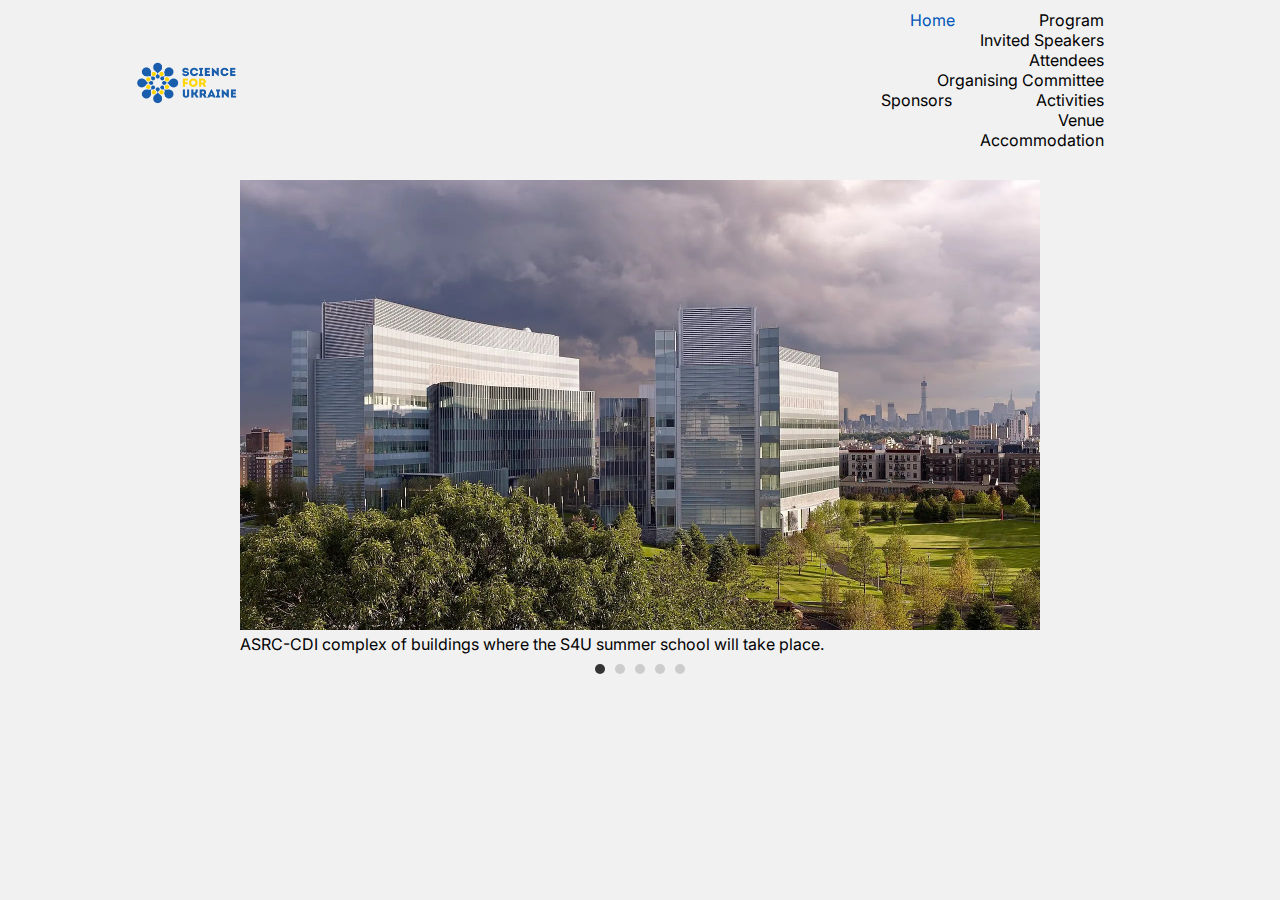
<file: index.html>
<!DOCTYPE html>
<html lang="en">
<head>
    <meta charset="UTF-8">
    <meta name="viewport" content="width=device-width, initial-scale=1.0">
    <title>Home Page</title>
    <link rel="stylesheet" href="style.css">
    <style>
        @import url('https://fonts.googleapis.com/css2?family=Inter:wght@300&display=swap');
    </style>
    <link rel="icon" type="image/x-icon" href="favicon.png">
</head>
<body>
    <header class="header">
        <nav>
            <div class="logo">
                <a href="#"><img src="logo_transparent.png"></a>
            </div>
            <div class="nav-links">
                <ul>
                    <li><a style="color:#0056B9;" href="index.html">Home</a></li>
                    <li><a href="about.html">Program</a></li>
                    <li><a href="#">Invited Speakers</a></li>
                    <li><a href="#">Attendees</a></li>
                    <li><a href="#">Organising Committee</a></li>
                    <li><a href="#">Sponsors</a></li>
                    <li><a href="#">Activities</a></li>
                    <li><a href="#">Venue</a></li>
                    <li><a href="#">Accommodation</a></li>
                </ul>
            </div>
        </nav>
    </header>
    

    <div class="carousel-container">
        <div class="carousel-slide active">
            <img src="asrc&cdi.jpg" alt="Image 1">
            <div class="caption">
                <p>ASRC-CDI complex of buildings where the S4U summer school will take place.</p>
            </div>
        </div>
        <div class="carousel-slide">
            <img src="cafe.jpg" alt="Image 2">
            <div class="caption">
                <p>A shared space and cafeteria at the ASRC and CDI.</p>
            </div>
        </div>
        <div class="carousel-slide">
            <img src="labphoto.jpg" alt="Image 3">
            <div class="caption">
                <p>Typical laboratory where students will carry out their research projects.</p>
            </div>
        </div>
        <div class="carousel-slide">
            <img src="lechalls.jpg" alt="Image 4">
            <div class="caption">
                <p>ASRC auditorium where the lectures and guest talks will be delivered to participants of the S4U summer school.</p>
            </div>
        </div>
        <div class="carousel-slide">
            <img src="towers-ccny.jpg" alt="Image 5">
            <div class="caption">
                <p>The Towers – CCNY dormitory adjacent to the ASRC-CDI complex of buildings where the S4U conference will take place.</p>
            </div>
        </div>

        <ul class="carousel-indicators">
            <li class="active" onclick="changeSlide(0)"></li>
            <li onclick="changeSlide(1)"></li>
            <li onclick="changeSlide(2)"></li>
            <li onclick="changeSlide(3)"></li>
            <li onclick="changeSlide(4)"></li>
        </ul>
    </div>

    <script src="script.js"></script>
</body>
</html>
</file>
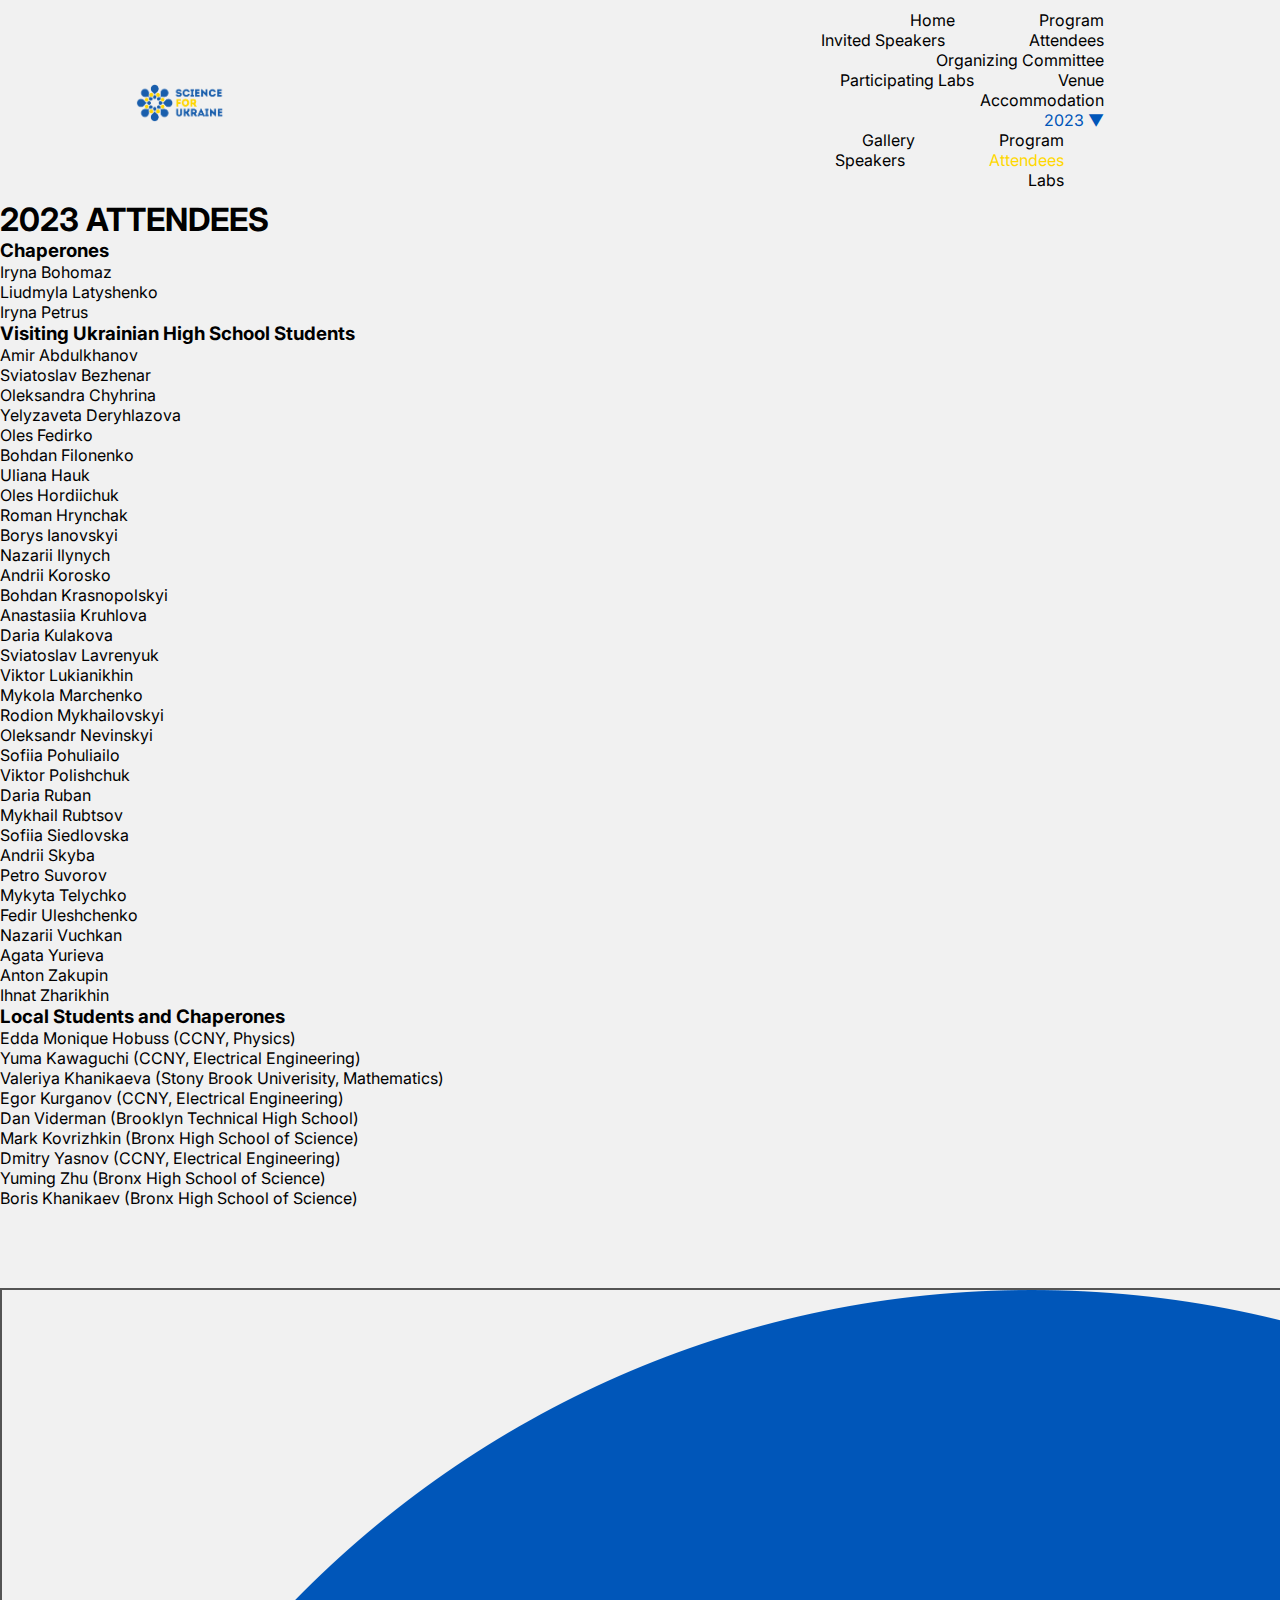
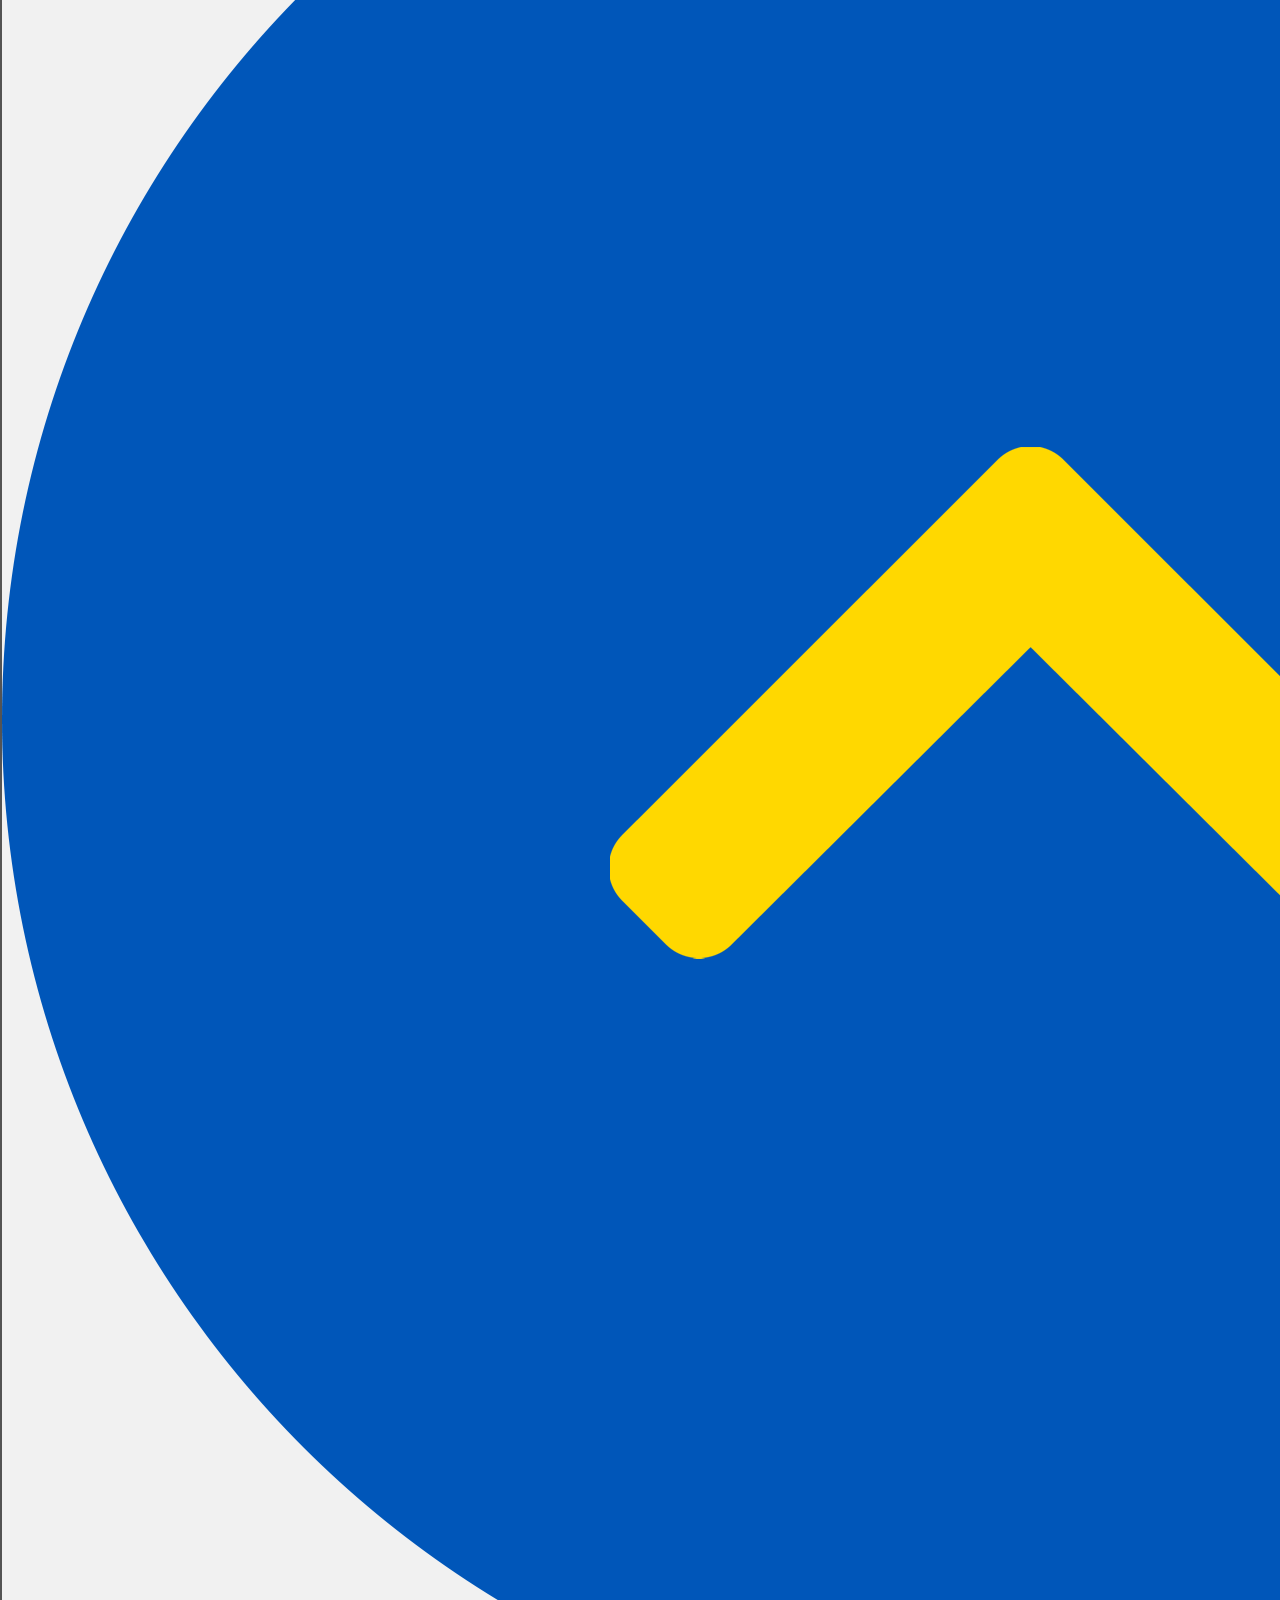
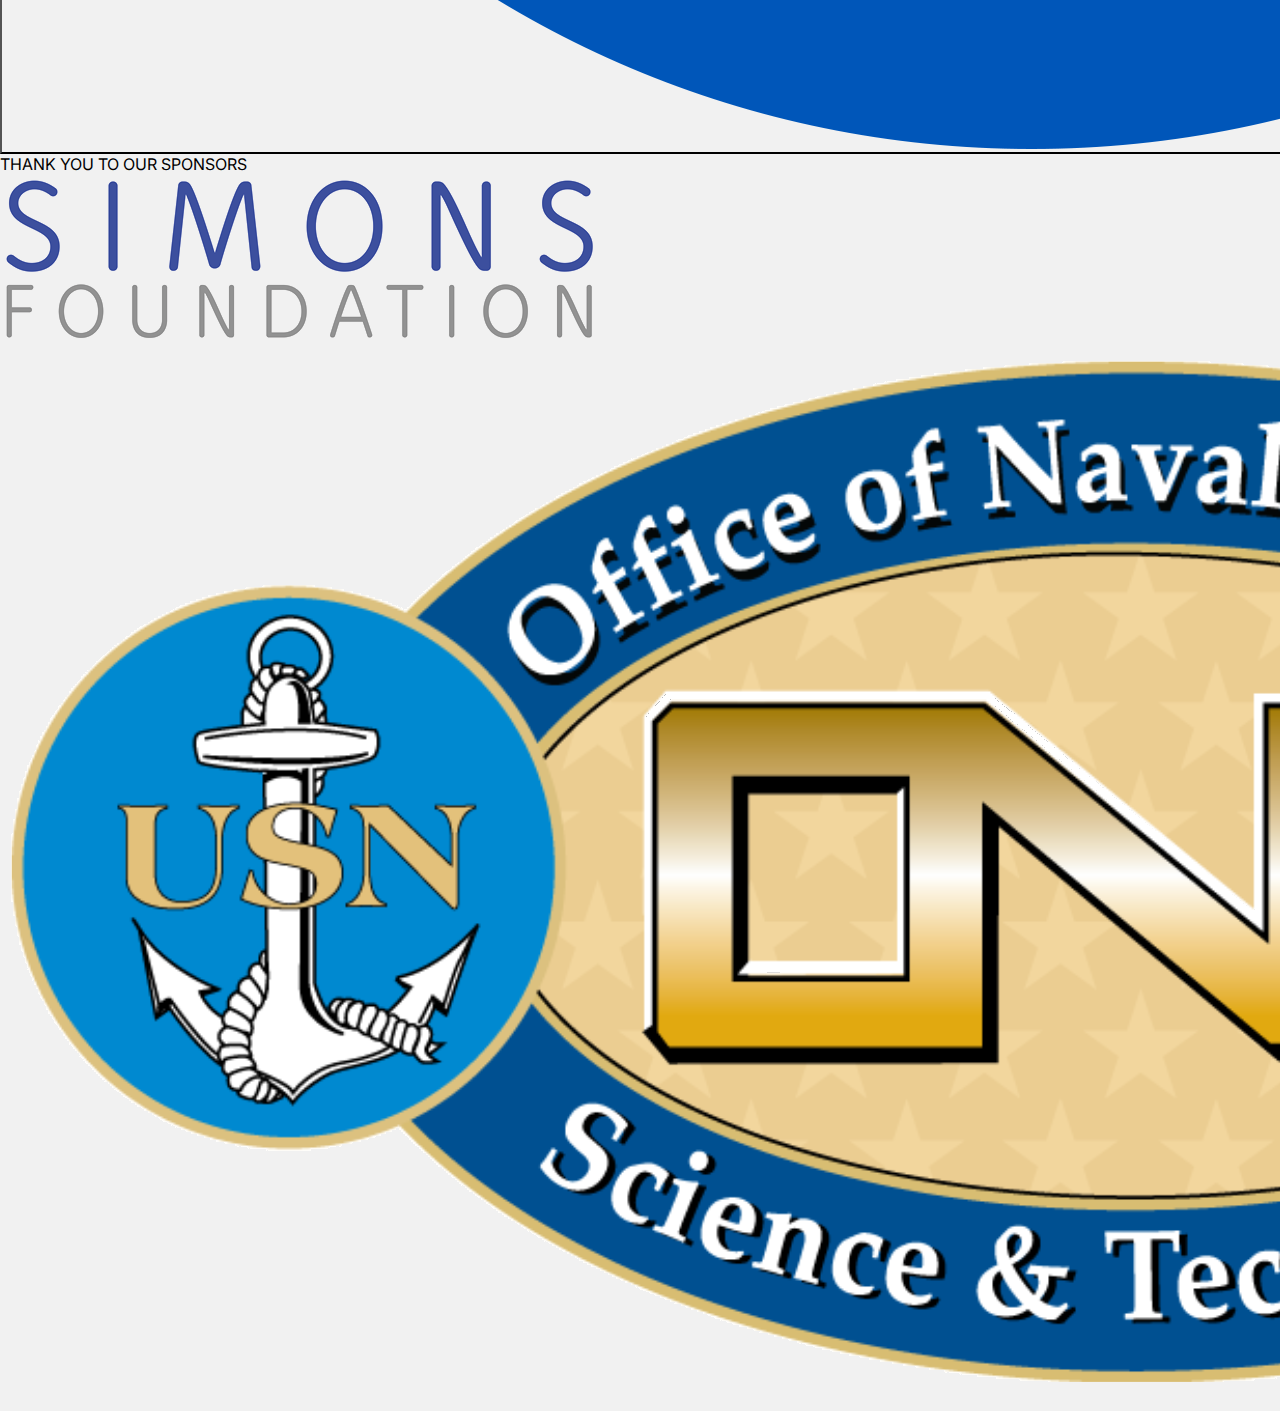
<file: 2023_attendees.html>
<!DOCTYPE html>
<html lang="en">
<head>
    <meta charset="UTF-8">
    <meta name="viewport" content="width=device-width, initial-scale=1.0">
    <title>Invited Speakers</title>
    <link rel="stylesheet" href="style.css">
    <style>
        @import url('https://fonts.googleapis.com/css2?family=Inter:wght@300&display=swap');
    </style>
    <link rel="icon" href="favicon.ico" type="image/x-icon">
</head>
<body>
    <header class="header">
        <nav>
            <div class="logo">
                <a href="index.html"><img src="images/logo_transparent.png"></a>
            </div>
            <div class="nav-links">
                <ul>
                    <li><a href="index.html">Home</a></li>
                    <li><a href="program.html">Program</a></li>
                    <li><a href="invited-speakers.html">Invited Speakers</a></li>
                    <li><a href="attendees.html">Attendees</a></li>
                    <li><a href="organising-committee.html">Organizing Committee</a></li>
                    <li><a href="participating-labs.html">Participating Labs</a></li>
                    <li><a href="venue.html">Venue</a></li>
                    <li><a href="accommodation.html">Accommodation</a></li>
                    <li class="dropdown">
                        <a href="#" class="dropbtn" style="color:#0056B9;">2023 &#x25BC;</a>
                        <ul class="dropdown-content">
                            <li><a href="2023version.html">Gallery</a></li>
                            <li><a href="2023_program.html">Program</a></li>
                            <li><a href="2023_invited-speakers.html">Speakers</a></li>
                            <li><a href="2023_attendees.html"  style="color:#FFD800;">Attendees</a></li>
                            <li><a href="2023_participating-labs.html">Labs</a></li>
                        </ul>
                    </li>
                </ul>
            </div>
        </nav>
    </header>

    <div class="main">
        
        <h1 class="title">2023 ATTENDEES</h1>
        
        <h3 class="position">Chaperones</h3>
        <ul class="attendeeslist">
            <li class="uname">
                <span>Iryna Bohomaz</span>
            </li>
            <li class="uname">
                <span>Liudmyla Latyshenko</span>
            </li>
            <li class="uname">
                <span>Iryna Petrus</span>
            </li>
        </ul>

        <h3 class="position">Visiting Ukrainian High School Students</h3>
        <ul class="attendeeslist">
            <li class="uname">
                <span>Amir Abdulkhanov</span>
            </li>
            <li class="uname">
                <span>Sviatoslav Bezhenar</span>
            </li>
            <li class="uname">
                <span>Oleksandra Chyhrina</span>
            </li>
            <li class="uname">
                <span>Yelyzaveta Deryhlazova</span>
            </li>
            <li class="uname">
                <span>Oles Fedirko</span>
            </li>
            <li class="uname">
                <span>Bohdan Filonenko</span>
            </li>
            <li class="uname">
                <span>Uliana Hauk</span>
            </li>
            <li class="uname">
                <span>Oles Hordiichuk</span>
            </li>
            <li class="uname">
                <span>Roman Hrynchak</span>
            </li>
            <li class="uname">
                <span>Borys Ianovskyi</span>
            </li>
            <li class="uname">
                <span>Nazarii Ilynych</span>
            </li>
            <li class="uname">
                <span>Andrii Korosko</span>
            </li>
            <li class="uname">
                <span>Bohdan Krasnopolskyi</span>
            </li>
            <li class="uname">
                <span>Anastasiia Kruhlova</span>
            </li>
            <li class="uname">
                <span>Daria Kulakova</span>
            </li>
            <li class="uname">
                <span>Sviatoslav Lavrenyuk</span>
            </li>
            <li class="uname">
                <span>Viktor Lukianikhin</span>
            </li>
            <li class="uname">
                <span>Mykola Marchenko</span>
            </li>
            <li class="uname">
                <span>Rodion Mykhailovskyi</span>
            </li>
            <li class="uname">
                <span>Oleksandr Nevinskyi</span>
            </li>
            <li class="uname">
                <span>Sofiia Pohuliailo</span>
            </li>
            <li class="uname">
                <span>Viktor Polishchuk</span>
            </li>
            <li class="uname">
                <span>Daria Ruban</span>
            </li>
            <li class="uname">
                <span>Mykhail Rubtsov</span>
            </li>
            <li class="uname">
                <span>Sofiia Siedlovska</span>
            </li>
            <li class="uname">
                <span>Andrii Skyba</span>
            </li>
            <li class="uname">
                <span>Petro Suvorov</span>
            </li>
            <li class="uname">
                <span>Mykyta Telychko</span>
            </li>
            <li class="uname">
                <span>Fedir Uleshchenko</span>
            </li>
            <li class="uname">
                <span>Nazarii Vuchkan</span>
            </li>
            <li class="uname">
                <span>Agata Yurieva</span>
            </li>
            <li class="uname">
                <span>Anton Zakupin</span>
            </li>
            <li class="uname">
                <span>Ihnat Zharikhin</span>
            </li>
        </ul>

        <h3 class="position">Local Students and Chaperones</h3>
        <ul class="attendeeslist">
            <li class="uname">
                <span>Edda Monique Hobuss (CCNY, Physics)</span>
            </li>
            <li class="uname">
                <span>Yuma Kawaguchi (CCNY, Electrical Engineering) </span>
            </li>
            <li class="uname">
                <span>Valeriya Khanikaeva (Stony Brook Univerisity, Mathematics)</span>
            </li>
            <li class="uname">
                <span>Egor Kurganov (CCNY, Electrical Engineering)</span>
            </li>
            <li class="uname">
                <span>Dan Viderman (Brooklyn Technical High School)</span>
            </li>
            <li class="uname">
                <span>Mark Kovrizhkin (Bronx High School of Science)</span>
            </li>
            <li class="uname">
                <span>Dmitry Yasnov (CCNY, Electrical Engineering)</span>
            </li>
            <li class="uname">
                <span>Yuming Zhu (Bronx High School of Science)</span>
            </li>
            <li class="uname">
                <span>Boris Khanikaev (Bronx High School of Science)</span>
            </li>
        </ul> <br><br><br><br>

    </div>
    
    
<button id="scrollToTop" onclick="scrollToTop()"><img src="images/chevronbg.png" alt="Scroll Up"></button>
        <script>
        window.addEventListener('scroll', function () {
    const scrollToTopBtn = document.getElementById('scrollToTop');
    if (window.scrollY > 300) {
        scrollToTopBtn.style.opacity = '1';
    } else {
        scrollToTopBtn.style.opacity = '0';
    }
});

function scrollToTop() {
    window.scrollTo({ top: 0, behavior: 'smooth' });
}
        </script>

        <footer class="footer">
        <div class="footer-container">
        <p class="ty">THANK YOU TO OUR SPONSORS</p>
        <div class="sponsor-logos">
            <a target="_blank" href="https://www.simonsfoundation.org/"><img src="images/simons.webp" alt="Simons Foundation"></a>
            <a target="_blank" href="https://www.nre.navy.mil/"><img src="images/ONR.png" alt="ONR"></a>
        </div>
        </div>
    </footer>
</body>
</html>
</file>
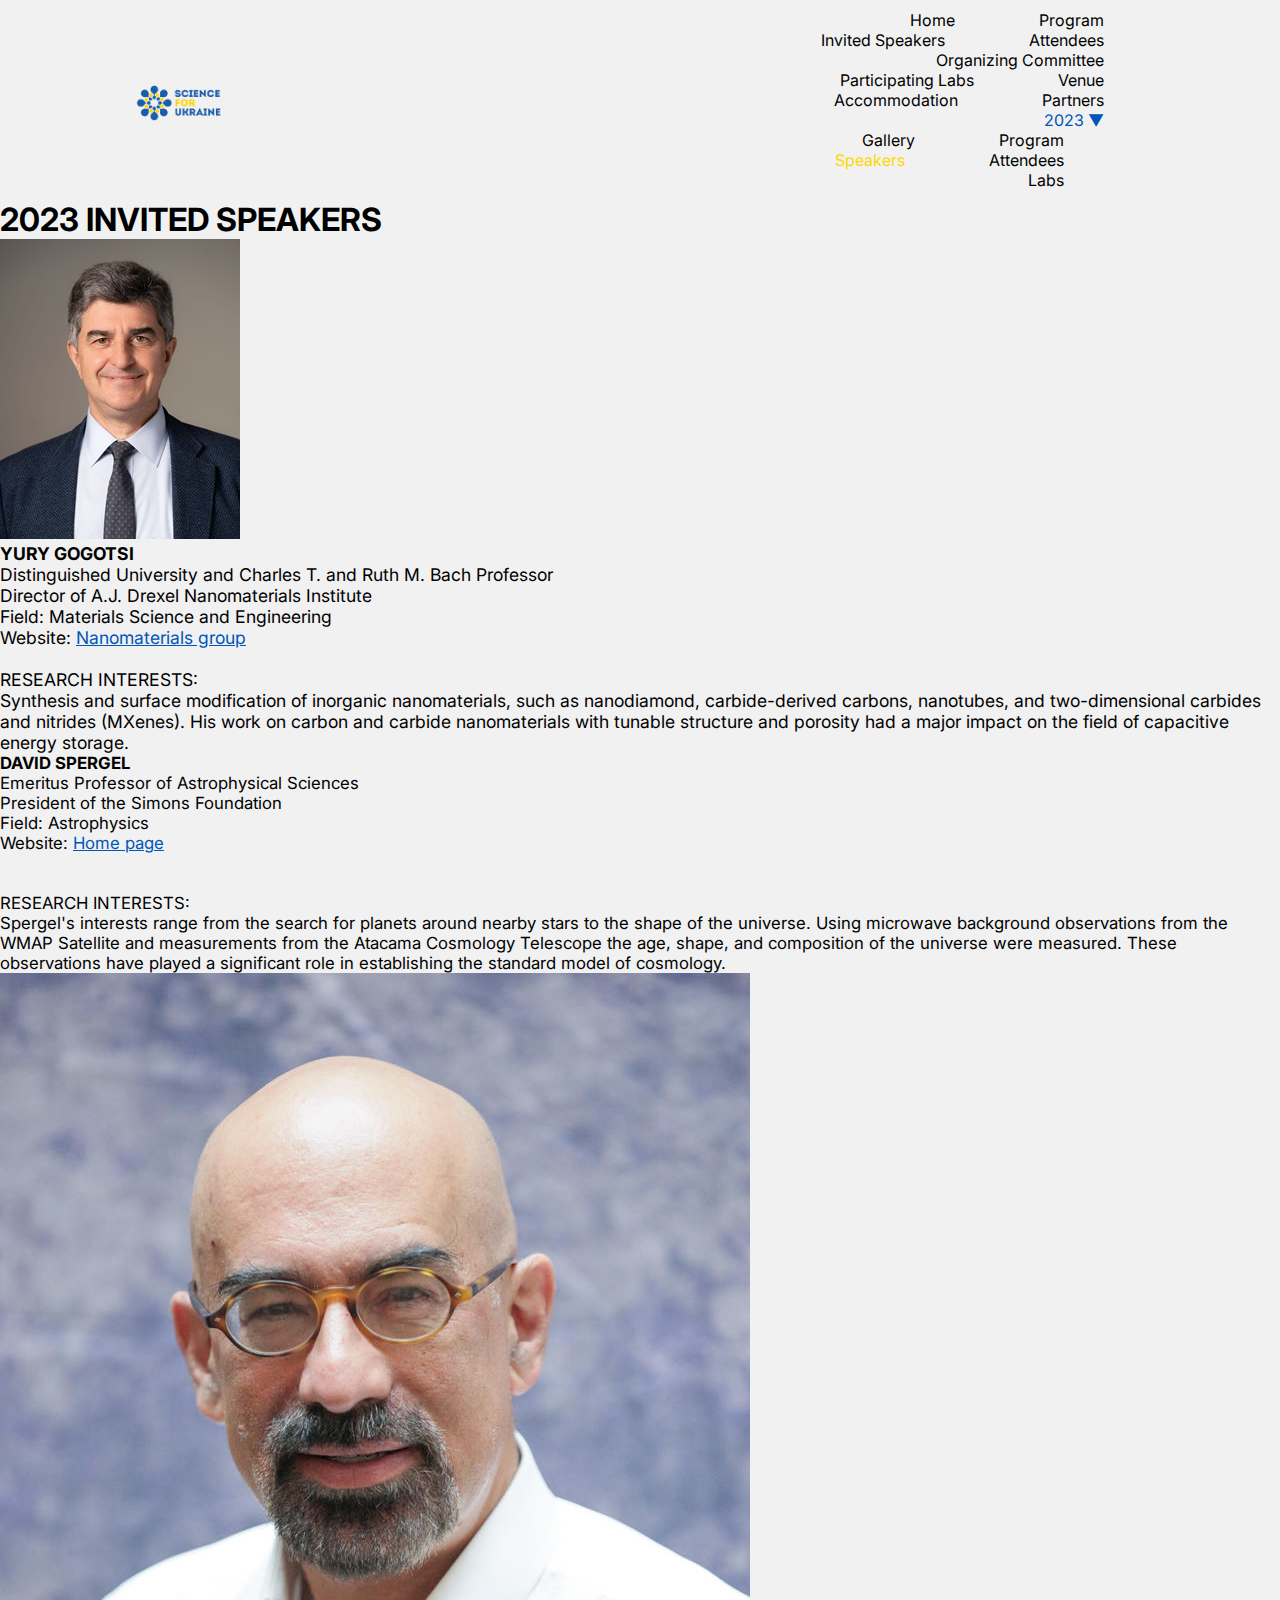
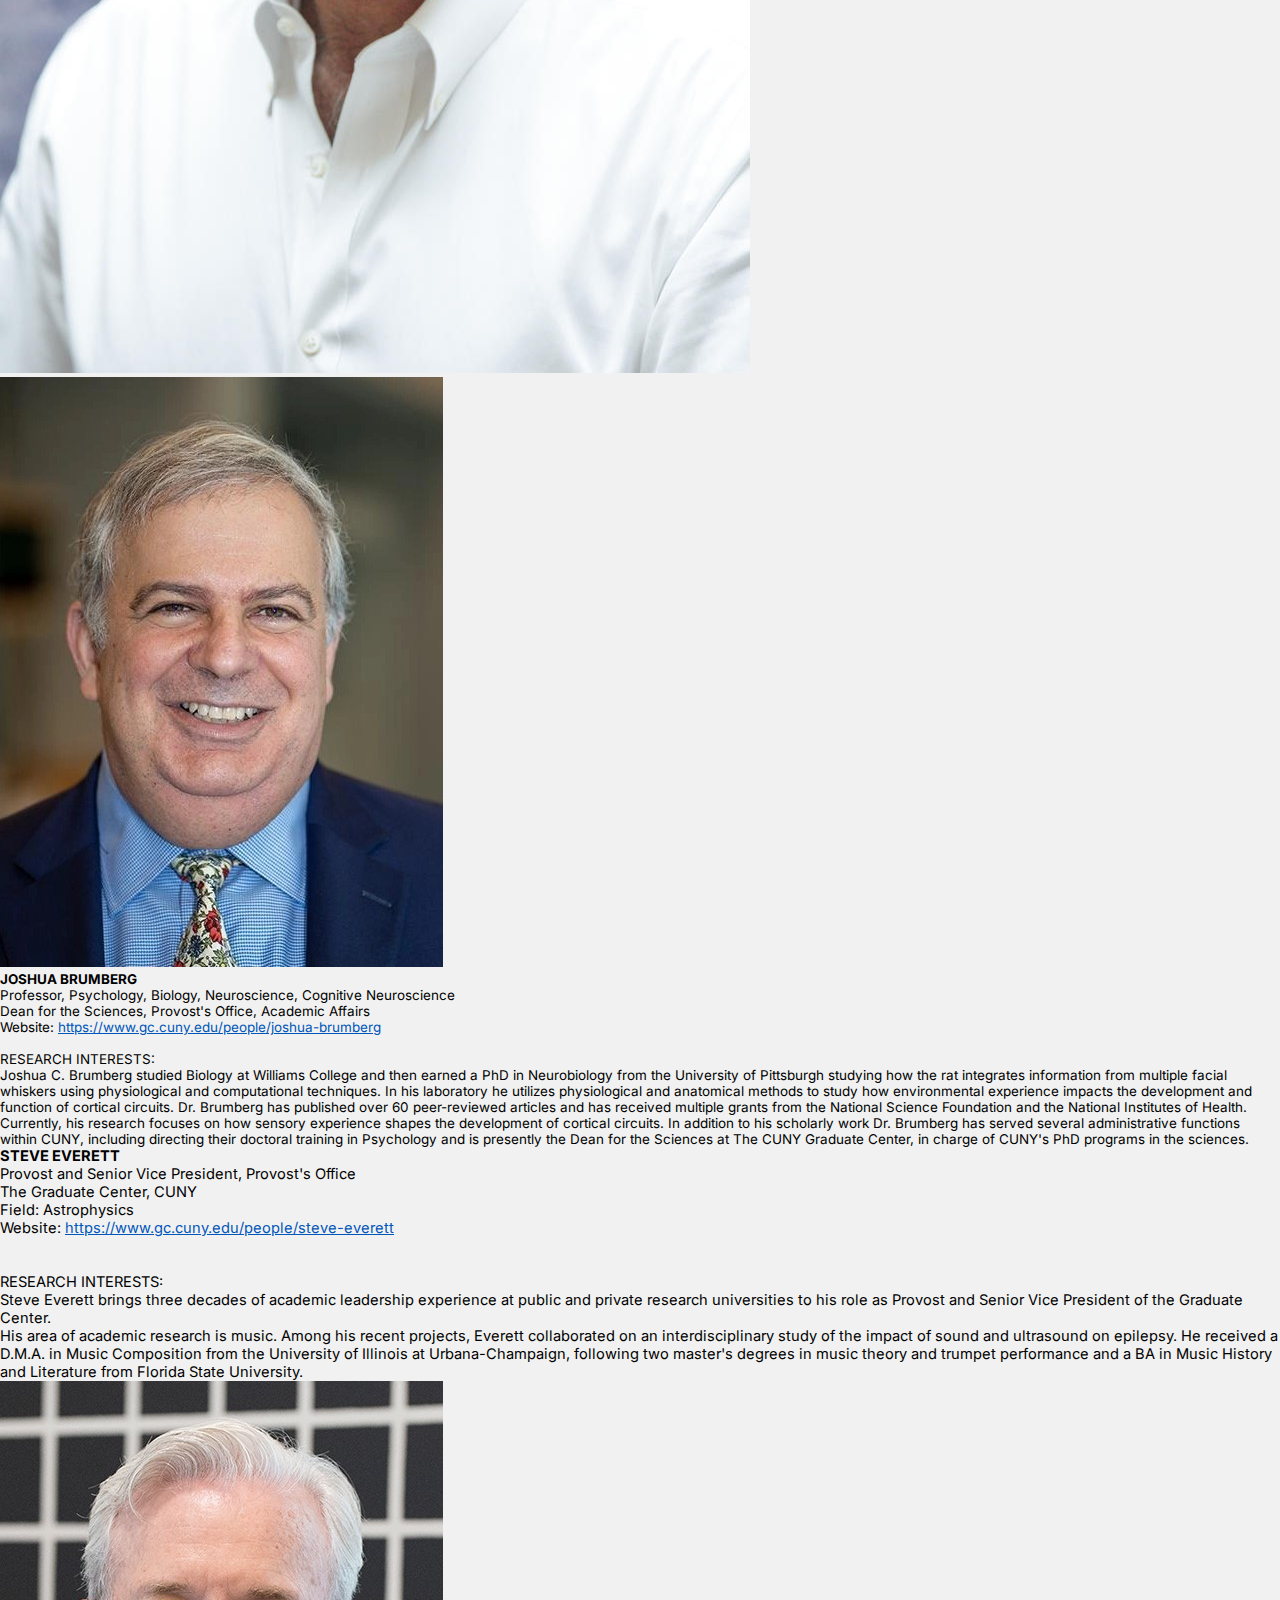
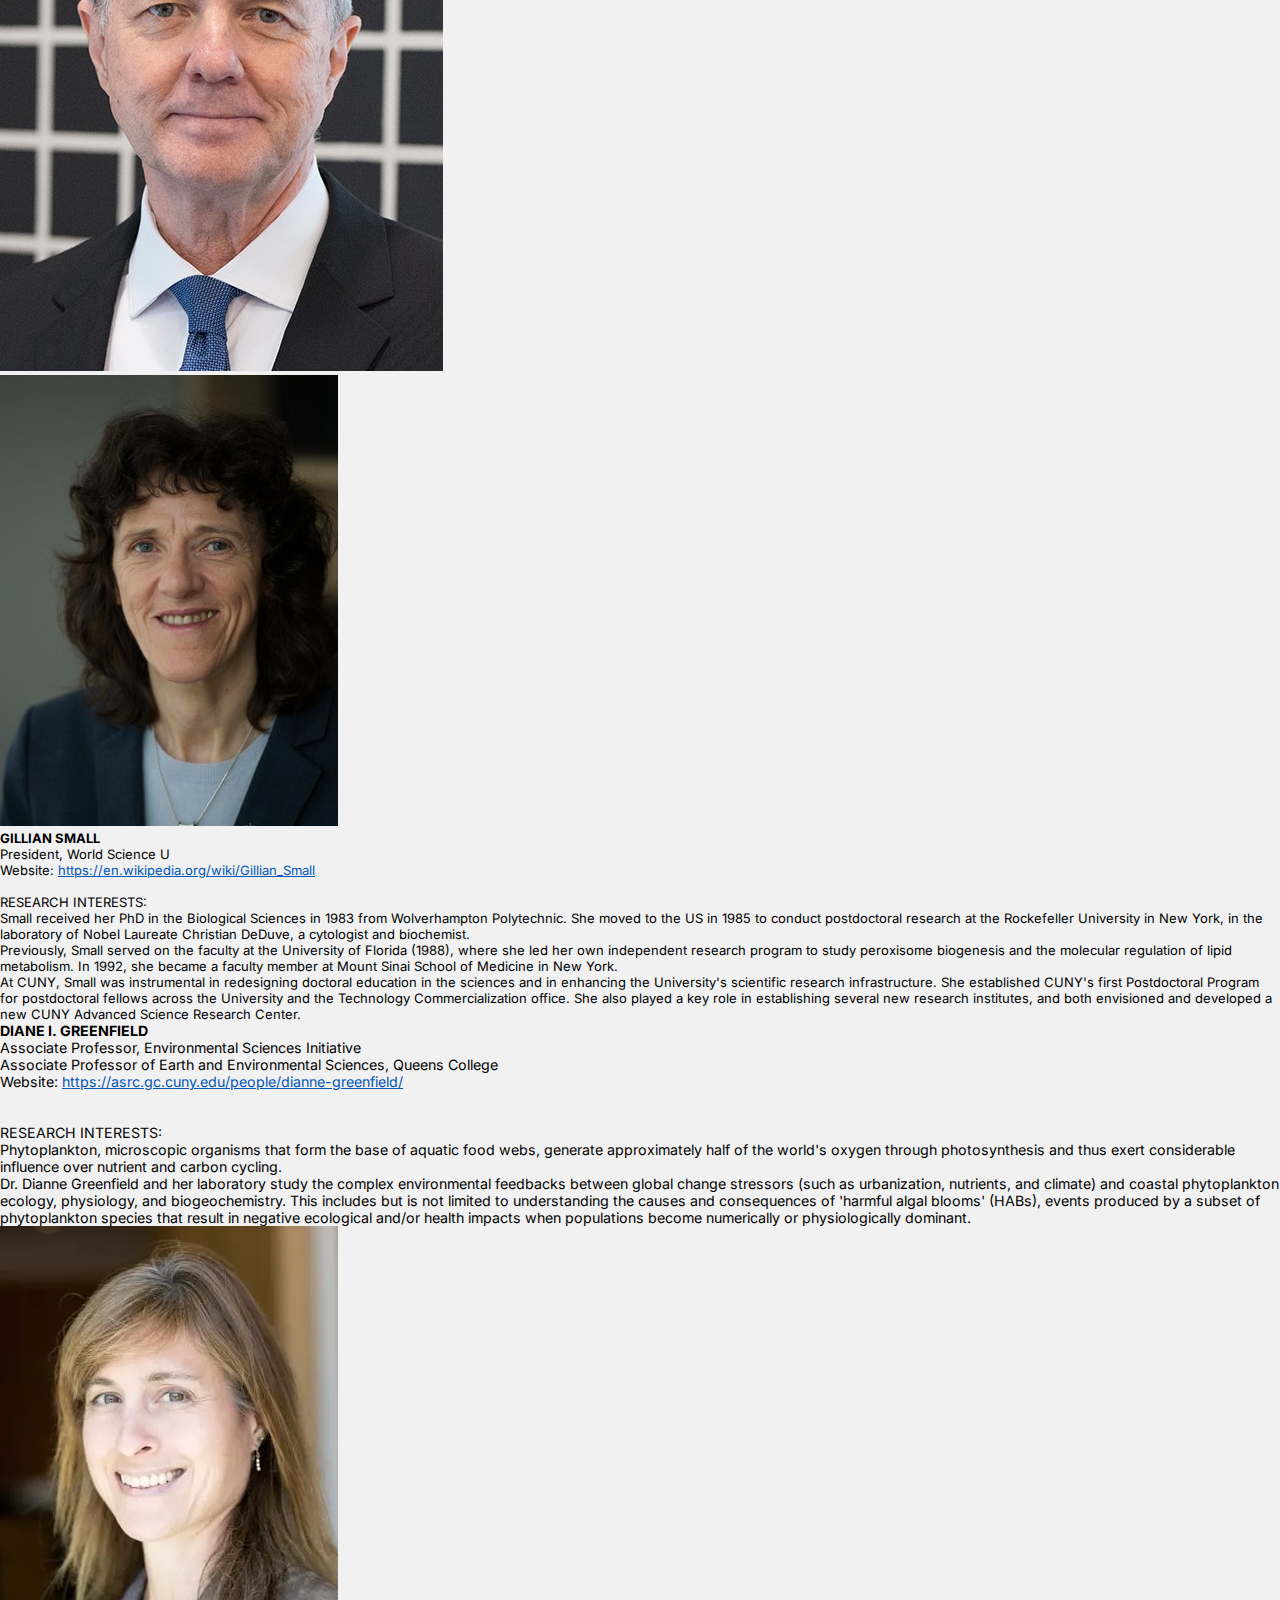
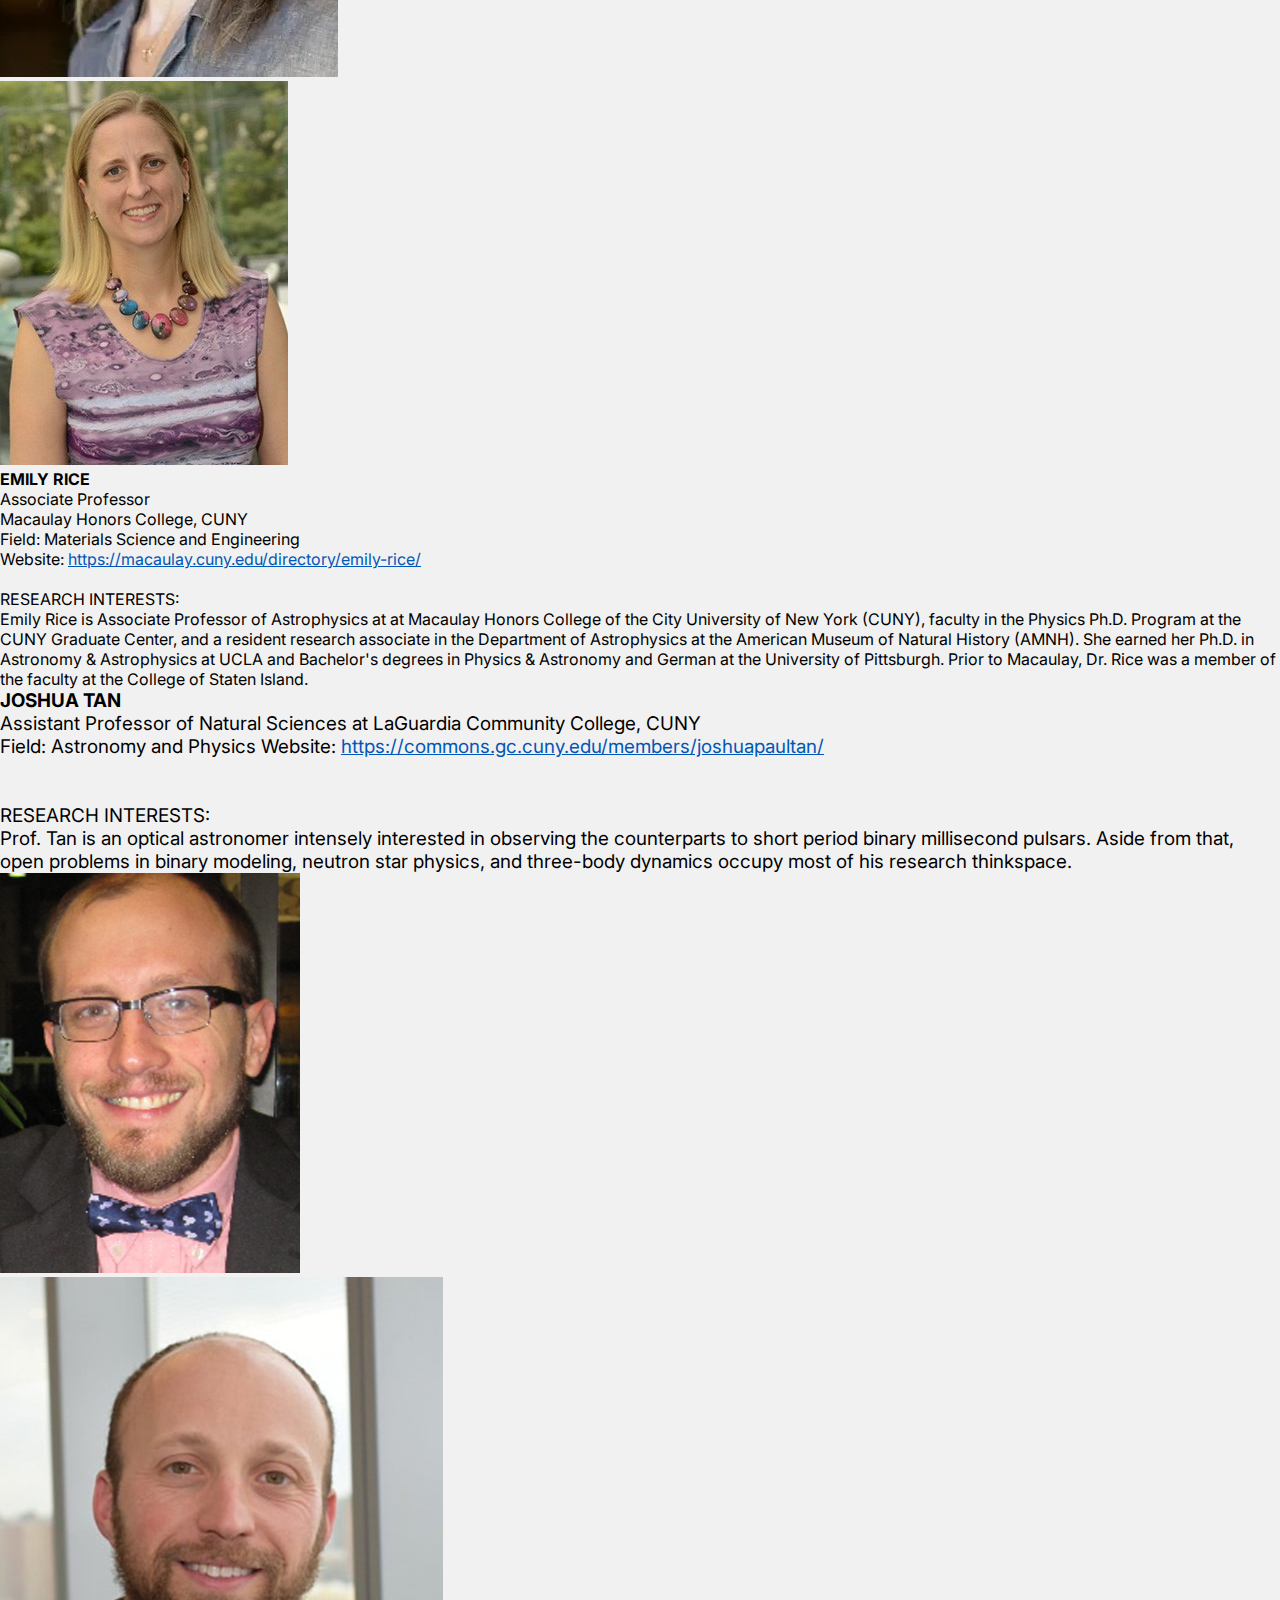
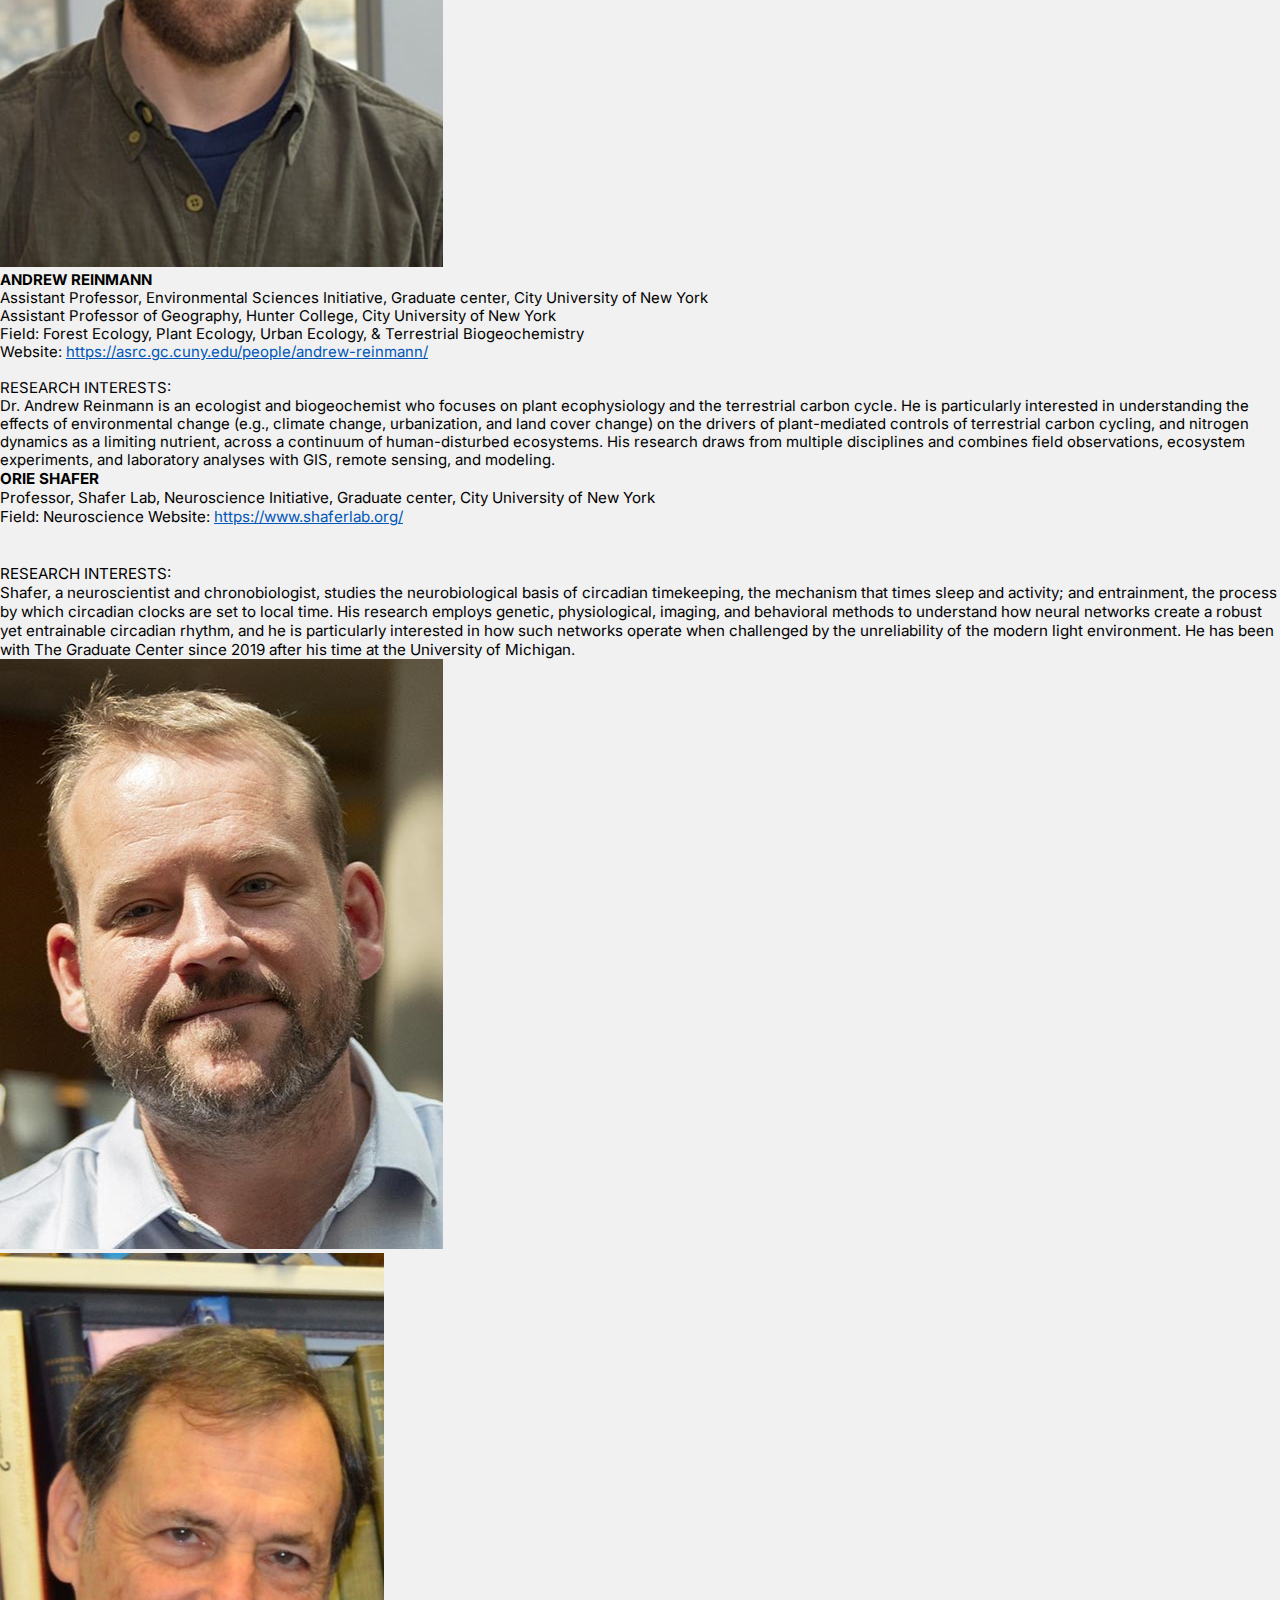
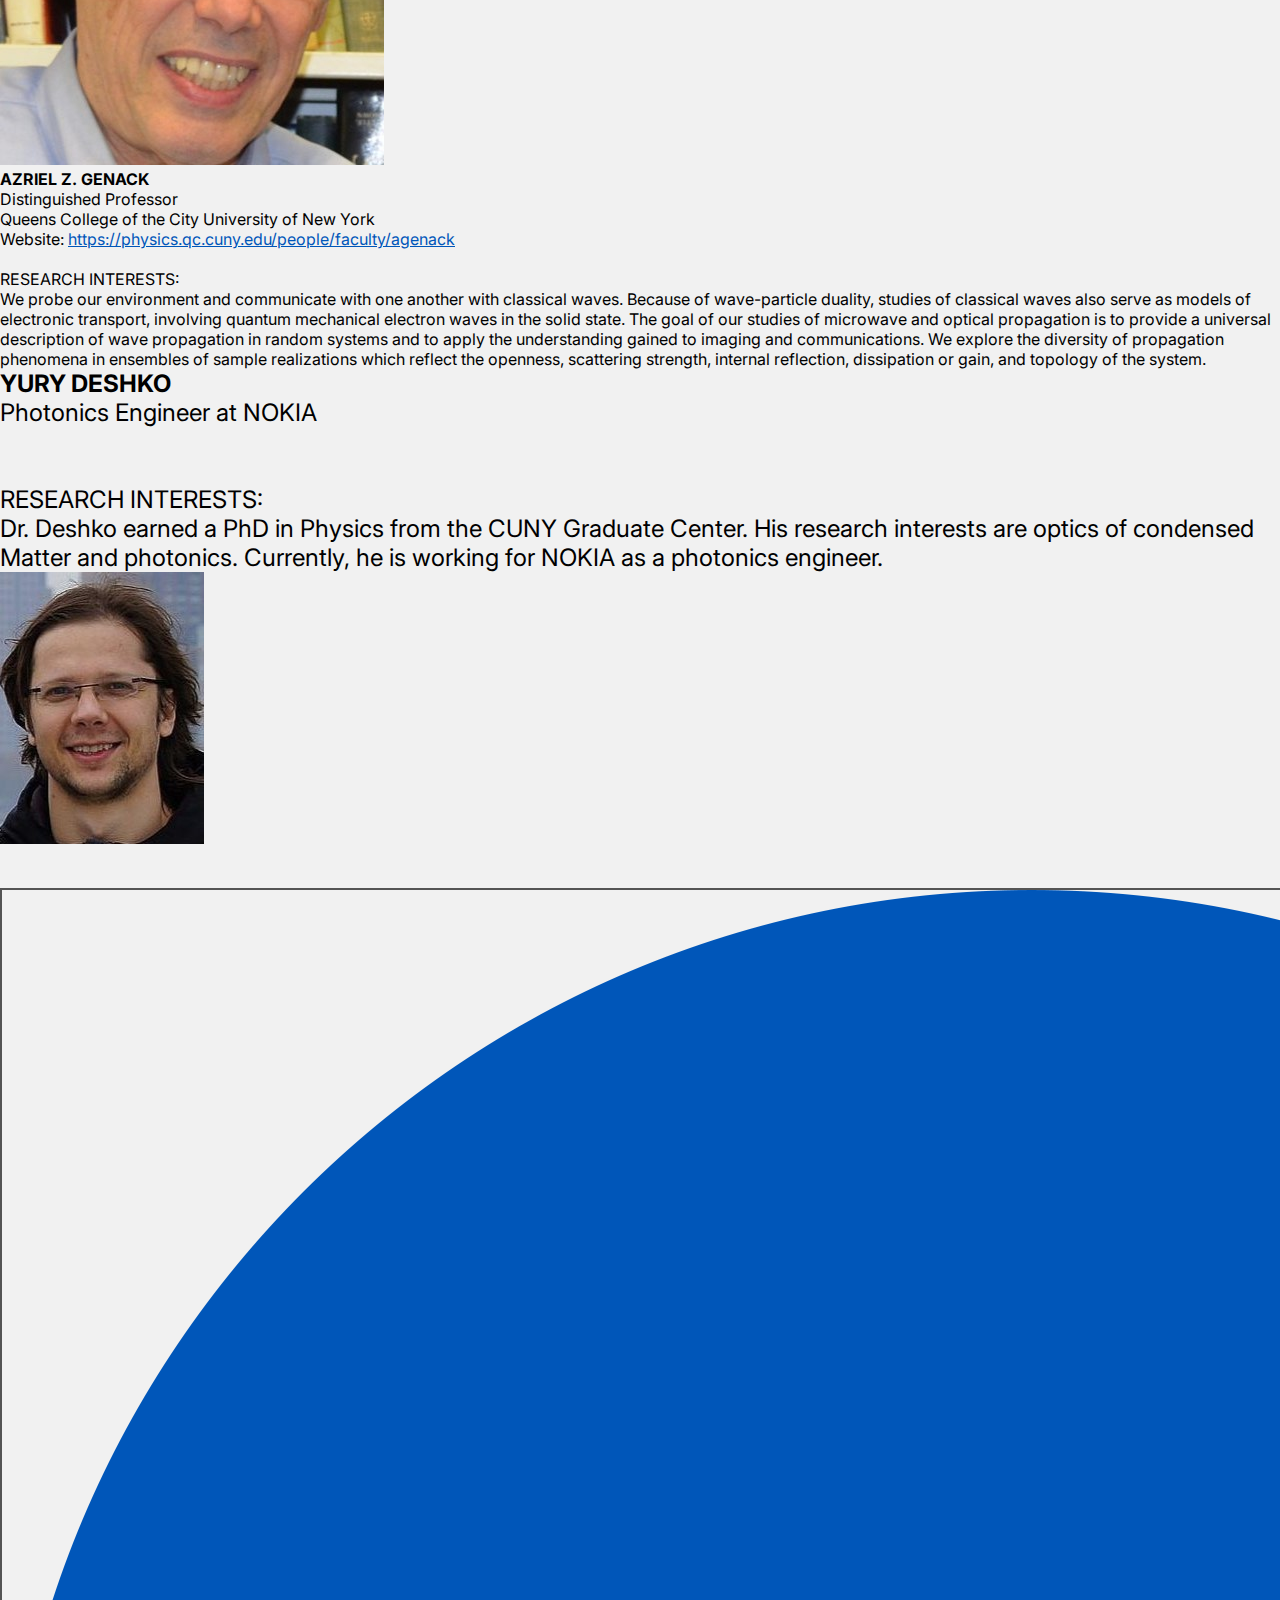
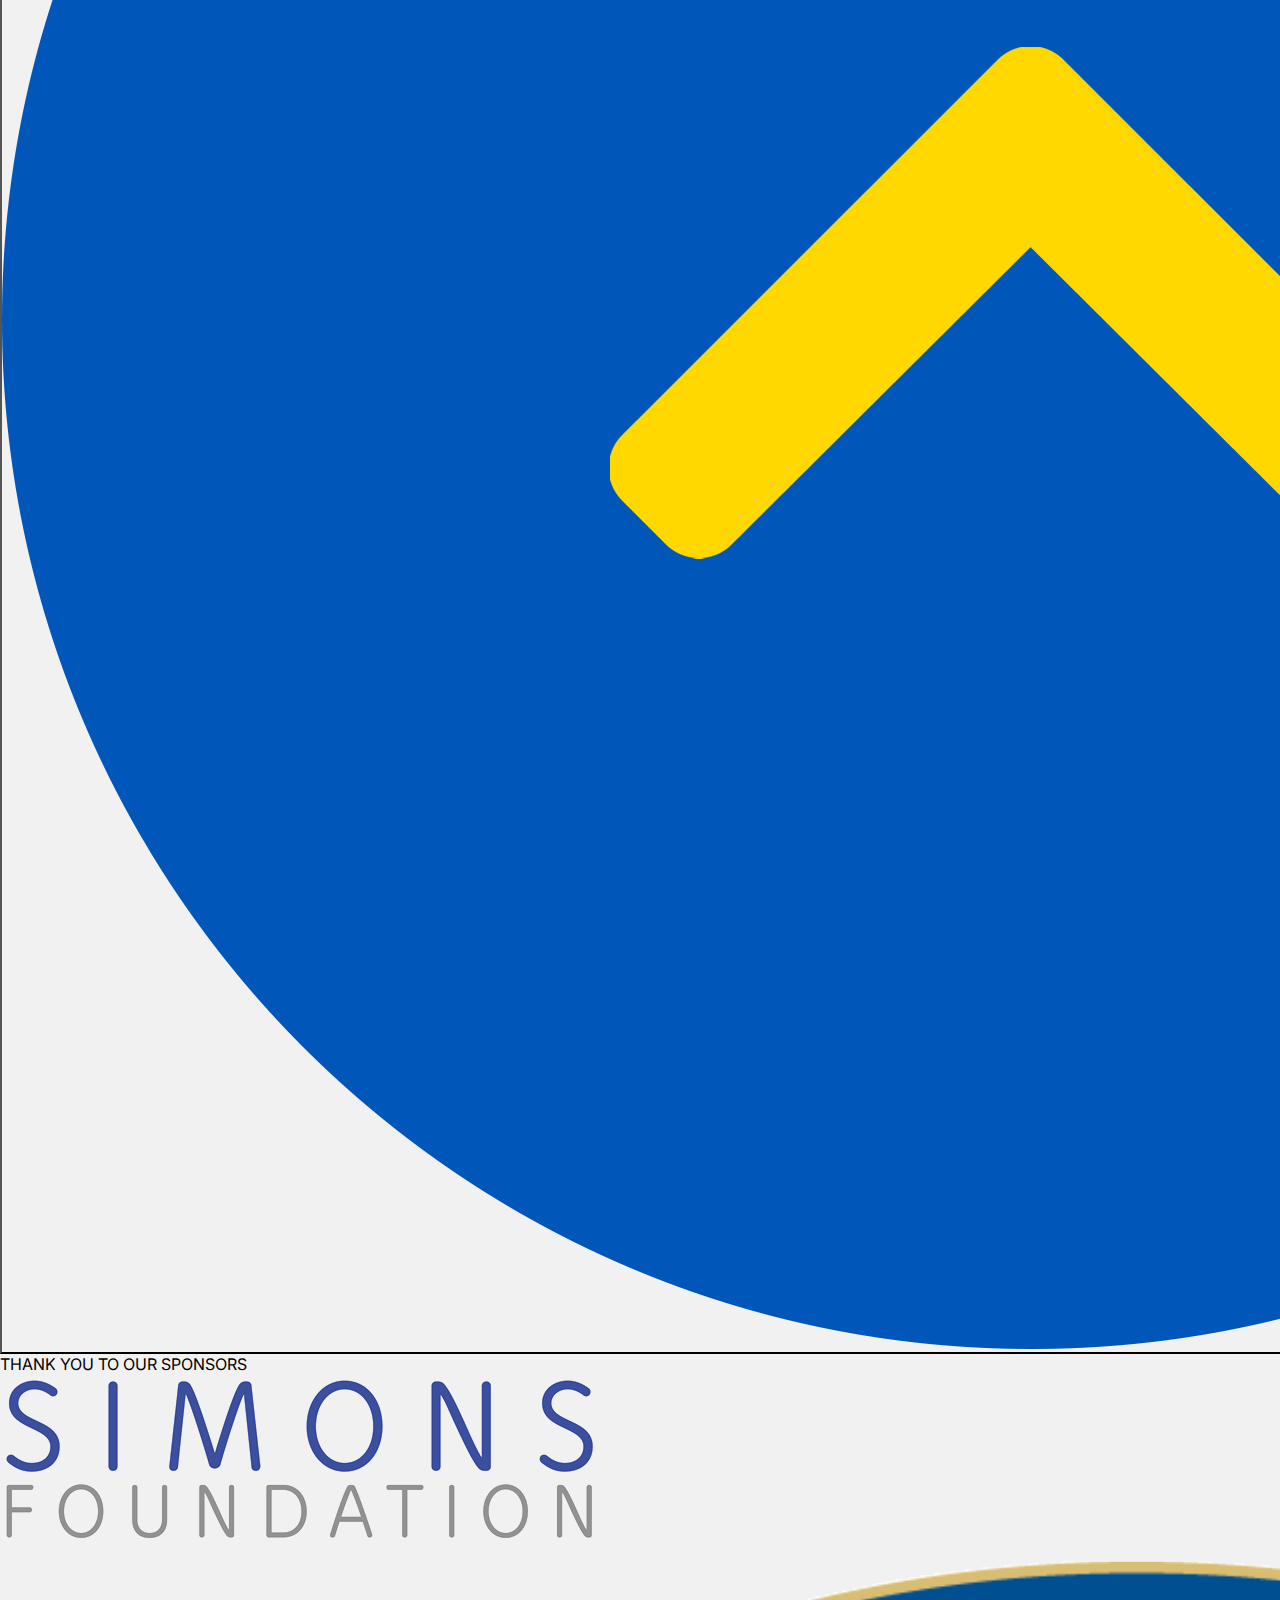
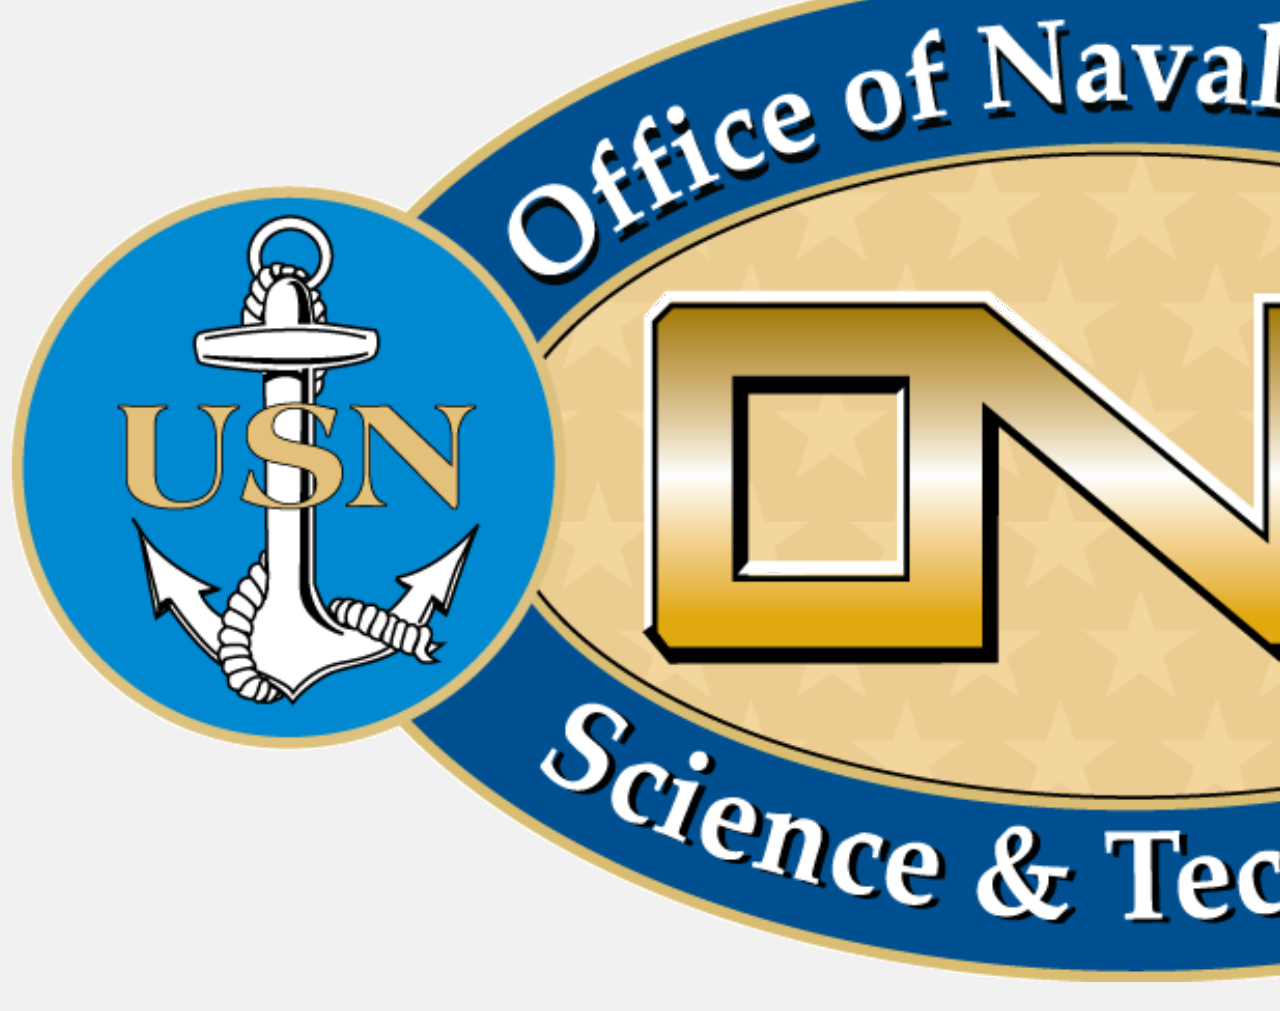
<file: 2023_invited-speakers.html>
<!DOCTYPE html>
<html lang="en">
<head>
    <meta charset="UTF-8">
    <meta name="viewport" content="width=device-width, initial-scale=1.0">
    <title>2023 Invited Speakers</title>
    <link rel="stylesheet" href="style.css">
    <style>
        @import url('https://fonts.googleapis.com/css2?family=Inter:wght@300&display=swap');
    </style>
    <link rel="icon" href="favicon.ico" type="image/x-icon">
</head>
<body>
    <header class="header">
        <nav>
            <div class="logo">
                <a href="index.html"><img src="images/logo_transparent.png"></a>
            </div>
            <div class="nav-links">
                <ul>
                    <li><a href="index.html">Home</a></li>
                    <li><a href="program.html">Program</a></li>
                    <li><a href="invited-speakers.html">Invited Speakers</a></li>
                    <li><a href="attendees.html">Attendees</a></li>
                    <li><a href="organising-committee.html">Organizing Committee</a></li>
                    <li><a href="participating-labs.html">Participating Labs</a></li>
                    <li><a href="venue.html">Venue</a></li>
                    <li><a href="accommodation.html">Accommodation</a></li>
                    <li><a href="partners.html">Partners</a></li>
                    <li class="dropdown">
                        <a href="#" class="dropbtn" style="color:#0056B9;">2023 &#x25BC;</a>
                        <ul class="dropdown-content">
                            <li><a href="2023version.html">Gallery</a></li>
                            <li><a href="2023_program.html">Program</a></li>
                            <li><a href="2023_invited-speakers.html" style="color:#FFD800;">Speakers</a></li>
                            <li><a href="2023_attendees.html">Attendees</a></li>
                            <li><a href="2023_participating-labs.html">Labs</a></li>
                        </ul>
                    </li>
                </ul>
            </div>
        </nav>
    </header>

    <div class="main clearfix">
        
        <h1 class="title" id="speakers">2023 INVITED SPEAKERS</h1>

        <div class="flexgrid">
            <div class="entry">
                <img class="photo-left" src="images/gogotsi-yury.jpg" alt="Placeholder Image" >                
                <p class="paragraph-right" style="font-size: 110%">
                    <b class="name">YURY GOGOTSI</b> <br>
                    Distinguished University and Charles T. and Ruth M. Bach Professor <br>
                    Director of A.J. Drexel Nanomaterials Institute <br>
                    Field: Materials Science and Engineering <br>
                    Website: <a target="_blank" style="color:#0056B9;" href="https://nano.materials.drexel.edu/">Nanomaterials group</a> <br> <br>
                    RESEARCH INTERESTS: <br>
                    Synthesis and surface modification of inorganic nanomaterials, such as nanodiamond, carbide-derived carbons, 
                    nanotubes, and two-dimensional carbides and nitrides (MXenes). His work on carbon and carbide nanomaterials with 
                    tunable structure and porosity had a major impact on the field of capacitive energy storage.
                </p>
            </div>
            
            <div class="entry">
                <p class="paragraph-left" style="font-size: 105%">
                    <b class="name">DAVID SPERGEL</b> <br>
                    Emeritus Professor of Astrophysical Sciences <br>
                    President of the Simons Foundation <br>
                    Field: Astrophysics <br>
                    Website: <a a target="_blank" style="color:#0056B9;" href="http://www.astro.princeton.edu/~dns/">Home page</a><br>
                    <br> <br>
                    RESEARCH INTERESTS: <br>
                    Spergel's interests range from the search for planets around nearby stars to the shape of the universe. 
                    Using microwave background observations from the WMAP Satellite and measurements from the 
                    Atacama Cosmology Telescope the age, shape, and composition of the universe were measured. 
                    These observations have played a significant role in establishing the standard model of cosmology.
                </p>
                <img class="photo-right" src="images/david-spergel.jpg" alt="Placeholder Image">
            </div>
            
            <div class="entry">
                <img class="photo-left" src="images/Brumberg.jpg" alt="Placeholder Image">
                <p class="paragraph-right" style="font-size: 84.3%">
                    <b class="name">JOSHUA BRUMBERG</b> <br>
                    Professor, Psychology, Biology, Neuroscience, Cognitive Neuroscience <br>
                    Dean for the Sciences, Provost's Office, Academic Affairs <br>
                    Website: <a a target="_blank" style="color:#0056B9;" href="https://www.gc.cuny.edu/people/joshua-brumberg">
                        https://www.gc.cuny.edu/people/joshua-brumberg
                    </a><br> <br>
                    RESEARCH INTERESTS: <br>
                    Joshua C. Brumberg studied Biology at Williams College and then earned a PhD in Neurobiology 
                    from the University of Pittsburgh studying how the rat integrates information from multiple facial 
                    whiskers using physiological and computational techniques. In his laboratory he utilizes physiological 
                    and anatomical methods to study how environmental experience impacts the development 
                    and function of cortical circuits. Dr. Brumberg has published over 60 peer-reviewed articles 
                    and has received multiple grants from the National Science Foundation and the National Institutes of
                    Health. Currently, his research focuses on how sensory experience shapes the development of cortical circuits. 
                    In addition to his scholarly work Dr. Brumberg has served several administrative functions within CUNY, 
                    including directing their doctoral training in Psychology and is presently the Dean for the Sciences at 
                    The CUNY Graduate Center, in charge of CUNY's PhD programs in the sciences.
                </p>
            </div>

            <div class="entry">
        <p class="paragraph-left" style="font-size: 91.7%;">
            <b class="name">STEVE EVERETT</b> <br>
            Provost and Senior Vice President, Provost's Office <br>
            The Graduate Center, CUNY <br>
            Field: Astrophysics <br>
            Website: <a a target="_blank" style="color:#0056B9;" href="https://www.gc.cuny.edu/people/steve-everett">https://www.gc.cuny.edu/people/steve-everett</a><br>
            <br> <br>
            RESEARCH INTERESTS: <br>
            Steve Everett brings three decades of academic leadership experience at public and private research
             universities to his role as Provost and Senior Vice President of the Graduate Center. <br>
            His area of academic research is music. Among his recent projects, Everett collaborated on an interdisciplinary 
            study of the impact of sound and ultrasound on epilepsy.  He received a D.M.A. in Music Composition from the 
            University of Illinois at Urbana-Champaign, following two master's degrees in music theory and trumpet
             performance and a BA in Music History and Literature from Florida State University.
        </p>
                        <img class="photo-right" src="images/everett.jpg" alt="Placeholder Image">
            </div>

            <div class="entry">
                <img class="photo-left" src="images/gillian-small.jpg" alt="Placeholder Image">
                <p class="paragraph-right" style="font-size: 81.5%">
                    <b class="name">GILLIAN SMALL</b> <br>
                    President, World Science U<br>
                    Website: <a a target="_blank" style="color:#0056B9;" href="https://en.wikipedia.org/wiki/Gillian_Small">
                        https://en.wikipedia.org/wiki/Gillian_Small
                    </a><br> <br>
                    RESEARCH INTERESTS: <br>
                    Small received her PhD in the Biological Sciences in 1983 from Wolverhampton Polytechnic. She moved to
                     the US in 1985 to conduct postdoctoral research at the Rockefeller University in New York, 
                     in the laboratory of Nobel Laureate Christian DeDuve, a cytologist and biochemist. 
                    <br>    
                    Previously, Small served on the faculty at the University of Florida (1988), where 
                    she led her own independent research program to study peroxisome biogenesis and the 
                    molecular regulation of lipid metabolism. In 1992, she became a faculty member at 
                    Mount Sinai School of Medicine in New York. 
                    <br>
                    At CUNY, Small was instrumental in redesigning doctoral education in the sciences and in enhancing the 
                    University's scientific research infrastructure. She established CUNY's first Postdoctoral 
                    Program for postdoctoral fellows across the University and the Technology Commercialization office.
                     She also played a key role in establishing several new research institutes, and both envisioned 
                     and developed a new CUNY Advanced Science Research Center.
                </p>
            </div>

            <div class="entry">
                <p class="paragraph-left" style="font-size: 89%;">
                    <b class="name">DIANE I. GREENFIELD</b> <br>
                    Associate Professor, Environmental Sciences Initiative <br>
                    Associate Professor of Earth and Environmental Sciences, Queens College <br>
                    Website: <a a target="_blank" style="color:#0056B9;" href="https://asrc.gc.cuny.edu/people/dianne-greenfield/">https://asrc.gc.cuny.edu/people/dianne-greenfield/</a><br>
                    <br> <br>
                    RESEARCH INTERESTS: <br>
                    Phytoplankton, microscopic organisms that form the base of aquatic food webs, generate approximately 
                    half of the world's oxygen through photosynthesis and thus exert considerable influence over nutrient 
                    and carbon cycling.
                    <br>
                    Dr. Dianne Greenfield and her laboratory study the complex environmental feedbacks between global 
                    change stressors (such as urbanization, nutrients, and climate) and coastal phytoplankton ecology, 
                    physiology, and biogeochemistry. This includes but is not limited to understanding the causes and consequences 
                    of 'harmful algal blooms' (HABs), events produced by a subset of phytoplankton 
                    species that result in negative ecological and/or health impacts when populations become 
                    numerically or physiologically dominant.
                </p>
                <img class="photo-right" src="images/greenfield.png" alt="Placeholder Image">
            </div>

            <div class="entry">
                <img class="photo-left" src="images/rice.jpg" alt="Placeholder Image">
                <p class="paragraph-right" style="font-size: 100%;">
                    <b class="name">EMILY RICE</b> <br>
                    Associate Professor <br>
                    Macaulay Honors College, CUNY <br>
                    Field: Materials Science and Engineering <br>
                    Website: <a target="_blank" style="color:#0056B9;" href="https://macaulay.cuny.edu/directory/emily-rice/">https://macaulay.cuny.edu/directory/emily-rice/</a> <br> <br>
                    RESEARCH INTERESTS: <br>
                    Emily Rice is Associate Professor of Astrophysics at at Macaulay Honors College of the City 
                    University of New York (CUNY), faculty in the Physics Ph.D. Program at the CUNY Graduate 
                    Center, and a resident research associate in the Department of Astrophysics at the American 
                    Museum of Natural History (AMNH). She earned her Ph.D. in Astronomy & Astrophysics at UCLA and 
                    Bachelor's degrees in Physics & Astronomy and German at the University of Pittsburgh. Prior to Macaulay, 
                    Dr. Rice was a member of the faculty at the College of Staten Island.
                </p>
            </div>

            <div class="entry">
                <p class="paragraph-left" style="font-size: 118%;">
                    <b class="name">JOSHUA TAN</b> <br>
                    Assistant Professor of Natural Sciences at LaGuardia Community College, CUNY <br>
                    Field: Astronomy and Physics
                    Website: <a a target="_blank" style="color:#0056B9;" href="https://commons.gc.cuny.edu/members/joshuapaultan/
                    ">https://commons.gc.cuny.edu/members/joshuapaultan/ </a><br>
                    <br> <br>
                    RESEARCH INTERESTS: <br>
                    Prof. Tan is an optical astronomer intensely interested in observing
                    the counterparts to short period binary millisecond pulsars. Aside
                    from that, open problems in binary modeling, neutron star physics, and
                    three-body dynamics occupy most of his research thinkspace.
                </p>
                <img class="photo-right" src="images/tan.png" alt="Placeholder Image">
            </div>

            <div class="entry">
                <img class="photo-left" src="images/reinmann.jpg" alt="Placeholder Image">
                <p class="paragraph-right" style="font-size: 93.5%;">
                    <b class="name">ANDREW REINMANN</b> <br>
                    Assistant Professor, Environmental Sciences Initiative, Graduate center, City University of New York <br>
                    Assistant Professor of Geography, Hunter College, City University of New York <br>
                    Field: Forest Ecology, Plant Ecology, Urban Ecology, & Terrestrial Biogeochemistry <br>
                    Website: <a target="_blank" style="color:#0056B9;" href="https://asrc.gc.cuny.edu/people/andrew-reinmann/">https://asrc.gc.cuny.edu/people/andrew-reinmann/</a> <br> <br>
                    RESEARCH INTERESTS: <br>
                    Dr. Andrew Reinmann is an ecologist and biogeochemist who focuses on plant ecophysiology and the 
                    terrestrial carbon cycle. He is particularly interested in understanding the effects of 
                    environmental change (e.g., climate change, urbanization, and land cover change) on the drivers of 
                    plant-mediated controls of terrestrial carbon cycling, and nitrogen dynamics as a limiting nutrient, across 
                    a continuum of human-disturbed ecosystems. His research draws from multiple disciplines and combines field 
                    observations, ecosystem experiments, and laboratory analyses with GIS, remote sensing, and modeling.
                </p>
            </div>

            <div class="entry">
                <p class="paragraph-left" style="font-size: 95%;">
                    <b class="name">ORIE SHAFER</b> <br>
                    Professor, Shafer Lab, Neuroscience Initiative, Graduate center, City University of New York <br>
                    Field: Neuroscience
                    Website: <a a target="_blank" style="color:#0056B9;" href="https://www.shaferlab.org/
                    ">https://www.shaferlab.org/ </a><br>
                    <br> <br>
                    RESEARCH INTERESTS: <br>
                    Shafer, a neuroscientist and chronobiologist, studies the neurobiological basis of circadian timekeeping, 
                    the mechanism that times sleep and activity; and entrainment, the process by which circadian clocks
                     are set to local time. His research employs genetic, physiological, imaging, and behavioral methods
                      to understand how neural networks create a robust yet entrainable circadian rhythm, and he is 
                      particularly interested in how such networks operate when challenged by the unreliability of the 
                      modern light environment. He has been with The Graduate Center since 2019 after his time at the 
                      University of Michigan.
                </p>
                <img class="photo-right" src="images/Shafer.jpg" alt="Placeholder Image">
            </div>

            <div class="entry">
                <img class="photo-left" src="images/genack.jpg" alt="Placeholder Image">
                <p class="paragraph-right" style="font-size: 100%;">
                    <b class="name">AZRIEL Z. GENACK</b> <br>
                    Distinguished Professor <br>
                    Queens College of the City University of New York <br>
                    Website: <a target="_blank" style="color:#0056B9;" href="https://physics.qc.cuny.edu/people/faculty/agenack">
                        https://physics.qc.cuny.edu/people/faculty/agenack</a> <br> <br>
                    RESEARCH INTERESTS: <br>
                    We probe our environment and communicate with one another with classical waves. Because of wave-particle 
                    duality, studies of classical waves also serve as models of electronic transport, involving quantum mechanical
                     electron waves in the solid state. The goal of our studies of microwave and optical propagation is to provide
                    a universal description of wave propagation in random systems and to apply the understanding gained to imaging
                    and communications. We explore the diversity of propagation phenomena in ensembles of sample realizations 
                    which reflect the openness, scattering strength, internal reflection, dissipation or gain, and topology of the system.
                </p>
            </div>

            <div class="entry" style="margin-bottom: 40px">
                <p class="paragraph-left" style="font-size: 151%">
                    <b class="name">YURY DESHKO</b> <br>
                    Photonics Engineer at NOKIA <br>
                    <br> <br>
                    RESEARCH INTERESTS: <br>
                    Dr. Deshko earned a PhD in Physics from the CUNY Graduate Center. His research interests are optics of 
                    condensed Matter and photonics. Currently, he is working for NOKIA as a photonics engineer.
                </p>
                <img class="photo-right" src="images/deshko.jpg" alt="Placeholder Image">
            </div>
        </div>
        
    </div>
    <button id="scrollToTop" onclick="scrollToTop()"><img src="images/chevronbg.png" alt="Scroll Up"></button>
        <script>
        window.addEventListener('scroll', function () {
    const scrollToTopBtn = document.getElementById('scrollToTop');
    if (window.scrollY > 300) {
        scrollToTopBtn.style.opacity = '1';
    } else {
        scrollToTopBtn.style.opacity = '0';
    }
});

function scrollToTop() {
    window.scrollTo({ top: 0, behavior: 'smooth' });
}
        </script>

        <footer class="footer">
        <div class="footer-container">
        <p class="ty">THANK YOU TO OUR SPONSORS</p>
        <div class="sponsor-logos">
            <a target="_blank" href="https://www.simonsfoundation.org/"><img src="images/simons.webp" alt="Simons Foundation"></a>
            <a target="_blank" href="https://www.nre.navy.mil/"><img src="images/ONR.png" alt="ONR"></a>
        </div>
        </div>
    </footer>
      
      
      
</body>
</html>
</file>
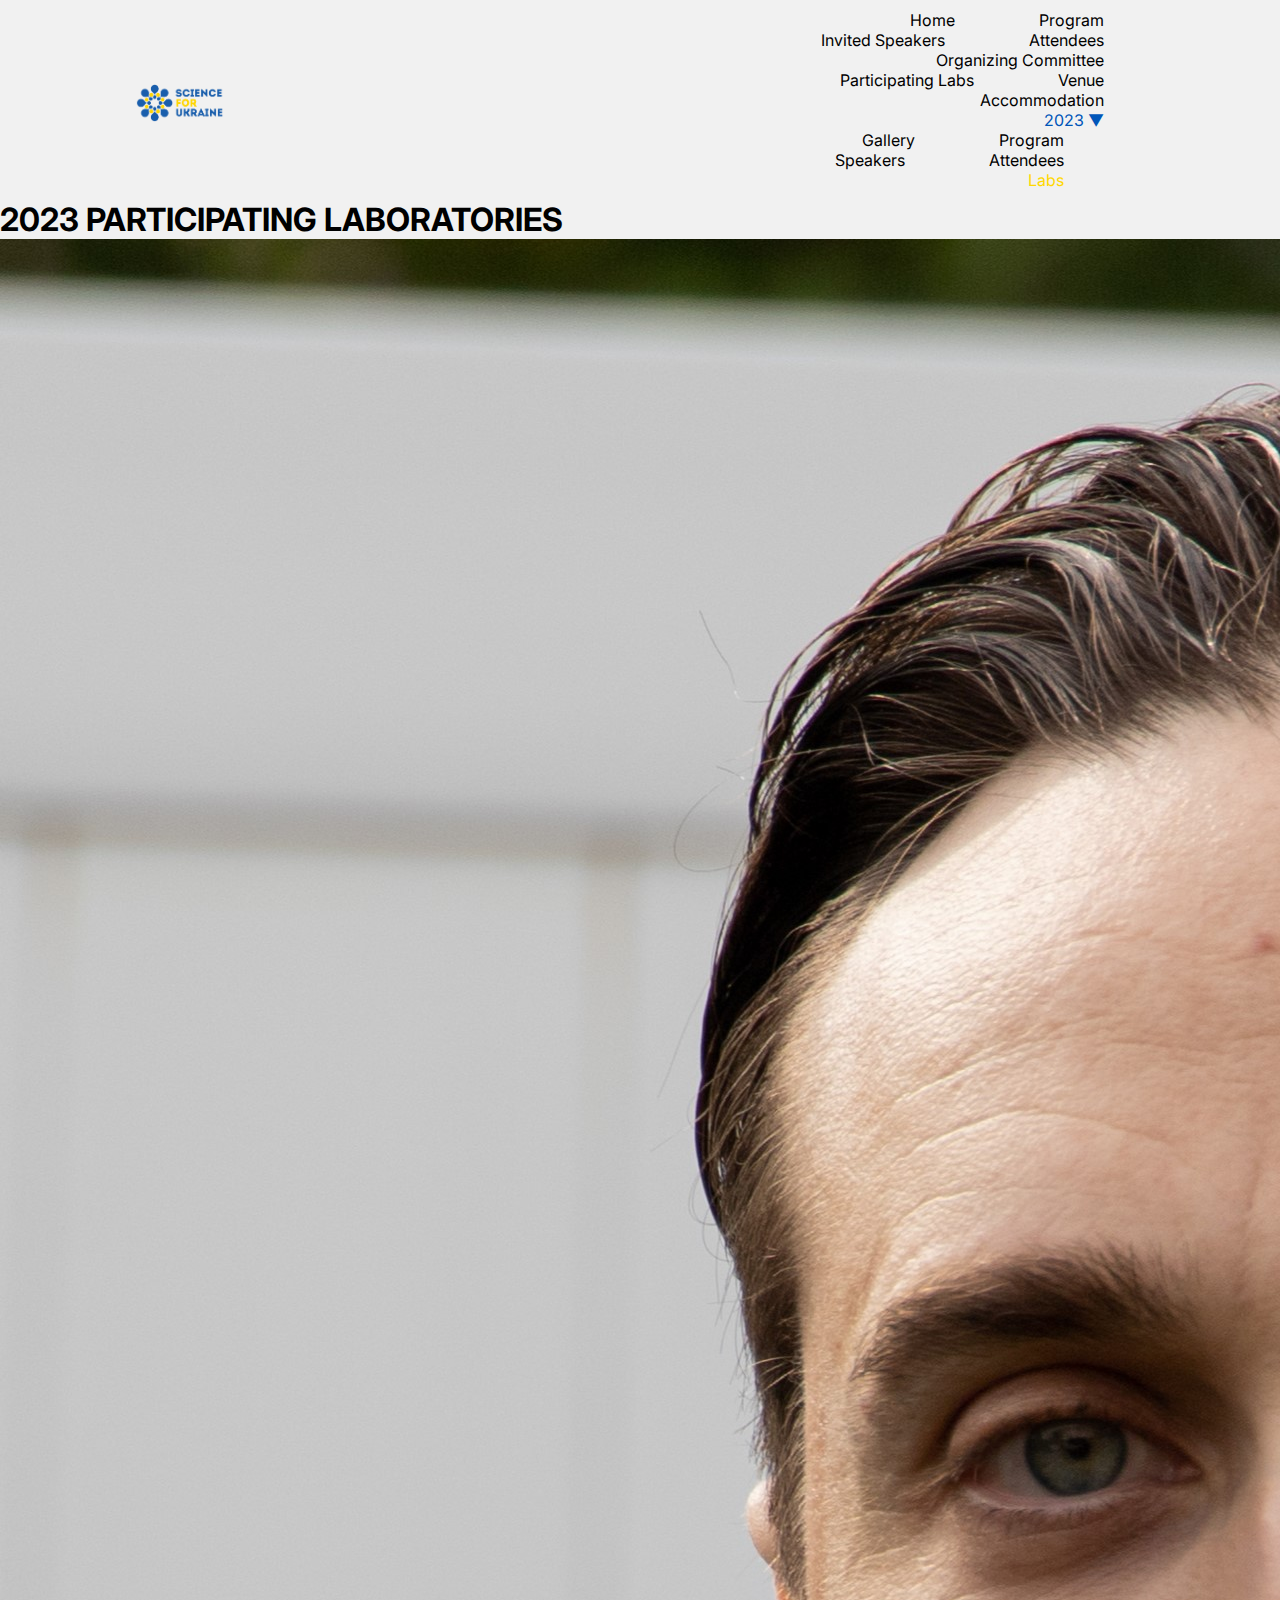
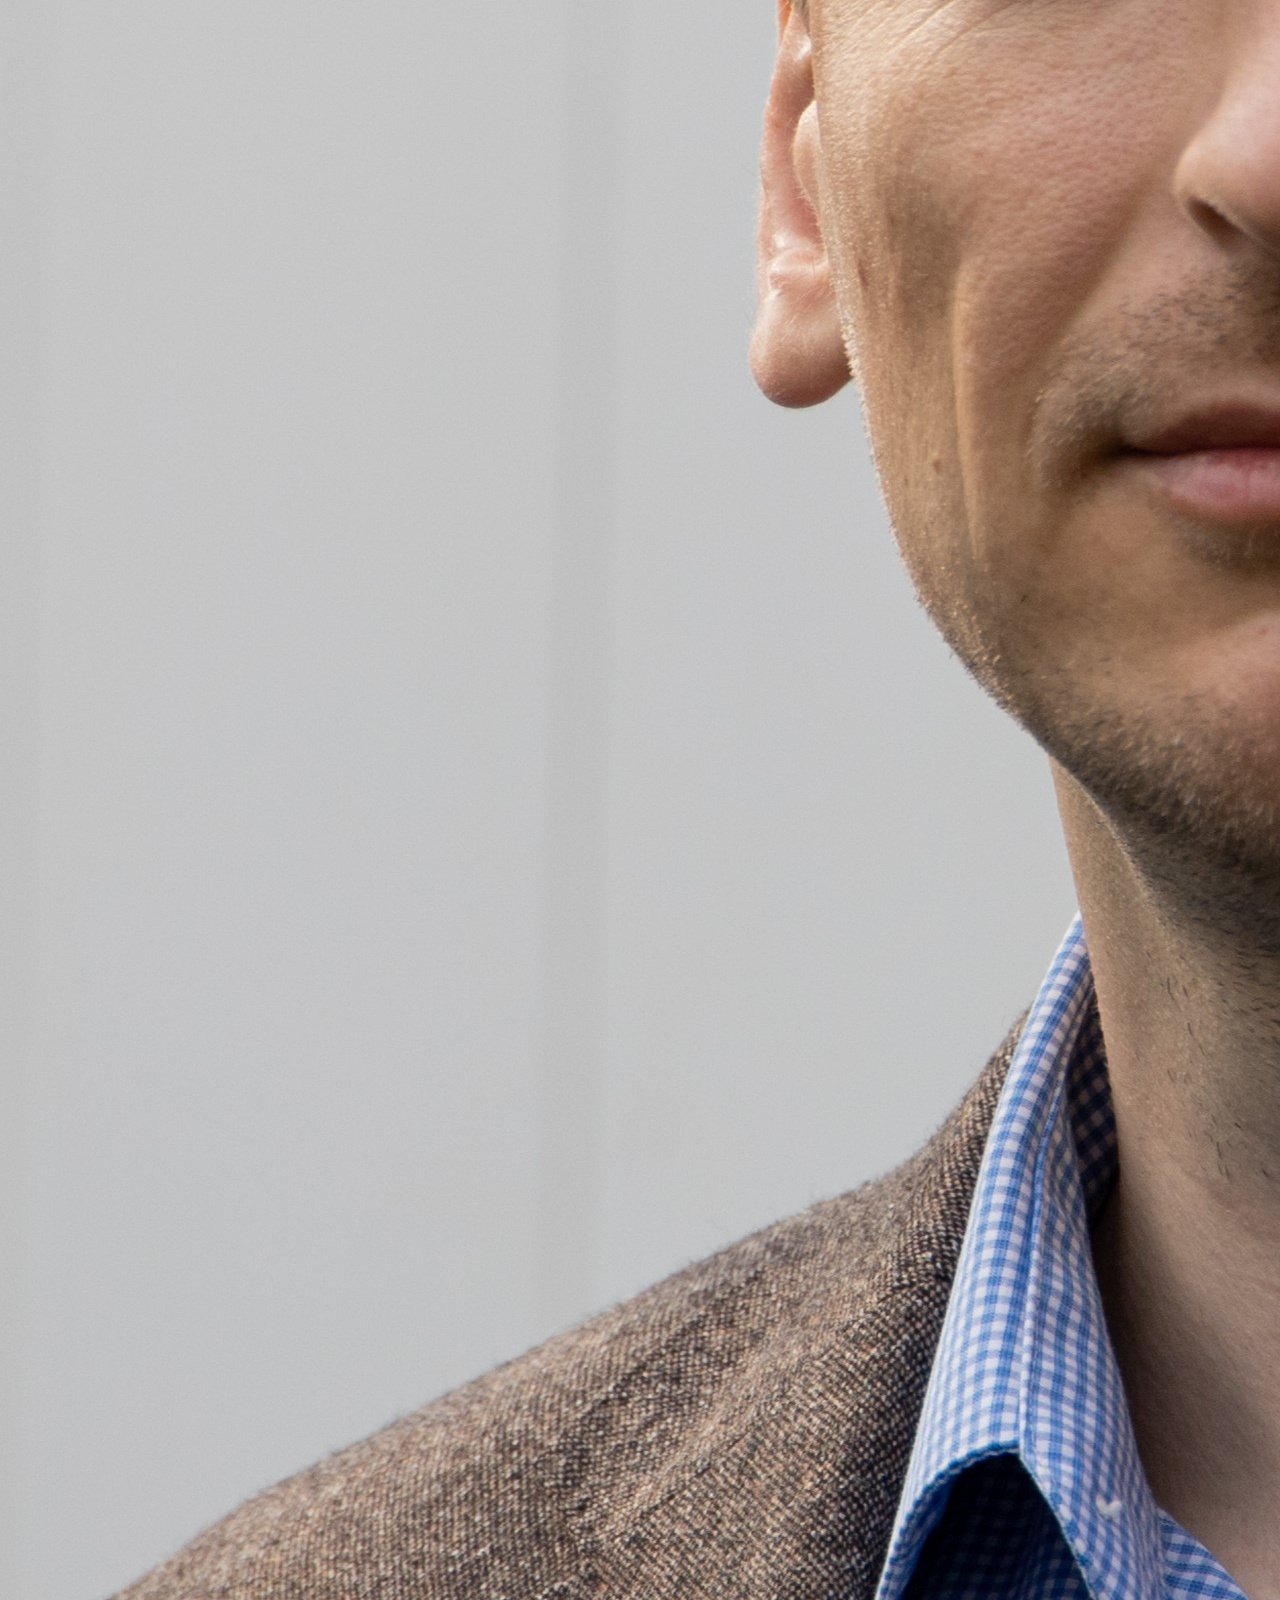
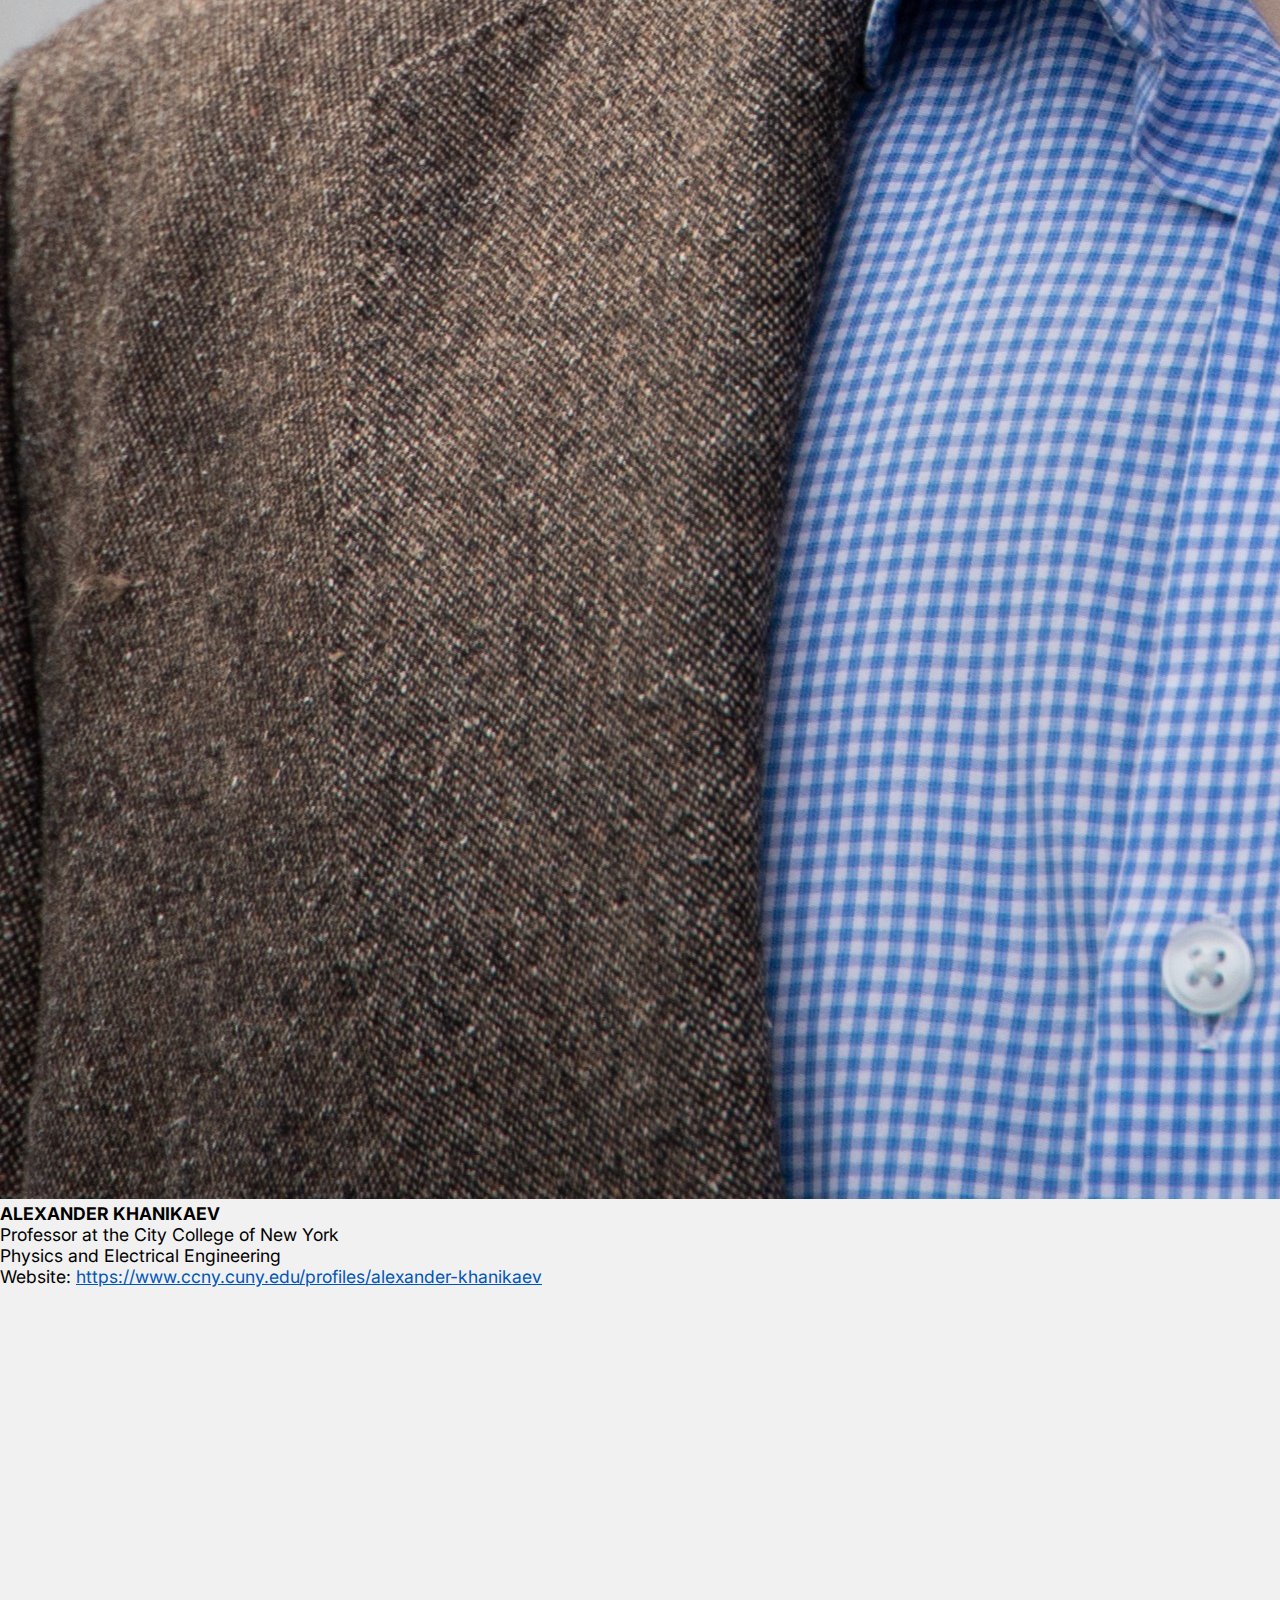
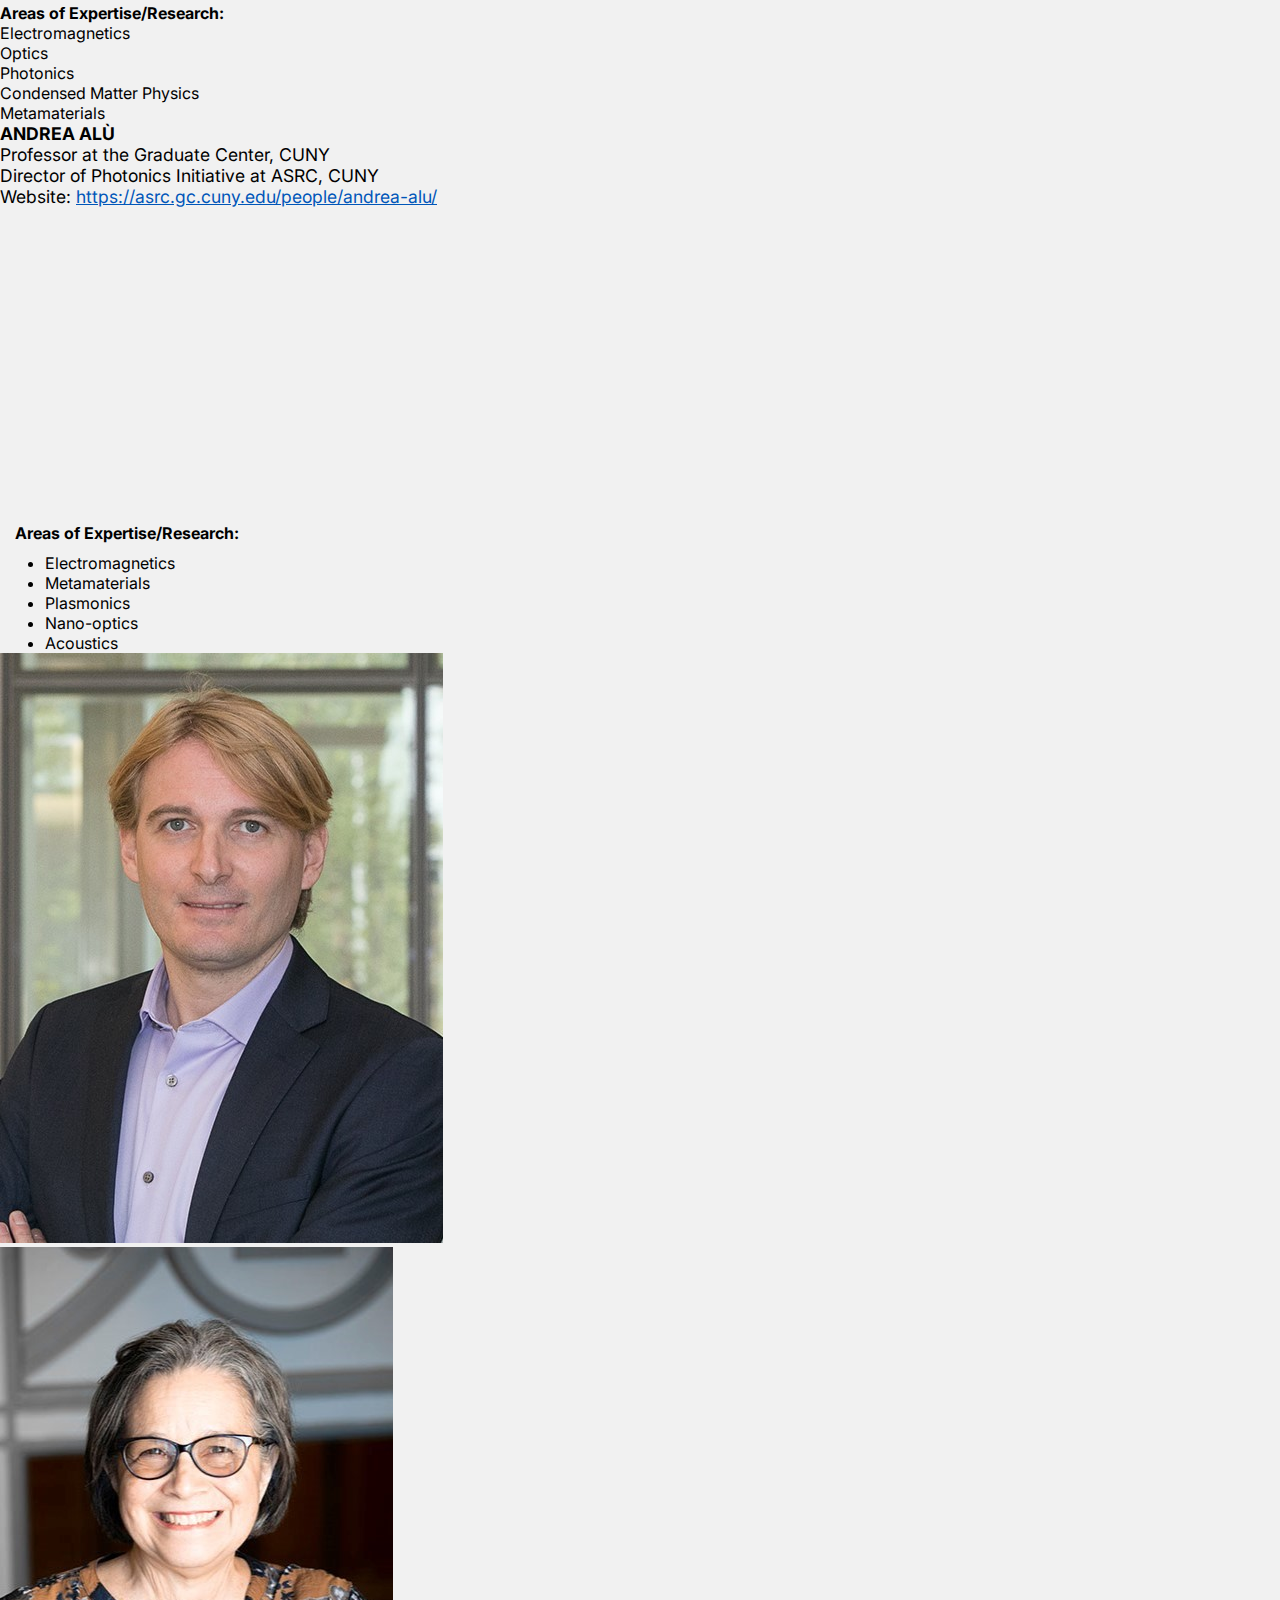
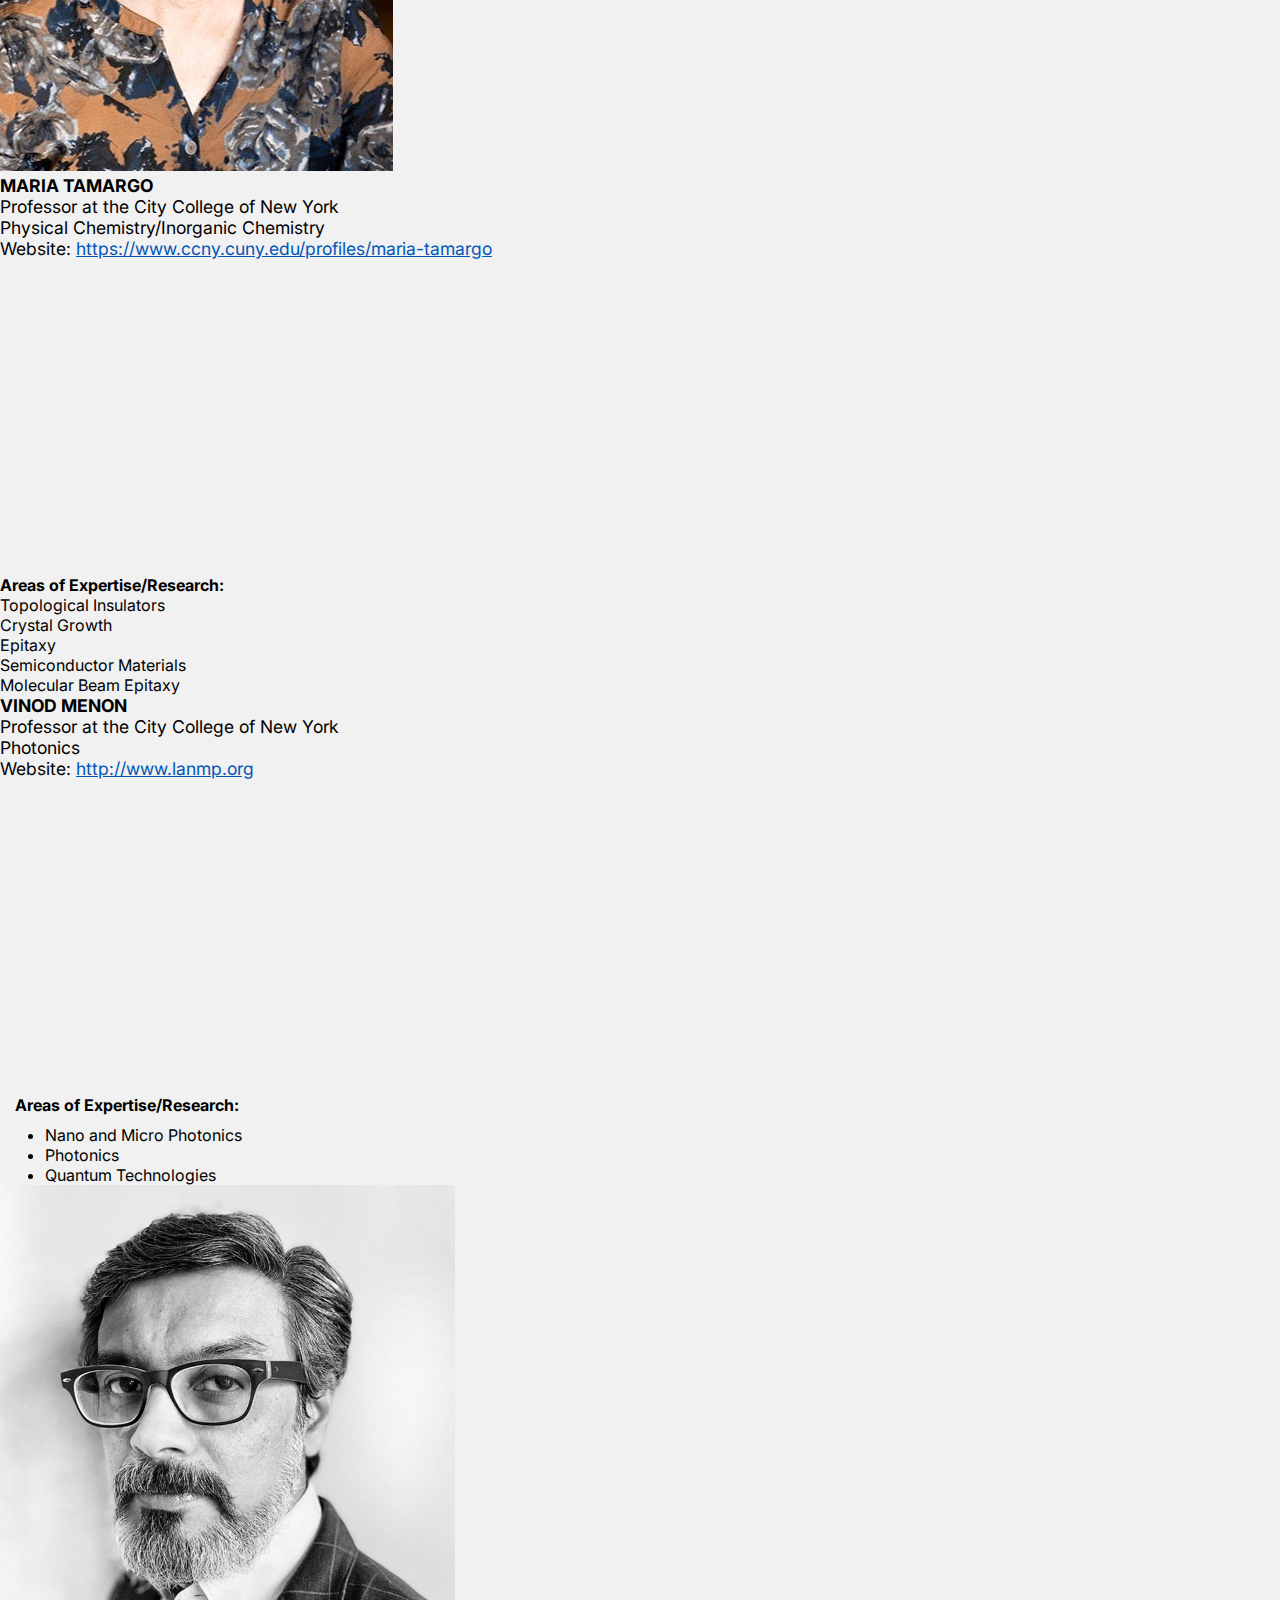
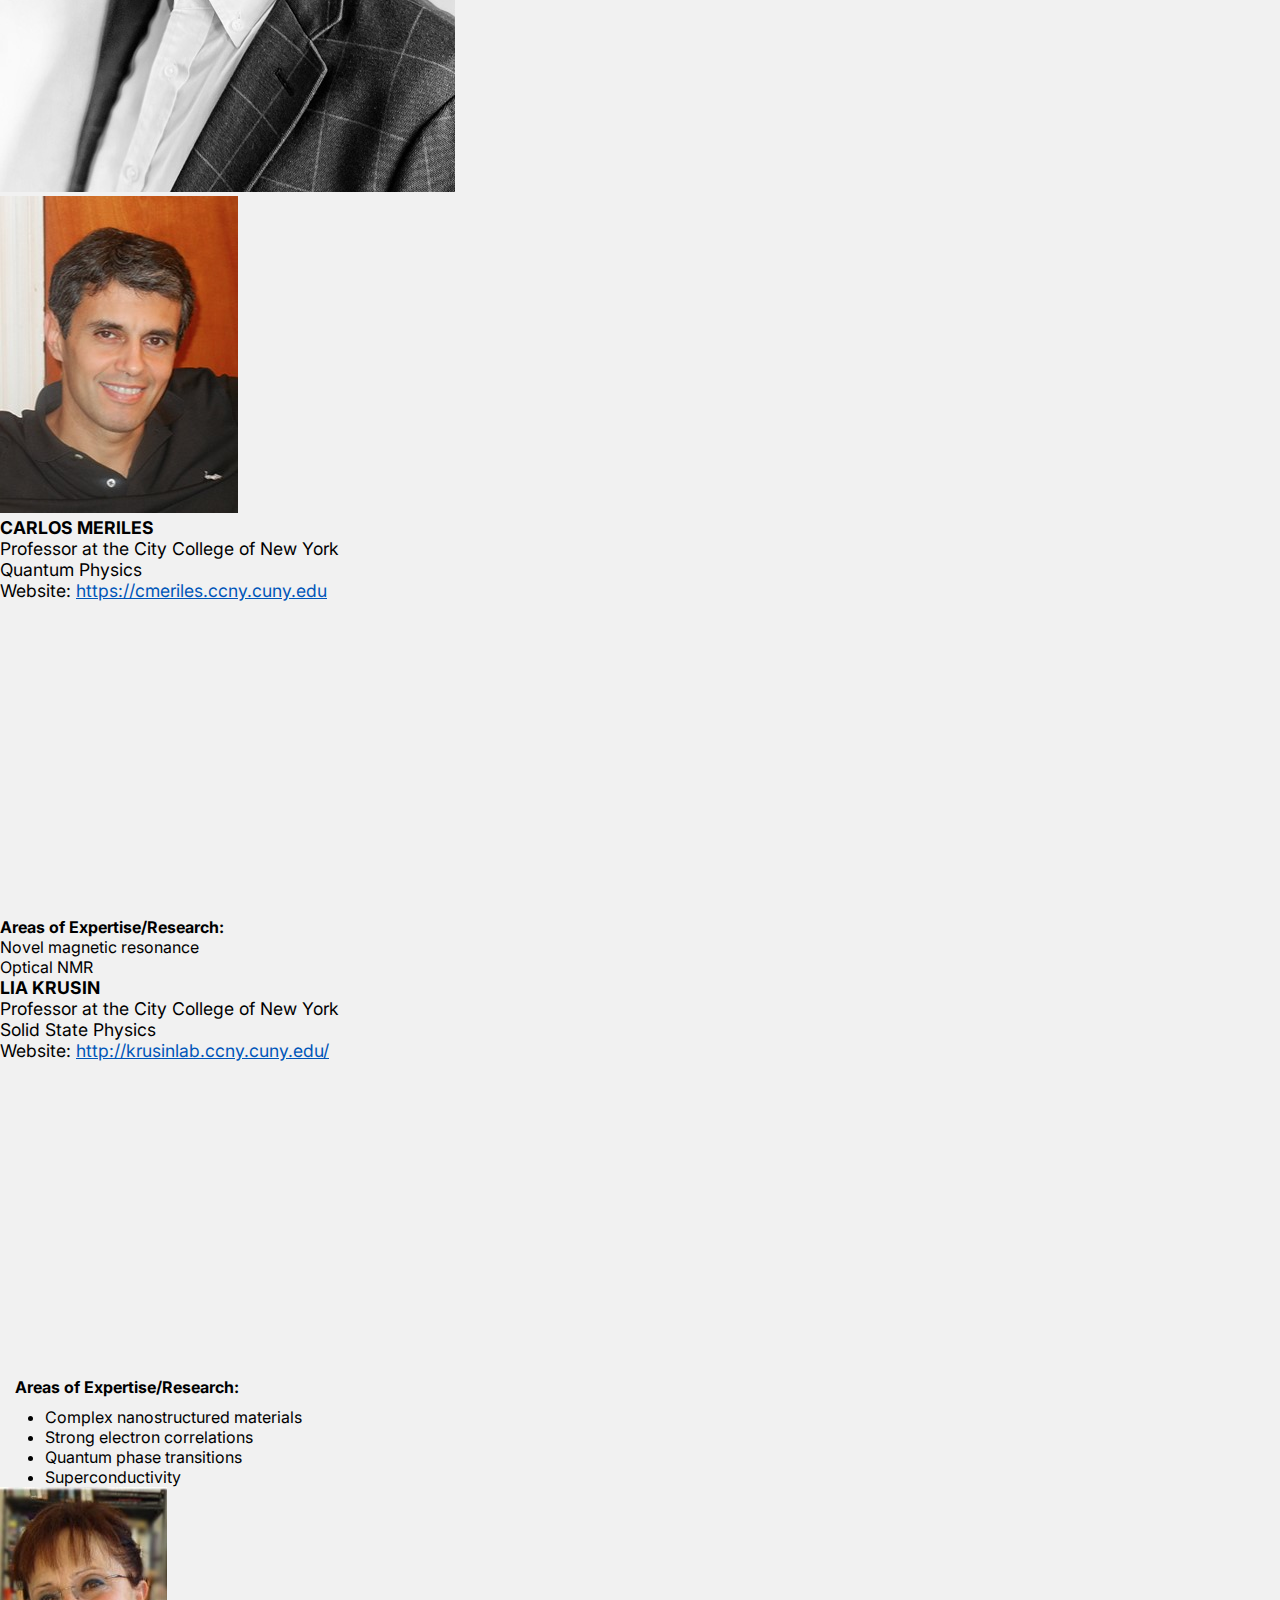
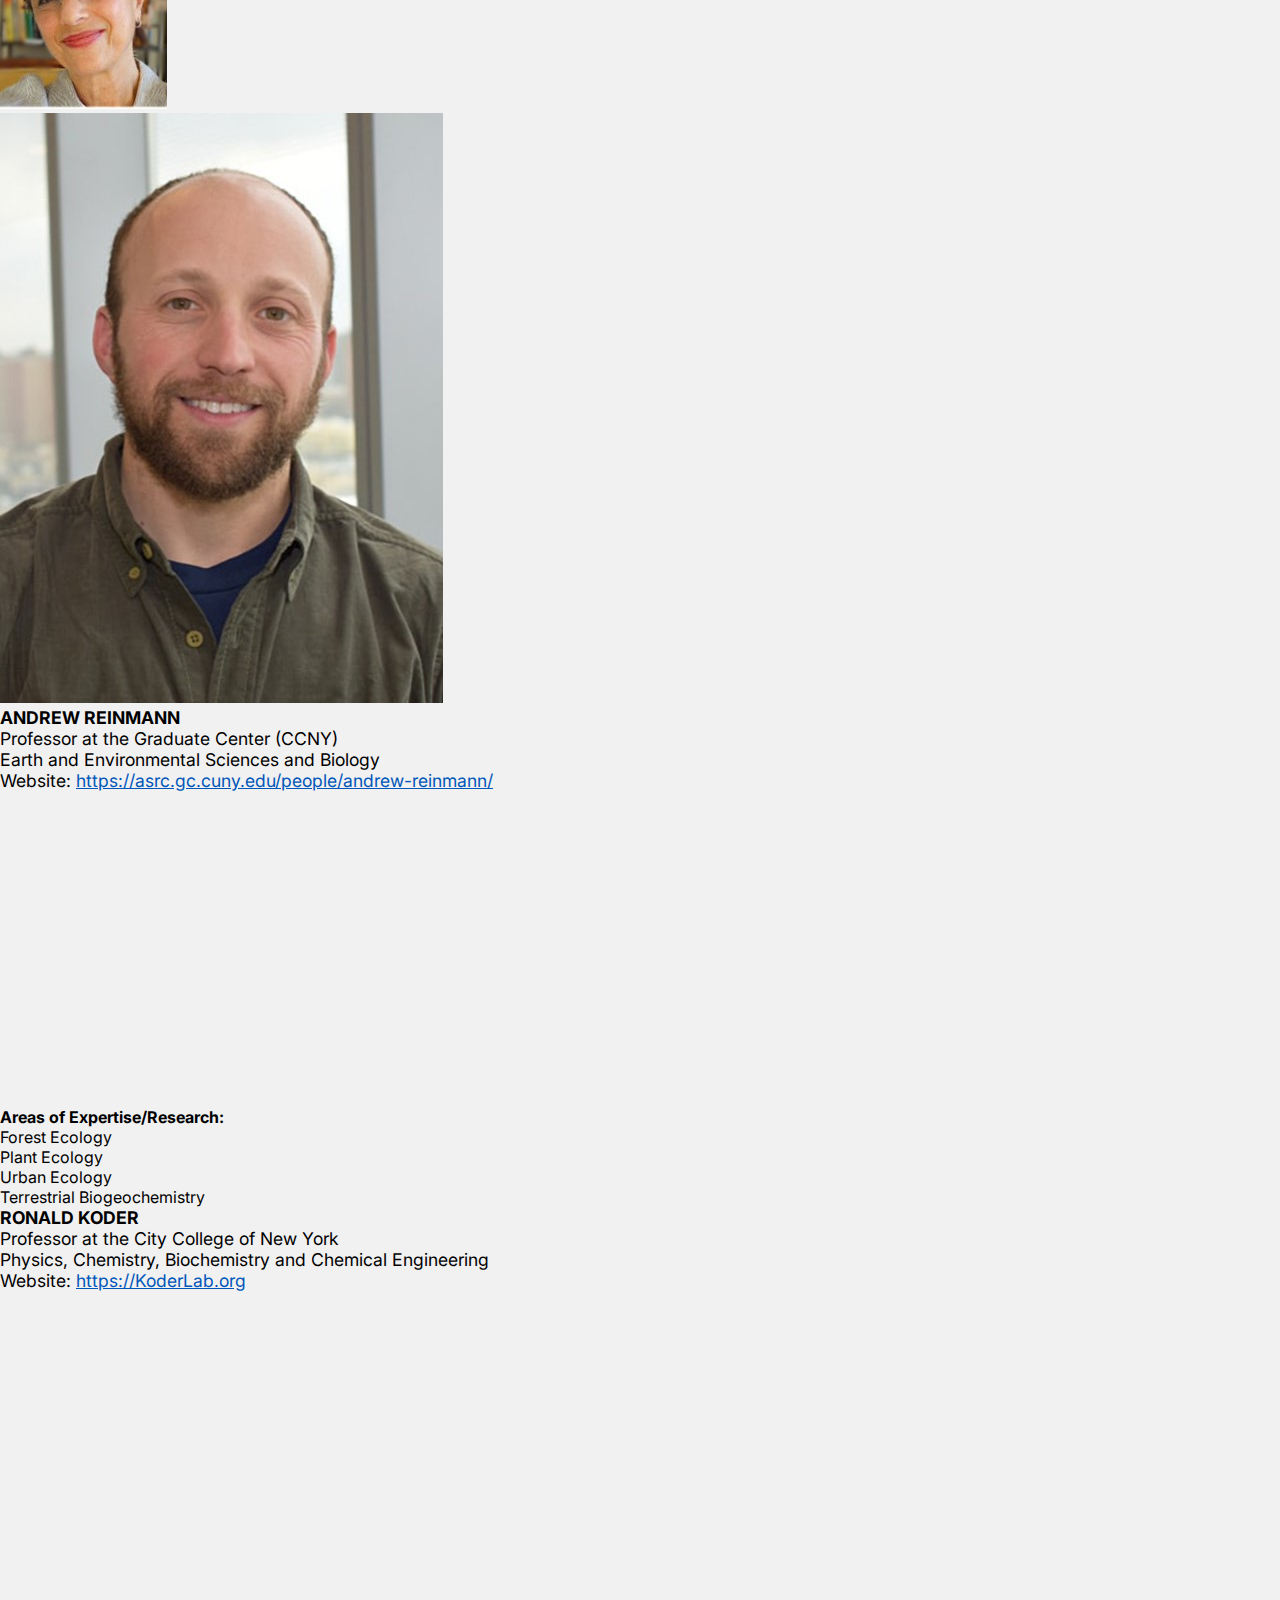
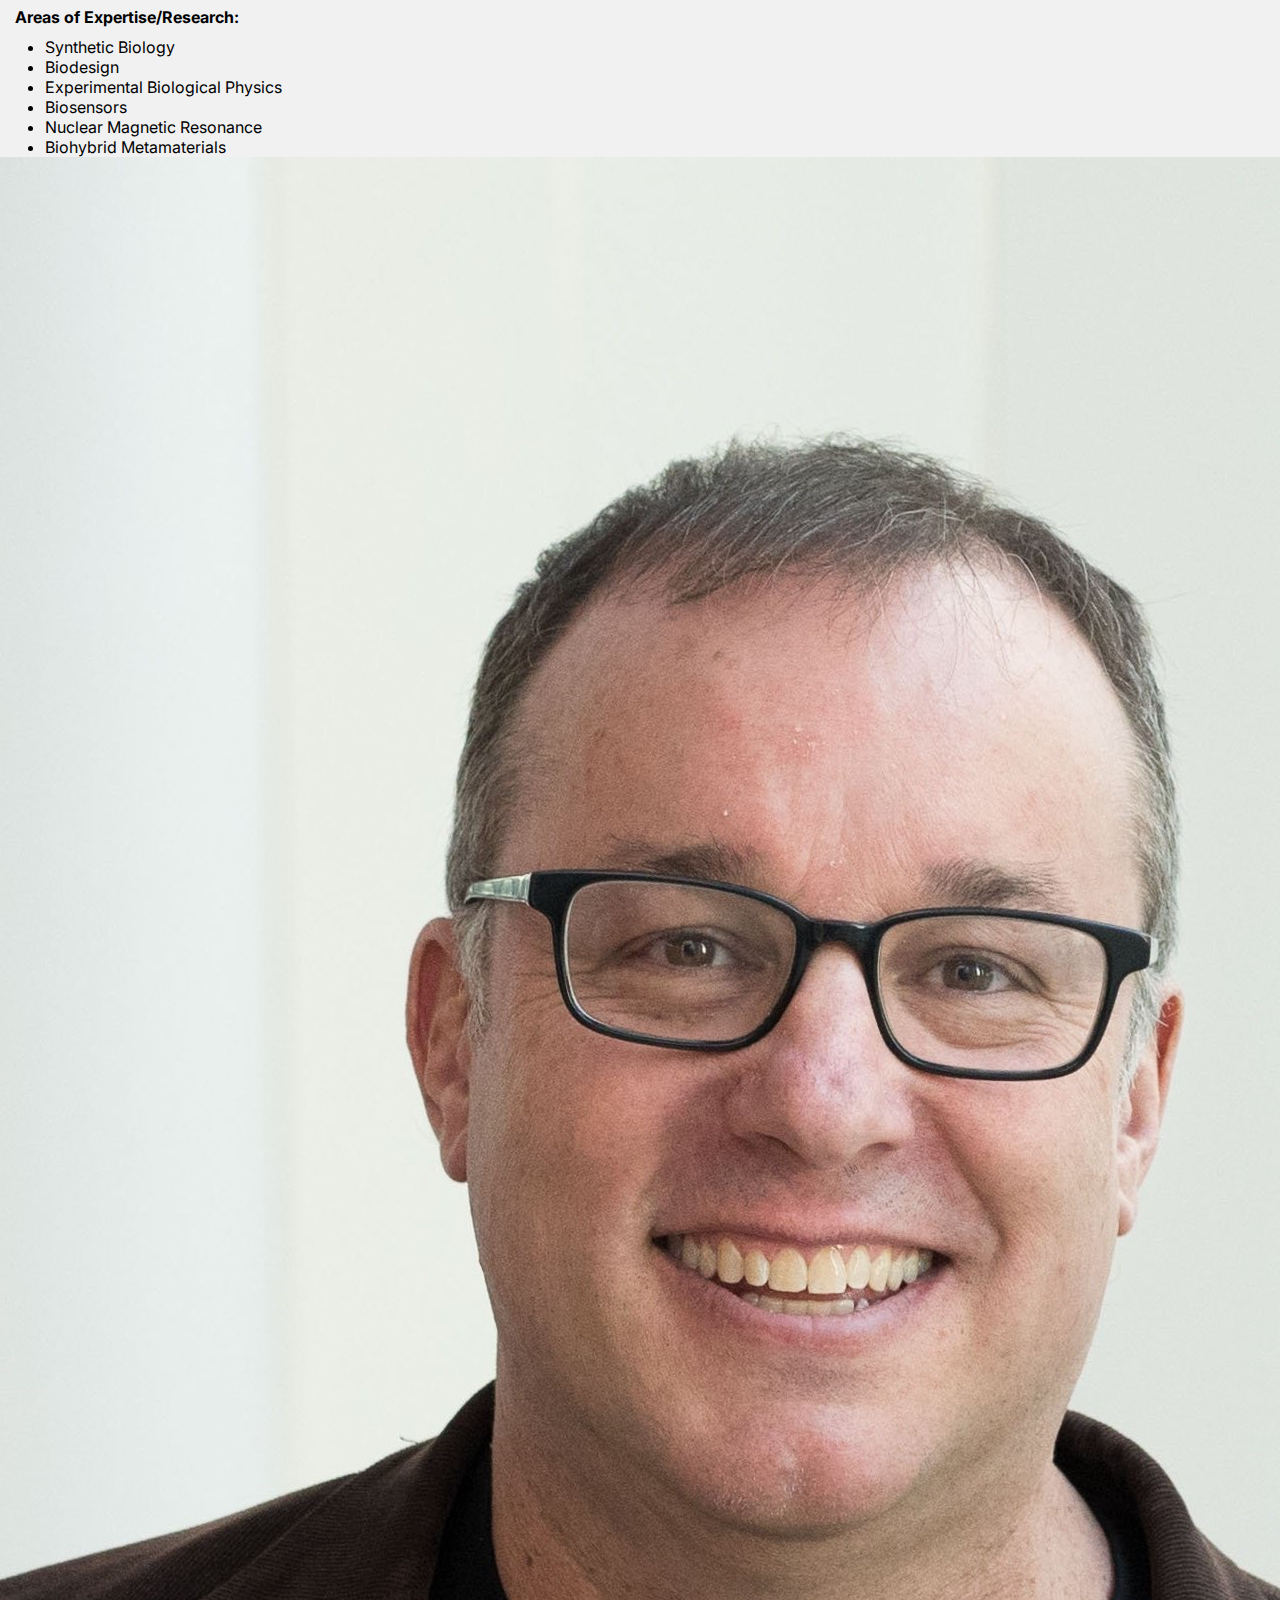
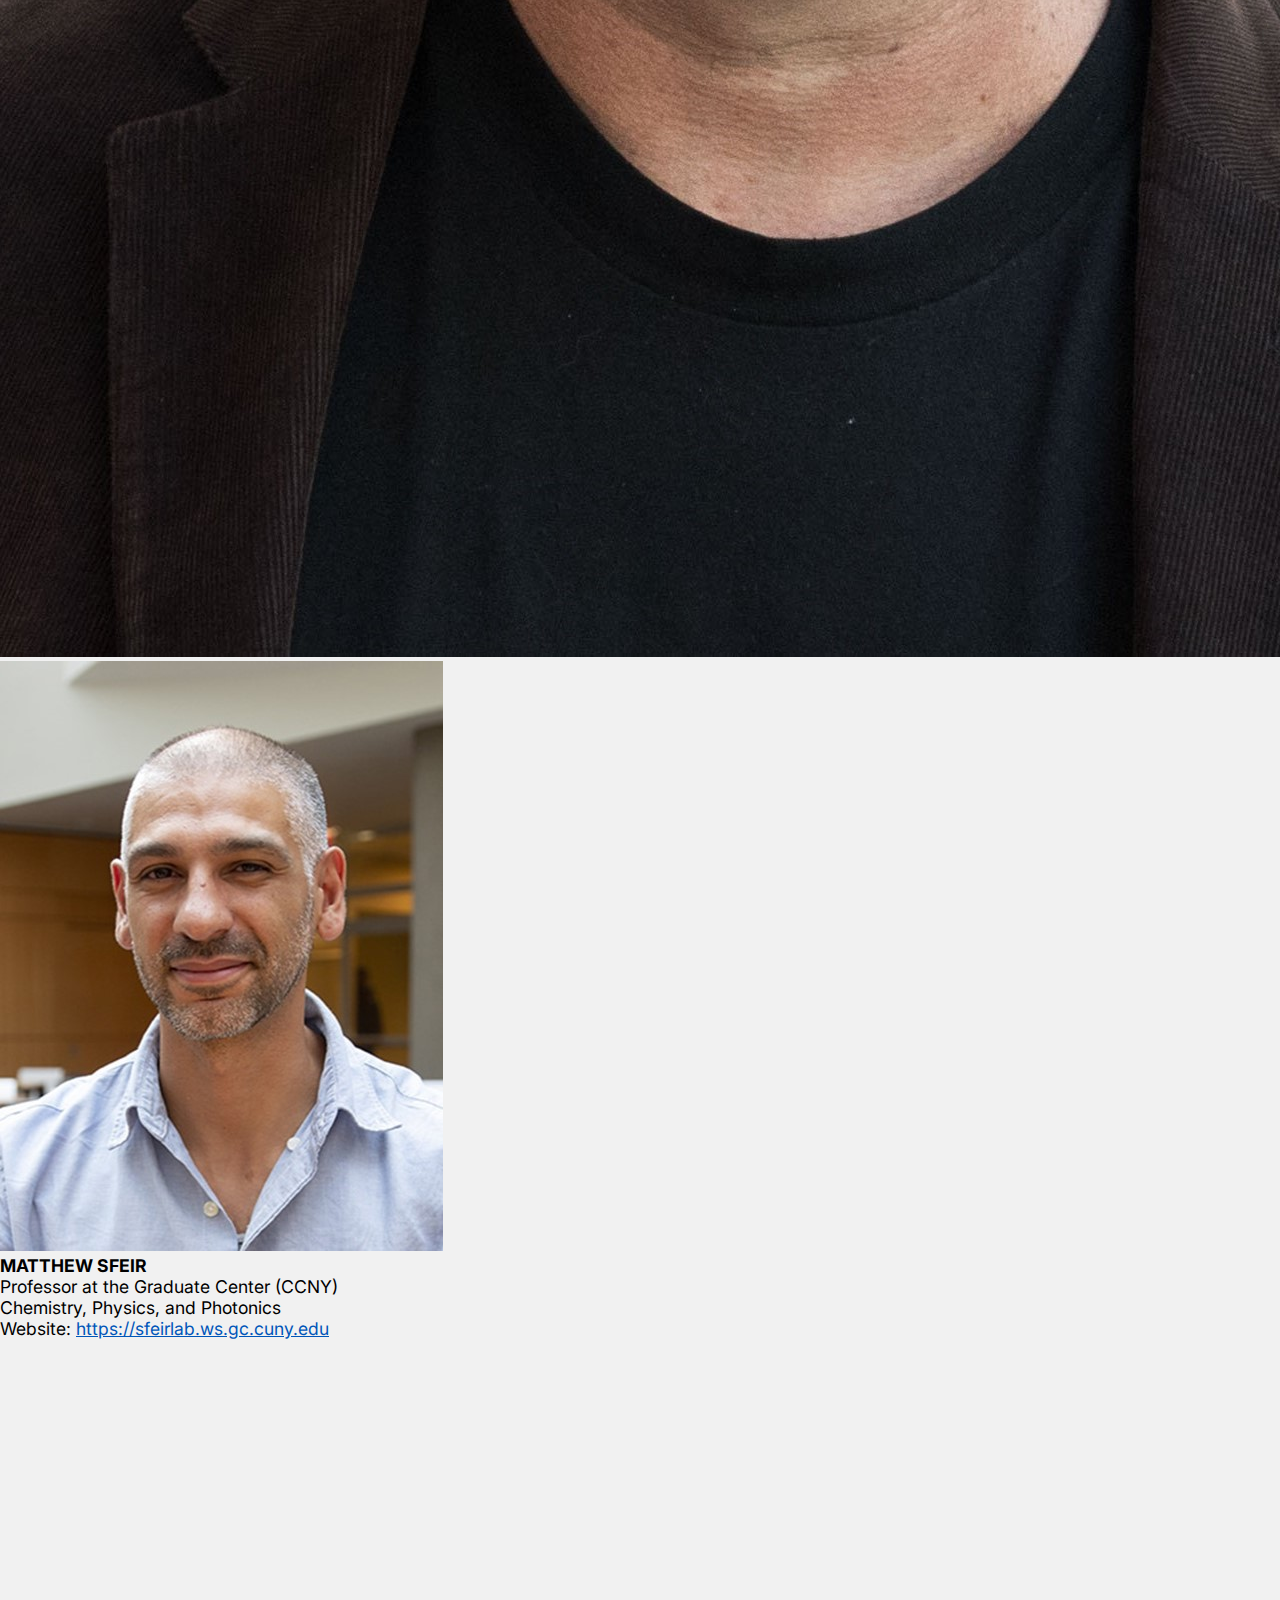
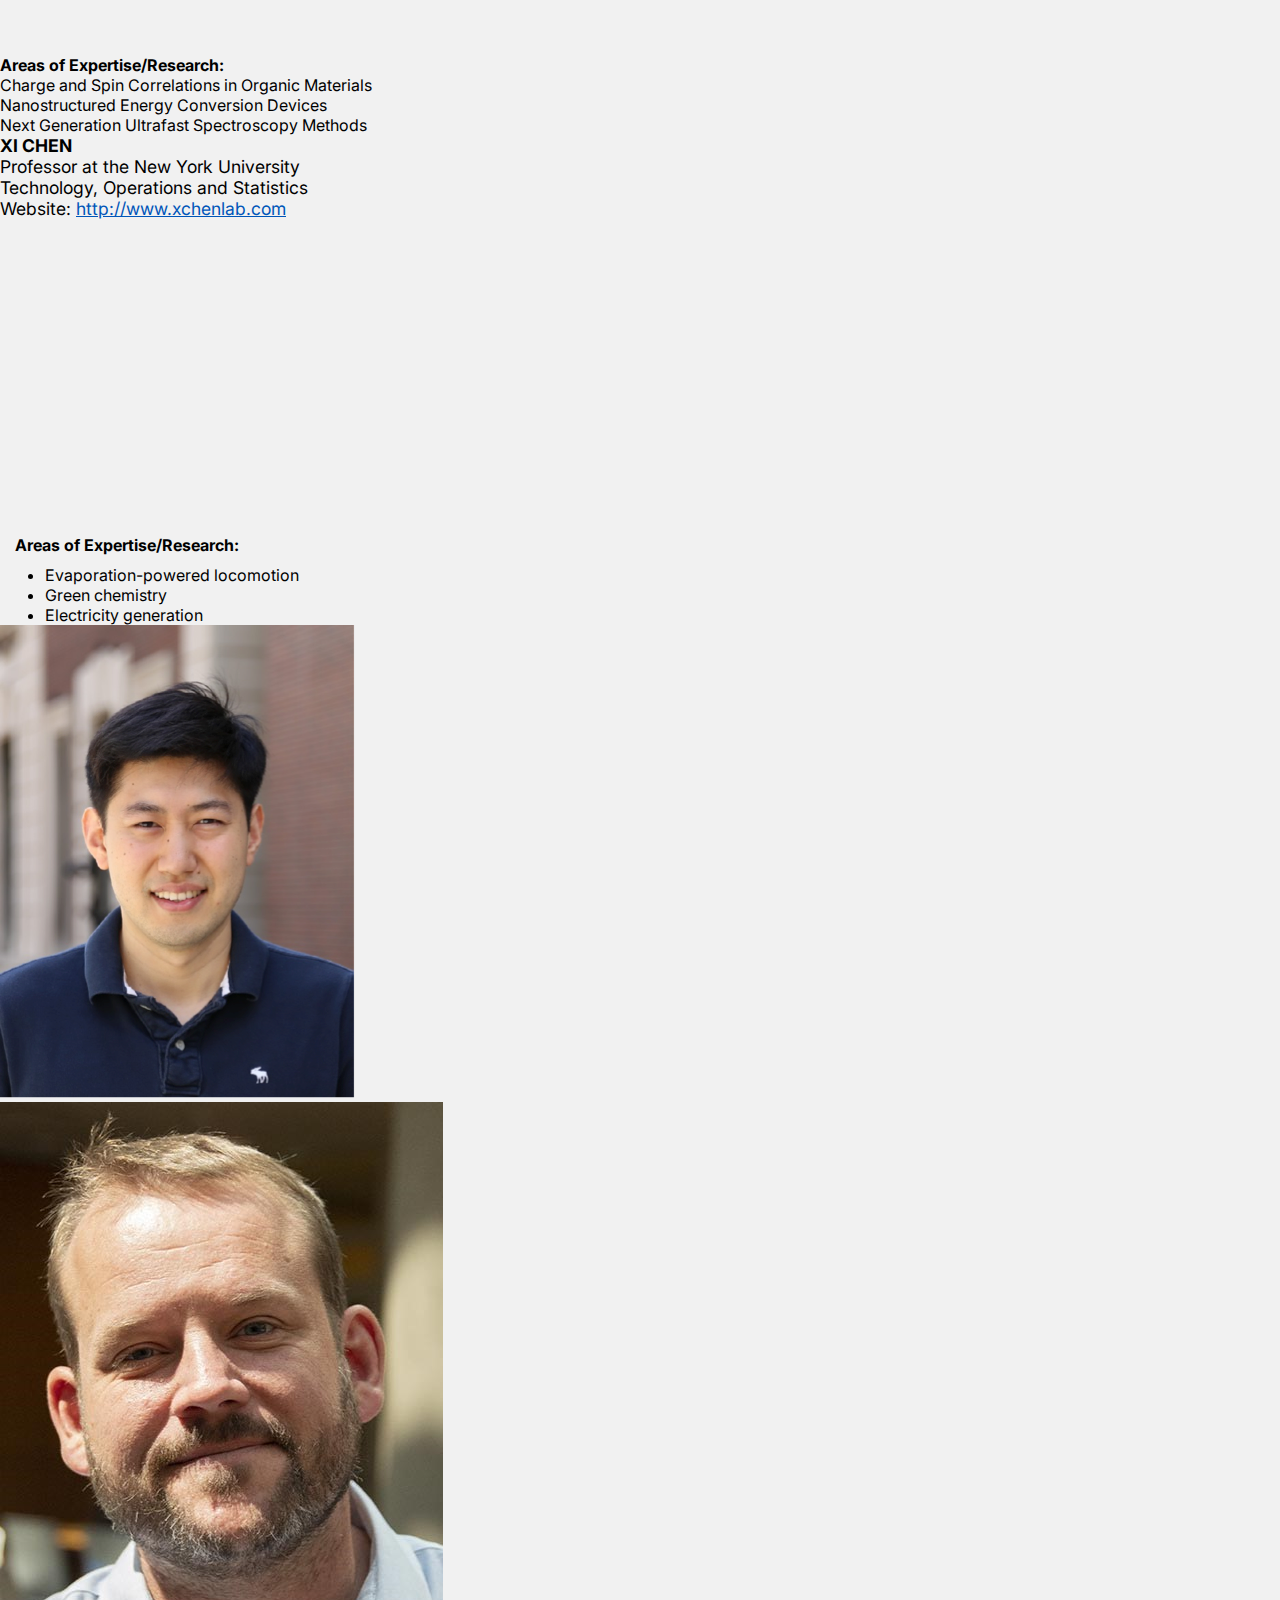
<file: 2023_participating-labs.html>
<!DOCTYPE html>
<html lang="en">
<head>
    <meta charset="UTF-8">
    <meta name="viewport" content="width=device-width, initial-scale=1.0">
    <title>Participating Labs</title>
    <link rel="stylesheet" href="style.css">
    <style>
        @import url('https://fonts.googleapis.com/css2?family=Inter:wght@300&display=swap');
    </style>
    <link rel="icon" href="favicon.ico" type="image/x-icon">
</head>
<body>
    <header class="header">
        <nav>
            <div class="logo">
                <a href="index.html"><img src="images/logo_transparent.png"></a>
            </div>
            <div class="nav-links">
                <ul>
                    <li><a href="index.html">Home</a></li>
                    <li><a href="program.html">Program</a></li>
                    <li><a href="invited-speakers.html">Invited Speakers</a></li>
                    <li><a href="attendees.html">Attendees</a></li>
                    <li><a href="organising-committee.html">Organizing Committee</a></li>
                    <li><a href="participating-labs.html">Participating Labs</a></li>
                    <li><a href="venue.html">Venue</a></li>
                    <li><a href="accommodation.html">Accommodation</a></li>
                    <li class="dropdown">
                        <a href="#" class="dropbtn" style="color:#0056B9;">2023 &#x25BC;</a>
                        <ul class="dropdown-content">
                            <li><a href="2023version.html">Gallery</a></li>
                            <li><a href="2023_program.html">Program</a></li>
                            <li><a href="2023_invited-speakers.html">Speakers</a></li>
                            <li><a href="2023_attendees.html">Attendees</a></li>
                            <li><a href="2023_participating-labs.html" style="color:#FFD800;">Labs</a></li>
                        </ul>
                    </li>
                </ul>
            </div>
        </nav>
    </header>

    <div class="main clearfix">
        
        <h1 class="title" id="speakers">2023 PARTICIPATING LABORATORIES</h1>

        <div class="flexgrid">
            <div class="entry">
                <img class="photo-left" src="images/akhanikaev.jpg" alt="Placeholder Image" >   
                <div class="info1">             
                <p class="paragraph-right" style="font-size: 110%; height: 400px; border: none;">
                    <b class="name">ALEXANDER KHANIKAEV</b> <br>
                    Professor at the City College of New York <br>
                    Physics and Electrical Engineering <br>
                    Website: <a target="_blank" style="color:#0056B9;" href="https://www.ccny.cuny.edu/profiles/alexander-khanikaev"> 
                        https://www.ccny.cuny.edu/profiles/alexander-khanikaev</a> <br> <br>
                </p>
                    <b class="areas">Areas of Expertise/Research:</b>
                    <ul class="bulls">
                        <li>Electromagnetics </li>
                        <li>Optics</li>
                        <li>Photonics</li>
                        <li>Condensed Matter Physics</li>
                        <li>Metamaterials</li>
                    </ul>
                </div>
            </div>

            <div class="entry"> 
                <div class="info2">             
                <p class="paragraph-left" style="font-size: 110%; height: 400px; border: none;">
                    <b class="name">ANDREA ALÙ</b> <br>
                    Professor at the Graduate Center, CUNY <br>
                    Director of Photonics Initiative at ASRC, CUNY <br>
                    Website: <a target="_blank" style="color:#0056B9;" href="https://asrc.gc.cuny.edu/people/andrea-alu/"> 
                        https://asrc.gc.cuny.edu/people/andrea-alu/</a> <br> <br>
                </p>
                    <b style="margin-top: 10px; margin-left: 15px;">Areas of Expertise/Research:</b>
                    <ul style="margin-left: 10px; margin-left: 45px; margin-top: 10px">
                        <li>Electromagnetics </li>
                        <li>Metamaterials</li>
                        <li>Plasmonics</li>
                        <li>Nano-optics</li>
                        <li>Acoustics</li>
                    </ul>
                </div>
                <img class="photo-right" src="images/alu2.jpg" alt="Placeholder Image" >  
            </div>

            <div class="entry">
                <img class="photo-left" src="images/tamargo.jpg" alt="Placeholder Image" >   
                <div class="info1">             
                <p class="paragraph-right" style="font-size: 110%; height: 400px; border: none;">
                    <b class="name">MARIA TAMARGO</b> <br>
                    Professor at the City College of New York <br>
                    Physical Chemistry/Inorganic Chemistry <br>
                    Website: <a target="_blank" style="color:#0056B9;" href="https://www.ccny.cuny.edu/profiles/maria-tamargo"> 
                        https://www.ccny.cuny.edu/profiles/maria-tamargo</a> <br> <br>
                </p>
                    <b class="areas">Areas of Expertise/Research:</b>
                    <ul class="bulls">
                        <li>Topological Insulators</li>
                        <li>Crystal Growth</li>
                        <li>Epitaxy</li>
                        <li>Semiconductor Materials</li>
                        <li>Molecular Beam Epitaxy</li>
                    </ul>
                </div>
            </div>

            <div class="entry"> 
                <div class="info2">             
                <p class="paragraph-left" style="font-size: 110%; height: 400px; border: none;">
                    <b class="name">VINOD MENON</b> <br>
                    Professor at the City College of New York <br>
                    Photonics <br>
                    Website: <a target="_blank" style="color:#0056B9;" href="http://www.lanmp.org"> 
                        http://www.lanmp.org</a> <br> <br>
                </p>
                    <b style="margin-top: 10px; margin-left: 15px;">Areas of Expertise/Research:</b>
                    <ul style="margin-left: 10px; margin-left: 45px; margin-top: 10px">
                        <li>Nano and Micro Photonics</li>
                        <li>Photonics</li>
                        <li>Quantum Technologies</li>
                    </ul>
                </div>
                <img class="photo-right" src="images/menon.jpg" alt="Placeholder Image" >  
            </div>

            <div class="entry">
                <img class="photo-left" src="images/meriles.jpg" alt="Placeholder Image" >   
                <div class="info1">             
                <p class="paragraph-right" style="font-size: 110%; height: 400px; border: none;">
                    <b class="name">CARLOS MERILES</b> <br>
                    Professor at the City College of New York <br>
                    Quantum Physics <br>
                    Website: <a target="_blank" style="color:#0056B9;" href="https://cmeriles.ccny.cuny.edu"> 
                        https://cmeriles.ccny.cuny.edu</a> <br> <br>
                </p>
                    <b class="areas">Areas of Expertise/Research:</b>
                    <ul class="bulls">
                        <li>Novel magnetic resonance</li>
                        <li>Optical NMR</li>
                    </ul>
                </div>
            </div>

            <div class="entry"> 
                <div class="info2">             
                <p class="paragraph-left" style="font-size: 110%; height: 400px; border: none;">
                    <b class="name">LIA KRUSIN</b> <br>
                    Professor at the City College of New York <br>
                    Solid State Physics <br>
                    Website: <a target="_blank" style="color:#0056B9;" href="http://krusinlab.ccny.cuny.edu/"> 
                        http://krusinlab.ccny.cuny.edu/</a> <br> <br>
                </p>
                    <b style="margin-top: 10px; margin-left: 15px;">Areas of Expertise/Research:</b>
                    <ul style="margin-left: 10px; margin-left: 45px; margin-top: 10px">
                        <li>Complex nanostructured materials</li>
                        <li>Strong electron correlations</li>
                        <li>Quantum phase transitions</li>
                        <li>Superconductivity</li>
                    </ul>
                </div>
                <img class="photo-right" src="images/Krusin.jpg" alt="Placeholder Image" >  
            </div>

            <div class="entry">
                <img class="photo-left" src="images/reinmann.jpg" alt="Placeholder Image" >   
                <div class="info1">             
                <p class="paragraph-right" style="font-size: 110%; height: 400px; border: none;">
                    <b class="name">ANDREW REINMANN</b> <br>
                    Professor at the Graduate Center (CCNY) <br>
                    Earth and Environmental Sciences and Biology <br>
                    Website: <a target="_blank" style="color:#0056B9;" href="https://asrc.gc.cuny.edu/people/andrew-reinmann/"> 
                        https://asrc.gc.cuny.edu/people/andrew-reinmann/</a> <br> <br>
                </p>
                    <b class="areas">Areas of Expertise/Research:</b>
                    <ul class="bulls">
                        <li>Forest Ecology</li>
                        <li>Plant Ecology</li>
                        <li>Urban Ecology</li>
                        <li>Terrestrial Biogeochemistry</li>
                    </ul>
                </div>
            </div>

            <div class="entry"> 
                <div class="info2">             
                <p class="paragraph-left" style="font-size: 110%; height: 400px; border: none;">
                    <b class="name">RONALD KODER</b> <br>
                    Professor at the City College of New York <br>
                    Physics, Chemistry, Biochemistry and Chemical Engineering <br>
                    Website: <a target="_blank" style="color:#0056B9;" href="https://KoderLab.org"> 
                        https://KoderLab.org</a> <br> <br>
                </p>
                    <b style="margin-top: 10px; margin-left: 15px;">Areas of Expertise/Research:</b>
                    <ul style="margin-left: 10px; margin-left: 45px; margin-top: 10px">
                        <li>Synthetic Biology</li>
                        <li>Biodesign</li>
                        <li>Experimental Biological Physics</li>
                        <li>Biosensors</li>
                        <li>Nuclear Magnetic Resonance</li>
                        <li>Biohybrid Metamaterials</li>
                    </ul>
                </div>
                <img class="photo-right" src="images/Koder.jpg" alt="Placeholder Image" >  
            </div>

            <div class="entry">
                <img class="photo-left" src="images/sfeir.jpg" alt="Placeholder Image" >   
                <div class="info1">             
                <p class="paragraph-right" style="font-size: 110%; height: 400px; border: none;">
                    <b class="name">MATTHEW SFEIR</b> <br>
                    Professor at the Graduate Center (CCNY) <br>
                    Chemistry, Physics, and Photonics <br>
                    Website: <a target="_blank" style="color:#0056B9;" href="https://sfeirlab.ws.gc.cuny.edu/"> 
                        https://sfeirlab.ws.gc.cuny.edu</a> <br> <br>
                </p>
                    <b class="areas">Areas of Expertise/Research:</b>
                    <ul class="bulls">
                        <li>Charge and Spin Correlations in Organic Materials</li>
                        <li>Nanostructured Energy Conversion Devices</li>
                        <li>Next Generation Ultrafast Spectroscopy Methods</li>
                    </ul>
                </div>
            </div>

            <div class="entry"> 
                <div class="info2">             
                <p class="paragraph-left" style="font-size: 110%; height: 400px; border: none;">
                    <b class="name">XI CHEN</b> <br>
                    Professor at the New York University<br>
                    Technology, Operations and Statistics <br>
                    Website: <a target="_blank" style="color:#0056B9;" href="http://www.xchenlab.com"> 
                        http://www.xchenlab.com</a> <br> <br>
                </p>
                    <b style="margin-top: 10px; margin-left: 15px;">Areas of Expertise/Research:</b>
                    <ul style="margin-left: 10px; margin-left: 45px; margin-top: 10px">
                        <li>Evaporation-powered locomotion</li>
                        <li>Green chemistry</li>
                        <li>Electricity generation</li>
                    </ul>
                </div>
                <img class="photo-right" src="images/xi-chen.png" alt="Placeholder Image" >  
            </div>

            <div class="entry">
                <img class="photo-left" src="images/Shafer.jpg" alt="Placeholder Image" >   
                <div class="info1">             
                <p class="paragraph-right" style="font-size: 110%; height: 400px; border: none;">
                    <b class="name">ORIE SHAFER</b> <br>
                    Professor at the Graduate Center <br>
                    Neuroscience and Chronobiology <br>
                    Website: <a target="_blank" style="color:#0056B9;" href="https://www.shaferlab.org/"> 
                        https://www.shaferlab.org</a> <br> <br>
                </p>
                    <b class="areas">Areas of Expertise/Research:</b>
                    <ul class="bulls">
                        <li>Neurobiological basis of circadian timekeeping</li>
                        <li>Entrainment</li>
                    </ul>
                </div>
            </div>

            <div class="entry"> 
                <div class="info2">             
                <p class="paragraph-left" style="font-size: 110%; height: 400px; border: none;">
                    <b class="name">REIN ULIJN</b> <br>
                    Professor at the Graduate Center<br>
                    Nanoscience, Biochemistry and Chemistry <br>
                    Website: <a target="_blank" style="color:#0056B9;" href="http://www.ulijnlab.com/"> 
                        http://www.ulijnlab.com</a> <br> <br>
                </p>
                    <b style="margin-top: 10px; margin-left: 15px;">Areas of Expertise/Research:</b>
                    <ul style="margin-left: 10px; margin-left: 45px; margin-top: 10px">
                        <li>Bionanotechnology</li>
                        <li>Peptide Nanotechnology</li>
                        <li>Biocatalysis</li>
                    </ul>
                </div>
                <img class="photo-right" src="images/ulijn.jpg" alt="Placeholder Image" >  
            </div>

            <div class="entry">
                <img class="photo-left" src="images/shell.jpg" alt="Placeholder Image" >   
                <div class="info1">             
                <p class="paragraph-right" style="font-size: 110%; height: 400px; border: none;">
                    <b class="name">NIEL SHELL</b> <br>
                    Professor at the City College of New York <br>
                    Mathematics <br><br>
                </p>
                    <b class="areas">Areas of Expertise/Research:</b>
                    <ul class="bulls">
                        <li>Topological Fields</li>
                    </ul>
                </div>
            </div>

            <div class="entry"> 
                <div class="info2">             
                <p class="paragraph-left" style="font-size: 110%; height: 400px; border: none;">
                    <b class="name">FRANCISCSO VILLAESCUSA-NAVARRO</b> <br>
                    Research scientist at the Flatiron Institute, Simons Foundation<br>
                    Astrophysics<br>
                    Website: <a target="_blank" style="color:#0056B9;" href="https://franciscovillaescusa.github.io/"> 
                        https://franciscovillaescusa.github.io</a> <br> <br>
                </p>
                    <b style="margin-top: 10px; margin-left: 15px;">Areas of Expertise/Research:</b>
                    <ul style="margin-left: 10px; margin-left: 45px; margin-top: 10px">
                        <li>Theoretical cosmology</li>
                        <li>Machine Learning</li>
                    </ul>
                </div>
                <img class="photo-right" src="images/fvn.png" alt="Placeholder Image" >  
            </div>
       
            <div class="entry"  style="margin-bottom: 80px;">
                <img class="photo-left" src="images/prodan.jpg" alt="Placeholder Image" >   
                <div class="info1">             
                <p class="paragraph-right" style="font-size: 110%; height: 400px; border: none;">
                    <b class="name">EMIL PRODAN</b> <br>
                    Professor at Yeshiva University <br>
                    Physics <br><br>
                </p>
                    <b class="areas">Areas of Expertise/Research:</b>
                    <ul class="bulls">
                        <li>Classical/Quantum Topological Dynamics </li>
                    </ul>
                </div>
            </div>
       
        </div>   
    </div>
    <button id="scrollToTop" onclick="scrollToTop()"><img src="images/chevronbg.png" alt="Scroll Up"></button>
        <script>
        window.addEventListener('scroll', function () {
    const scrollToTopBtn = document.getElementById('scrollToTop');
    if (window.scrollY > 300) {
        scrollToTopBtn.style.opacity = '1';
    } else {
        scrollToTopBtn.style.opacity = '0';
    }
});

function scrollToTop() {
    window.scrollTo({ top: 0, behavior: 'smooth' });
}
        </script>

        <footer class="footer">
        <div class="footer-container">
        <p class="ty">THANK YOU TO OUR SPONSORS</p>
        <div class="sponsor-logos">
            <a target="_blank" href="https://www.simonsfoundation.org/"><img src="images/simons.webp" alt="Simons Foundation"></a>
            <a target="_blank" href="https://www.nre.navy.mil/"><img src="images/ONR.png" alt="ONR"></a>
        </div>
        </div>
    </footer>
      
      
      
</body>
</html>
</file>
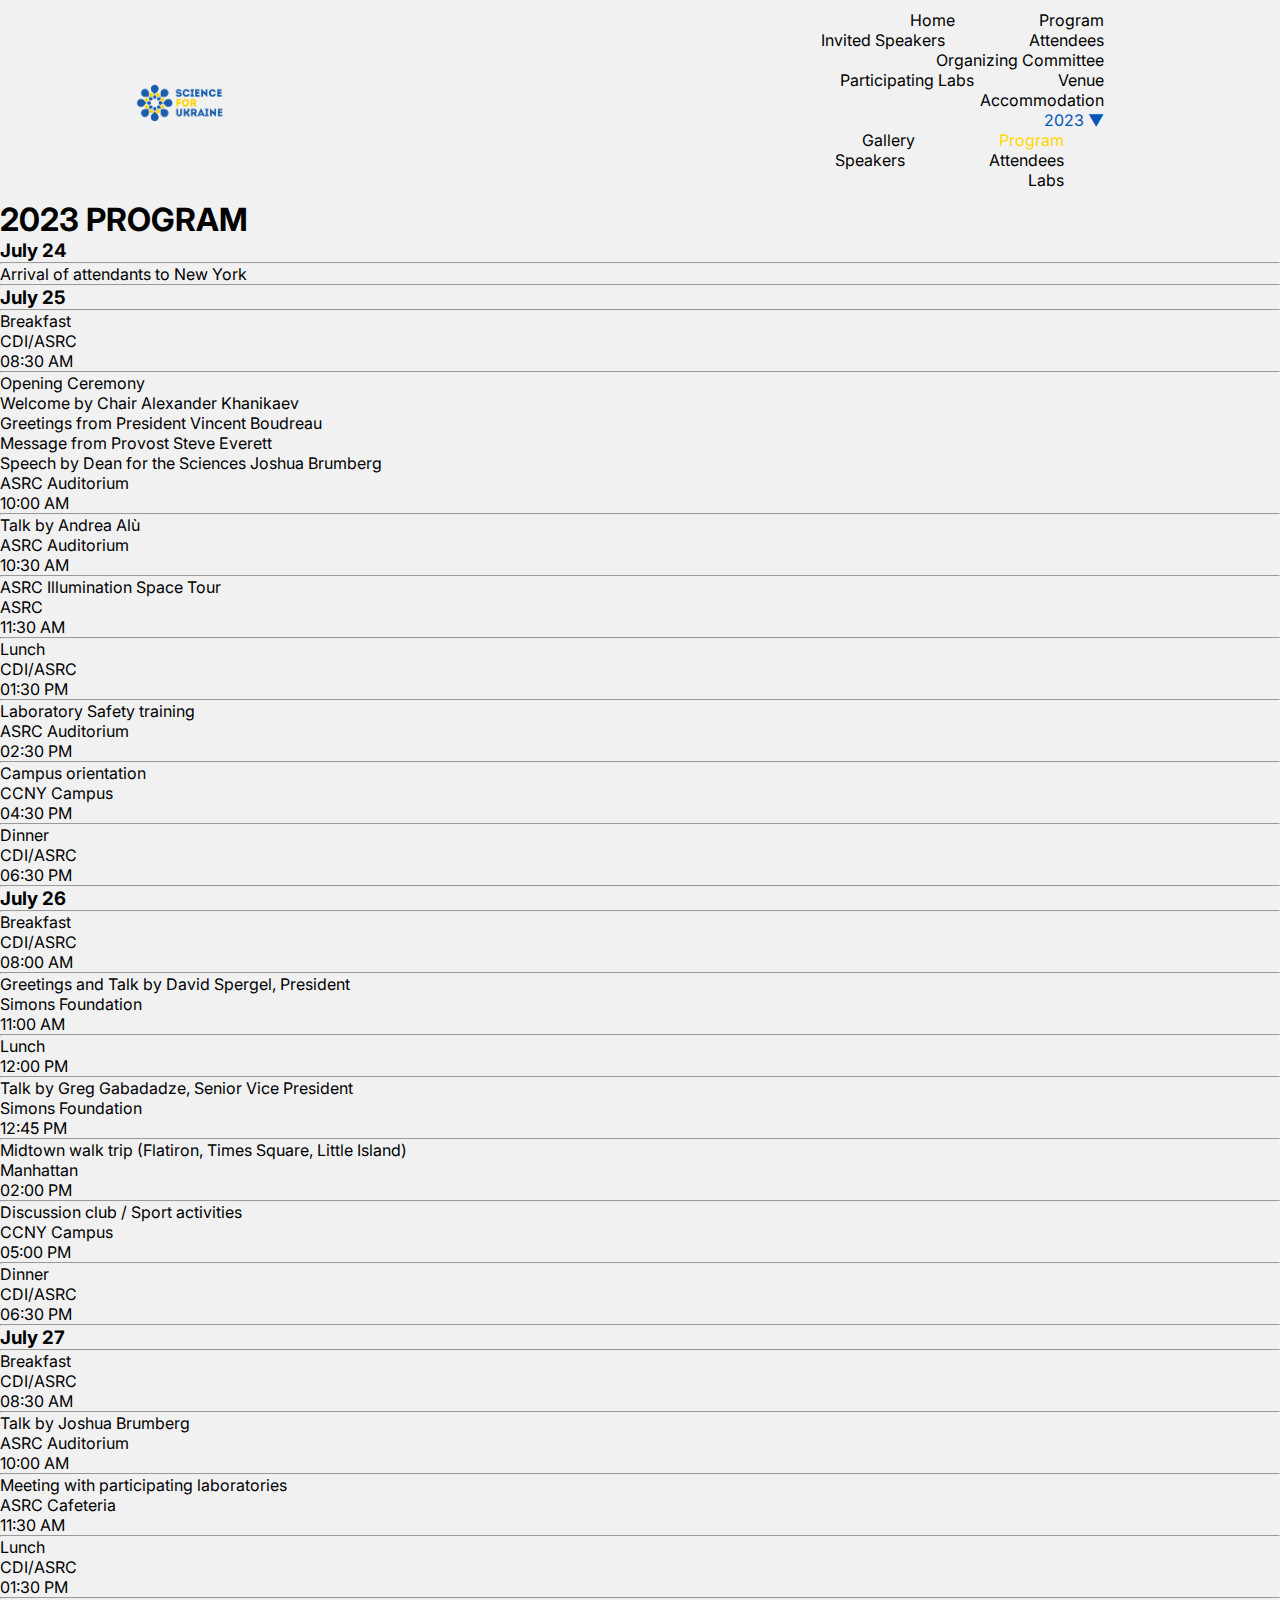
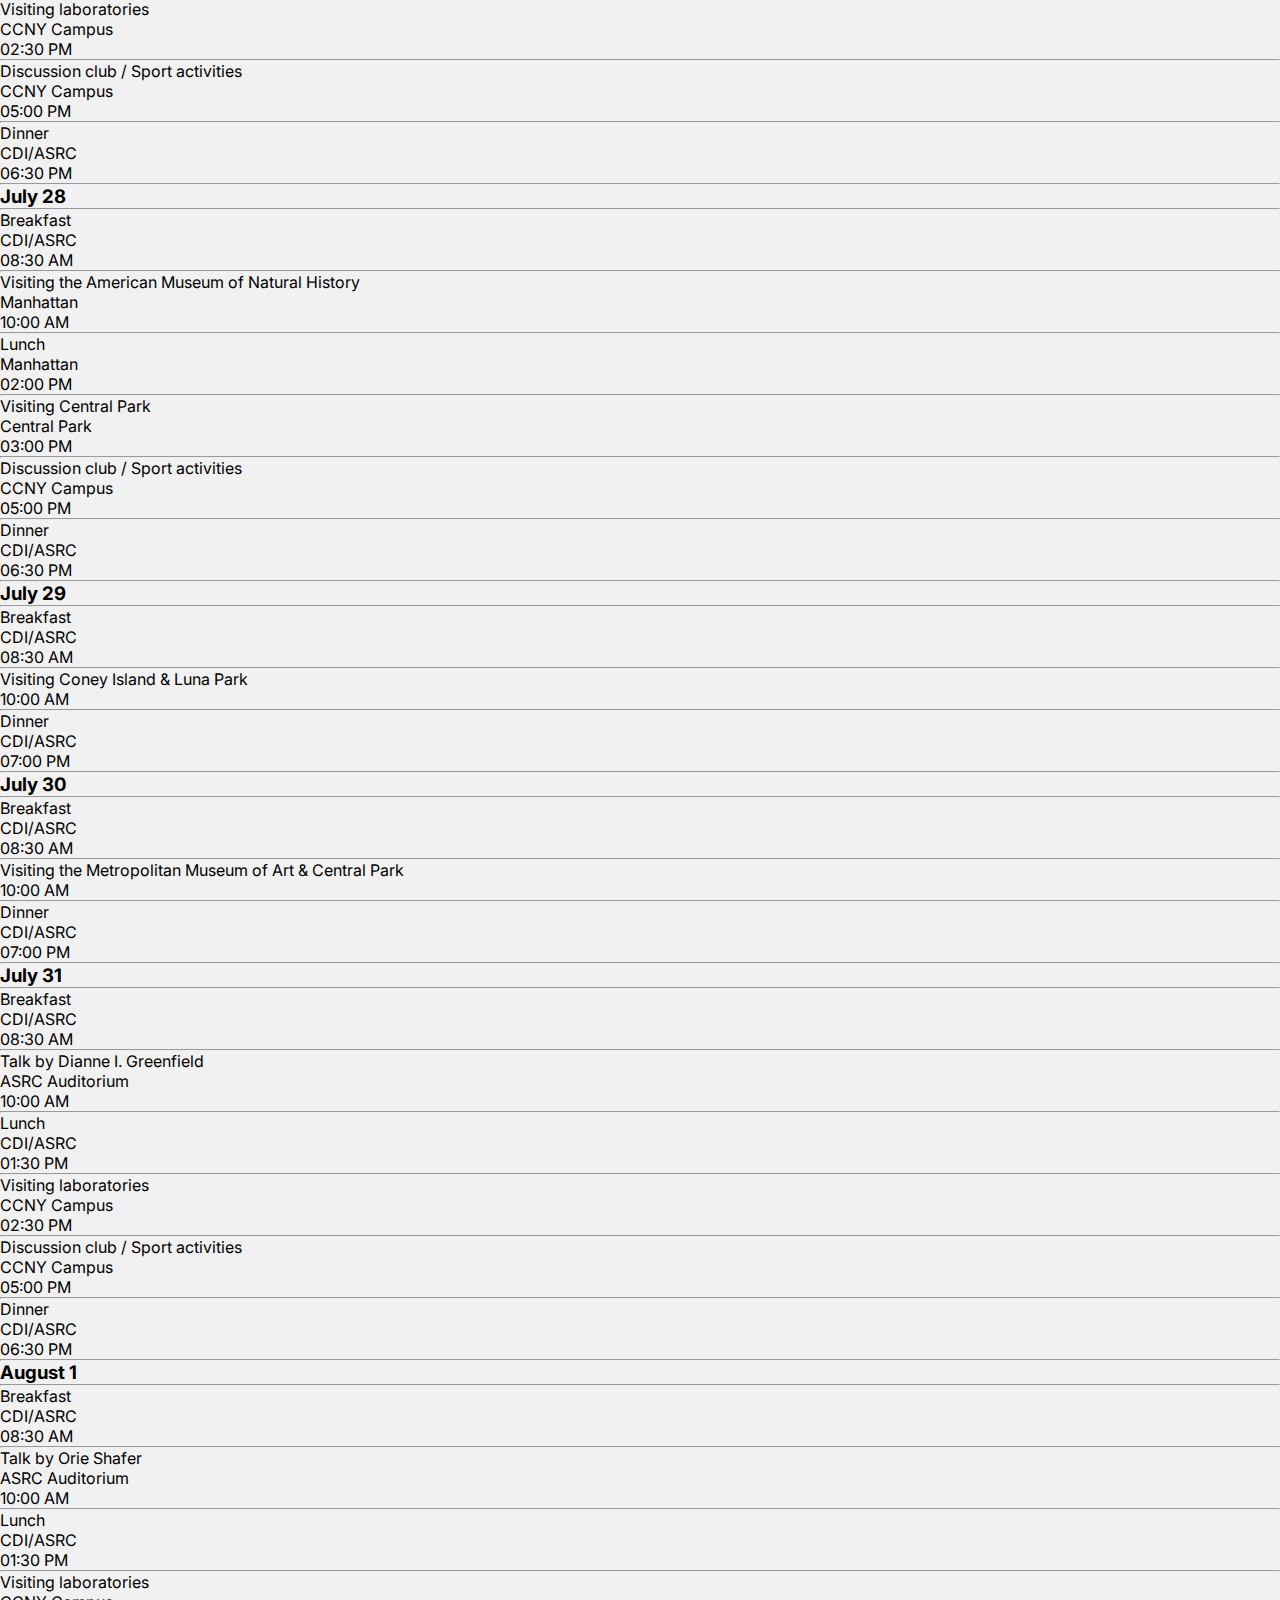
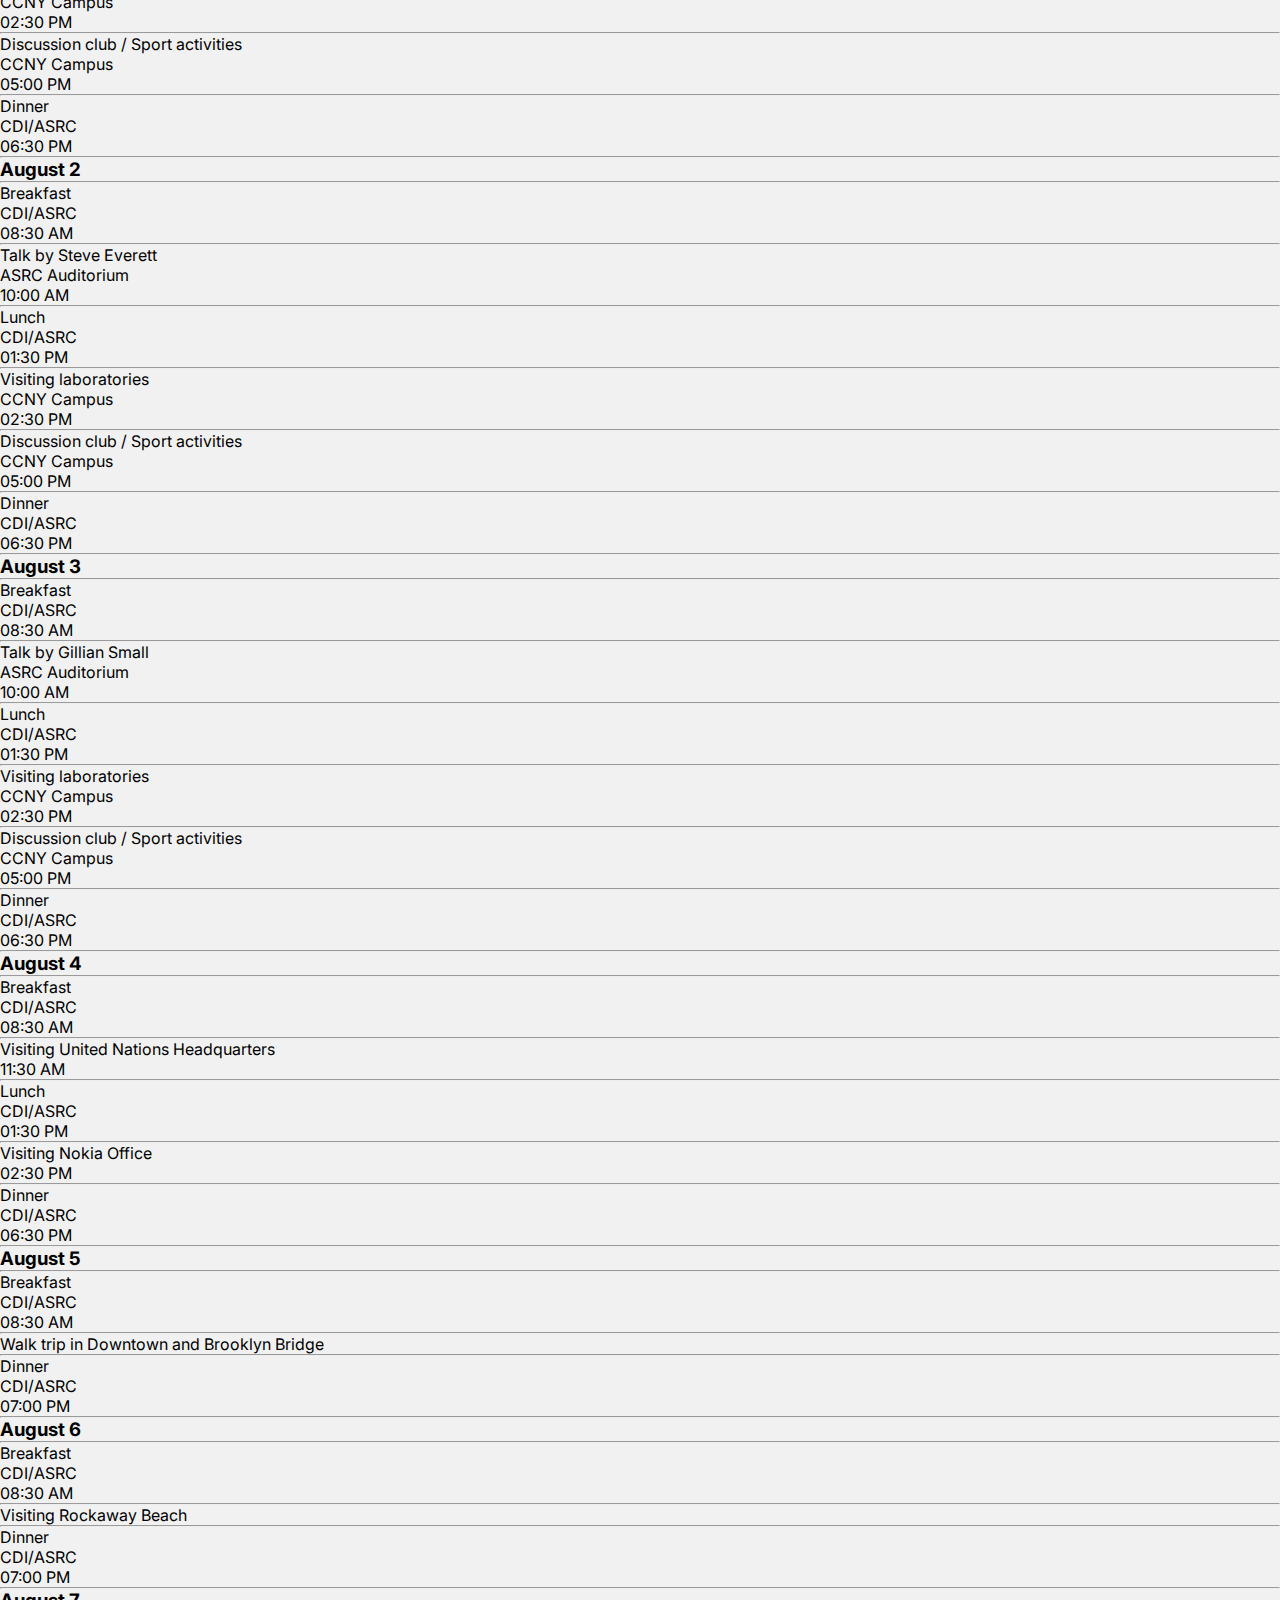
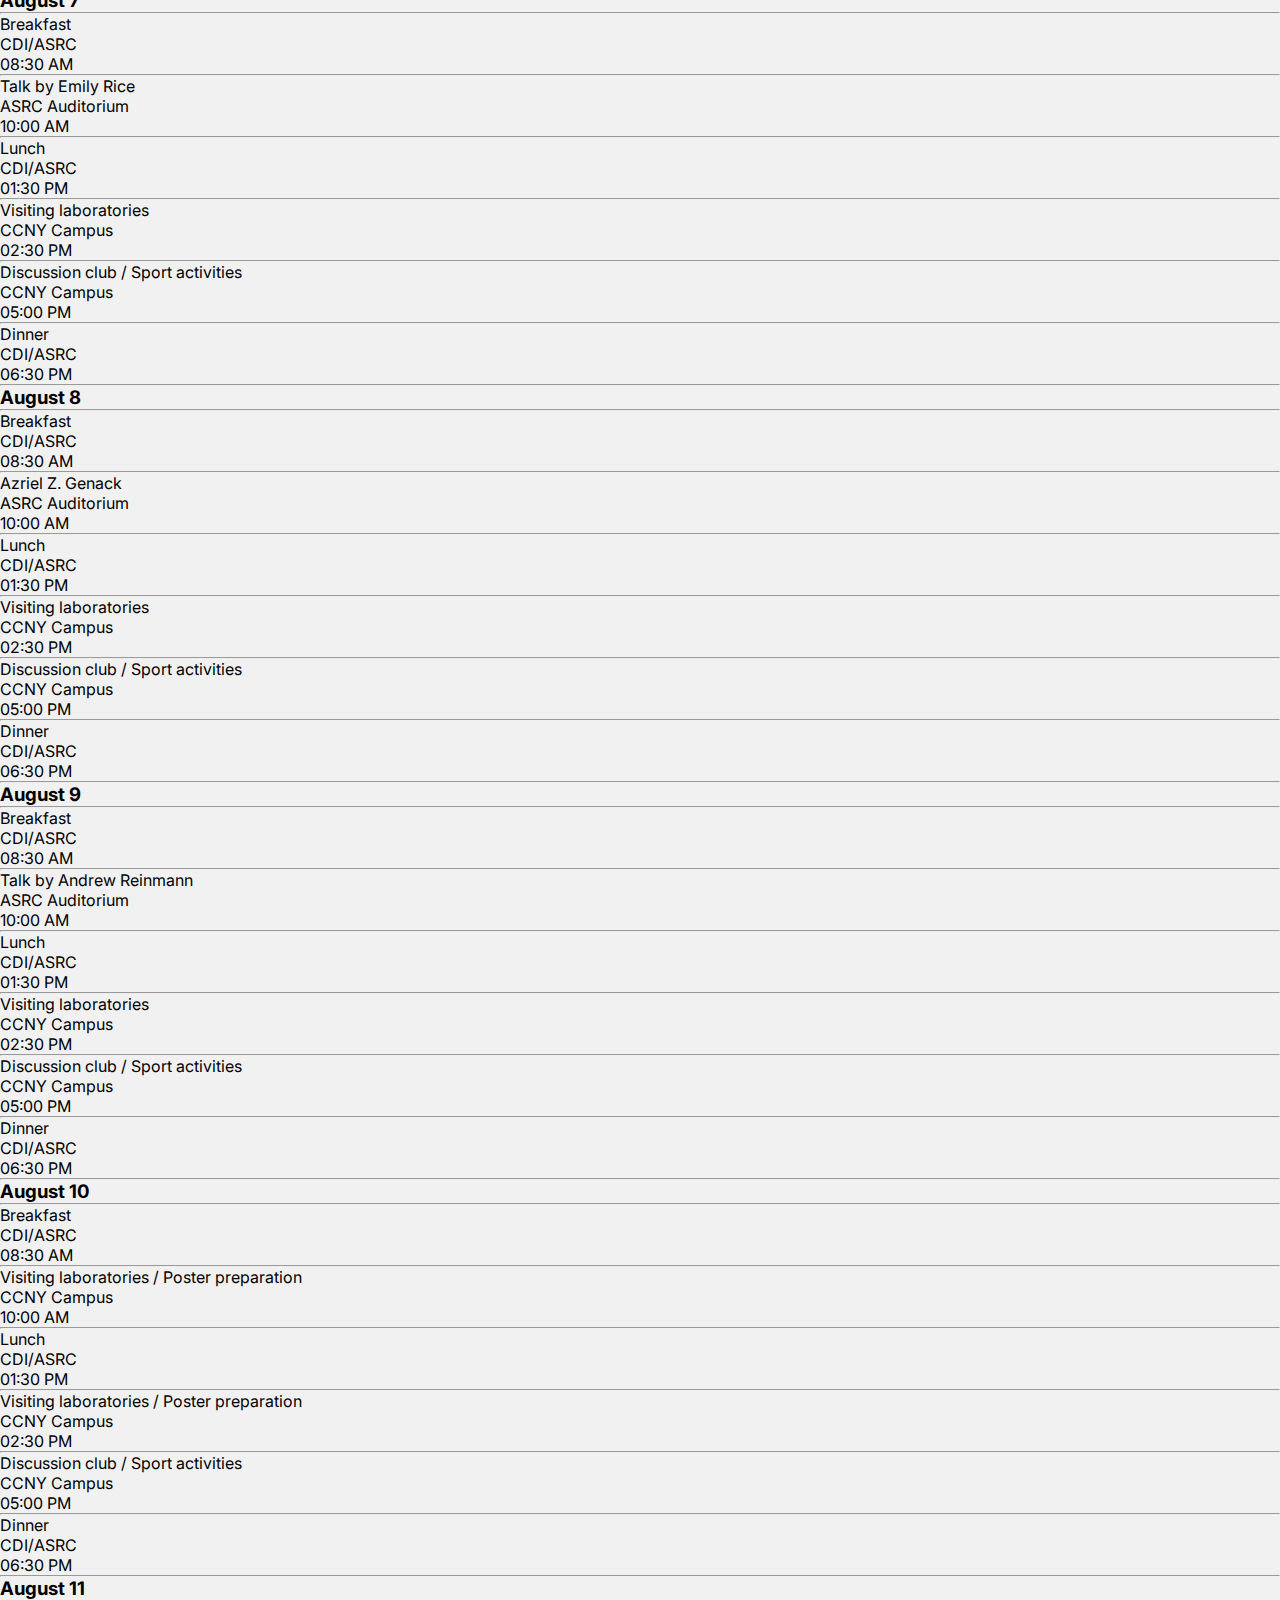
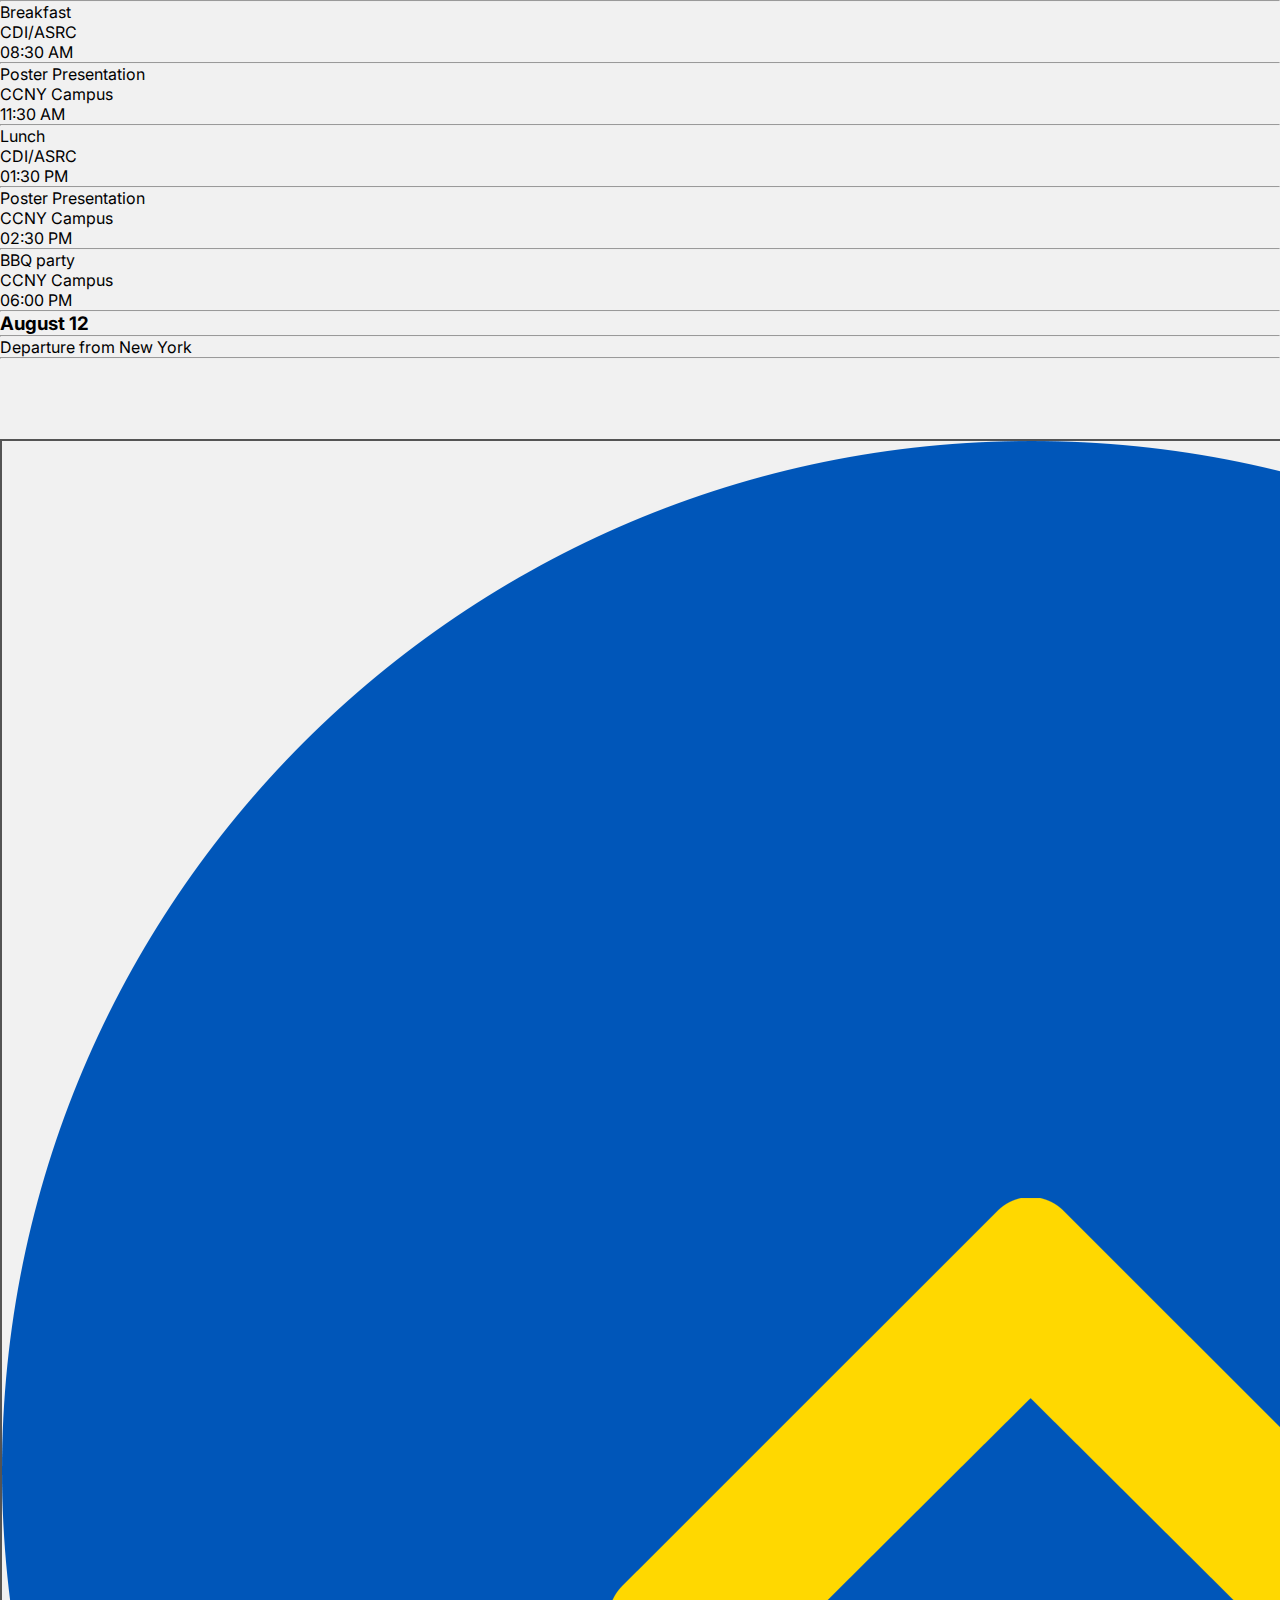
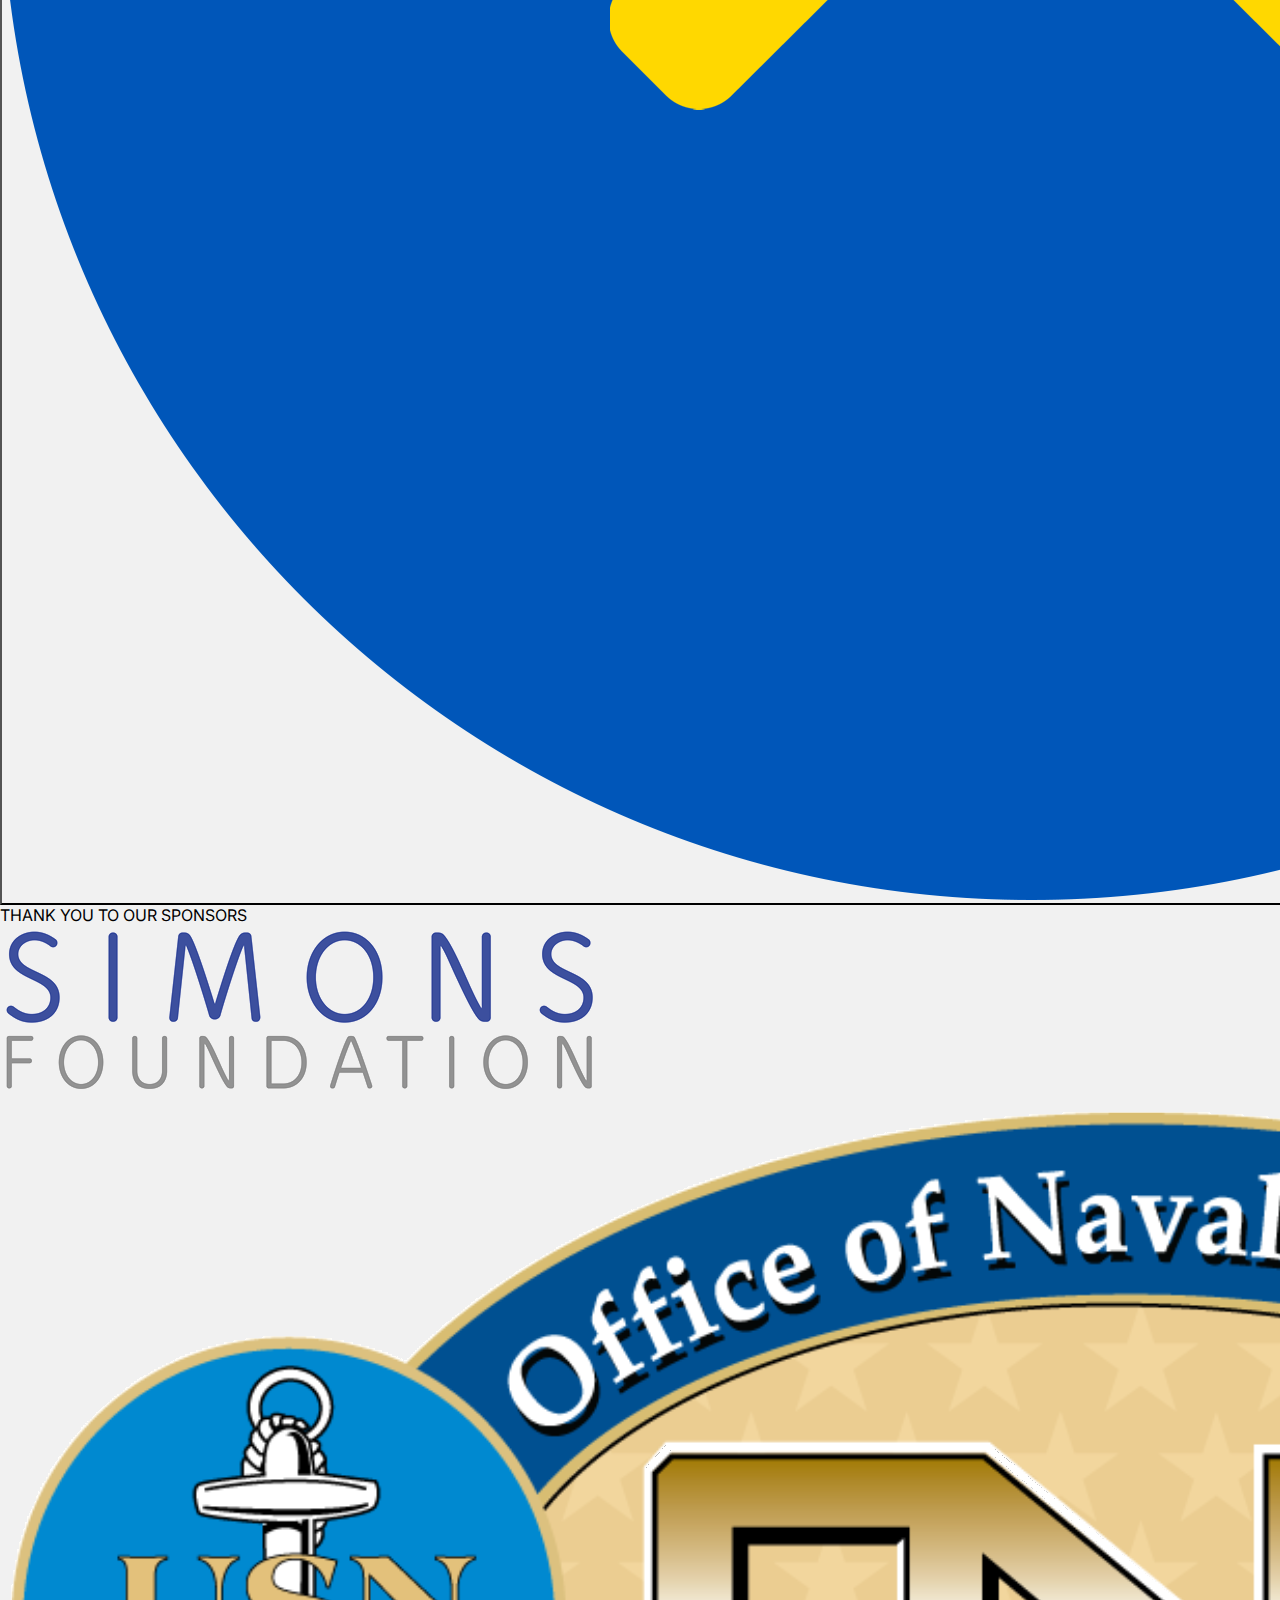
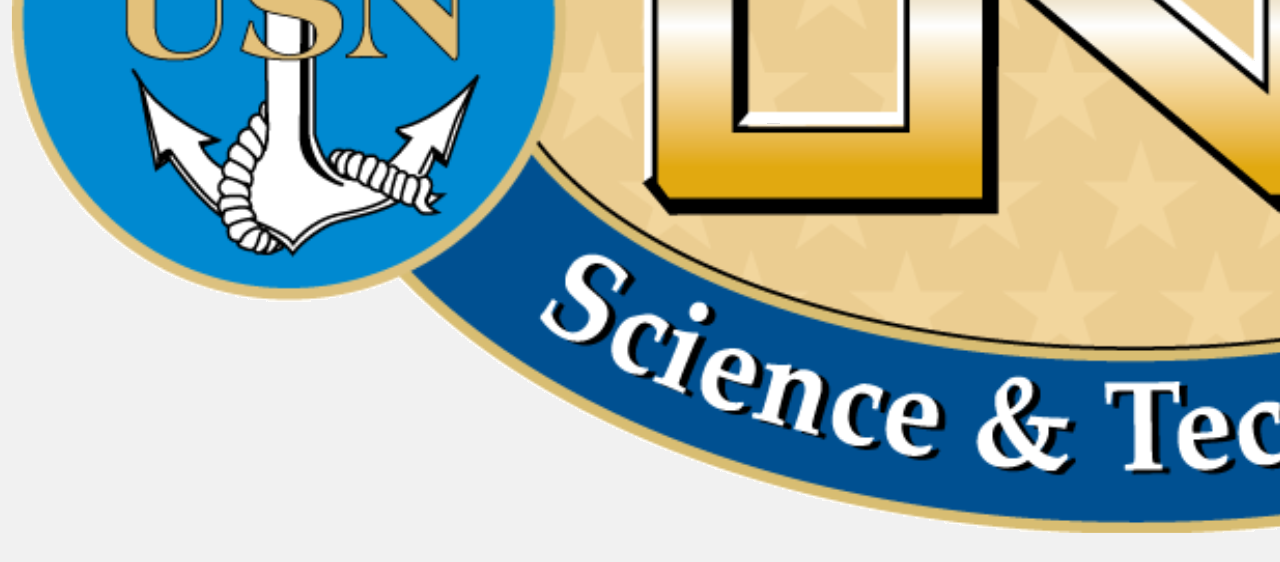
<file: 2023_program.html>
<!DOCTYPE html>
<html lang="en">
<head>
    <meta charset="UTF-8">
    <meta name="viewport" content="width=device-width, initial-scale=1.0">
    <title>Program</title>
    <link rel="stylesheet" href="style.css">
    <style>
        @import url('https://fonts.googleapis.com/css2?family=Inter:wght@300&display=swap');
    </style>
    <link rel="icon" href="favicon.ico" type="image/x-icon">
</head>
<body>
    <header class="header">
        <nav>
            <div class="logo">
                <a href="index.html"><img src="images/logo_transparent.png"></a>
            </div>
            <div class="nav-links">
                <ul>
                    <li><a href="index.html">Home</a></li>
                    <li><a href="program.html">Program</a></li>
                    <li><a href="invited-speakers.html">Invited Speakers</a></li>
                    <li><a href="attendees.html">Attendees</a></li>
                    <li><a href="organising-committee.html">Organizing Committee</a></li>
                    <li><a href="participating-labs.html">Participating Labs</a></li>
                    <li><a href="venue.html">Venue</a></li>
                    <li><a href="accommodation.html">Accommodation</a></li>
                    <li class="dropdown">
                        <a href="#" class="dropbtn" style="color:#0056B9;">2023 &#x25BC;</a>
                        <ul class="dropdown-content">
                            <li><a href="2023version.html">Gallery</a></li>
                            <li><a href="2023_program.html" style="color:#FFD800;">Program</a></li>
                            <li><a href="2023_invited-speakers.html">Speakers</a></li>
                            <li><a href="2023_attendees.html">Attendees</a></li>
                            <li><a href="2023_participating-labs.html">Labs</a></li>
                        </ul>
                    </li>
                </ul>
            </div>
        </nav>
    </header>

    

<div class="main">
    
    <h1 class="title">2023 PROGRAM</h1>

    <h3 class="date">July 24</h3>
    <hr class="dateline">
    <p class="event" style="--line-color: #FFD800;">Arrival of attendants to New York</p>
    <hr class="dateline">
    <h3 class="date">July 25</h3>
    <hr class="dateline">
    <div class="info">
    <p class="event" style="--line-color: #0056B9;">Breakfast</p>
    <p class="location">CDI/ASRC</p>
    <p class="time">08:30 AM</p>
    </div>
    <hr class="eventline">
    <div class="info">
        <div class="list">
        <p class="event" style="--line-color: #FFD800;">Opening Ceremony 
            <ul class="bullets">
                <li>Welcome by Chair Alexander Khanikaev</li>
                <li>Greetings from President Vincent Boudreau</li>
                <li>Message from Provost Steve Everett</li>
                <li>Speech by Dean for the Sciences Joshua Brumberg</li>
            </ul>
        </p>
        </div>
    <p class="location">ASRC Auditorium</p>
    <p class="time">10:00 AM</p>
    </div>
    <hr class="eventline">
    <div class="info">
        <p class="event" style="--line-color: #0056B9;">Talk by Andrea Alù</p>
        <p class="location">ASRC Auditorium</p>
        <p class="time">10:30 AM</p>
    </div>
    <hr class="eventline">
    <div class="info">
        <p class="event" style="--line-color: #FFD800;">ASRC Illumination Space Tour</p>
        <p class="location">ASRC</p>
        <p class="time">11:30 AM</p>
    </div>
    <hr class="eventline">
    <div class="info">
        <p class="event" style="--line-color: #0056B9;">Lunch</p>
        <p class="location">CDI/ASRC</p>
        <p class="time">01:30 PM</p>
    </div>
    <hr class="eventline">
    <div class="info">
        <p class="event" style="--line-color: #FFD800;">Laboratory Safety training</p>
        <p class="location">ASRC Auditorium</p>
        <p class="time">02:30 PM</p>
    </div>
    <hr class="eventline">
    <div class="info">
        <p class="event" style="--line-color: #0056B9;">Campus orientation</p>
        <p class="location">CCNY Campus</p>
        <p class="time">04:30 PM</p>
    </div>
    <hr class="eventline">
    <div class="info">
        <p class="event" style="--line-color: #FFD800;">Dinner</p>
        <p class="location">CDI/ASRC</p>
        <p class="time">06:30 PM</p>
    </div>

    <hr class="dateline">
    <h3 class="date">July 26</h3>
    <hr class="dateline">
    <div class="info">
    <p class="event" style="--line-color: #0056B9;">Breakfast</p>
    <p class="location">CDI/ASRC</p>
    <p class="time">08:00 AM</p>
    </div>
    <hr class="eventline">
    <div class="info">
    <p class="event" style="--line-color: #FFD800;">Greetings and Talk by David Spergel, President</p>
    <p class="location">Simons Foundation</p>
    <p class="time">11:00 AM</p>
    </div>
    <hr class="eventline">
    <div class="info">
        <p class="event" style="--line-color: #0056B9;">Lunch</p>
        <p class="location"></p>
        <p class="time">12:00 PM</p>
    </div>
    <hr class="eventline">
    <div class="info">
        <p class="event" style="--line-color: #FFD800;">Talk by Greg Gabadadze, Senior Vice President</p>
        <p class="location">Simons Foundation</p>
        <p class="time">12:45 PM</p>
    </div>
    <hr class="eventline">
    <div class="info">
        <p class="event" style="--line-color: #0056B9;">Midtown walk trip (Flatiron, Times Square, Little Island)</p>
        <p class="location">Manhattan</p>
        <p class="time">02:00 PM</p>
    </div>
    <hr class="eventline">
    <div class="info">
        <p class="event" style="--line-color: #FFD800;">Discussion club / Sport activities</p>
        <p class="location">CCNY Campus</p>
        <p class="time">05:00 PM</p>
    </div>
    <hr class="eventline">
    <div class="info">
        <p class="event" style="--line-color: #0056B9;">Dinner</p>
        <p class="location">CDI/ASRC</p>
        <p class="time">06:30 PM</p>
    </div>


    <hr class="dateline">
    <h3 class="date">July 27</h3>
    <hr class="dateline">
    <div class="info">
    <p class="event" style="--line-color: #FFD800;">Breakfast</p>
    <p class="location">CDI/ASRC</p>
    <p class="time">08:30 AM</p>
    </div>
    <hr class="eventline">
    <div class="info">
    <p class="event" style="--line-color: #0056B9;">Talk by Joshua Brumberg</p>
    <p class="location">ASRC Auditorium</p>
    <p class="time">10:00 AM</p>
    </div>
    <hr class="eventline">
    <div class="info">
        <p class="event" style="--line-color: #FFD800;">Meeting with participating laboratories</p>
        <p class="location">ASRC Cafeteria</p>
        <p class="time">11:30 AM</p>
    </div>
    <hr class="eventline">
    <div class="info">
        <p class="event" style="--line-color: #0056B9;">Lunch</p>
        <p class="location">CDI/ASRC</p>
        <p class="time">01:30 PM</p>
    </div>
    <hr class="eventline">
    <div class="info">
        <p class="event" style="--line-color: #FFD800;">Visiting laboratories</p>
        <p class="location">CCNY Campus</p>
        <p class="time">02:30 PM</p>
    </div>
    <hr class="eventline">
    <div class="info">
        <p class="event" style="--line-color: #0056B9;">Discussion club / Sport activities</p>
        <p class="location">CCNY Campus</p>
        <p class="time">05:00 PM</p>
    </div>
    <hr class="eventline">
    <div class="info">
        <p class="event" style="--line-color: #FFD800;">Dinner</p>
        <p class="location">CDI/ASRC</p>
        <p class="time">06:30 PM</p>
    </div>

    <hr class="dateline">
    <h3 class="date">July 28</h3>
    <hr class="dateline">
    <div class="info">
    <p class="event" style="--line-color: #0056B9;">Breakfast</p>
    <p class="location">CDI/ASRC</p>
    <p class="time">08:30 AM</p>
    </div>
    <hr class="eventline">
    <div class="info">
    <p class="event" style="--line-color: #FFD800;">Visiting the American Museum of Natural History </p>
    <p class="location">Manhattan</p>
    <p class="time">10:00 AM</p>
    </div>
    <hr class="eventline">
    <div class="info">
        <p class="event" style="--line-color: #0056B9;">Lunch</p>
        <p class="location">Manhattan</p>
        <p class="time">02:00 PM</p>
    </div>
    <hr class="eventline">
    <div class="info">
        <p class="event" style="--line-color: #FFD800;">Visiting Central Park</p>
        <p class="location">Central Park</p>
        <p class="time">03:00 PM</p>
    </div>
    <hr class="eventline">
    <div class="info">
        <p class="event" style="--line-color: #0056B9;">Discussion club / Sport activities</p>
        <p class="location">CCNY Campus</p>
        <p class="time">05:00 PM</p>
    </div>
    <hr class="eventline">
    <div class="info">
        <p class="event" style="--line-color: #FFD800;">Dinner</p>
        <p class="location">CDI/ASRC</p>
        <p class="time">06:30 PM</p>
    </div>

    <hr class="dateline">
    <h3 class="date">July 29</h3>
    <hr class="dateline">
    <div class="info">
    <p class="event" style="--line-color: #0056B9;">Breakfast</p>
    <p class="location">CDI/ASRC</p>
    <p class="time">08:30 AM</p>
    </div>
    <hr class="eventline">
    <div class="info">
    <p class="event" style="--line-color: #FFD800;">Visiting Coney Island & Luna Park </p>
    <p class="location"></p>
    <p class="time">10:00 AM</p>
    </div>
    <hr class="eventline">
    <div class="info">
        <p class="event" style="--line-color: #0056B9;">Dinner</p>
        <p class="location">CDI/ASRC</p>
        <p class="time">07:00 PM</p>
    </div>

    <hr class="dateline">
    <h3 class="date">July 30</h3>
    <hr class="dateline">
    <div class="info">
    <p class="event" style="--line-color: #FFD800;">Breakfast</p>
    <p class="location">CDI/ASRC</p>
    <p class="time">08:30 AM</p>
    </div>
    <hr class="eventline">
    <div class="info">
    <p class="event" style="--line-color: #0056B9;">Visiting the Metropolitan Museum of Art & Central Park</p>
    <p class="location"></p>
    <p class="time">10:00 AM</p>
    </div>
    <hr class="eventline">
    <div class="info">
        <p class="event" style="--line-color: #FFD800;">Dinner</p>
        <p class="location">CDI/ASRC</p>
        <p class="time">07:00 PM</p>
    </div>

    <hr class="dateline">
    <h3 class="date">July 31</h3>
    <hr class="dateline">
    <div class="info">
    <p class="event" style="--line-color: #0056B9;">Breakfast</p>
    <p class="location">CDI/ASRC</p>
    <p class="time">08:30 AM</p>
    </div>
    <hr class="eventline">
    <div class="info">
    <p class="event" style="--line-color: #FFD800;">Talk by  Dianne I. Greenfield</p>
    <p class="location">ASRC Auditorium</p>
    <p class="time">10:00 AM</p>
    </div>
    <hr class="eventline">
    <div class="info">
        <p class="event" style="--line-color: #0056B9;">Lunch</p>
        <p class="location">CDI/ASRC</p>
        <p class="time">01:30 PM</p>
    </div>
    <hr class="eventline">
    <div class="info">
        <p class="event" style="--line-color: #FFD800;">Visiting laboratories</p>
        <p class="location">CCNY Campus</p>
        <p class="time">02:30 PM</p>
    </div>
    <hr class="eventline">
    <div class="info">
        <p class="event" style="--line-color: #0056B9;">Discussion club / Sport activities</p>
        <p class="location">CCNY Campus</p>
        <p class="time">05:00 PM</p>
    </div>
    <hr class="eventline">
    <div class="info">
        <p class="event" style="--line-color: #FFD800;">Dinner</p>
        <p class="location">CDI/ASRC</p>
        <p class="time">06:30 PM</p>
    </div>

    <hr class="dateline">
    <h3 class="date">August 1</h3>
    <hr class="dateline">
    <div class="info">
    <p class="event" style="--line-color: #0056B9;">Breakfast</p>
    <p class="location">CDI/ASRC</p>
    <p class="time">08:30 AM</p>
    </div>
    <hr class="eventline">
    <div class="info">
    <p class="event" style="--line-color: #FFD800;">Talk by Orie Shafer</p>
    <p class="location">ASRC Auditorium</p>
    <p class="time">10:00 AM</p>
    </div>
    <hr class="eventline">
    <div class="info">
        <p class="event" style="--line-color: #0056B9;">Lunch</p>
        <p class="location">CDI/ASRC</p>
        <p class="time">01:30 PM</p>
    </div>
    <hr class="eventline">
    <div class="info">
        <p class="event" style="--line-color: #FFD800;">Visiting laboratories</p>
        <p class="location">CCNY Campus</p>
        <p class="time">02:30 PM</p>
    </div>
    <hr class="eventline">
    <div class="info">
        <p class="event" style="--line-color: #0056B9;">Discussion club / Sport activities</p>
        <p class="location">CCNY Campus</p>
        <p class="time">05:00 PM</p>
    </div>
    <hr class="eventline">
    <div class="info">
        <p class="event" style="--line-color: #FFD800;">Dinner</p>
        <p class="location">CDI/ASRC</p>
        <p class="time">06:30 PM</p>
    </div>

    <hr class="dateline">
    <h3 class="date">August 2</h3>
    <hr class="dateline">
    <div class="info">
    <p class="event" style="--line-color: #0056B9;">Breakfast</p>
    <p class="location">CDI/ASRC</p>
    <p class="time">08:30 AM</p>
    </div>
    <hr class="eventline">
    <div class="info">
    <p class="event" style="--line-color: #FFD800;">Talk by Steve Everett</p>
    <p class="location">ASRC Auditorium</p>
    <p class="time">10:00 AM</p>
    </div>
    <hr class="eventline">
    <div class="info">
        <p class="event" style="--line-color: #0056B9;">Lunch</p>
        <p class="location">CDI/ASRC</p>
        <p class="time">01:30 PM</p>
    </div>
    <hr class="eventline">
    <div class="info">
        <p class="event" style="--line-color: #FFD800;">Visiting laboratories</p>
        <p class="location">CCNY Campus</p>
        <p class="time">02:30 PM</p>
    </div>
    <hr class="eventline">
    <div class="info">
        <p class="event" style="--line-color: #0056B9;">Discussion club / Sport activities</p>
        <p class="location">CCNY Campus</p>
        <p class="time">05:00 PM</p>
    </div>
    <hr class="eventline">
    <div class="info">
        <p class="event" style="--line-color: #FFD800;">Dinner</p>
        <p class="location">CDI/ASRC</p>
        <p class="time">06:30 PM</p>
    </div>

    <hr class="dateline">
    <h3 class="date">August 3</h3>
    <hr class="dateline">
    <div class="info">
    <p class="event" style="--line-color: #0056B9;">Breakfast</p>
    <p class="location">CDI/ASRC</p>
    <p class="time">08:30 AM</p>
    </div>
    <hr class="eventline">
    <div class="info">
    <p class="event" style="--line-color: #FFD800;">Talk by Gillian Small</p>
    <p class="location">ASRC Auditorium</p>
    <p class="time">10:00 AM</p>
    </div>
    <hr class="eventline">
    <div class="info">
        <p class="event" style="--line-color: #0056B9;">Lunch</p>
        <p class="location">CDI/ASRC</p>
        <p class="time">01:30 PM</p>
    </div>
    <hr class="eventline">
    <div class="info">
        <p class="event" style="--line-color: #FFD800;">Visiting laboratories</p>
        <p class="location">CCNY Campus</p>
        <p class="time">02:30 PM</p>
    </div>
    <hr class="eventline">
    <div class="info">
        <p class="event" style="--line-color: #0056B9;">Discussion club / Sport activities</p>
        <p class="location">CCNY Campus</p>
        <p class="time">05:00 PM</p>
    </div>
    <hr class="eventline">
    <div class="info">
        <p class="event" style="--line-color: #FFD800;">Dinner</p>
        <p class="location">CDI/ASRC</p>
        <p class="time">06:30 PM</p>
    </div>

    <hr class="dateline">
    <h3 class="date">August 4</h3>
    <hr class="dateline">
    <div class="info">
    <p class="event" style="--line-color: #0056B9;">Breakfast</p>
    <p class="location">CDI/ASRC</p>
    <p class="time">08:30 AM</p>
    </div>
    <hr class="eventline">
    <div class="info">
    <p class="event" style="--line-color: #FFD800;">Visiting United Nations Headquarters</p>
    <p class="location"></p>
    <p class="time">11:30 AM</p>
    </div>
    <hr class="eventline">
    <div class="info">
        <p class="event" style="--line-color: #0056B9;">Lunch</p>
        <p class="location">CDI/ASRC</p>
        <p class="time">01:30 PM</p>
    </div>
    <hr class="eventline">
    <div class="info">
        <p class="event" style="--line-color: #FFD800;">Visiting Nokia Office</p>
        <p class="location"></p>
        <p class="time">02:30 PM</p>
    </div>
    <hr class="eventline">
    <div class="info">
        <p class="event" style="--line-color: #FFD800;">Dinner</p>
        <p class="location">CDI/ASRC</p>
        <p class="time">06:30 PM</p>
    </div>

    <hr class="dateline">
    <h3 class="date">August 5</h3>
    <hr class="dateline">
    <div class="info">
    <p class="event" style="--line-color: #0056B9;">Breakfast</p>
    <p class="location">CDI/ASRC</p>
    <p class="time">08:30 AM</p>
    </div>
    <hr class="eventline">
    <div class="info">
    <p class="event" style="--line-color: #FFD800;">Walk trip in Downtown and Brooklyn Bridge</p>
    <p class="location"></p>
    <p class="time"></p>
    </div>
    <hr class="eventline">
    <div class="info">
        <p class="event" style="--line-color: #0056B9;">Dinner</p>
        <p class="location">CDI/ASRC</p>
        <p class="time">07:00 PM</p>
    </div>

    <hr class="dateline">
    <h3 class="date">August 6</h3>
    <hr class="dateline">
    <div class="info">
    <p class="event" style="--line-color: #FFD800;">Breakfast</p>
    <p class="location">CDI/ASRC</p>
    <p class="time">08:30 AM</p>
    </div>
    <hr class="eventline">
    <div class="info">
    <p class="event" style="--line-color: #0056B9;">Visiting Rockaway Beach</p>
    <p class="location"></p>
    <p class="time"></p>
    </div>
    <hr class="eventline">
    <div class="info">
        <p class="event" style="--line-color: #FFD800;">Dinner</p>
        <p class="location">CDI/ASRC</p>
        <p class="time">07:00 PM</p>
    </div>

    <hr class="dateline">
    <h3 class="date">August 7</h3>
    <hr class="dateline">
    <div class="info">
    <p class="event" style="--line-color: #0056B9;">Breakfast</p>
    <p class="location">CDI/ASRC</p>
    <p class="time">08:30 AM</p>
    </div>
    <hr class="eventline">
    <div class="info">
    <p class="event" style="--line-color: #FFD800;">Talk by Emily Rice</p>
    <p class="location">ASRC Auditorium</p>
    <p class="time">10:00 AM</p>
    </div>
    <hr class="eventline">
    <div class="info">
        <p class="event" style="--line-color: #0056B9;">Lunch</p>
        <p class="location">CDI/ASRC</p>
        <p class="time">01:30 PM</p>
    </div>
    <hr class="eventline">
    <div class="info">
        <p class="event" style="--line-color: #FFD800;">Visiting laboratories</p>
        <p class="location">CCNY Campus</p>
        <p class="time">02:30 PM</p>
    </div>
    <hr class="eventline">
    <div class="info">
        <p class="event" style="--line-color: #0056B9;">Discussion club / Sport activities</p>
        <p class="location">CCNY Campus</p>
        <p class="time">05:00 PM</p>
    </div>
    <hr class="eventline">
    <div class="info">
        <p class="event" style="--line-color: #FFD800;">Dinner</p>
        <p class="location">CDI/ASRC</p>
        <p class="time">06:30 PM</p>
    </div>

    <hr class="dateline">
    <h3 class="date">August 8</h3>
    <hr class="dateline">
    <div class="info">
    <p class="event" style="--line-color: #0056B9;">Breakfast</p>
    <p class="location">CDI/ASRC</p>
    <p class="time">08:30 AM</p>
    </div>
    <hr class="eventline">
    <div class="info">
    <p class="event" style="--line-color: #FFD800;">Azriel Z. Genack</p>
    <p class="location">ASRC Auditorium</p>
    <p class="time">10:00 AM</p>
    </div>
    <hr class="eventline">
    <div class="info">
        <p class="event" style="--line-color: #0056B9;">Lunch</p>
        <p class="location">CDI/ASRC</p>
        <p class="time">01:30 PM</p>
    </div>
    <hr class="eventline">
    <div class="info">
        <p class="event" style="--line-color: #FFD800;">Visiting laboratories</p>
        <p class="location">CCNY Campus</p>
        <p class="time">02:30 PM</p>
    </div>
    <hr class="eventline">
    <div class="info">
        <p class="event" style="--line-color: #0056B9;">Discussion club / Sport activities</p>
        <p class="location">CCNY Campus</p>
        <p class="time">05:00 PM</p>
    </div>
    <hr class="eventline">
    <div class="info">
        <p class="event" style="--line-color: #FFD800;">Dinner</p>
        <p class="location">CDI/ASRC</p>
        <p class="time">06:30 PM</p>
    </div>

    <hr class="dateline">
    <h3 class="date">August 9</h3>
    <hr class="dateline">
    <div class="info">
    <p class="event" style="--line-color: #0056B9;">Breakfast</p>
    <p class="location">CDI/ASRC</p>
    <p class="time">08:30 AM</p>
    </div>
    <hr class="eventline">
    <div class="info">
    <p class="event" style="--line-color: #FFD800;">Talk by Andrew Reinmann</p>
    <p class="location">ASRC Auditorium</p>
    <p class="time">10:00 AM</p>
    </div>
    <hr class="eventline">
    <div class="info">
        <p class="event" style="--line-color: #0056B9;">Lunch</p>
        <p class="location">CDI/ASRC</p>
        <p class="time">01:30 PM</p>
    </div>
    <hr class="eventline">
    <div class="info">
        <p class="event" style="--line-color: #FFD800;">Visiting laboratories</p>
        <p class="location">CCNY Campus</p>
        <p class="time">02:30 PM</p>
    </div>
    <hr class="eventline">
    <div class="info">
        <p class="event" style="--line-color: #0056B9;">Discussion club / Sport activities</p>
        <p class="location">CCNY Campus</p>
        <p class="time">05:00 PM</p>
    </div>
    <hr class="eventline">
    <div class="info">
        <p class="event" style="--line-color: #FFD800;">Dinner</p>
        <p class="location">CDI/ASRC</p>
        <p class="time">06:30 PM</p>
    </div>

    <hr class="dateline">
    <h3 class="date">August 10</h3>
    <hr class="dateline">
    <div class="info">
    <p class="event" style="--line-color: #0056B9;">Breakfast</p>
    <p class="location">CDI/ASRC</p>
    <p class="time">08:30 AM</p>
    </div>
    <hr class="eventline">
    <div class="info">
    <p class="event" style="--line-color: #FFD800;">Visiting laboratories /  Poster preparation</p>
    <p class="location">CCNY Campus</p>
    <p class="time">10:00 AM</p>
    </div>
    <hr class="eventline">
    <div class="info">
        <p class="event" style="--line-color: #0056B9;">Lunch</p>
        <p class="location">CDI/ASRC</p>
        <p class="time">01:30 PM</p>
    </div>
    <hr class="eventline">
    <div class="info">
        <p class="event" style="--line-color: #FFD800;">Visiting laboratories /  Poster preparation</p>
        <p class="location">CCNY Campus</p>
        <p class="time">02:30 PM</p>
    </div>
    <hr class="eventline">
    <div class="info">
        <p class="event" style="--line-color: #0056B9;">Discussion club / Sport activities</p>
        <p class="location">CCNY Campus</p>
        <p class="time">05:00 PM</p>
    </div>
    <hr class="eventline">
    <div class="info">
        <p class="event" style="--line-color: #FFD800;">Dinner</p>
        <p class="location">CDI/ASRC</p>
        <p class="time">06:30 PM</p>
    </div>

    <hr class="dateline">
    <h3 class="date">August 11</h3>
    <hr class="dateline">
    <div class="info">
    <p class="event" style="--line-color: #0056B9;">Breakfast</p>
    <p class="location">CDI/ASRC</p>
    <p class="time">08:30 AM</p>
    </div>
    <hr class="eventline">
    <div class="info">
    <p class="event" style="--line-color: #FFD800;">Poster Presentation</p>
    <p class="location">CCNY Campus</p>
    <p class="time">11:30 AM</p>
    </div>
    <hr class="eventline">
    <div class="info">
        <p class="event" style="--line-color: #0056B9;">Lunch</p>
        <p class="location">CDI/ASRC</p>
        <p class="time">01:30 PM</p>
    </div>
    <hr class="eventline">
    <div class="info">
        <p class="event" style="--line-color: #FFD800;">Poster Presentation</p>
        <p class="location">CCNY Campus</p>
        <p class="time">02:30 PM</p>
    </div>
    <hr class="eventline">
    <div class="info">
        <p class="event" style="--line-color: #0056B9;">BBQ party</p>
        <p class="location">CCNY Campus</p>
        <p class="time">06:00 PM</p>
    </div>

    <hr class="dateline">
    <h3 class="date">August 12</h3>
    <hr class="dateline">
    <div class="info">
    <p class="event" style="--line-color: #FFD800;">Departure from New York</p>
    <p class="location"></p>
    <p class="time"></p>
    </div>
    <hr class="dateline">
    <br><br><br><br>

</div>   


<button id="scrollToTop" onclick="scrollToTop()"><img src="images/chevronbg.png" alt="Scroll Up"></button>
        <script>
        window.addEventListener('scroll', function () {
    const scrollToTopBtn = document.getElementById('scrollToTop');
    if (window.scrollY > 300) {
        scrollToTopBtn.style.opacity = '1';
    } else {
        scrollToTopBtn.style.opacity = '0';
    }
});

function scrollToTop() {
    window.scrollTo({ top: 0, behavior: 'smooth' });
}
        </script>



<footer class="footer">
<div class="footer-container">
    <p class="ty">THANK YOU TO OUR SPONSORS</p>
    <div class="sponsor-logos">
        <a target="_blank" href="https://www.simonsfoundation.org/"><img src="images/simons.webp" alt="Simons Foundation"></a>
        <a target="_blank" href="https://www.nre.navy.mil/"><img src="images/ONR.png" alt="ONR"></a>
    </div>
</div>
</footer>


</body>
</html>
</file>
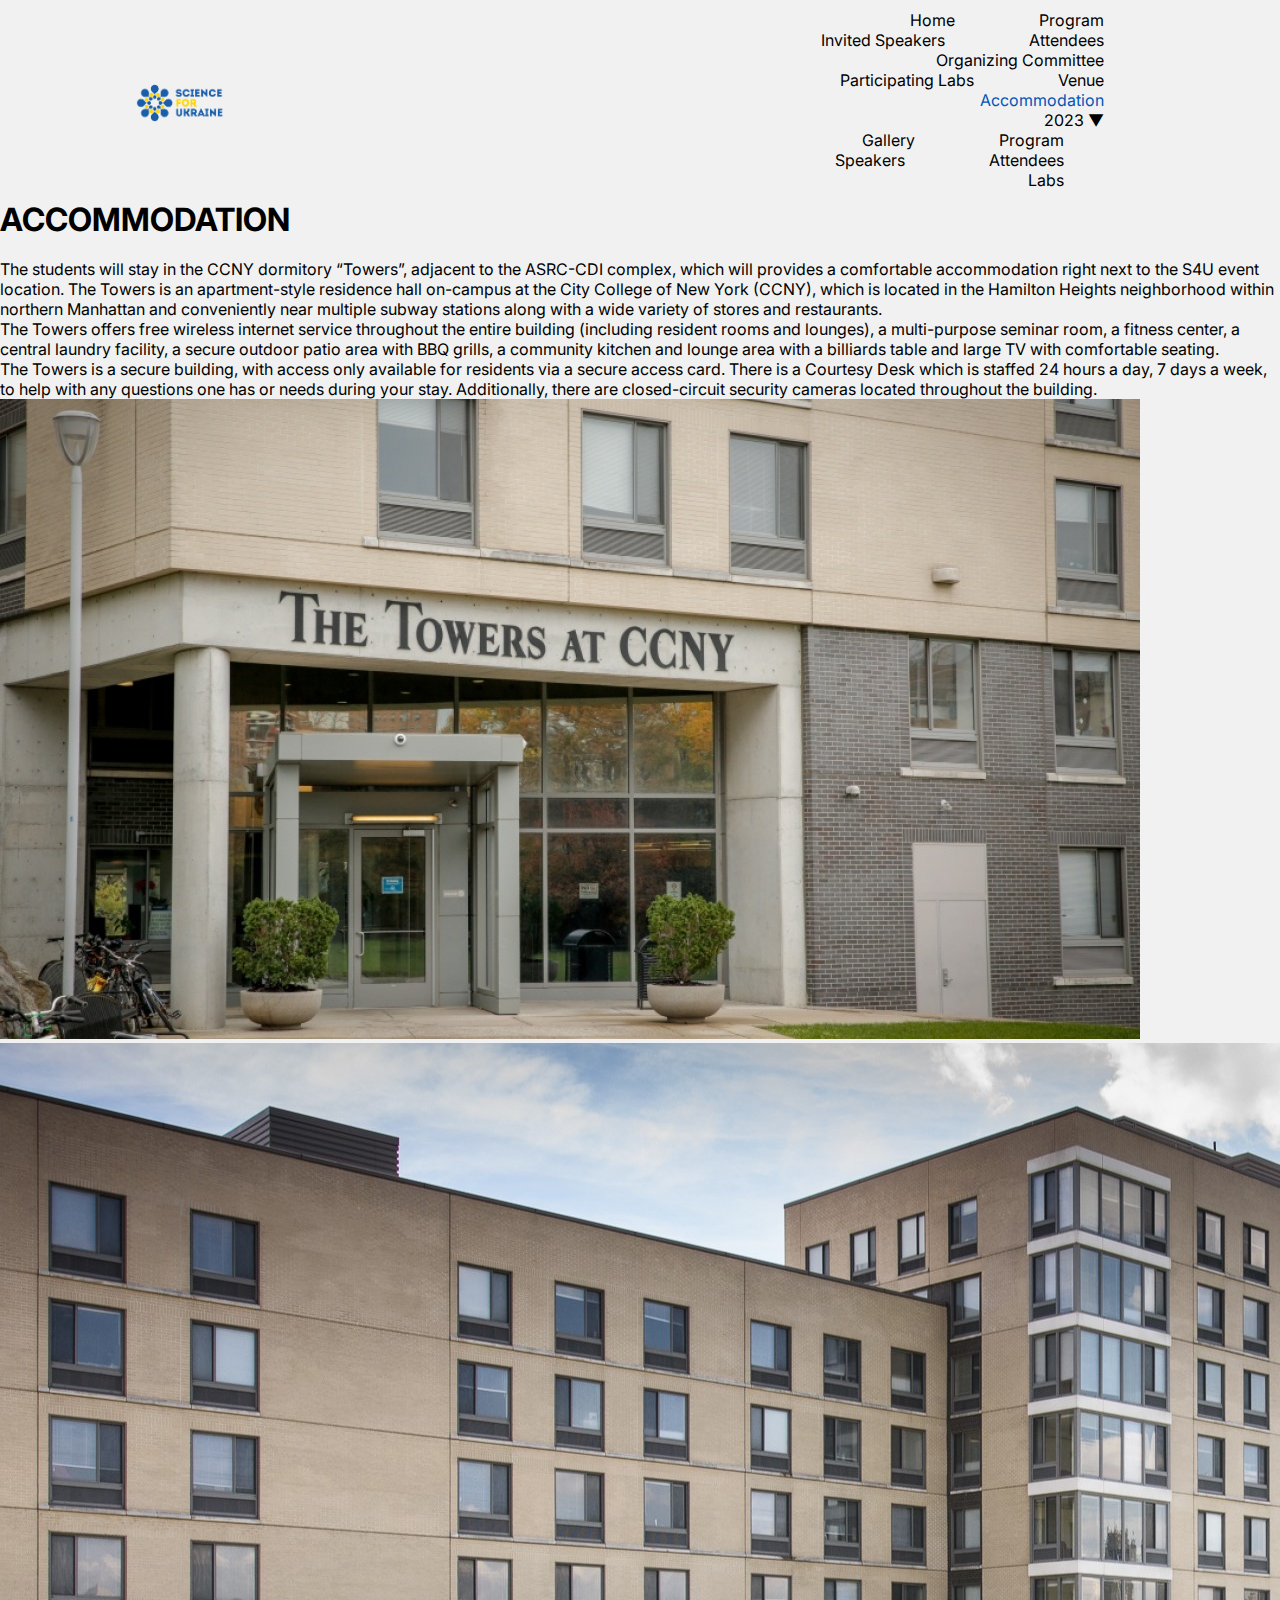
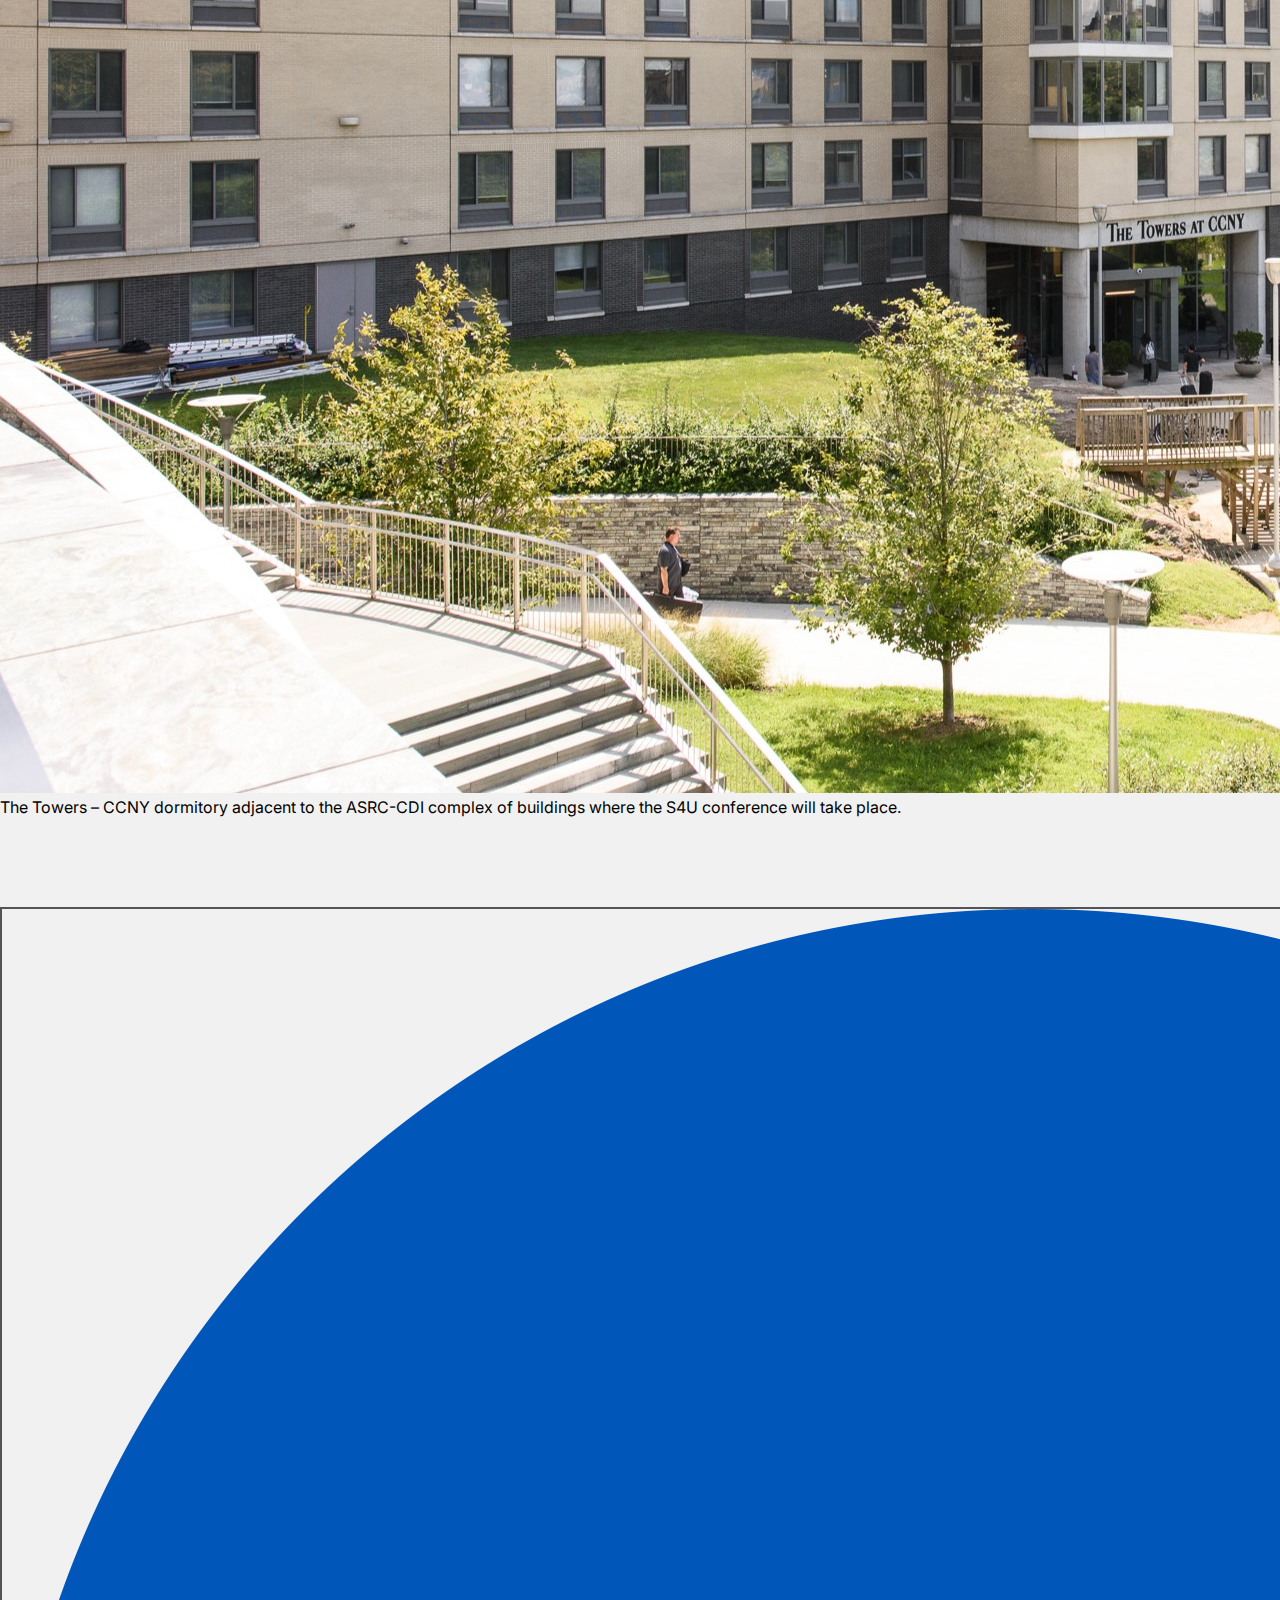
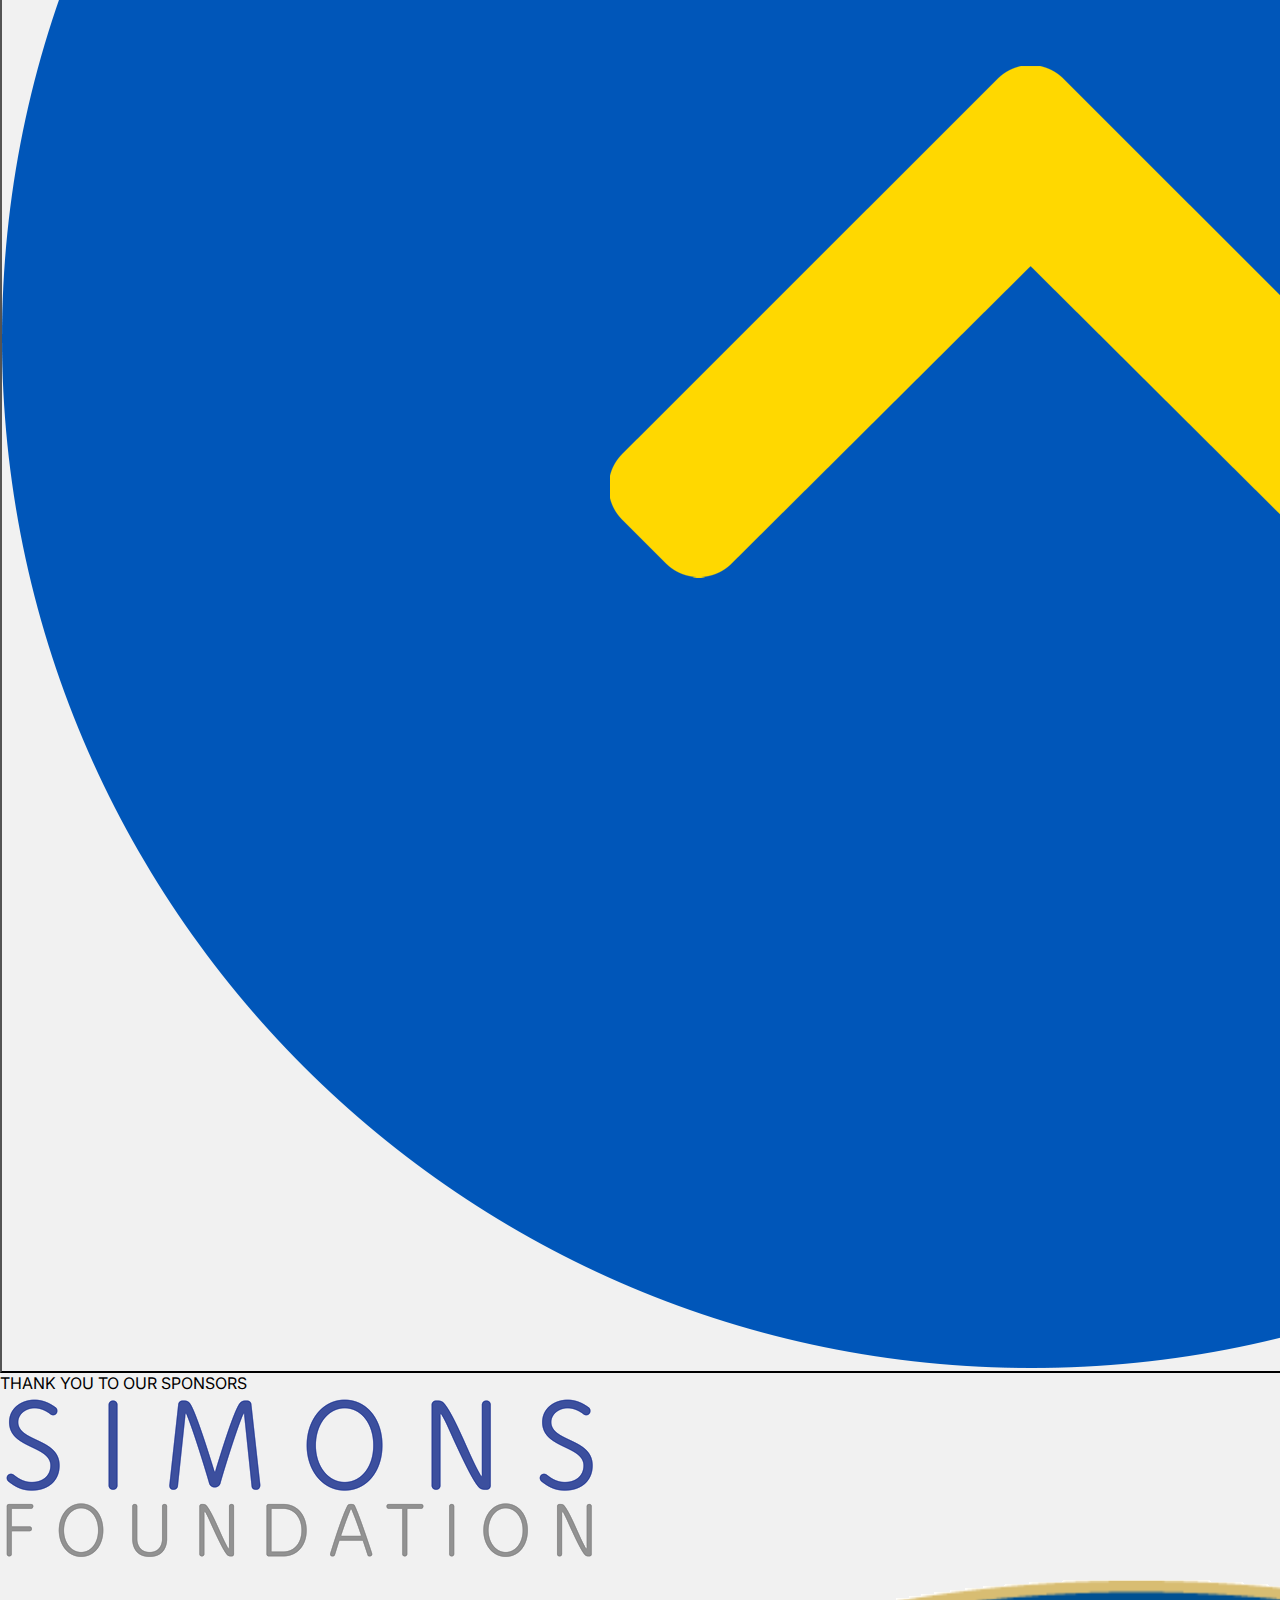
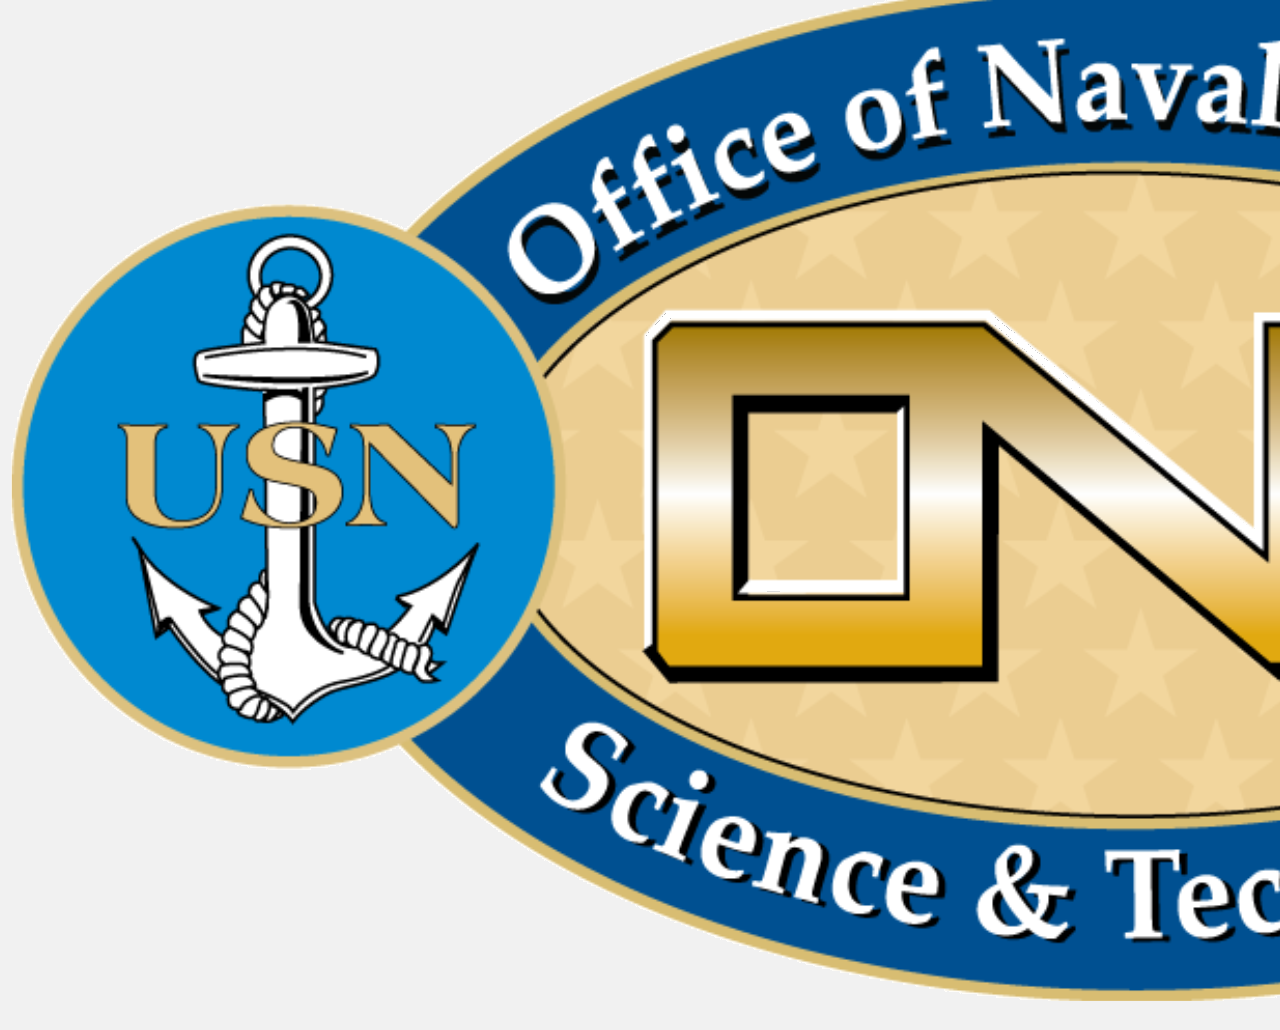
<file: accommodation.html>
<!DOCTYPE html>
<html lang="en">
<head>
    <meta charset="UTF-8">
    <meta name="viewport" content="width=device-width, initial-scale=1.0">
    <title>Invited Speakers</title>
    <link rel="stylesheet" href="style.css">
    <style>
        @import url('https://fonts.googleapis.com/css2?family=Inter:wght@300&display=swap');
    </style>
    <link rel="icon" href="favicon.ico" type="image/x-icon">
</head>
<body>
    <header class="header">
        <nav>
            <div class="logo">
                <a href="index.html"><img src="images/logo_transparent.png"></a>
            </div>
            <div class="nav-links">
                <ul>
                    <li><a href="index.html">Home</a></li>
                    <li><a href="program.html">Program</a></li>
                    <li><a href="invited-speakers.html">Invited Speakers</a></li>
                    <li><a href="attendees.html">Attendees</a></li>
                    <li><a href="organising-committee.html">Organizing Committee</a></li>
                    <li><a href="participating-labs.html">Participating Labs</a></li>
                    <li><a href="venue.html">Venue</a></li>
                    <li><a style="color:#0056B9;" href="accommodation.html">Accommodation</a></li>
                    <li class="dropdown">
                        <a href="#" class="dropbtn">2023 &#x25BC;</a>
                        <ul class="dropdown-content">
                            <li><a href="2023version.html">Gallery</a></li>
                            <li><a href="2023_program.html">Program</a></li>
                            <li><a href="2023_invited-speakers.html">Speakers</a></li>
                            <li><a href="2023_attendees.html">Attendees</a></li>
                            <li><a href="2023_participating-labs.html">Labs</a></li>
                        </ul>
                    </li>
                </ul>
            </div>
        </nav>
    </header>

    <div class="main">
        <h1 class="title">ACCOMMODATION</h1>

        
    <div class="flexgrid" style="margin-top: 20px;">
        <div class="cont">
            <p class="p1">
                The students will stay in the CCNY dormitory “Towers”, adjacent to the ASRC-CDI complex, which will 
                provides a comfortable accommodation right next to the S4U event location.
                The Towers is an apartment-style residence hall on-campus at the City College of New York (CCNY), 
                which is located in the Hamilton Heights neighborhood within northern Manhattan and conveniently
                 near multiple subway stations along with a wide variety of stores and restaurants. <br>
 	            The Towers offers free wireless internet service throughout the entire building (including resident 
                rooms and lounges), a multi-purpose seminar room, a fitness center, a central laundry facility, 
                a secure outdoor patio area with BBQ grills, a community kitchen and lounge area with a billiards table 
                and large TV with comfortable seating. <br>
 	            The Towers is a secure building, with access only available for residents via a 
                secure access card. There is a Courtesy Desk which is staffed 24 hours a day, 7 days a week, to 
                help with any questions one has or needs during your stay. Additionally, there are closed-circuit security
                 cameras located throughout the building.
            </p>
            <div class="imgcap">
            <img class="photo" src="images/tower2-ccny.jpg" alt="Placeholder Image">
            </div>

        </div>
        <img class="fullwidth" src="images/towers-ccny.jpg" alt="img">
        <p style="margin-bottom: 90px;">The Towers – CCNY dormitory adjacent to the ASRC-CDI complex of buildings where the S4U conference will take place.</p>

    </div>

    </div>

    
    
<button id="scrollToTop" onclick="scrollToTop()"><img src="images/chevronbg.png" alt="Scroll Up"></button>
        <script>
        window.addEventListener('scroll', function () {
    const scrollToTopBtn = document.getElementById('scrollToTop');
    if (window.scrollY > 300) {
        scrollToTopBtn.style.opacity = '1';
    } else {
        scrollToTopBtn.style.opacity = '0';
    }
});

function scrollToTop() {
    window.scrollTo({ top: 0, behavior: 'smooth' });
}
        </script>

        <footer class="footer">
        <div class="footer-container">
        <p class="ty">THANK YOU TO OUR SPONSORS</p>
        <div class="sponsor-logos">
            <a target="_blank" href="https://www.simonsfoundation.org/"><img src="images/simons.webp" alt="Simons Foundation"></a>
            <a target="_blank" href="https://www.nre.navy.mil/"><img src="images/ONR.png" alt="ONR"></a>
        </div>
        </div>
    </footer>
</body>
</html>
</file>
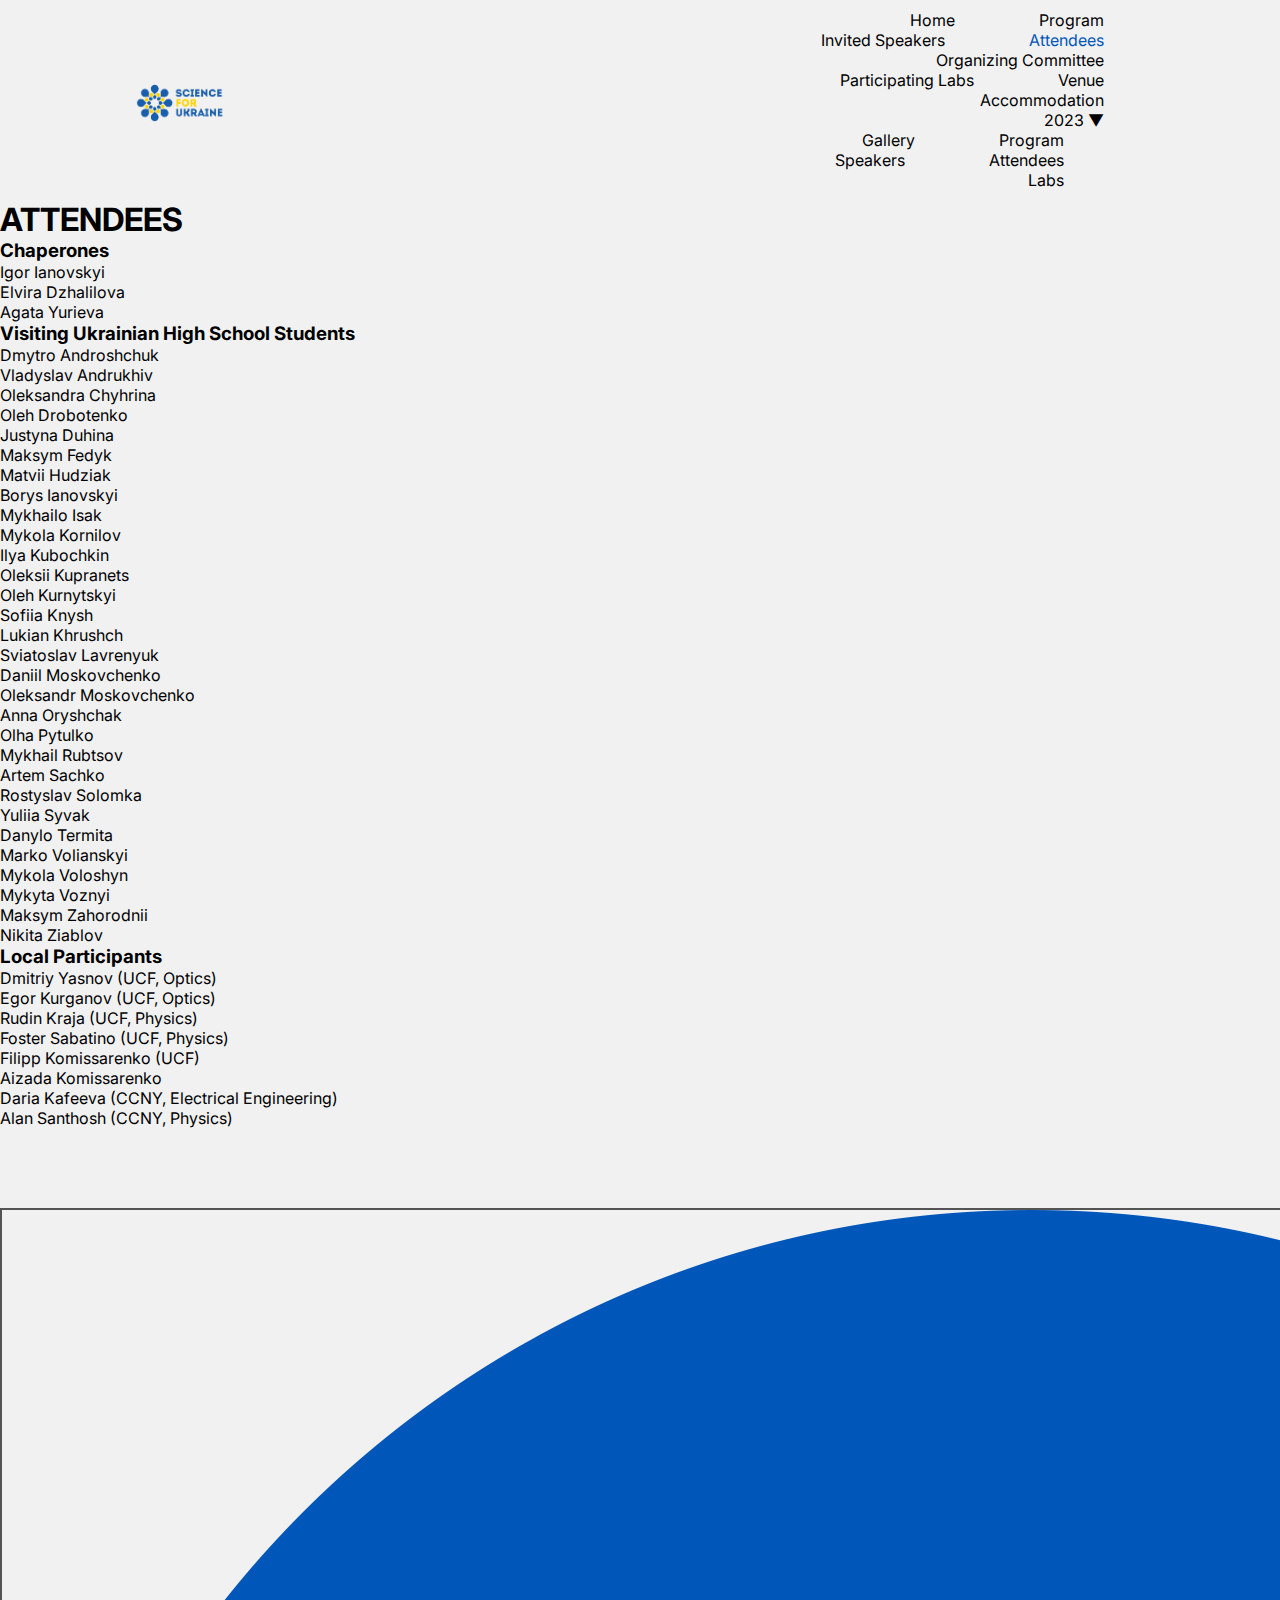
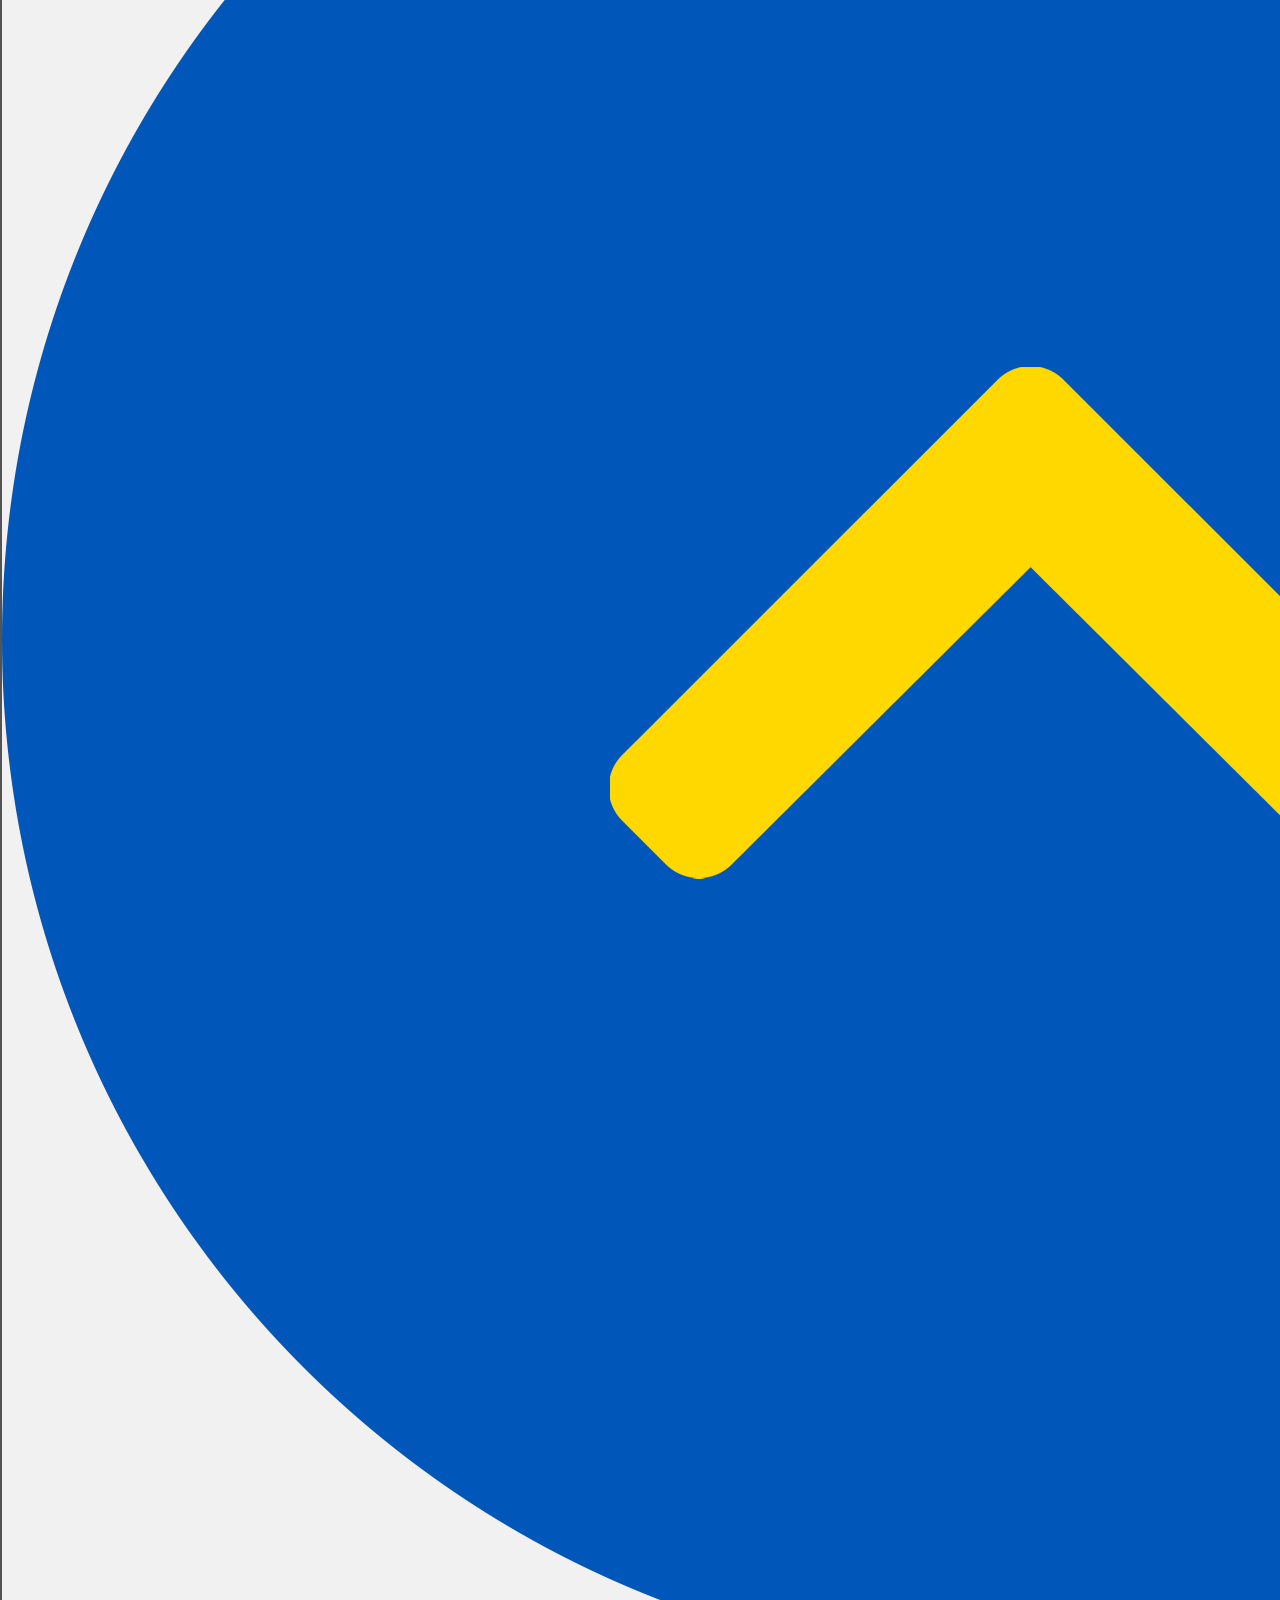
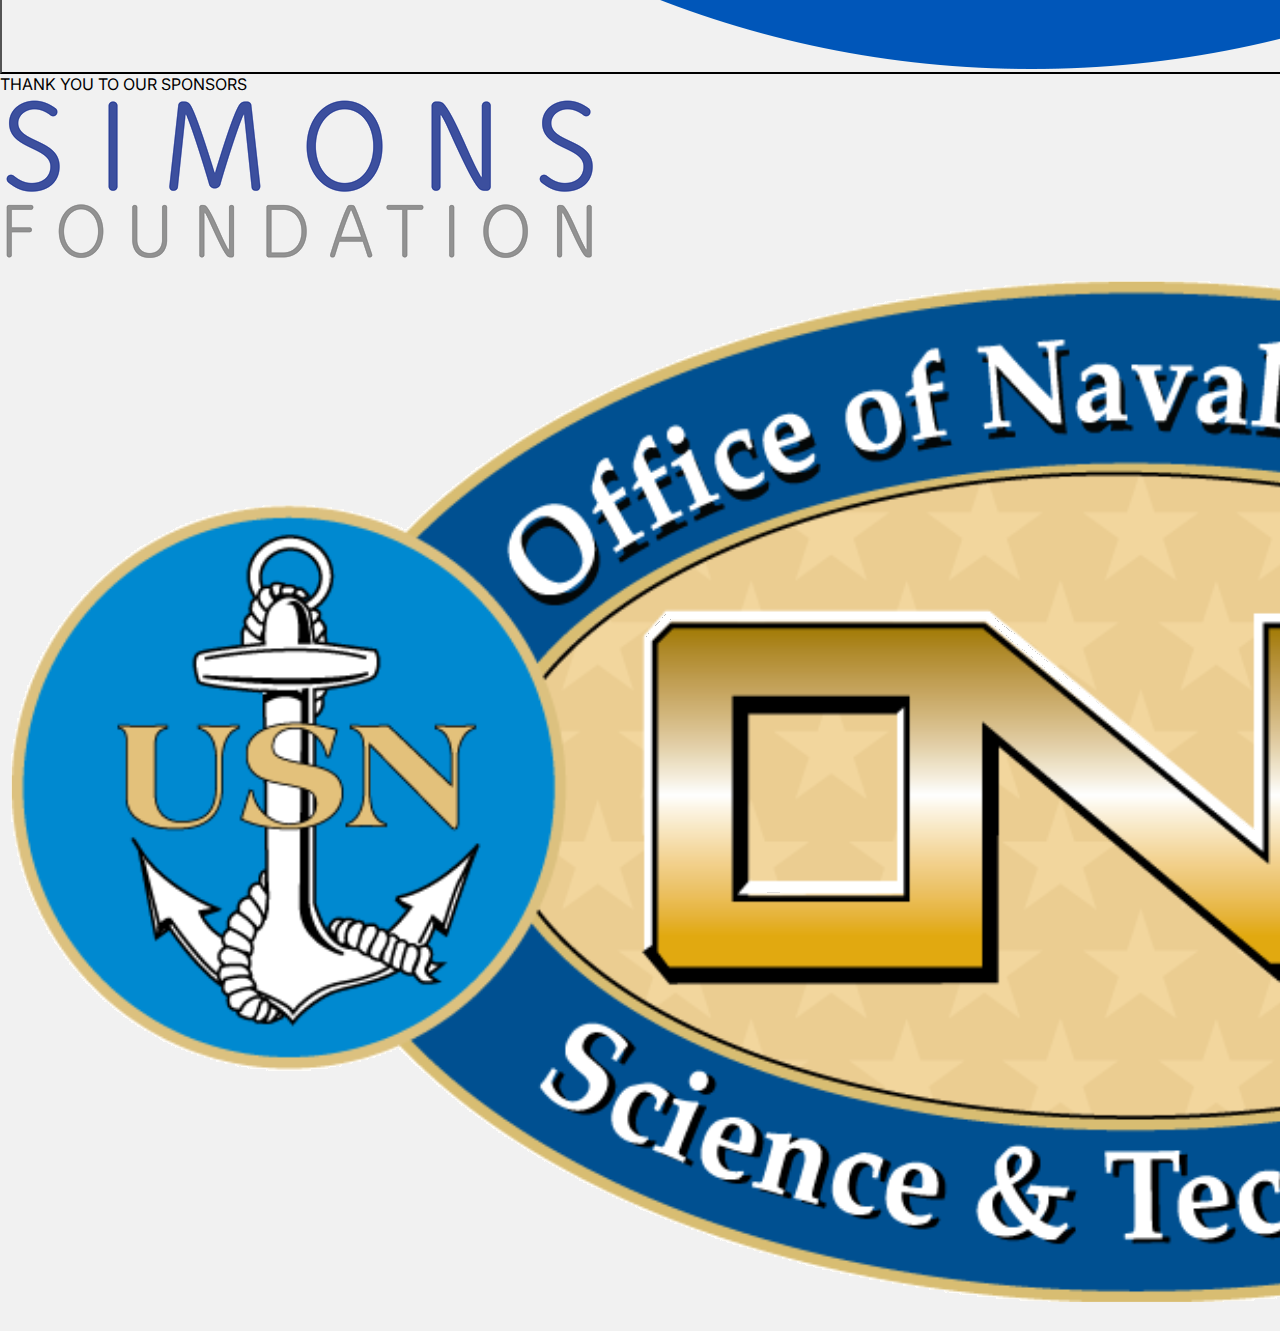
<file: attendees.html>
<!DOCTYPE html>
<html lang="en">
<head>
    <meta charset="UTF-8">
    <meta name="viewport" content="width=device-width, initial-scale=1.0">
    <title>Attendees</title>
    <link rel="stylesheet" href="style.css">
    <style>
        @import url('https://fonts.googleapis.com/css2?family=Inter:wght@300&display=swap');
    </style>
    <link rel="icon" href="favicon.ico" type="image/x-icon">
</head>
<body>
    <header class="header">
        <nav>
            <div class="logo">
                <a href="index.html"><img src="images/logo_transparent.png"></a>
            </div>
            <div class="nav-links">
                <ul>
                    <li><a href="index.html">Home</a></li>
                    <li><a href="program.html">Program</a></li>
                    <li><a href="invited-speakers.html">Invited Speakers</a></li>
                    <li><a style="color:#0056B9;" href="attendees.html">Attendees</a></li>
                    <li><a href="organising-committee.html">Organizing Committee</a></li>
                    <li><a href="participating-labs.html">Participating Labs</a></li>
                    <li><a href="venue.html">Venue</a></li>
                    <li><a href="accommodation.html">Accommodation</a></li>
                    <li class="dropdown">
                        <a href="#" class="dropbtn">2023 &#x25BC;</a>
                        <ul class="dropdown-content">
                            <li><a href="2023version.html">Gallery</a></li>
                            <li><a href="2023_program.html">Program</a></li>
                            <li><a href="2023_invited-speakers.html">Speakers</a></li>
                            <li><a href="2023_attendees.html">Attendees</a></li>
                            <li><a href="2023_participating-labs.html">Labs</a></li>
                        </ul>
                    </li>
                </ul>
            </div>
        </nav>
    </header>

    <div class="main">
        
        <h1 class="title">ATTENDEES</h1>
        
        <h3 class="position">Chaperones</h3>
        <ul class="attendeeslist">
            <li class="uname">
                <span>Igor Ianovskyi</span>
            </li>
            <li class="uname">
                <span>Elvira Dzhalilova</span>
            </li>
            <li class="uname">
                <span>Agata Yurieva</span>
            </li>
        </ul>

        <h3 class="position">Visiting Ukrainian High School Students</h3>
        <ul class="attendeeslist">
            <li class="uname">
                <span>Dmytro Androshchuk</span>
            </li>
            <li class="uname">
                <span>Vladyslav Andrukhiv</span>
            </li>
            <li class="uname">
                <span>Oleksandra Chyhrina</span>
            </li>
            <li class="uname">
                <span>Oleh Drobotenko</span>
            </li>
            <li class="uname">
                <span>Justyna Duhina</span>
            </li>
            <li class="uname">
                <span>Maksym Fedyk</span>
            </li>
            <li class="uname">
                <span>Matvii Hudziak</span>
            </li>
            <li class="uname">
                <span>Borys Ianovskyi</span>
            </li>
            <li class="uname">
                <span>Mykhailo Isak</span>
            </li>
            <li class="uname">
                <span>Mykola Kornilov</span>
            </li>
            <li class="uname">
                <span>Ilya Kubochkin</span>
            </li>
            <li class="uname">
                <span>Oleksii Kupranets</span>
            </li>
            <li class="uname">
                <span>Oleh Kurnytskyi</span>
            </li>
            <li class="uname">
                <span>Sofiia Knysh</span>
            </li>
            <li class="uname">
                <span>Lukian Khrushch</span>
            </li>
            <li class="uname">
                <span>Sviatoslav Lavrenyuk</span>
            </li>
            <li class="uname">
                <span>Daniil Moskovchenko</span>
            </li>
            <li class="uname">
                <span>Oleksandr Moskovchenko</span>
            </li>
            <li class="uname">
                <span>Anna Oryshchak</span>
            </li>
            <li class="uname">
                <span>Olha Pytulko</span>
            </li>
            <li class="uname">
                <span>Mykhail Rubtsov</span>
            </li>
            <li class="uname">
                <span>Artem Sachko</span>
            </li>
            <li class="uname">
                <span>Rostyslav Solomka</span>
            </li>
            <li class="uname">
                <span>Yuliia Syvak</span>
            </li>
            <li class="uname">
                <span>Danylo Termita</span>
            </li>
            <li class="uname">
                <span>Marko Volianskyi</span>
            </li>
            <li class="uname">
                <span>Mykola Voloshyn</span>
            </li>
            <li class="uname">
                <span>Mykyta Voznyi</span>
            </li>
            <li class="uname">
                <span>Maksym Zahorodnii</span>
            </li>
            <li class="uname">
                <span>Nikita Ziablov</span>
            </li>
        </ul>

        <h3 class="position">Local Participants</h3>
        <ul class="attendeeslist">
            <li class="uname">
                <span>Dmitriy Yasnov (UCF, Optics)</span>
            </li>
            <li class="uname">
                <span>Egor Kurganov (UCF, Optics) </span>
            </li>
            <li class="uname">
                <span>Rudin Kraja (UCF, Physics)</span>
            </li>
            <li class="uname">
                <span>Foster Sabatino (UCF, Physics)</span>
            </li>
            <li class="uname">
                <span>Filipp Komissarenko (UCF)</span>
            </li>
            <li class="uname">
                <span>Aizada Komissarenko</span>
            </li>
            <li class="uname">
                <span>Daria Kafeeva (CCNY, Electrical Engineering)</span>
            </li>
            <li class="uname">
                <span>Alan Santhosh (CCNY, Physics)</span>
            </li>
        </ul> <br><br><br><br>

    </div>
    
    
<button id="scrollToTop" onclick="scrollToTop()"><img src="images/chevronbg.png" alt="Scroll Up"></button>
        <script>
        window.addEventListener('scroll', function () {
    const scrollToTopBtn = document.getElementById('scrollToTop');
    if (window.scrollY > 300) {
        scrollToTopBtn.style.opacity = '1';
    } else {
        scrollToTopBtn.style.opacity = '0';
    }
});

function scrollToTop() {
    window.scrollTo({ top: 0, behavior: 'smooth' });
}
        </script>

        <footer class="footer">
        <div class="footer-container">
        <p class="ty">THANK YOU TO OUR SPONSORS</p>
        <div class="sponsor-logos">
            <a target="_blank" href="https://www.simonsfoundation.org/"><img src="images/simons.webp" alt="Simons Foundation"></a>
            <a target="_blank" href="https://www.nre.navy.mil/"><img src="images/ONR.png" alt="ONR"></a>
        </div>
        </div>
    </footer>
</body>

</html>
</file>
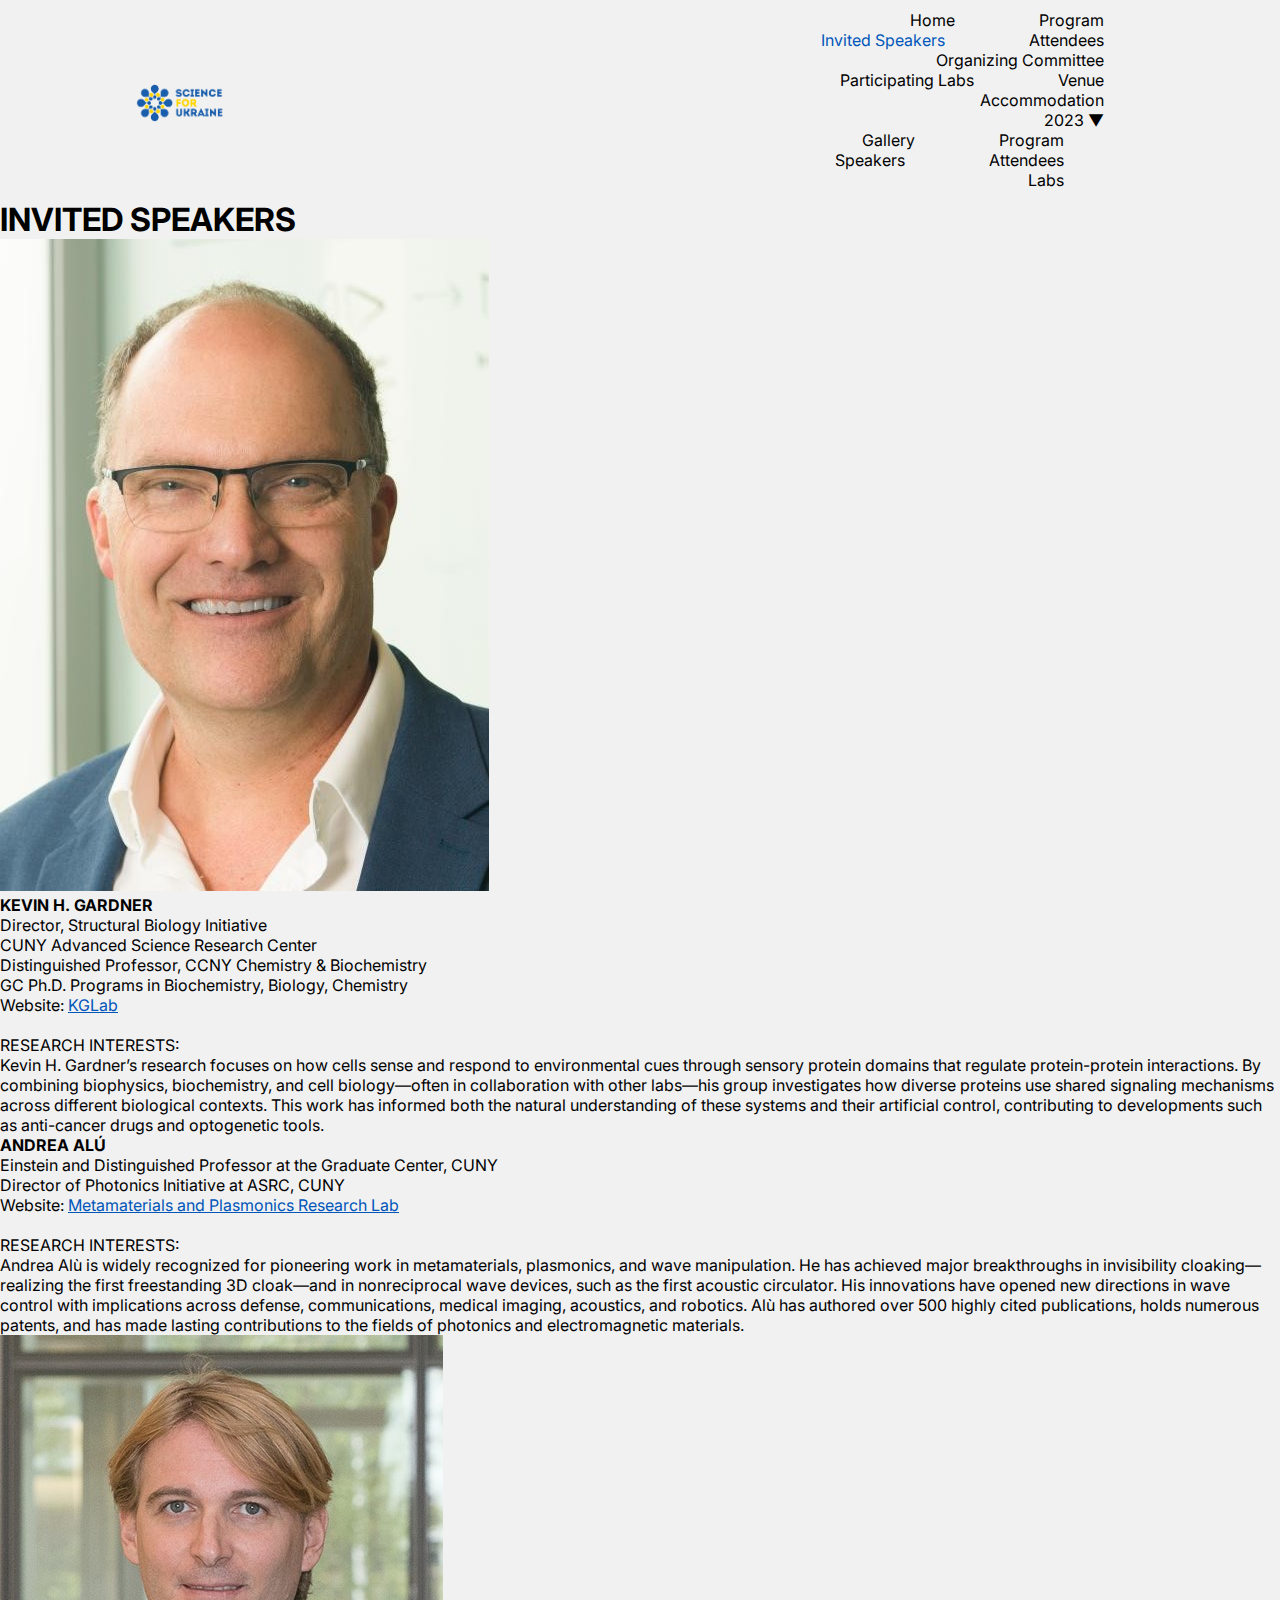
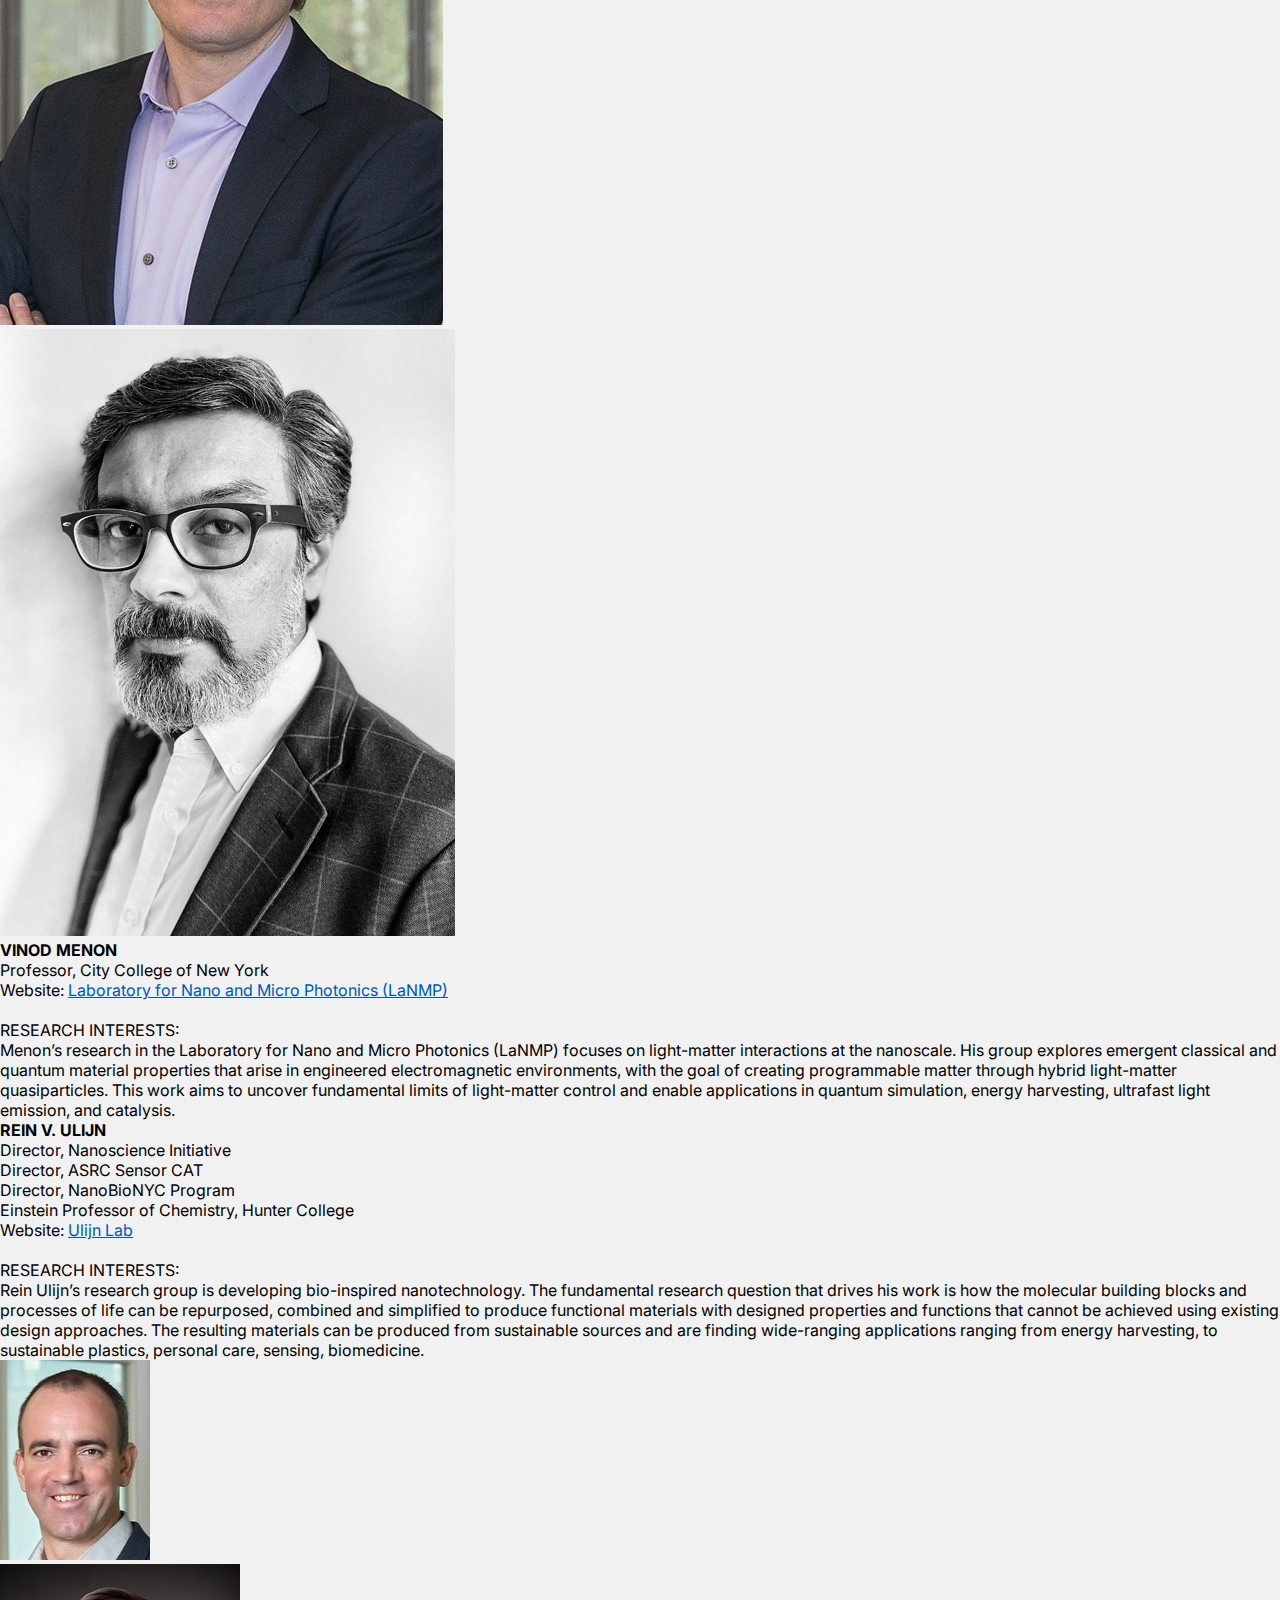
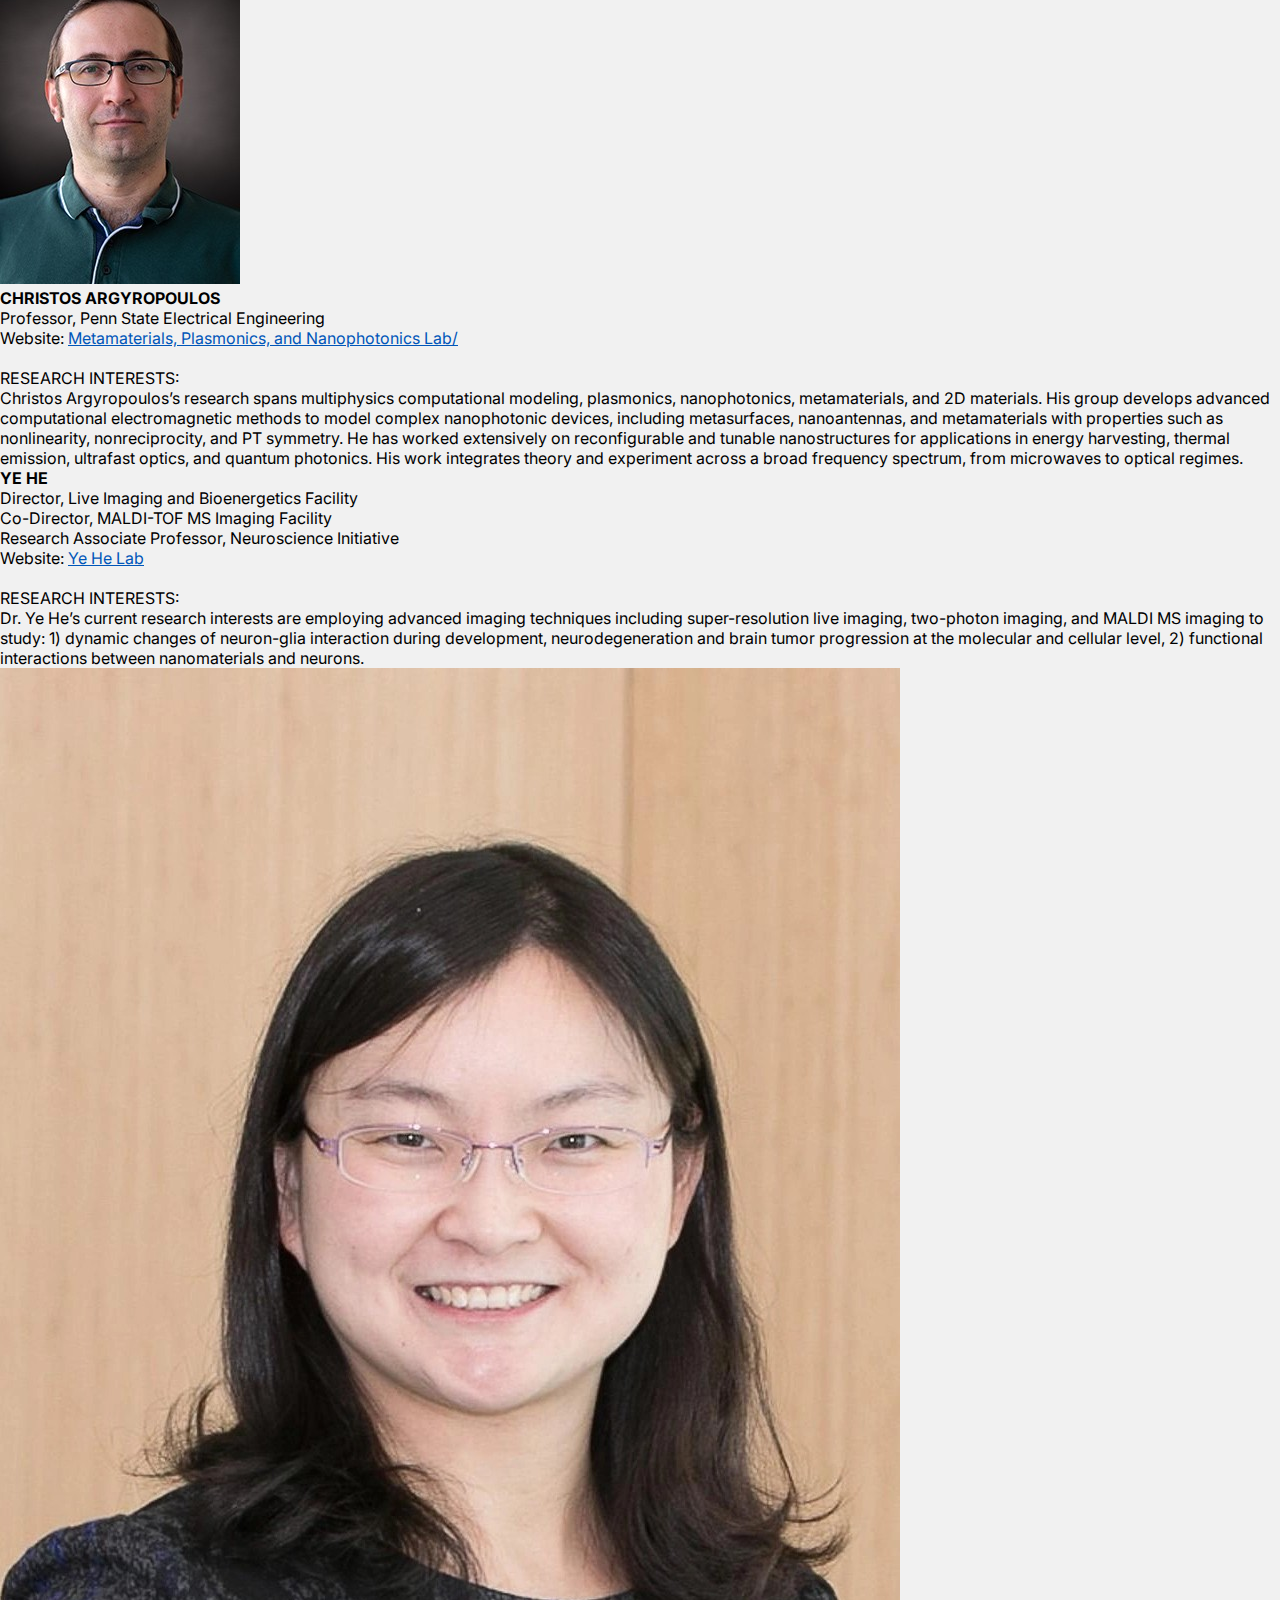
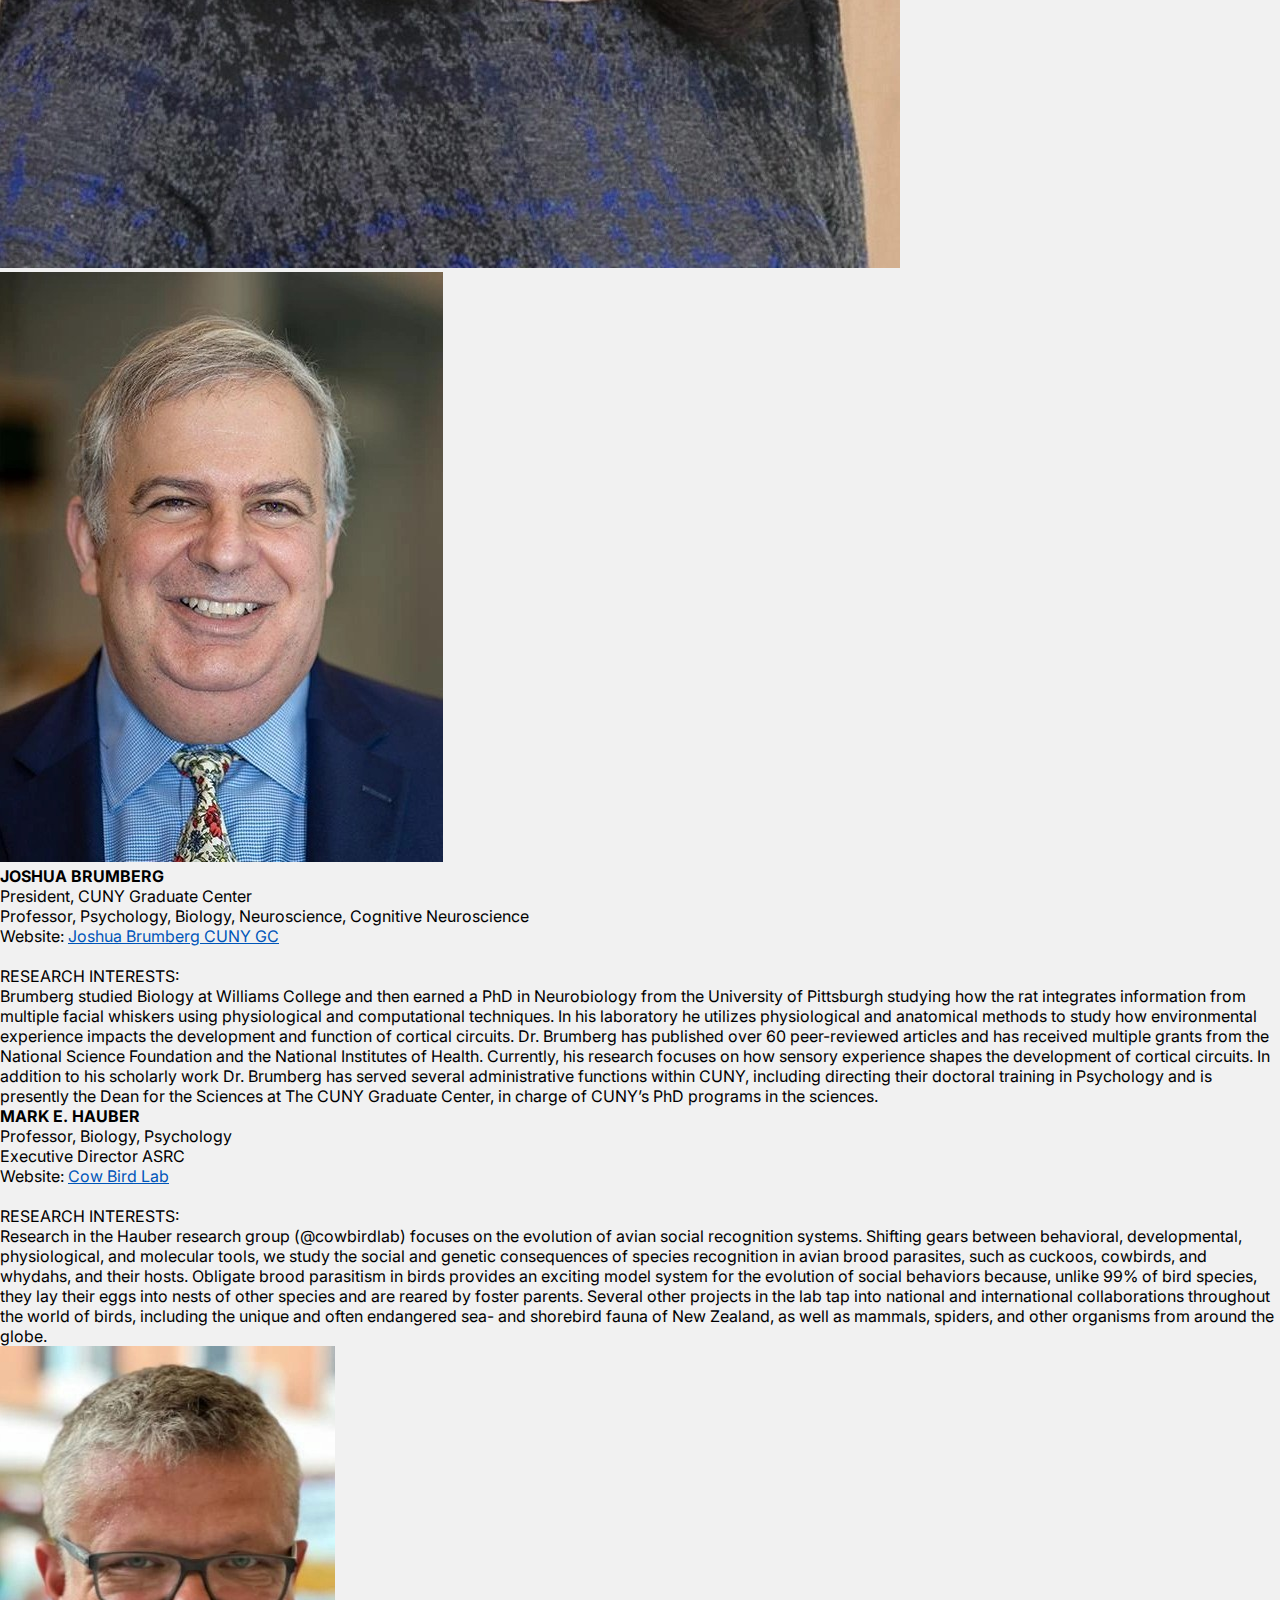
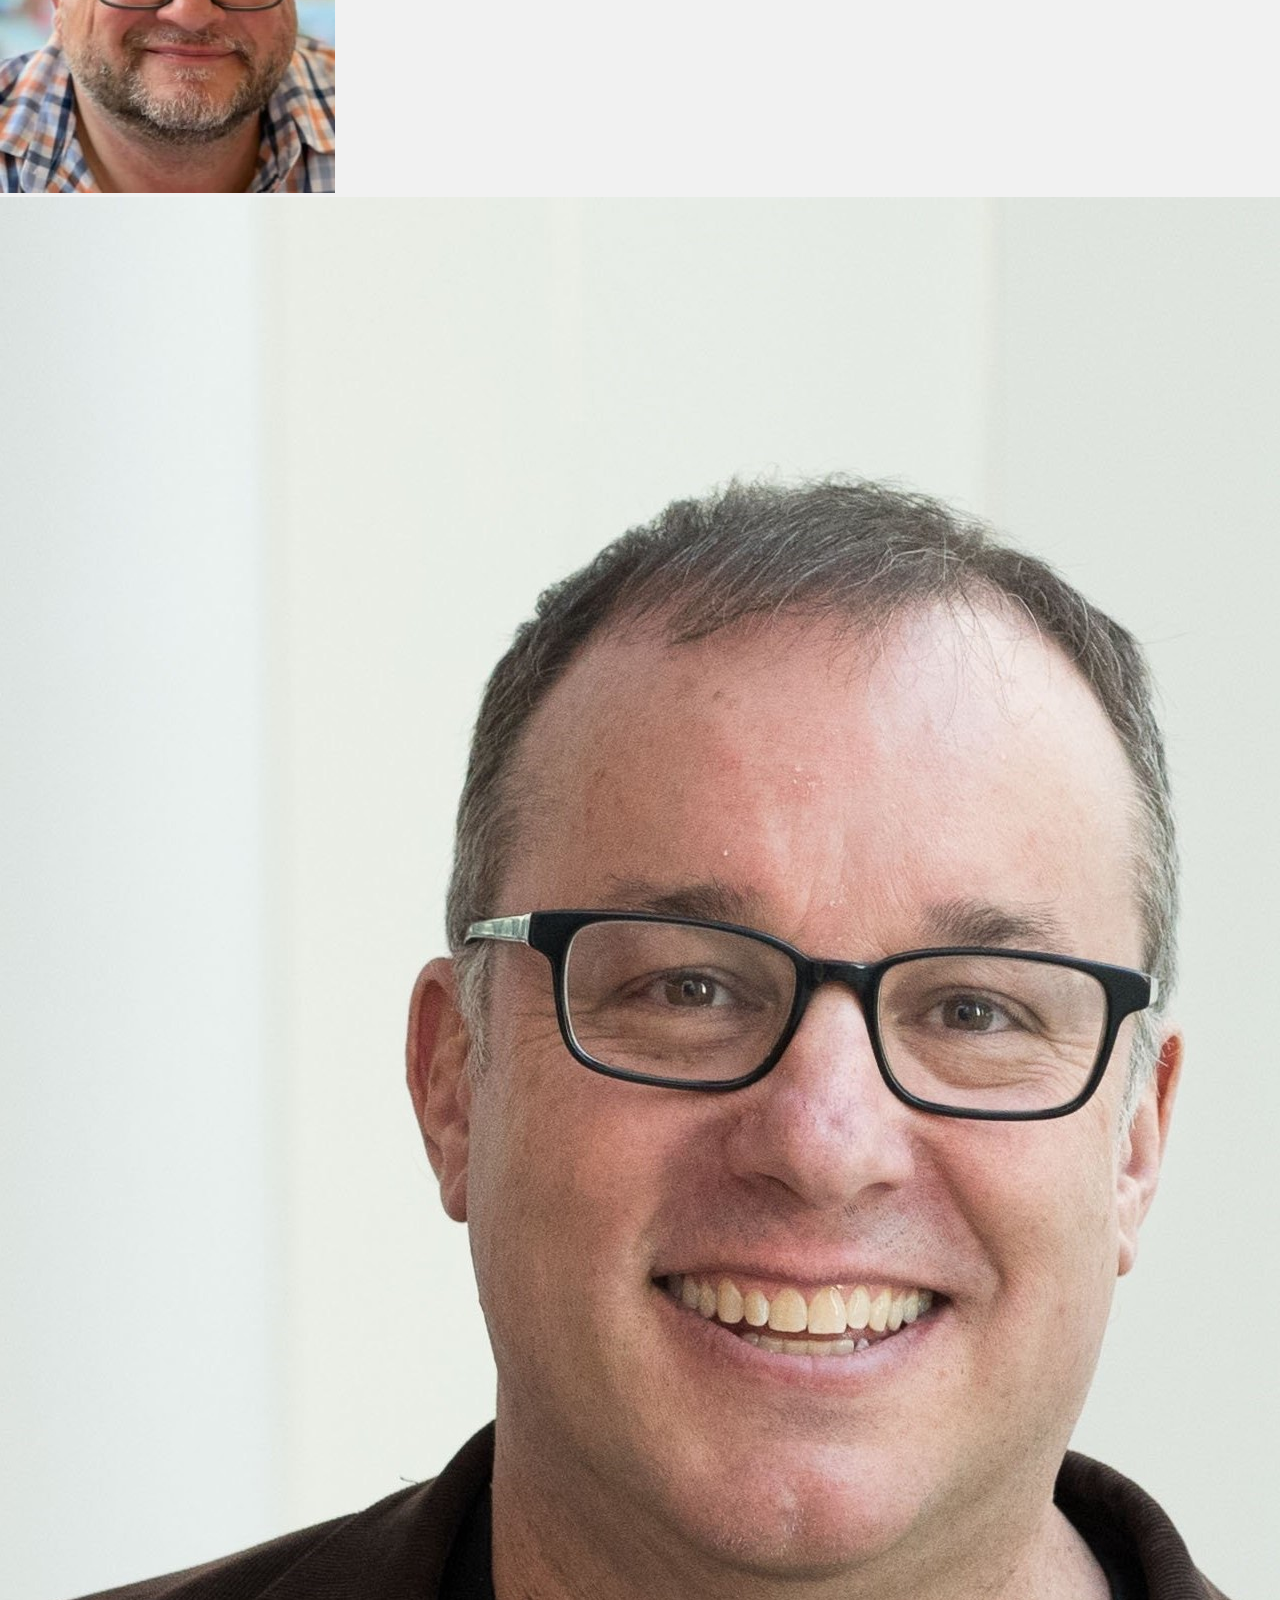
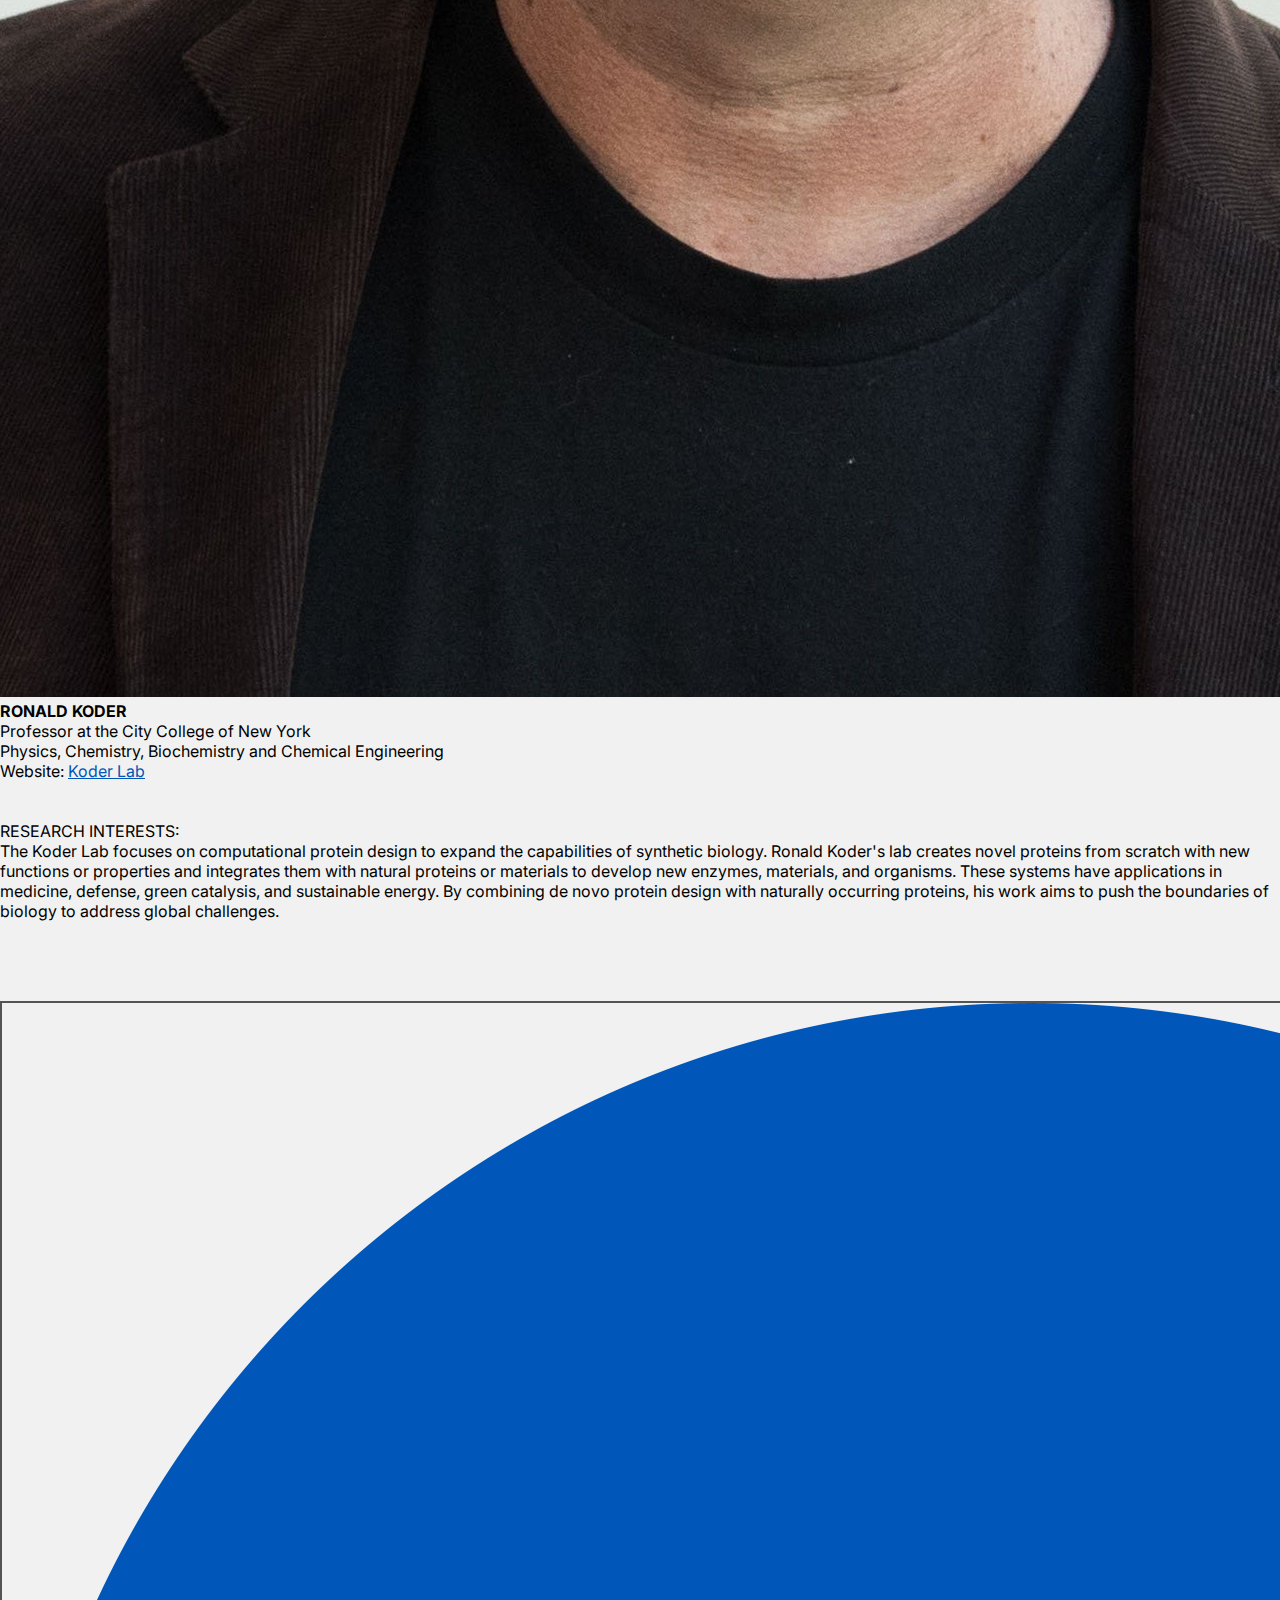
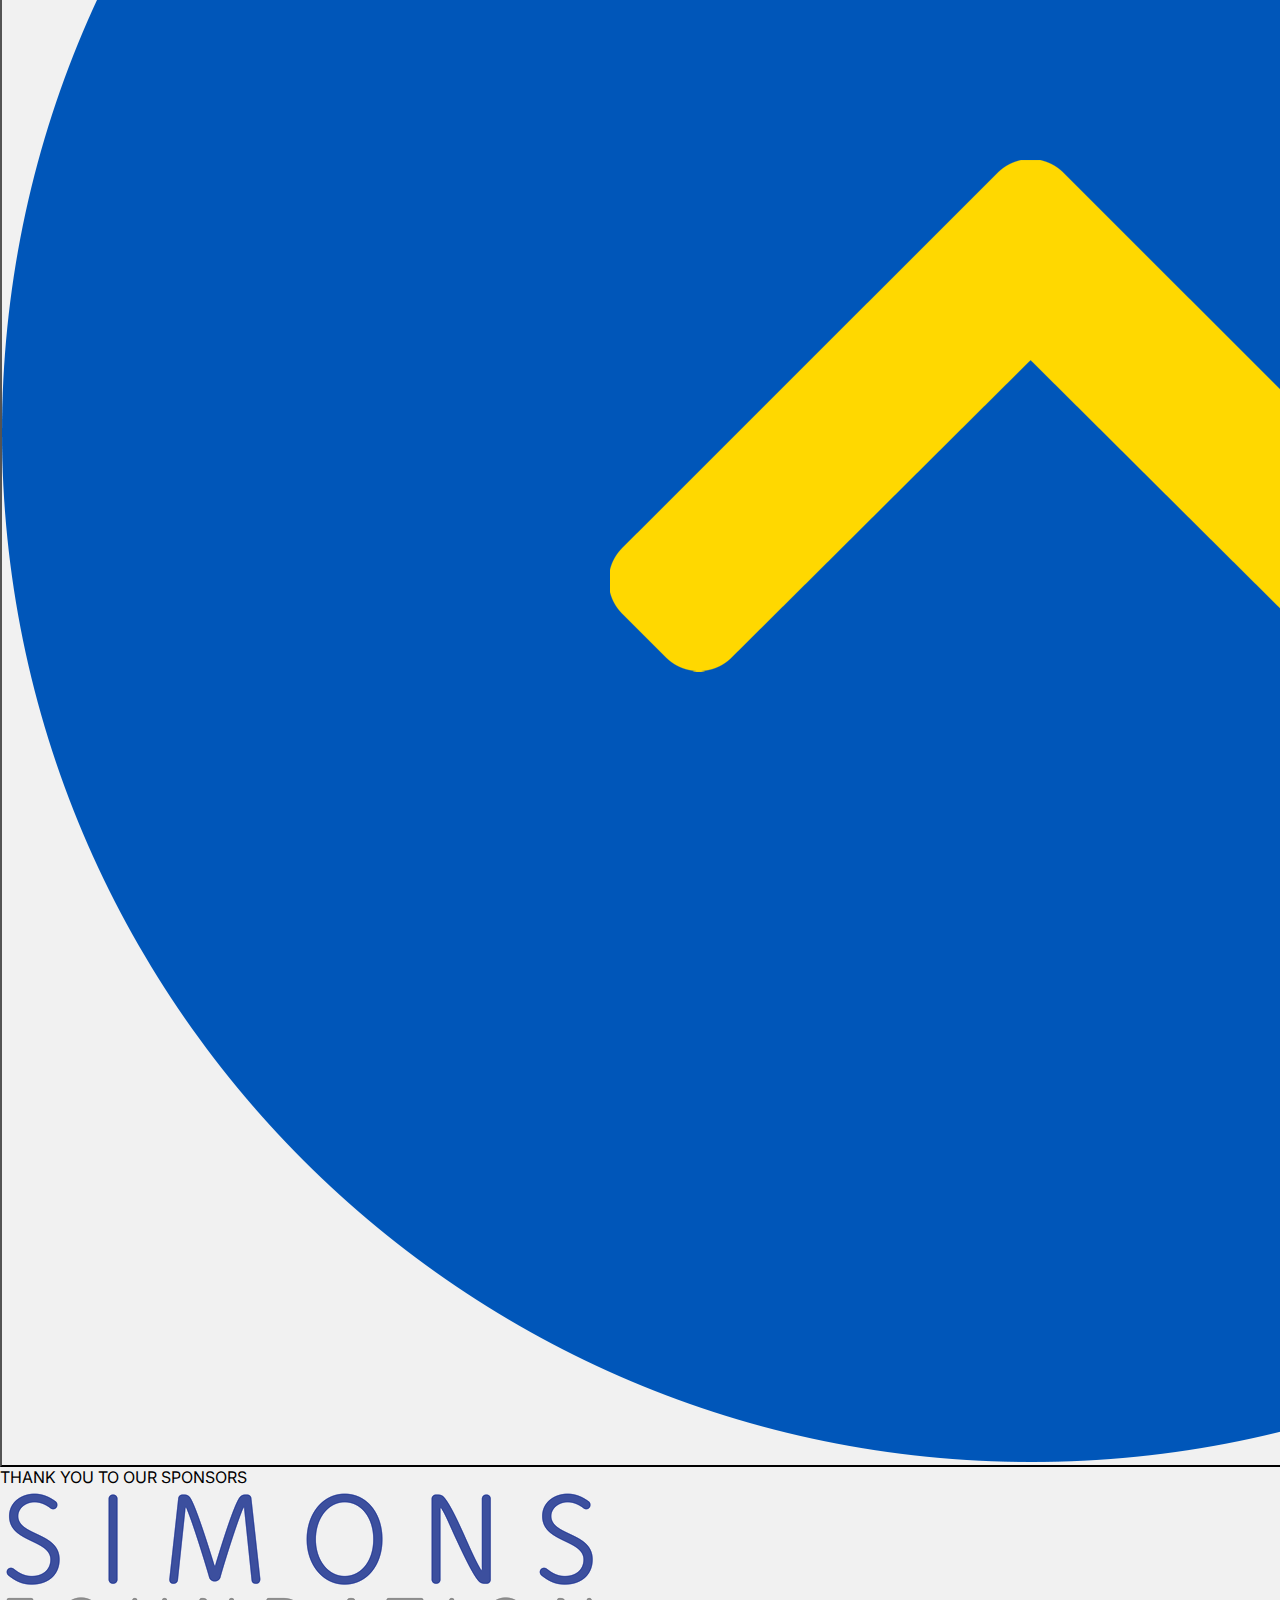
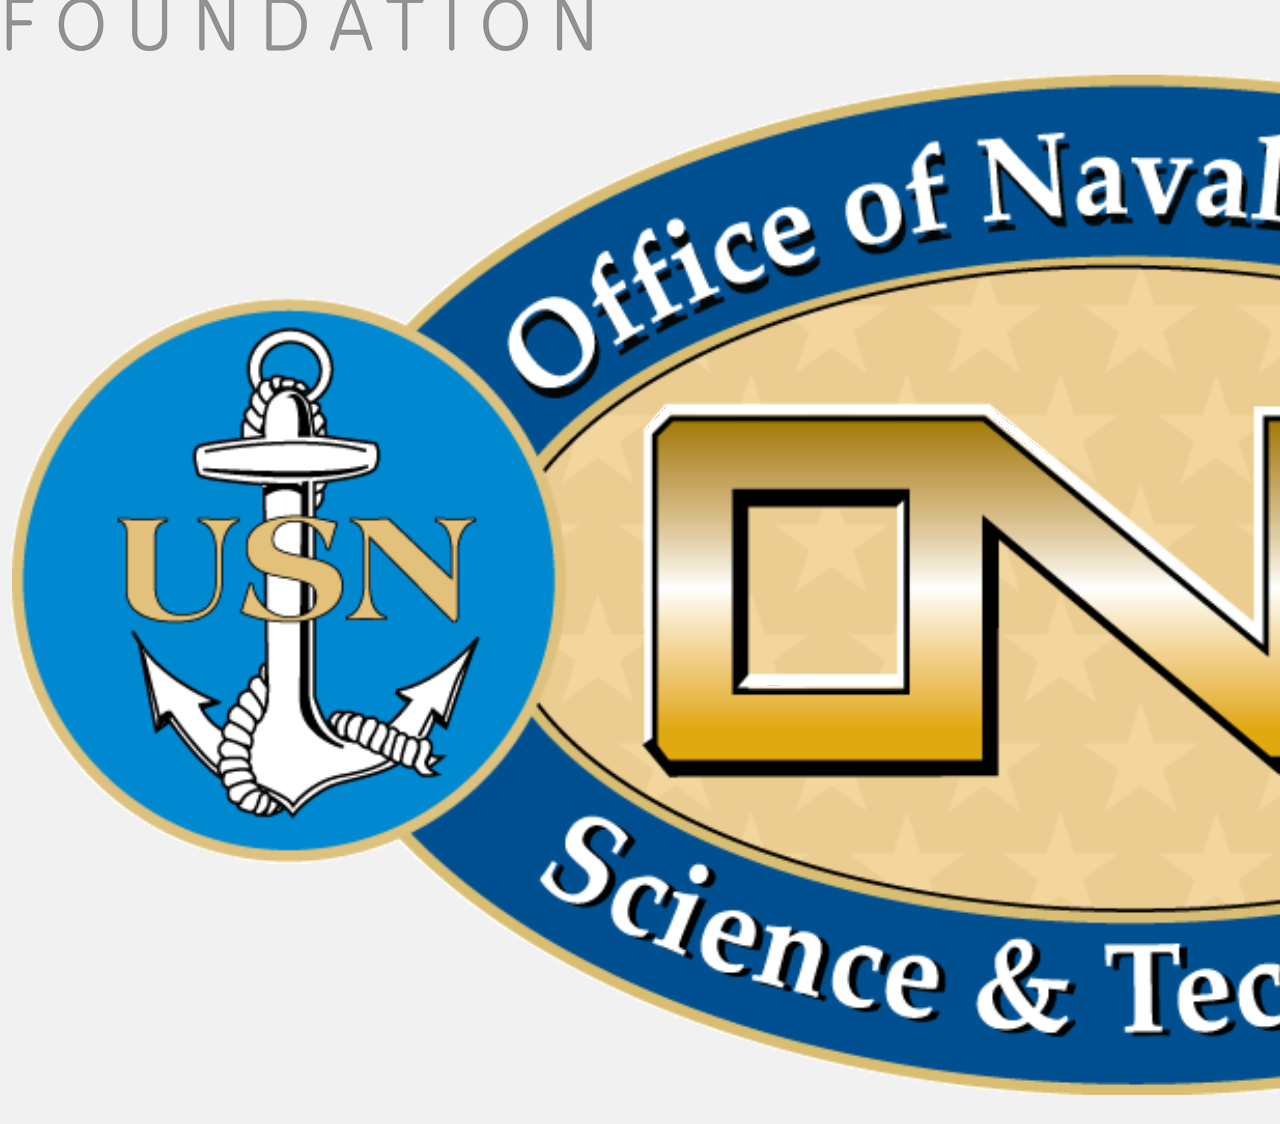
<file: invited-speakers.html>
<!DOCTYPE html>
<html lang="en">
<head>
    <meta charset="UTF-8">
    <meta name="viewport" content="width=device-width, initial-scale=1.0">
    <title>Invited Speakers</title>
    <link rel="stylesheet" href="style.css">
    <style>
        @import url('https://fonts.googleapis.com/css2?family=Inter:wght@300&display=swap');
    </style>
    <link rel="icon" href="favicon.ico" type="image/x-icon">
</head>
<body>
    <header class="header">
        <nav>
            <div class="logo">
                <a href="index.html"><img src="images/logo_transparent.png"></a>
            </div>
            <div class="nav-links">
                <ul>
                    <li><a href="index.html">Home</a></li>
                    <li><a href="program.html">Program</a></li>
                    <li><a style="color:#0056B9;" href="invited-speakers.html">Invited Speakers</a></li>
                    <li><a href="attendees.html">Attendees</a></li>
                    <li><a href="organising-committee.html">Organizing Committee</a></li>
                    <li><a href="participating-labs.html">Participating Labs</a></li>
                    <li><a href="venue.html">Venue</a></li>
                    <li><a href="accommodation.html">Accommodation</a></li>
                    <li class="dropdown">
                        <a href="#" class="dropbtn">2023 &#x25BC;</a>
                        <ul class="dropdown-content">
                            <li><a href="2023version.html">Gallery</a></li>
                            <li><a href="2023_program.html">Program</a></li>
                            <li><a href="2023_invited-speakers.html">Speakers</a></li>
                            <li><a href="2023_attendees.html">Attendees</a></li>
                            <li><a href="2023_participating-labs.html">Labs</a></li>
                        </ul>
                    </li>
                </ul>
            </div>
        </nav>
    </header>

    <div class="main clearfix">
        
        <h1 class="title" id="speakers">INVITED SPEAKERS</h1>

        <div class="flexgrid">

            <div class="entry">
                <img class="photo-left" src="images/gardner.jpg" alt="Placeholder Image">
                <p class="paragraph-right" style="font-size: 100%">
                    <b class="name">KEVIN H. GARDNER</b> <br>
                    Director, Structural Biology Initiative<br>
                    CUNY Advanced Science Research Center <br>
                    Distinguished Professor, CCNY Chemistry & Biochemistry<br>
                    GC Ph.D. Programs in Biochemistry, Biology, Chemistry<br>
                    Website: <a a target="_blank" style="color:#0056B9;" href="https://kglab.org/">
                        KGLab
                    </a><br> <br>
                    RESEARCH INTERESTS: <br>
                    Kevin H. Gardner’s research focuses on how cells sense and respond to environmental cues through sensory protein domains that regulate 
                    protein-protein interactions. By combining biophysics, biochemistry, and cell biology—often in collaboration with other labs—his group 
                    investigates how diverse proteins use shared signaling mechanisms across different biological contexts. This work has informed both the 
                    natural understanding of these systems and their artificial control, contributing to developments such as anti-cancer drugs and optogenetic tools.
                </p>
            </div>
            
            <div class="entry">
                <p class="paragraph-left" style="font-size: 100%">
                    <b class="name">ANDREA ALÚ</b> <br>
                    Einstein and Distinguished Professor at the Graduate Center, CUNY <br>
                    Director of Photonics Initiative at ASRC, CUNY <br>
                    Website: <a a target="_blank" style="color:#0056B9;" href="http://www.alulab.org/">Metamaterials and Plasmonics Research Lab</a><br> <br>
                    RESEARCH INTERESTS: <br>
                    Andrea Alù is widely recognized for pioneering work in metamaterials, plasmonics, and wave manipulation. He has achieved major 
                    breakthroughs in invisibility cloaking—realizing the first freestanding 3D cloak—and in nonreciprocal wave devices, such as the first acoustic circulator. 
                    His innovations have opened new directions in wave control with implications across defense, communications, medical imaging, acoustics, and robotics. 
                    Alù has authored over 500 highly cited publications, holds numerous patents, and has made lasting contributions to the fields of photonics and electromagnetic materials.

                </p>
                <img class="photo-right" src="images/alu2.jpg" alt="Placeholder Image">
            </div>

            <div class="entry">
                <img class="photo-left" src="images/menon.jpg" alt="Placeholder Image" >                
                <p class="paragraph-right" style="font-size: 100%">
                    <b class="name">VINOD MENON</b> <br>
                    Professor, City College of New York <br>
                    Website: <a target="_blank" style="color:#0056B9;" href="https://lanmp.org/">Laboratory for Nano and Micro Photonics (LaNMP)</a> <br> <br>
                    RESEARCH INTERESTS: <br>
                    Menon’s research in the Laboratory for Nano and Micro Photonics (LaNMP) focuses on light-matter interactions at the nanoscale. 
                    His group explores emergent classical and quantum material properties that arise in engineered electromagnetic environments, with the goal 
                    of creating programmable matter through hybrid light-matter quasiparticles. This work aims to uncover fundamental limits of light-matter 
                    control and enable applications in quantum simulation, energy harvesting, ultrafast light emission, and catalysis.
                </p>
            </div>
            
            <div class="entry">
                <p class="paragraph-left" style="font-size: 100%">
                    <b class="name">REIN V. ULIJN</b> <br>
                    Director, Nanoscience Initiative<br>
                    Director, ASRC Sensor CAT<br>
                    Director, NanoBioNYC Program<br>
                    Einstein Professor of Chemistry, Hunter College<br>
                    Website: <a a target="_blank" style="color:#0056B9;" href="https://www.ulijnlab.com/">Ulijn Lab</a><br> <br>
                    RESEARCH INTERESTS: <br>
                    Rein Ulijn’s research group is developing bio-inspired nanotechnology. The fundamental research question that drives his work is how the 
                    molecular building blocks and processes of life can be repurposed, combined and simplified to produce functional materials with designed 
                    properties and functions that cannot be achieved using existing design approaches. The resulting materials can be produced from sustainable 
                    sources and are finding wide-ranging applications ranging from energy harvesting, to sustainable plastics, personal care, sensing, biomedicine.
                </p>
                <img class="photo-right" src="images/ulijn.jpg" alt="Placeholder Image">
            </div>

            <div class="entry">
                <img class="photo-left" src="images/argyropoulos.jpg" alt="Placeholder Image">
                <p class="paragraph-right" style="font-size: 100%;">
                    <b class="name">CHRISTOS ARGYROPOULOS</b> <br>
                    Professor, Penn State Electrical Engineering<br>
                    Website: <a target="_blank" style="color:#0056B9;" href="https://sites.psu.edu/argyropoulos/">Metamaterials, Plasmonics, and Nanophotonics Lab/</a> <br> <br>
                    RESEARCH INTERESTS: <br>
                    Christos Argyropoulos’s research spans multiphysics computational modeling, plasmonics, nanophotonics, metamaterials, and 2D materials. His group develops 
                    advanced computational electromagnetic methods to model complex nanophotonic devices, including metasurfaces, nanoantennas, and metamaterials 
                    with properties such as nonlinearity, nonreciprocity, and PT symmetry. He has worked extensively on reconfigurable and tunable nanostructures for 
                    applications in energy harvesting, thermal emission, ultrafast optics, and quantum photonics. His work integrates theory and experiment across a
                     broad frequency spectrum, from microwaves to optical regimes.
                </p>
            </div>

            <div class="entry">
        <p class="paragraph-left" style="font-size: 100%;">
            <b class="name">YE HE</b> <br>
            Director, Live Imaging and Bioenergetics Facility <br>
            Co-Director, MALDI-TOF MS Imaging Facility <br>
            Research Associate Professor, Neuroscience Initiative <br>
            Website: <a a target="_blank" style="color:#0056B9;" href="https://yehelab.org/">Ye He Lab</a><br>
            <br> 
            RESEARCH INTERESTS: <br>
            Dr. Ye He’s current research interests are employing advanced imaging techniques including super-resolution 
            live imaging, two-photon imaging, and MALDI MS imaging to study: 1) dynamic changes of neuron-glia interaction during development,
             neurodegeneration and brain tumor progression at the molecular and cellular level, 2) functional interactions between nanomaterials and neurons.
        </p>
                        <img class="photo-right" src="images/ye_he.jpg" alt="Placeholder Image">
            </div>

            <div class="entry">
                <img class="photo-left" src="images/Brumberg.jpg" alt="Placeholder Image">
                <p class="paragraph-right" style="font-size: 100%">
                    <b class="name">JOSHUA BRUMBERG</b> <br>
                    President, CUNY Graduate Center<br>
                    Professor, Psychology, Biology, Neuroscience, Cognitive Neuroscience<br>
                    Website: <a a target="_blank" style="color:#0056B9;" href="https://www.gc.cuny.edu/people/joshua-brumberg">
                        Joshua Brumberg CUNY GC
                    </a><br> <br>
                    RESEARCH INTERESTS: <br>
                    Brumberg studied Biology at Williams College and then earned a PhD in Neurobiology 
                    from the University of Pittsburgh studying how the rat integrates information from multiple facial 
                    whiskers using physiological and computational techniques. In his laboratory he utilizes physiological 
                    and anatomical methods to study how environmental experience impacts the development 
                    and function of cortical circuits. Dr. Brumberg has published over 60 peer-reviewed articles 
                    and has received multiple grants from the National Science Foundation and the National Institutes of
                    Health. Currently, his research focuses on how sensory experience shapes the development of cortical circuits. 
                    In addition to his scholarly work Dr. Brumberg has served several administrative functions within CUNY, 
                    including directing their doctoral training in Psychology and is presently the Dean for the Sciences at 
                    The CUNY Graduate Center, in charge of CUNY’s PhD programs in the sciences.
                </p>
            </div>

            <div class="entry">
                <p class="paragraph-left" style="font-size: 100%;">
                    <b class="name">MARK E. HAUBER</b> <br>
                    Professor, Biology, Psychology<br>
                    Executive Director ASRC<br>
                    Website: <a a target="_blank" style="color:#0056B9;" href="https://www.cowbirdlab.org/">Cow Bird Lab</a><br>
                    <br> 
                    RESEARCH INTERESTS: <br>
                    Research in the Hauber research group (@cowbirdlab) focuses on the evolution of avian social recognition systems. 
                    Shifting gears between behavioral, developmental, physiological, and molecular tools, we study the social and genetic consequences of species
                     recognition in avian brood parasites, such as cuckoos, cowbirds, and whydahs, and their hosts. Obligate brood parasitism in birds provides an 
                     exciting model system for the evolution of social behaviors because, unlike 99% of bird species, they lay their eggs into nests of other species 
                     and are reared by foster parents. Several other projects in the lab tap into national and international collaborations throughout the world of birds, 
                     including the unique and often endangered sea- and shorebird fauna of New Zealand, as well as mammals, spiders, and other organisms from around the globe.
                </p>
                <img class="photo-right" src="images/hauber.jpg" alt="Placeholder Image">
            </div>

            <div class="entry">
                <img class="photo-left" src="images/Koder.jpg" alt="Placeholder Image">
                <p class="paragraph-right" style="font-size: 100%;">
                    <b class="name">RONALD KODER</b> <br>
                    Professor at the City College of New York<br>
                    Physics, Chemistry, Biochemistry and Chemical Engineering<br>
                    Website: <a a target="_blank" style="color:#0056B9;" href="https://www.koderlab.org/">Koder Lab</a><br>
                    <br> <br>
                    RESEARCH INTERESTS: <br>
                    The Koder Lab focuses on computational protein design to expand the capabilities of synthetic biology. Ronald Koder's lab creates novel proteins from scratch
                     with new functions or properties and integrates them with natural proteins or materials to develop new enzymes, materials, and organisms. These systems
                      have applications in medicine, defense, green catalysis, and sustainable energy. By combining de novo protein design with naturally 
                      occurring proteins, his work aims to push the boundaries of biology to address global challenges.
                </p>
            </div>
        </div>
        <br><br><br><br>
    </div>
    <button id="scrollToTop" onclick="scrollToTop()"><img src="images/chevronbg.png" alt="Scroll Up"></button>
        <script>
        window.addEventListener('scroll', function () {
    const scrollToTopBtn = document.getElementById('scrollToTop');
    if (window.scrollY > 300) {
        scrollToTopBtn.style.opacity = '1';
    } else {
        scrollToTopBtn.style.opacity = '0';
    }
});

function scrollToTop() {
    window.scrollTo({ top: 0, behavior: 'smooth' });
}
        </script>

        <footer class="footer">
        <div class="footer-container">
        <p class="ty">THANK YOU TO OUR SPONSORS</p>
        <div class="sponsor-logos">
            <a target="_blank" href="https://www.simonsfoundation.org/"><img src="images/simons.webp" alt="Simons Foundation"></a>
            <a target="_blank" href="https://www.nre.navy.mil/"><img src="images/ONR.png" alt="ONR"></a>
        </div>
        </div>
    </footer>
      
      
      
</body>
</html>
</file>
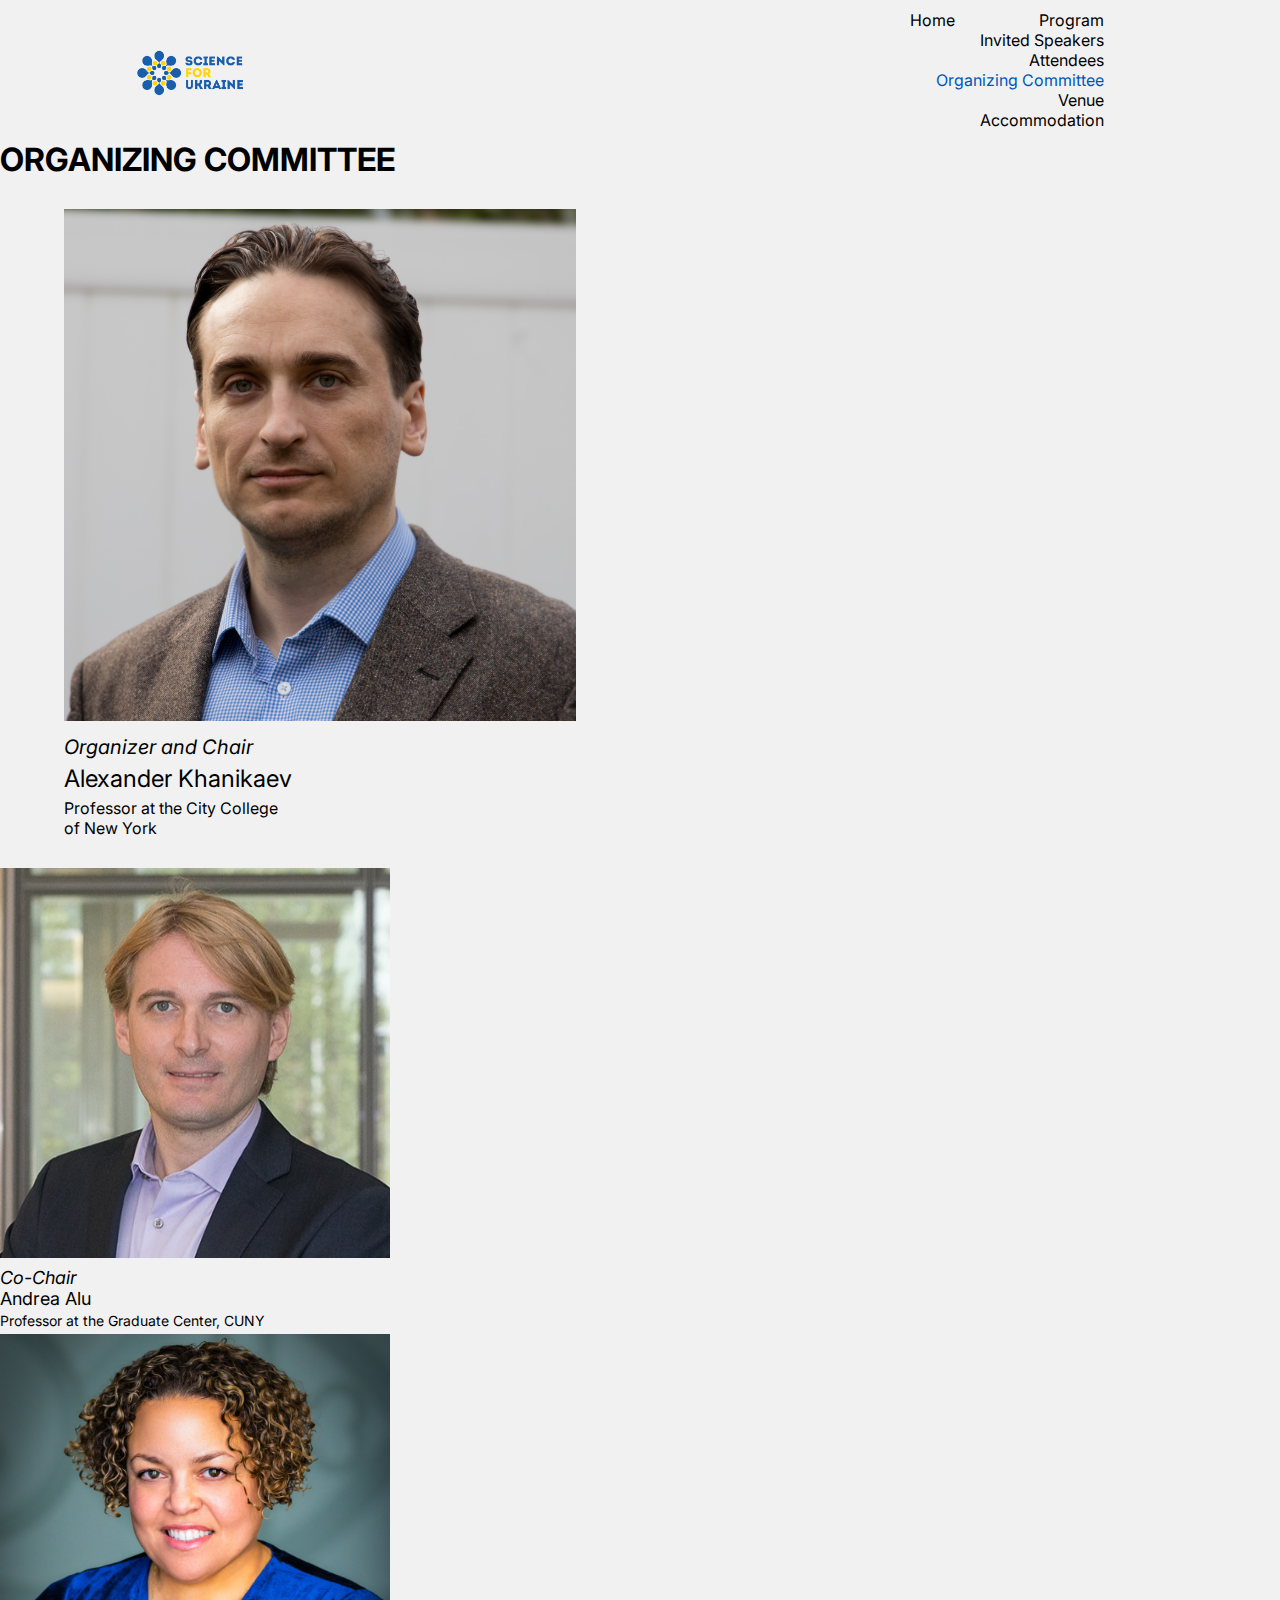
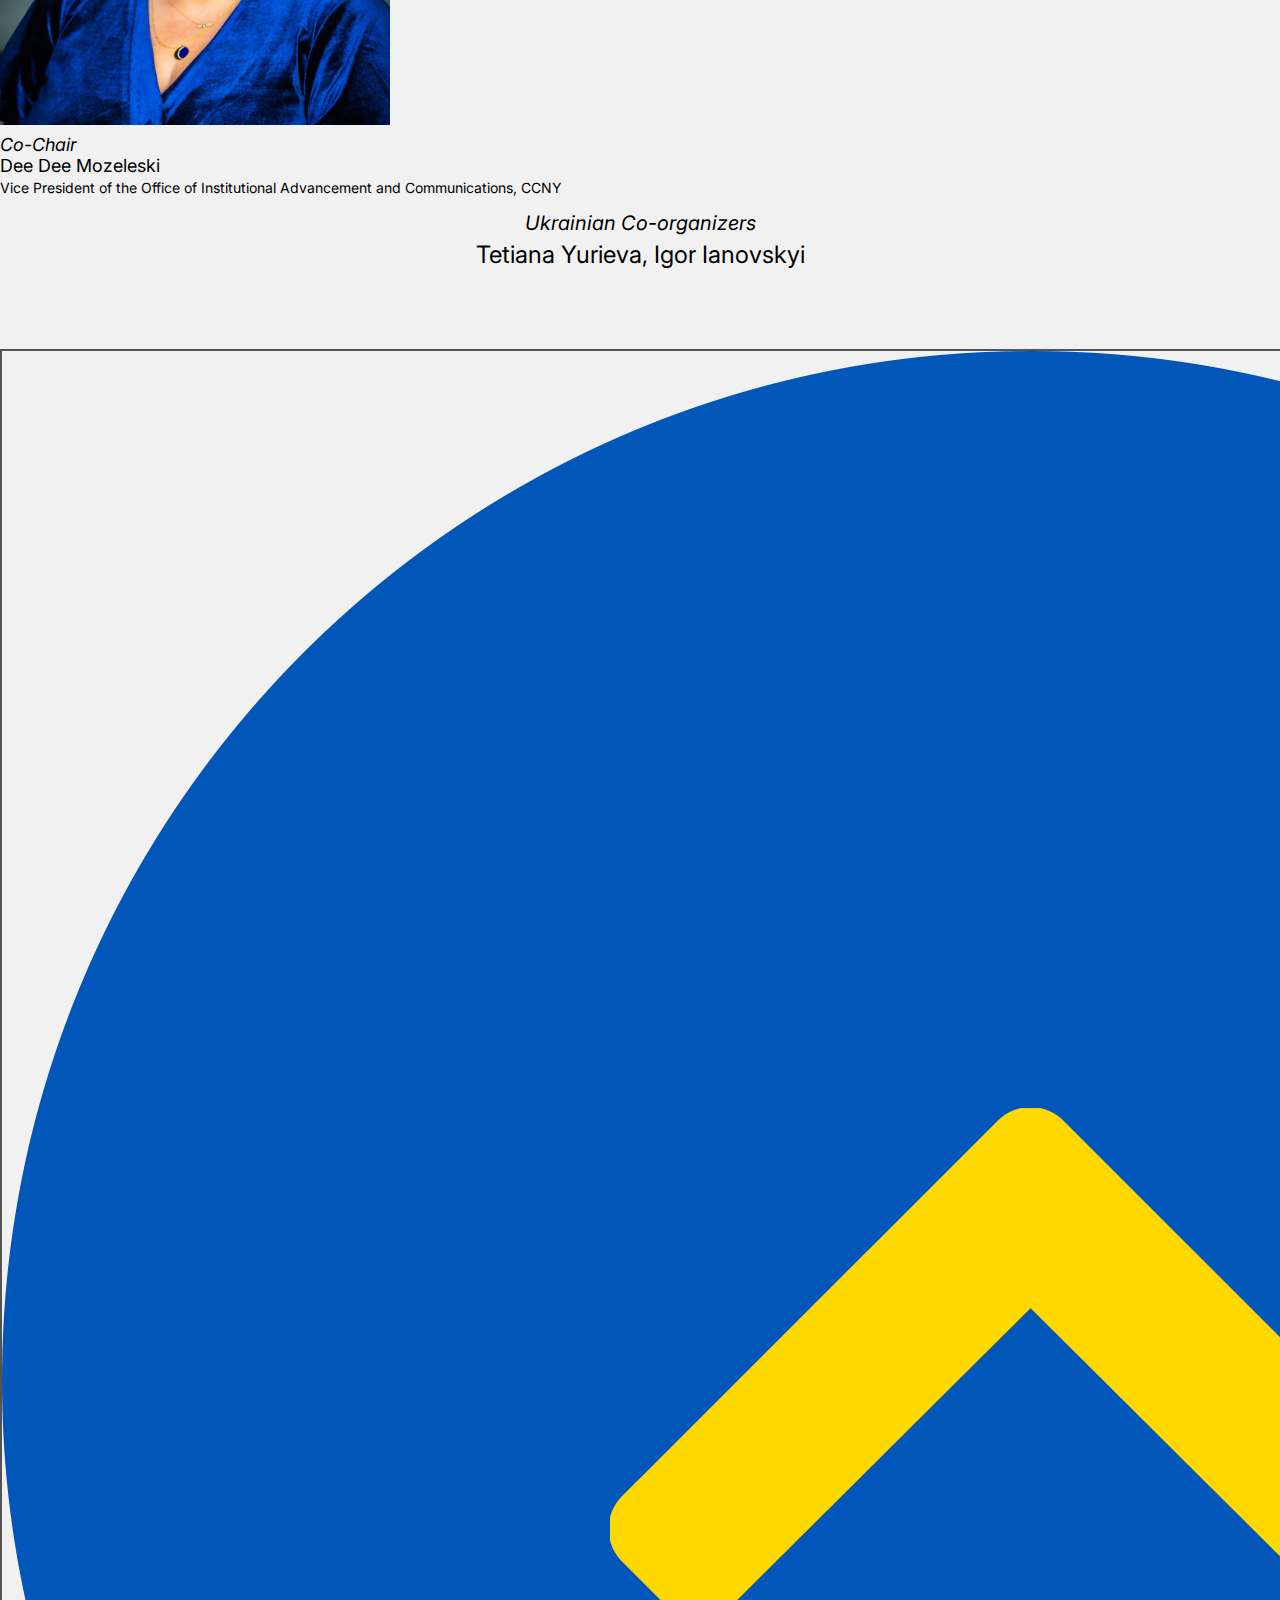
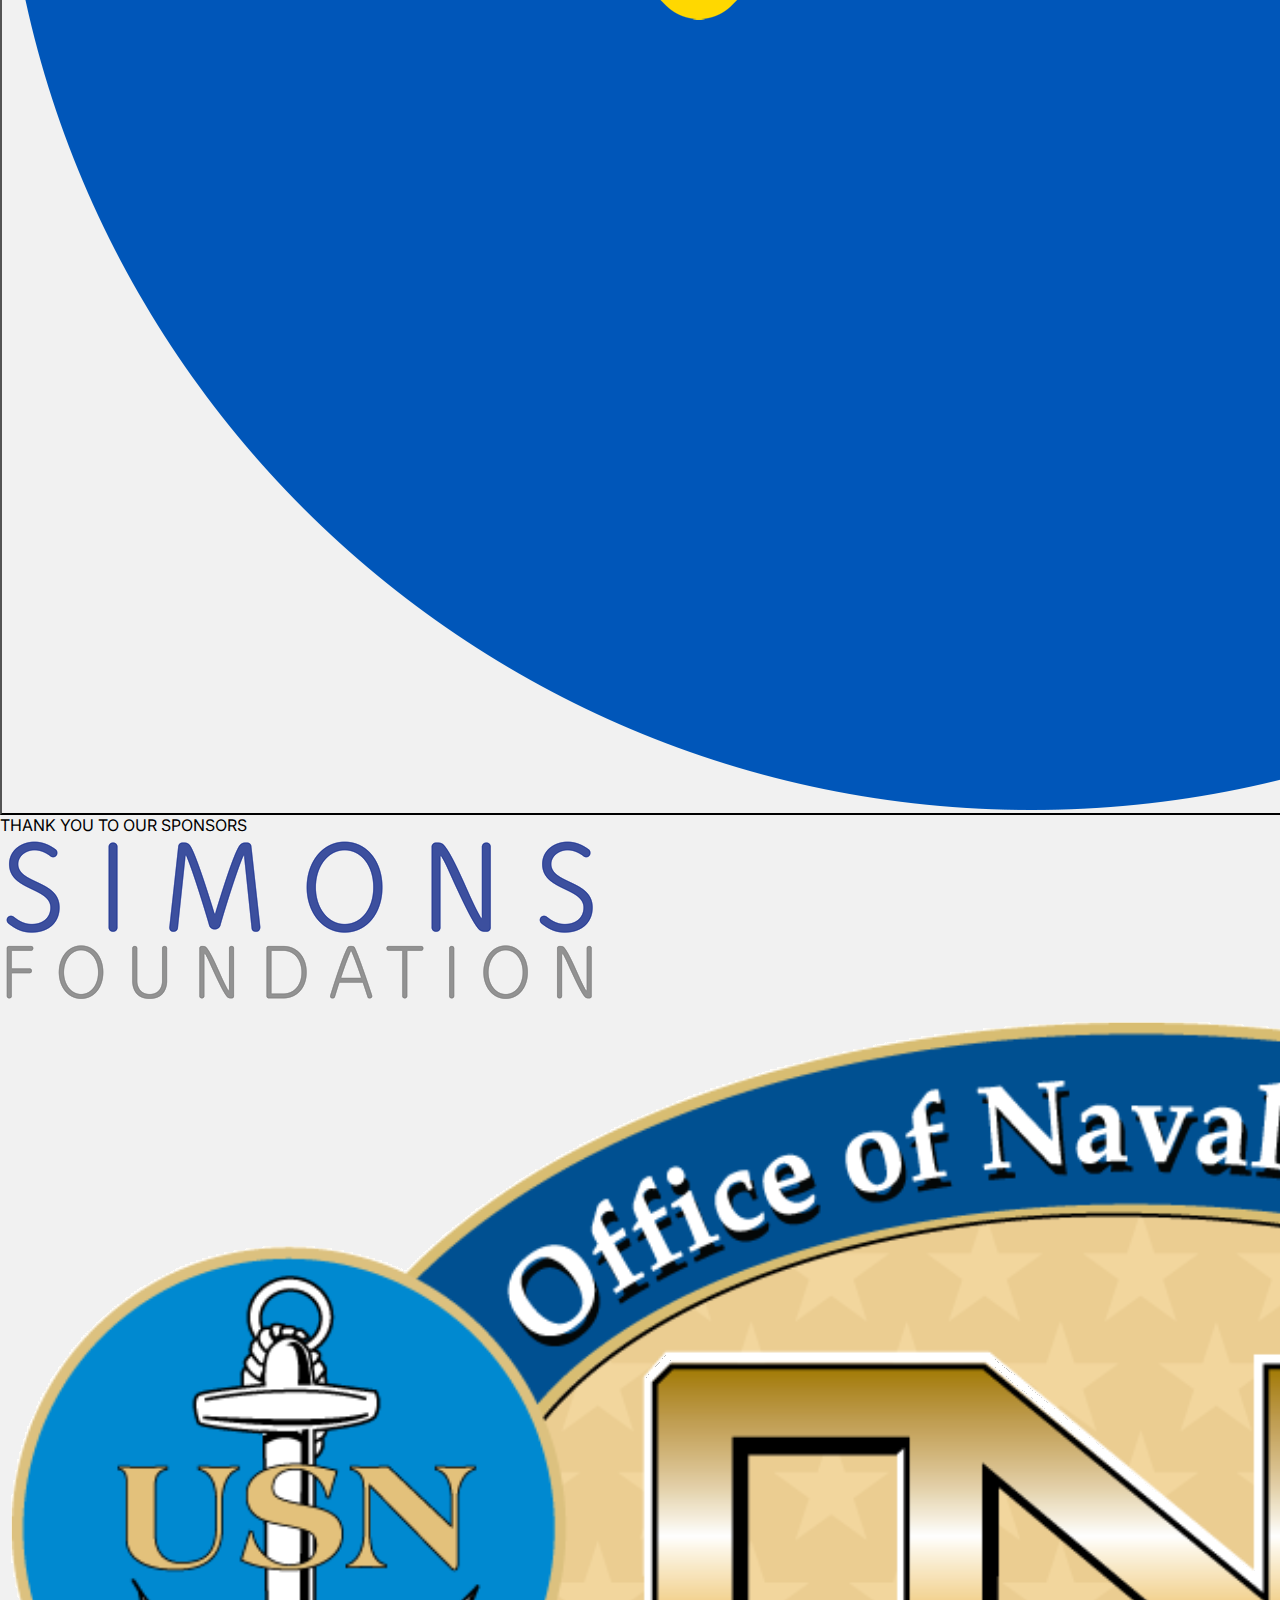
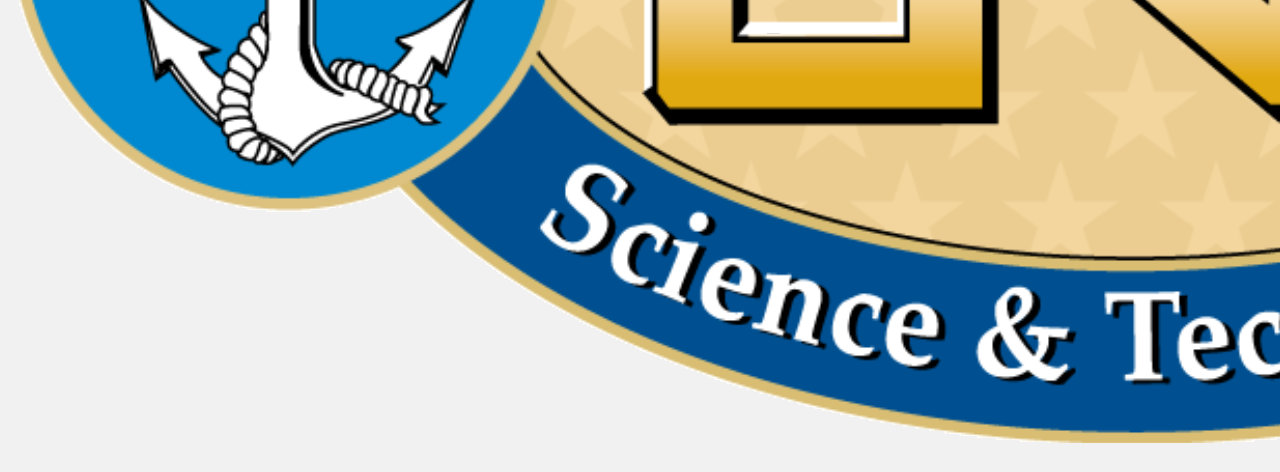
<file: organising-committee.html>
<!DOCTYPE html>
<html lang="en">
<head>
    <meta charset="UTF-8">
    <meta name="viewport" content="width=device-width, initial-scale=1.0">
    <title>Invited Speakers</title>
    <link rel="stylesheet" href="style.css">
    <style>
        @import url('https://fonts.googleapis.com/css2?family=Inter:wght@300&display=swap');
    </style>
    <link rel="icon" href="favicon.ico" type="image/x-icon">
</head>
<body>
    <header class="header">
        <nav>
            <div class="logo">
                <a href="index.html"><img src="images/logo_transparent.png"></a>
            </div>
            <div class="nav-links">
                <ul>
                    <li><a href="index.html">Home</a></li>
                    <li><a href="program.html">Program</a></li>
                    <li><a href="invited-speakers.html">Invited Speakers</a></li>
                    <li><a href="attendees.html">Attendees</a></li>
                    <li><a style="color:#0056B9;" href="organising-committee.html">Organizing Committee</a></li>
                    <li><a href="venue.html">Venue</a></li>
                    <li><a href="#">Accommodation</a></li>
                </ul>
            </div>
        </nav>
    </header>

    <div class="main">
        
        <h1 class="title">ORGANIZING COMMITTEE</h1>

            <div class="chair">
            <div class="stuff">
            <img src="images/khanikaev.jpg" alt="Placeholder Image" width="40%" style="margin-top: 30px; margin-left: 5%;">
              <p style="font-size: 20px; margin-top:10px; margin-left: 5%; font-style: italic;">Organizer and Chair</p>
              <p style="font-size: 24px; margin-top:5px; margin-left: 5%;">Alexander Khanikaev</p>
              <p style="font-size: 16px; margin-top:5px; margin-left: 5%;">Professor at the City College <br> of New York </p>
            </div>
            <div class="cochair">
              <div class="small-images">
                <img src="images/alu.jpg" alt="Small Image 1" width="30.5%" style="margin-top: 30px;">
                <div class="multiline">
                <p style="font-size: 18px; margin-top: 5px;"><i>Co-Chair</i> <br> Andrea Alu</p>
                <p style="font-size: 14px; margin-top: 3px;">Professor at the Graduate Center, CUNY</p>
                </div>
              </div>
              <div class="small-images">
                <img src="images/mozoleski.jpg" alt="Small Image 2" width="30.5%" style="margin-top: 5px;">
                <div class="multiline">
                <p style="font-size: 18px; margin-top: 5px;"><i>Co-Chair</i> <br> Dee Dee Mozeleski</p>
                <p style="font-size: 14px; margin-top: 3px;">Vice President of the Office of Institutional Advancement and Communications, CCNY</p>
                </div>
              </div>
            </div>
          </div>

          <p style="margin-top: 15px; text-align: center; font-size:20px"><i>Ukrainian Co-organizers</i></p>
          <p style="margin-top: 5px; text-align: center; font-size:24px;">Tetiana Yurieva, Igor Ianovskyi</p> <br><br><br><br>
        
    </div>


    <button id="scrollToTop" onclick="scrollToTop()"><img src="images/chevronbg.png" alt="Scroll Up"></button>
        <script>
        window.addEventListener('scroll', function () {
        const scrollToTopBtn = document.getElementById('scrollToTop');
        if (window.scrollY > 300) {
            scrollToTopBtn.style.opacity = '1';
        } else {
            scrollToTopBtn.style.opacity = '0';
        }
        });

        function scrollToTop() {
            window.scrollTo({ top: 0, behavior: 'smooth' });
        }
        </script>

        <footer class="footer">
        <div class="footer-container">
        <p class="ty">THANK YOU TO OUR SPONSORS</p>
        <div class="sponsor-logos">
            <a target="_blank" href="https://www.simonsfoundation.org/"><img src="images/simons.webp" alt="Simons Foundation"></a>
            <a target="_blank" href="https://www.nre.navy.mil/"><img src="images/ONR.png" alt="ONR"></a>
        </div>
        </div>
    </footer>
</body>
</html>
</file>
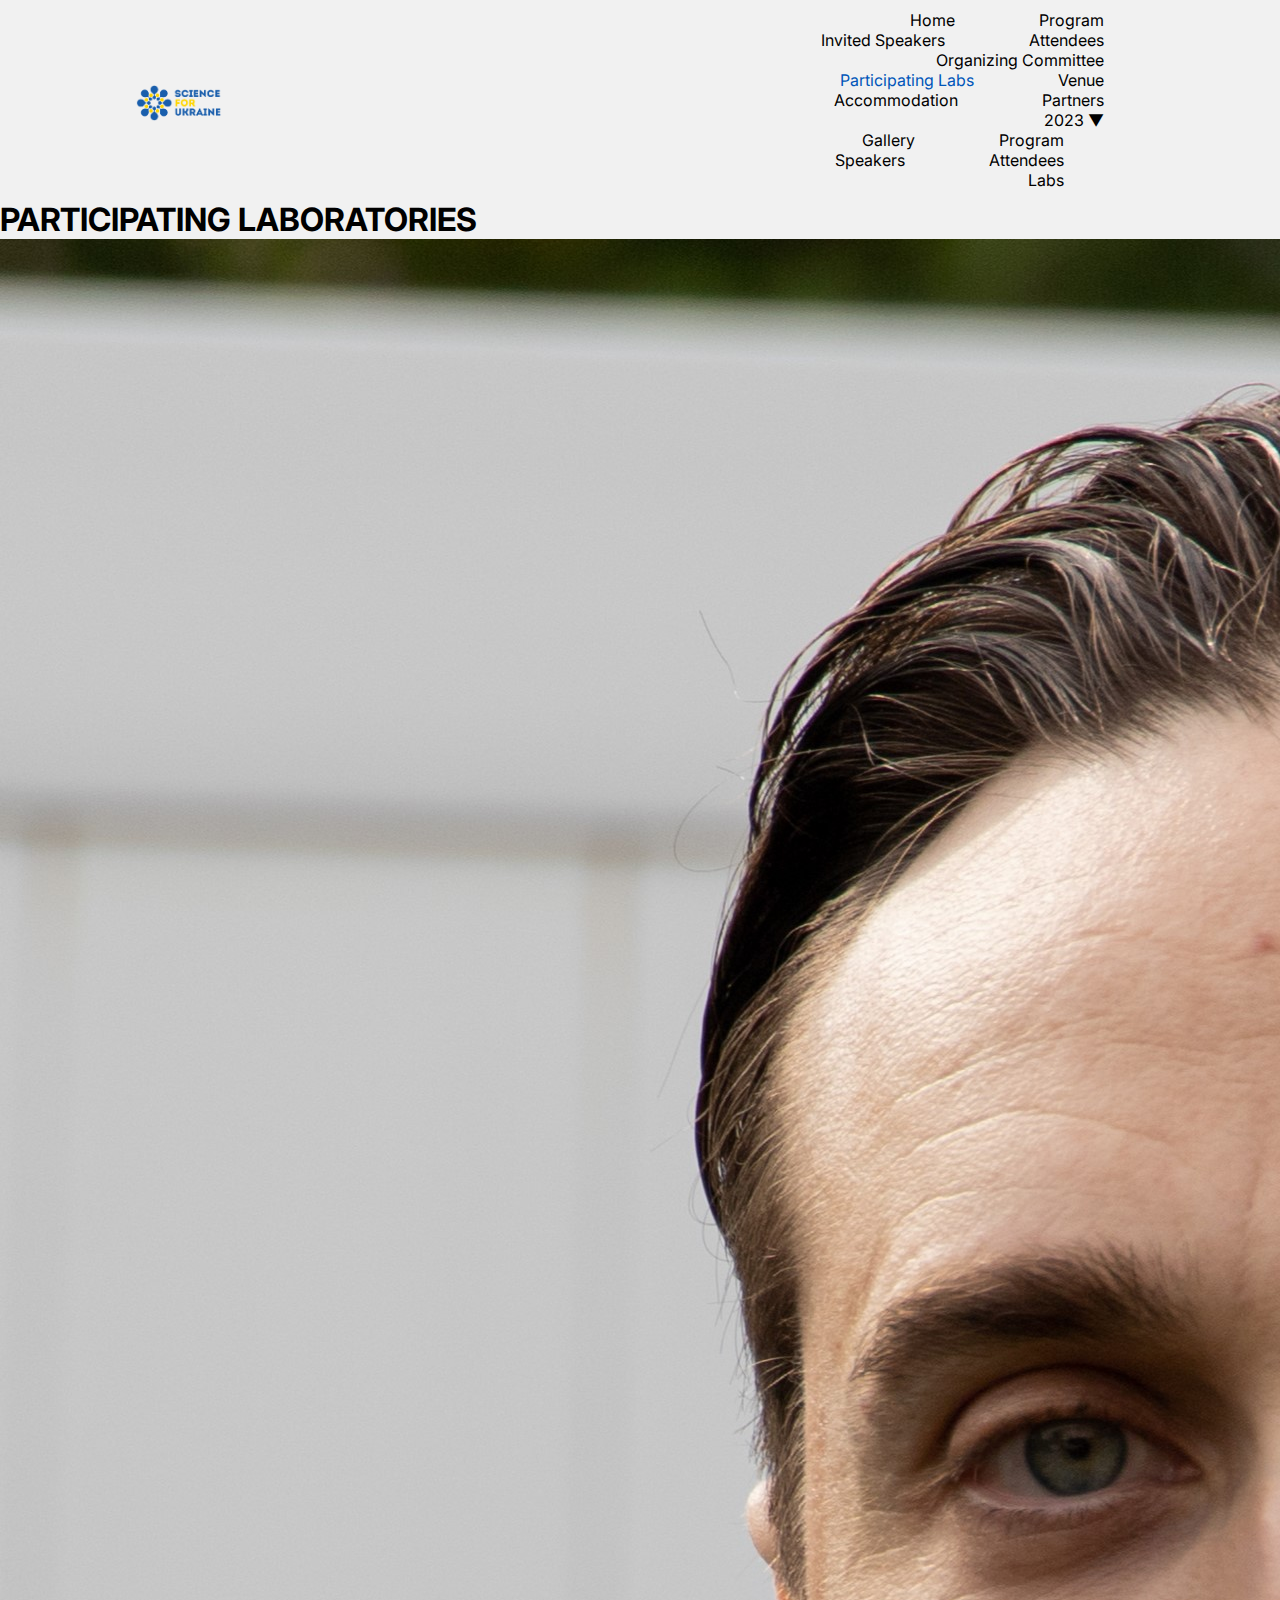
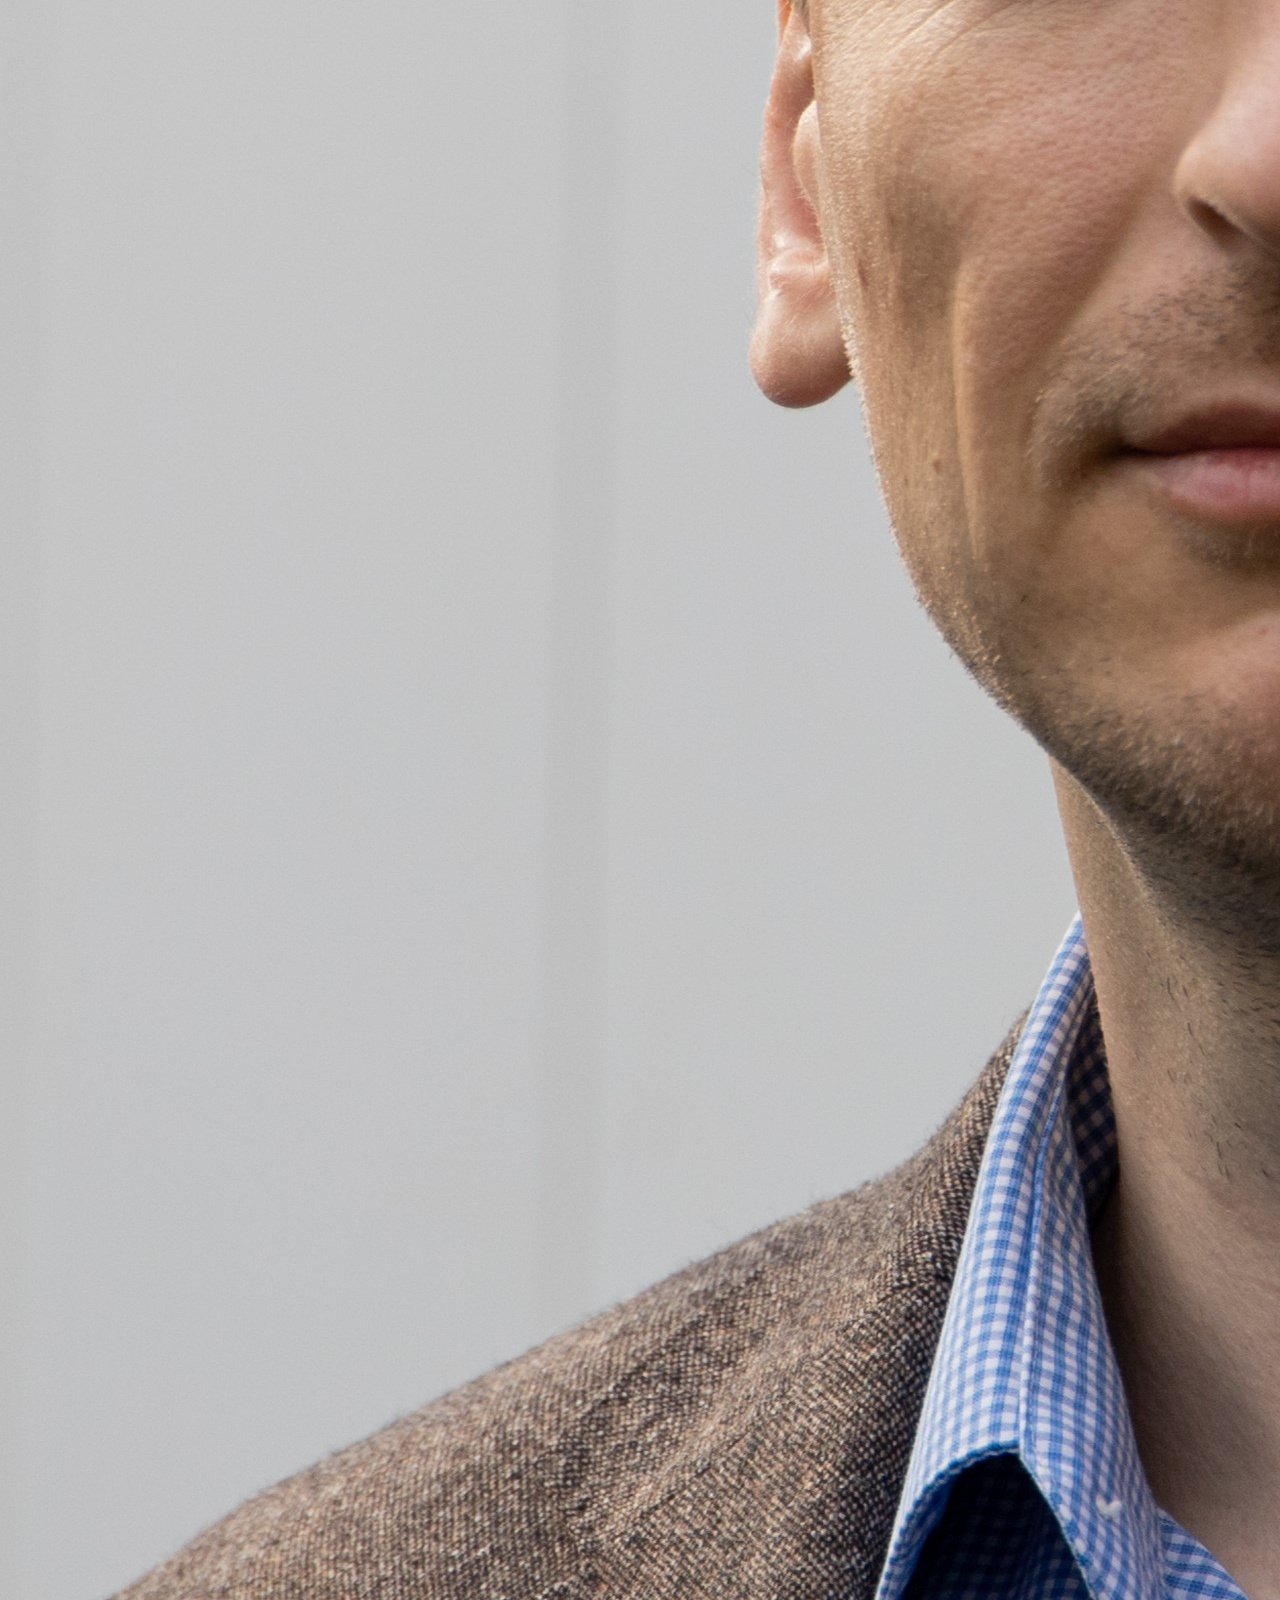
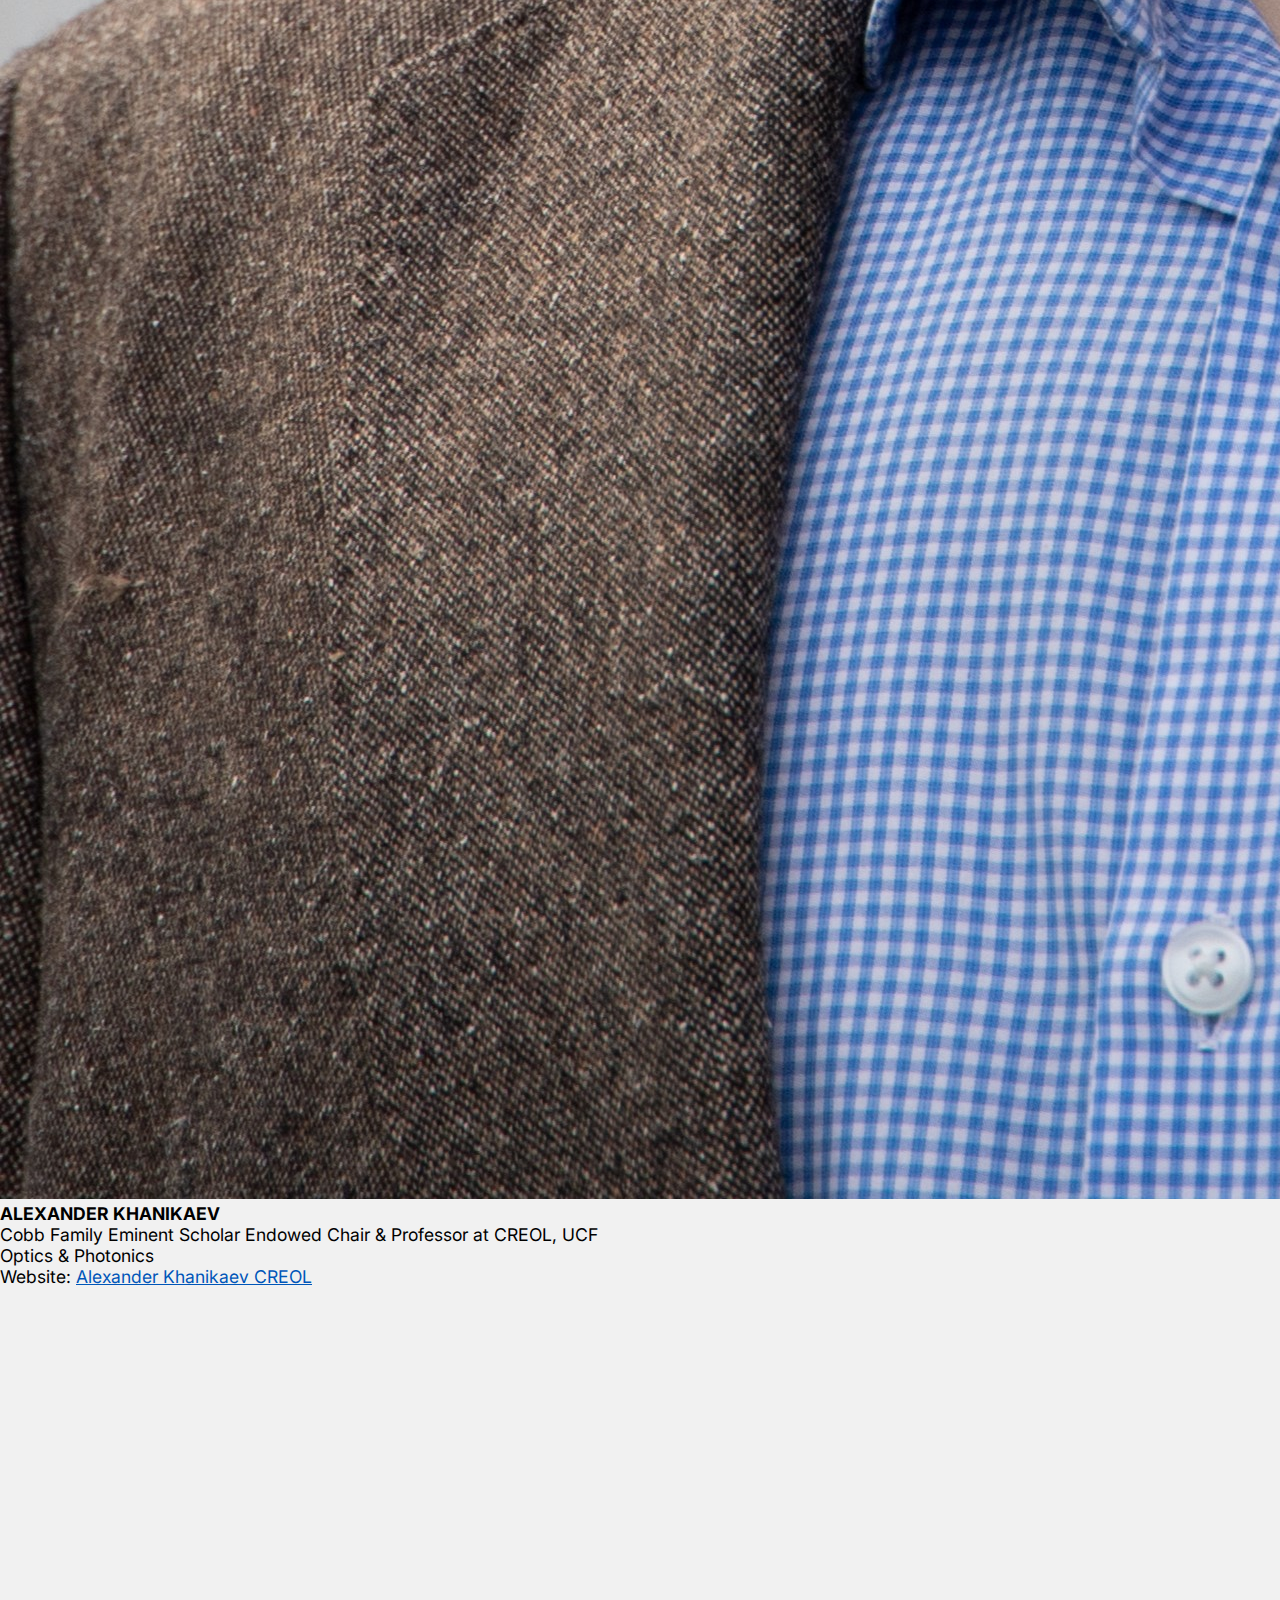
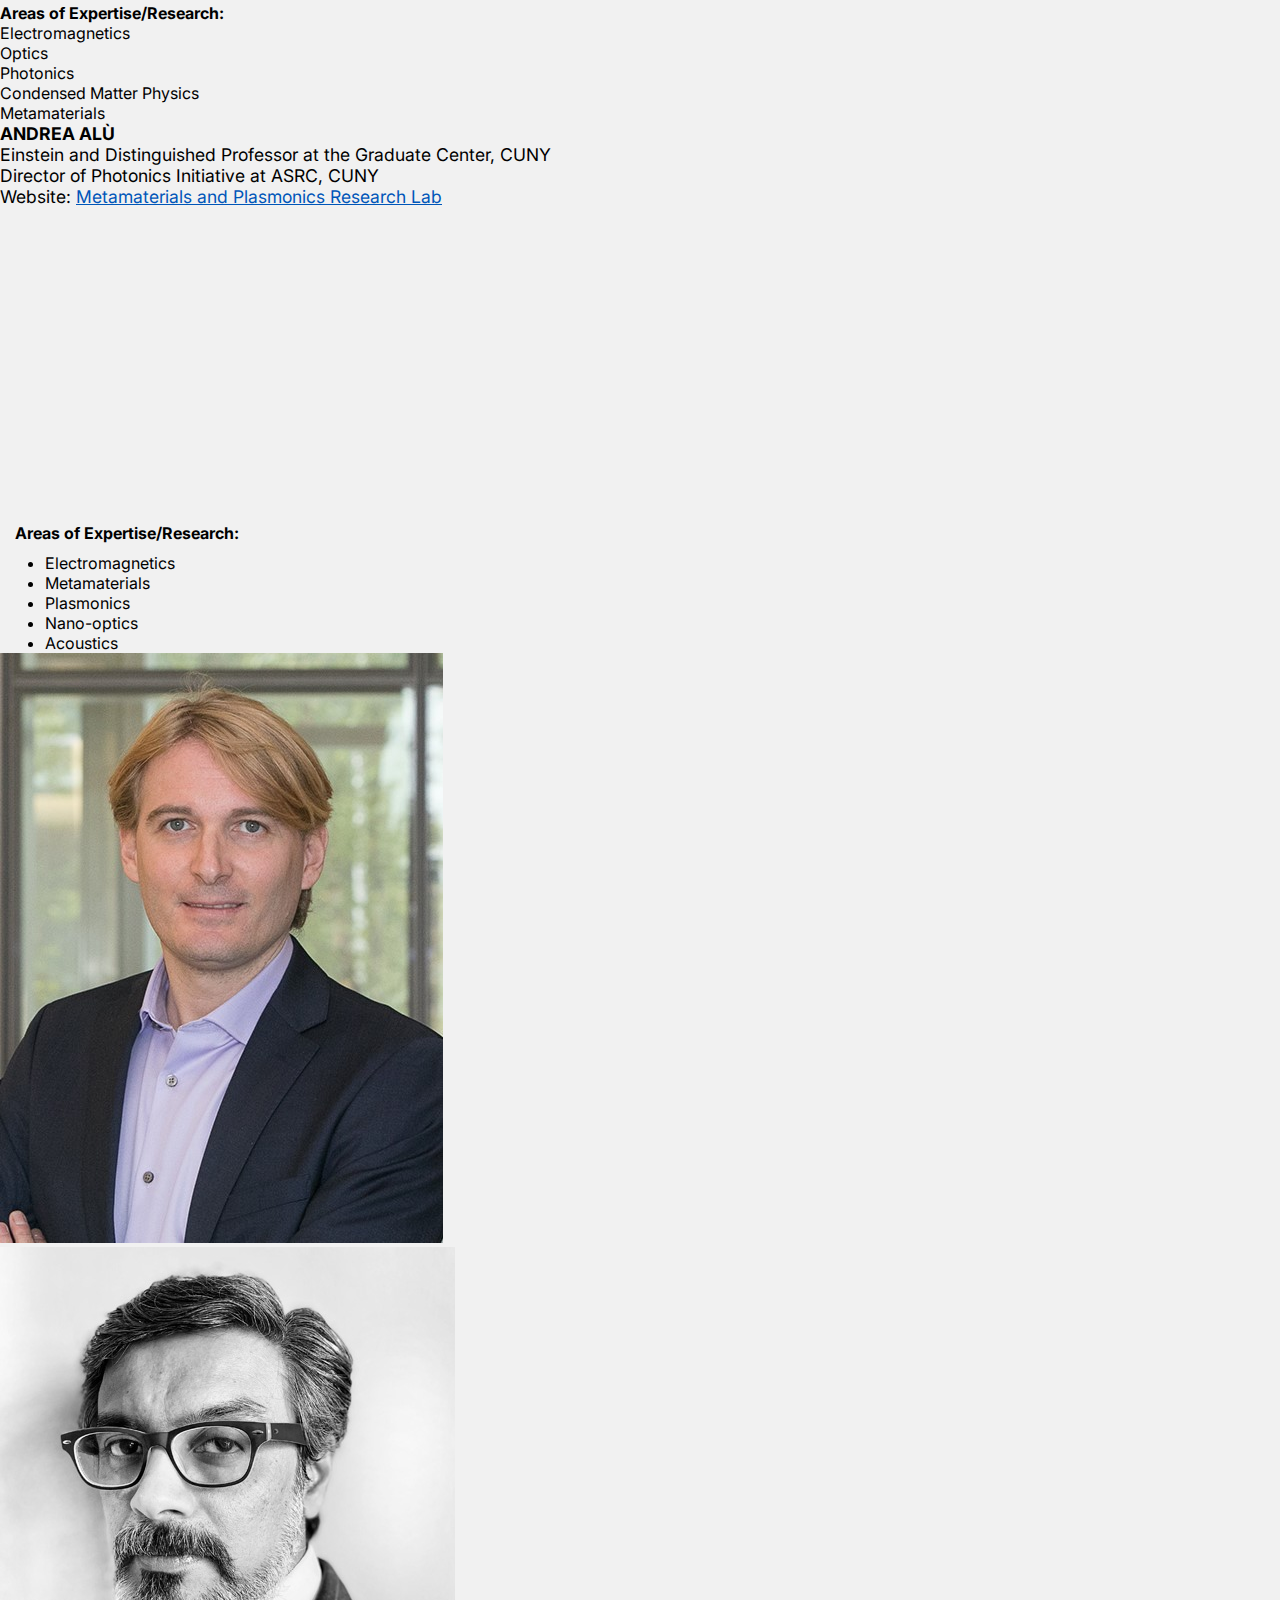
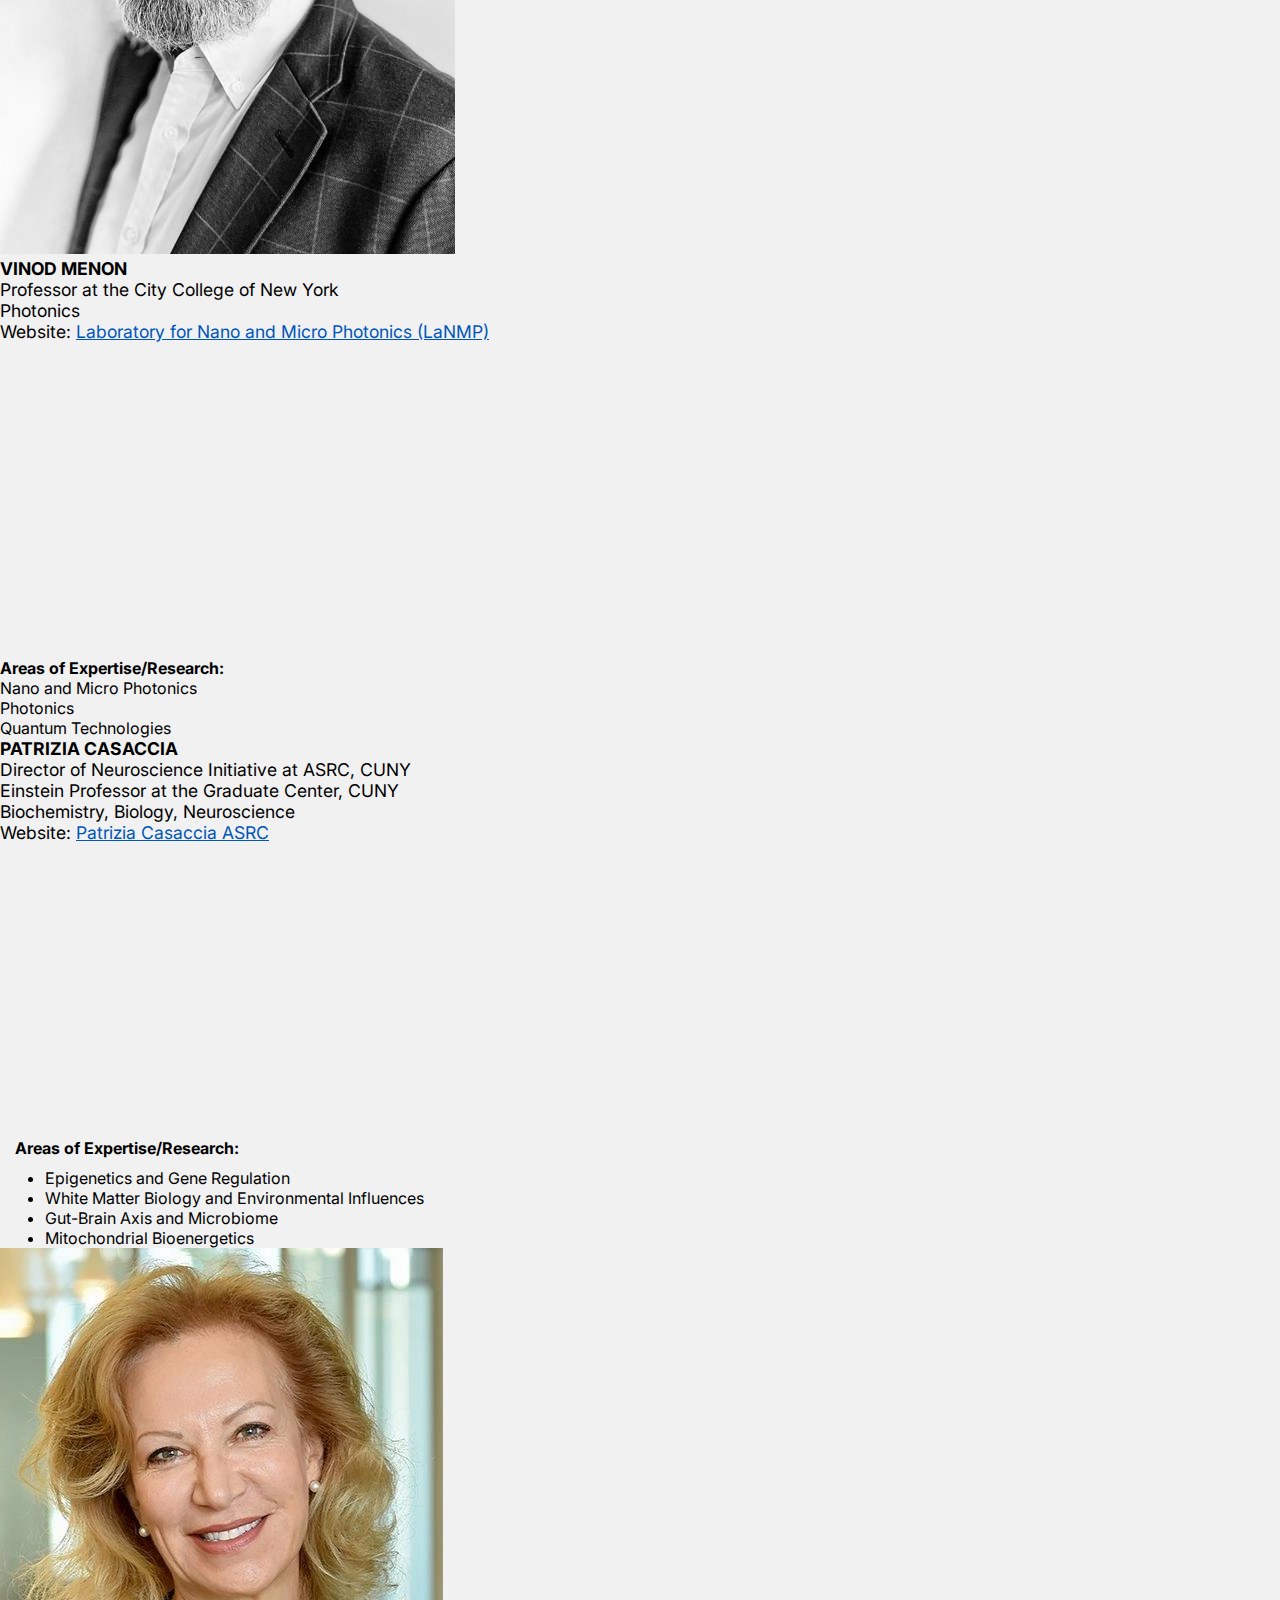
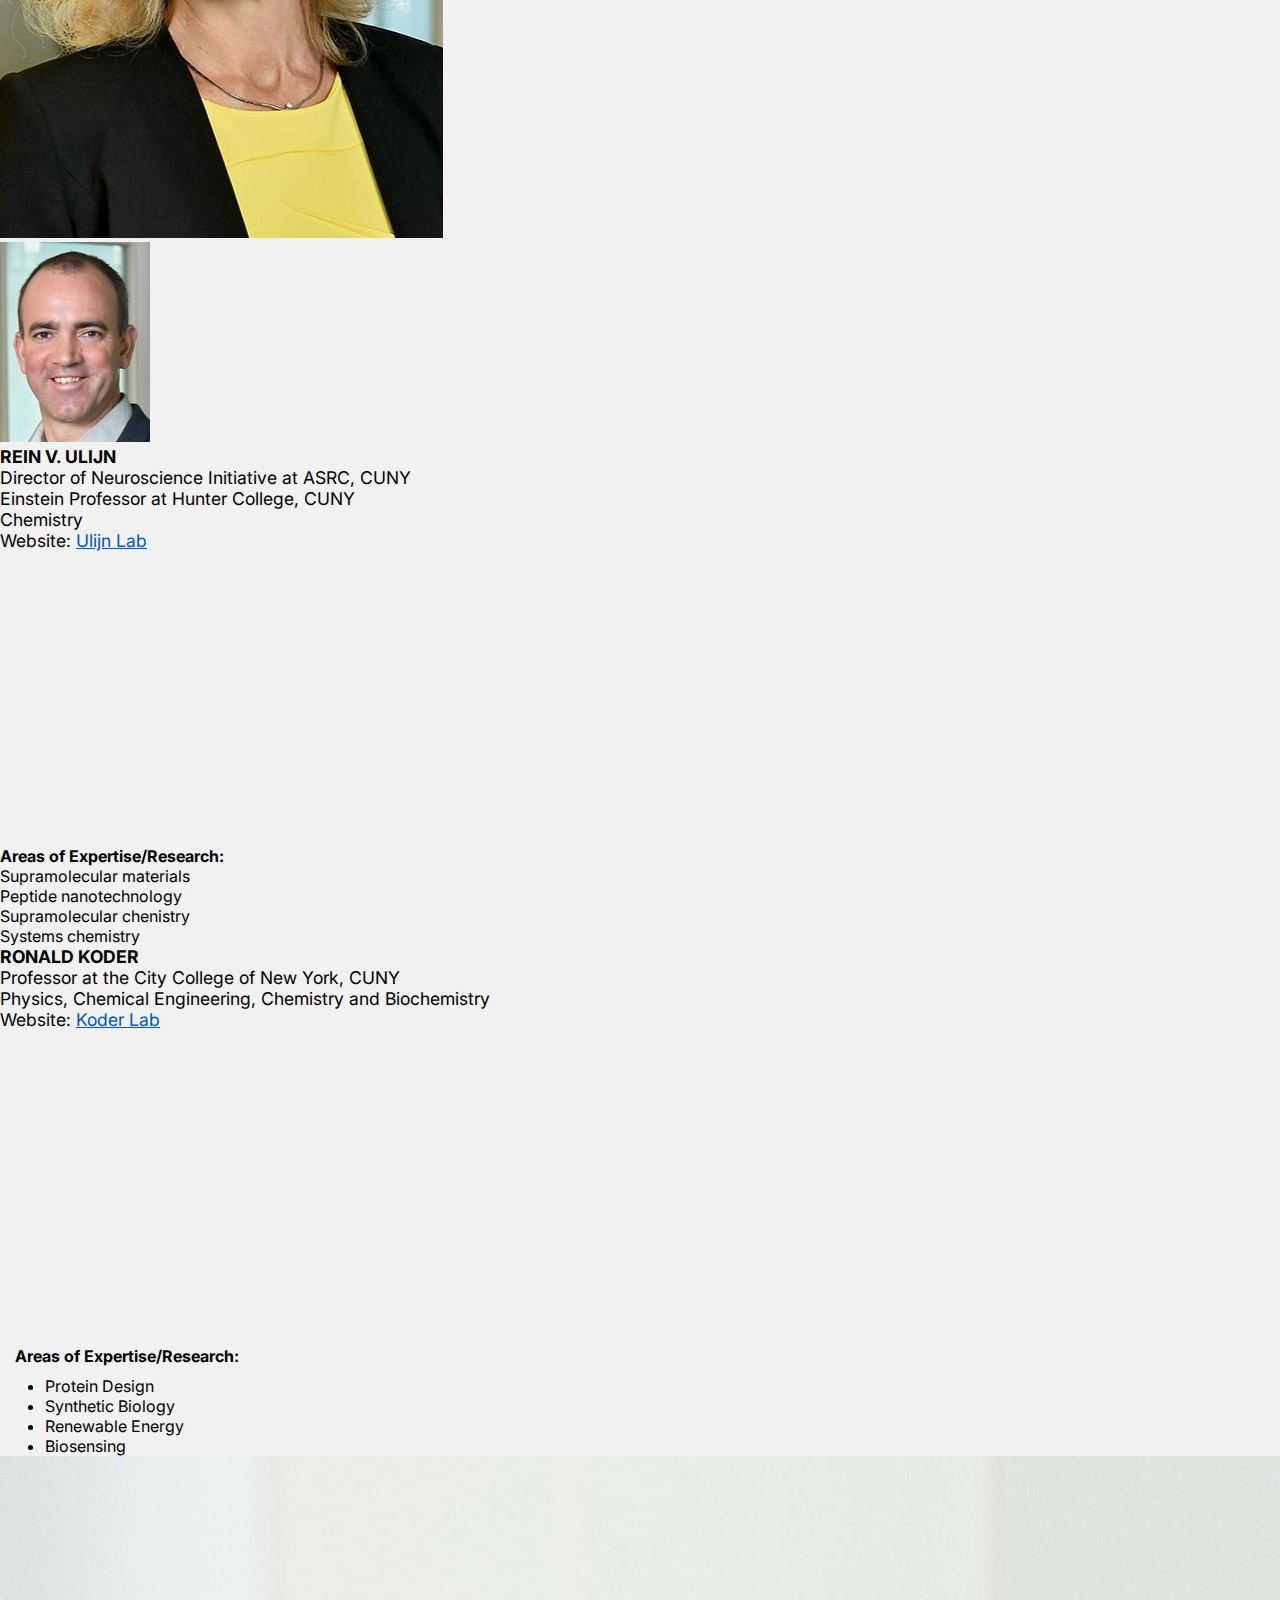
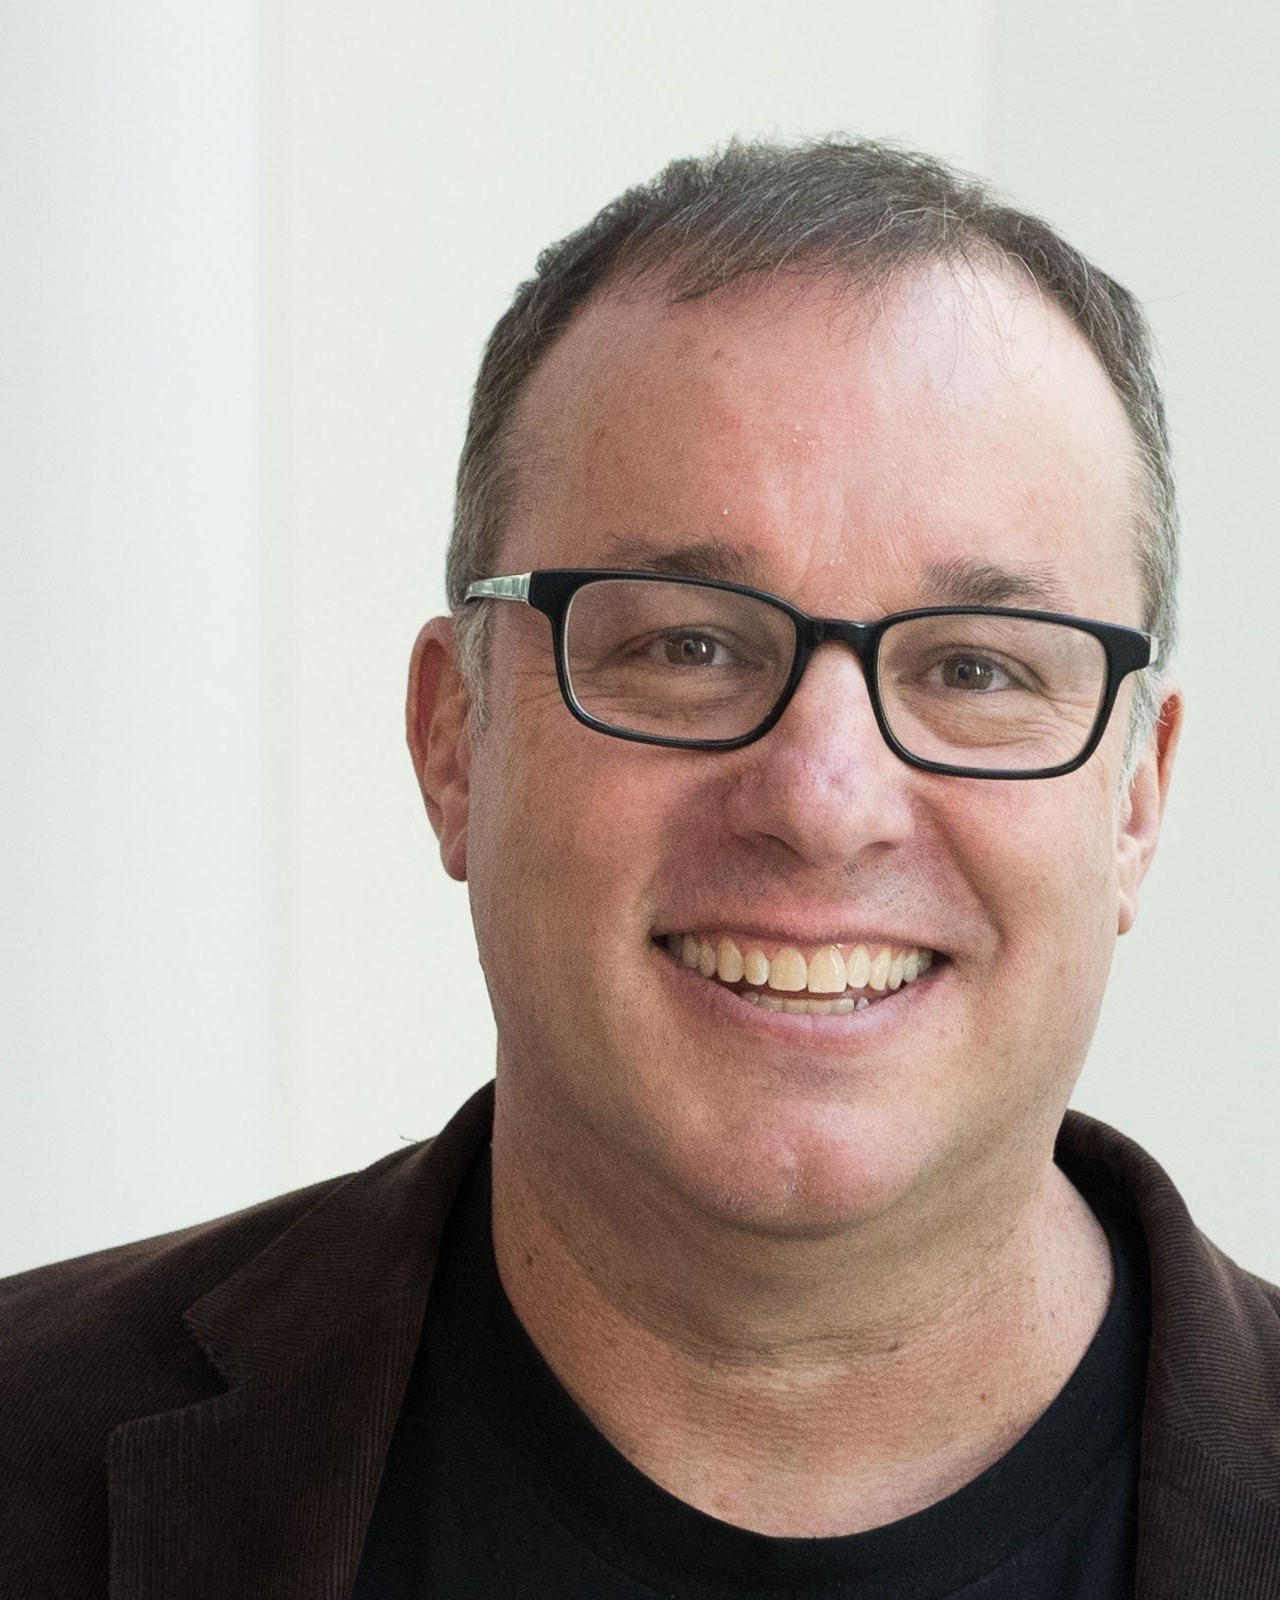
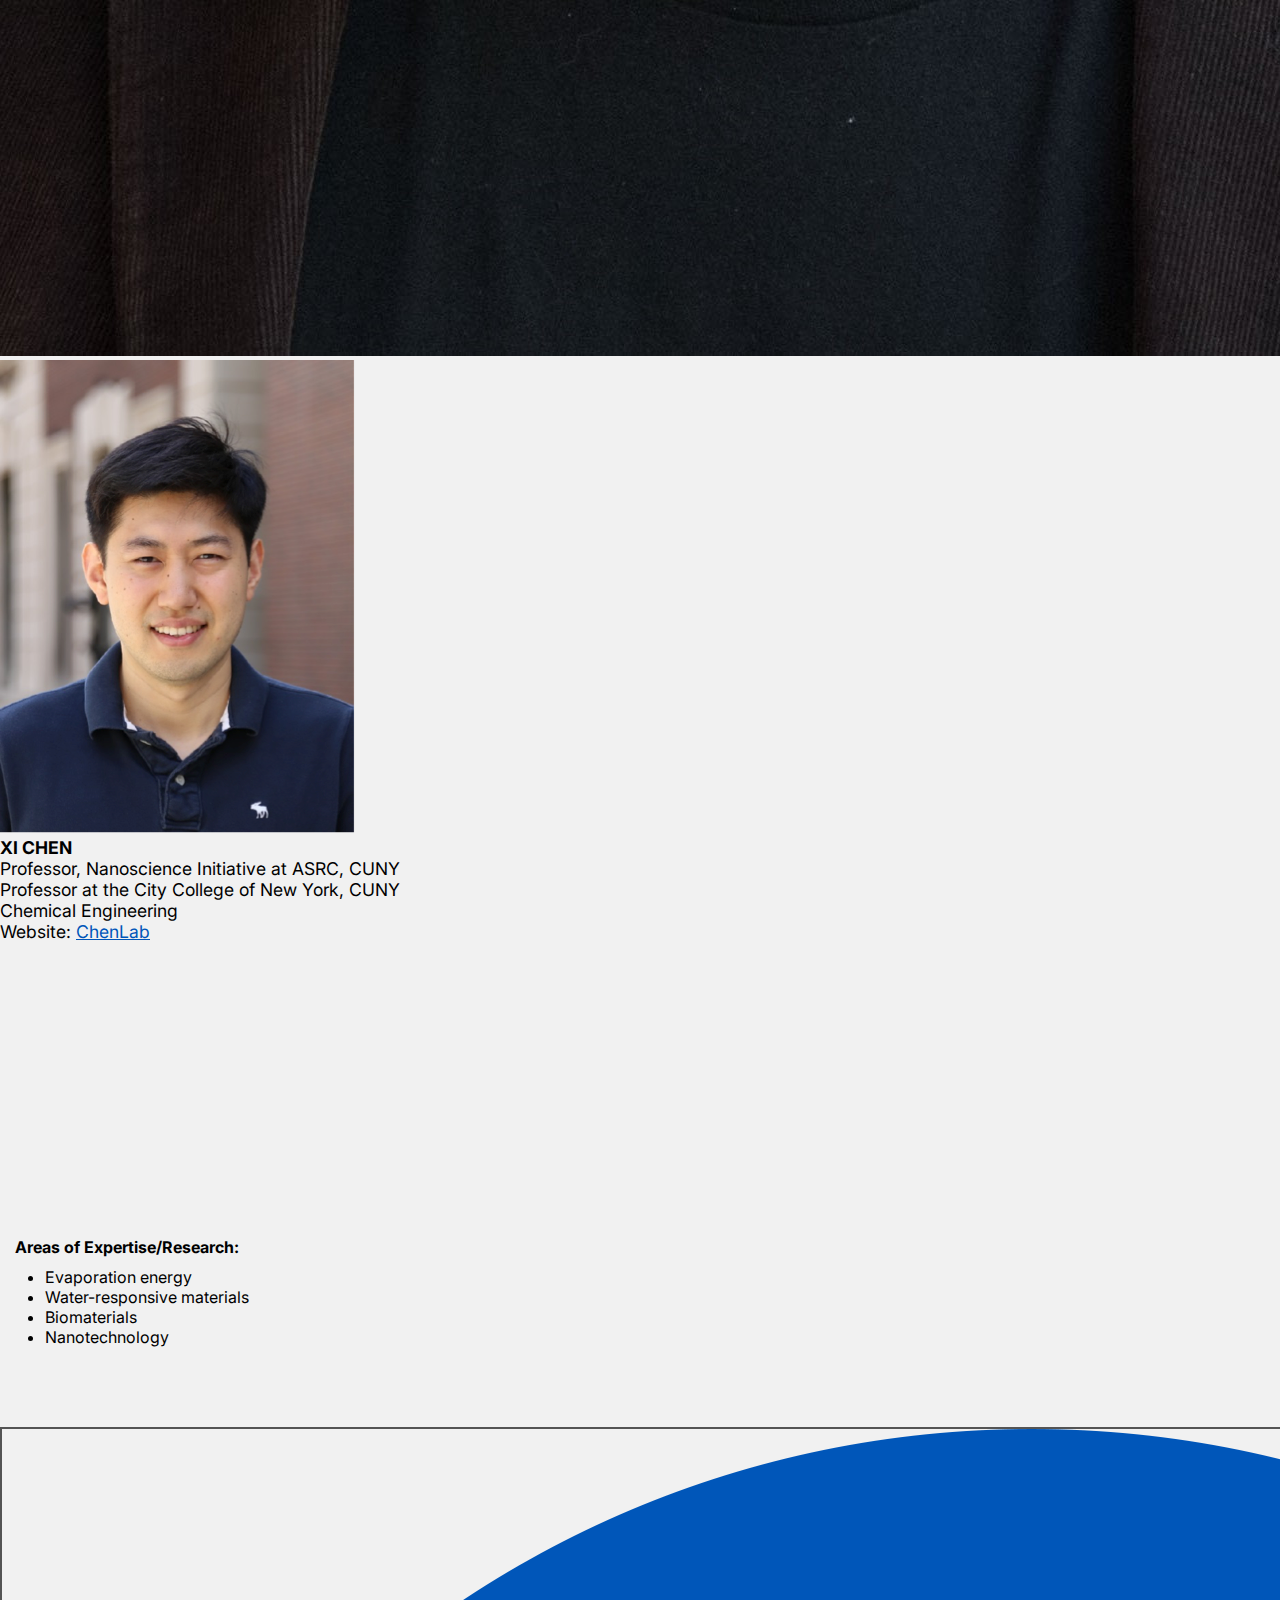
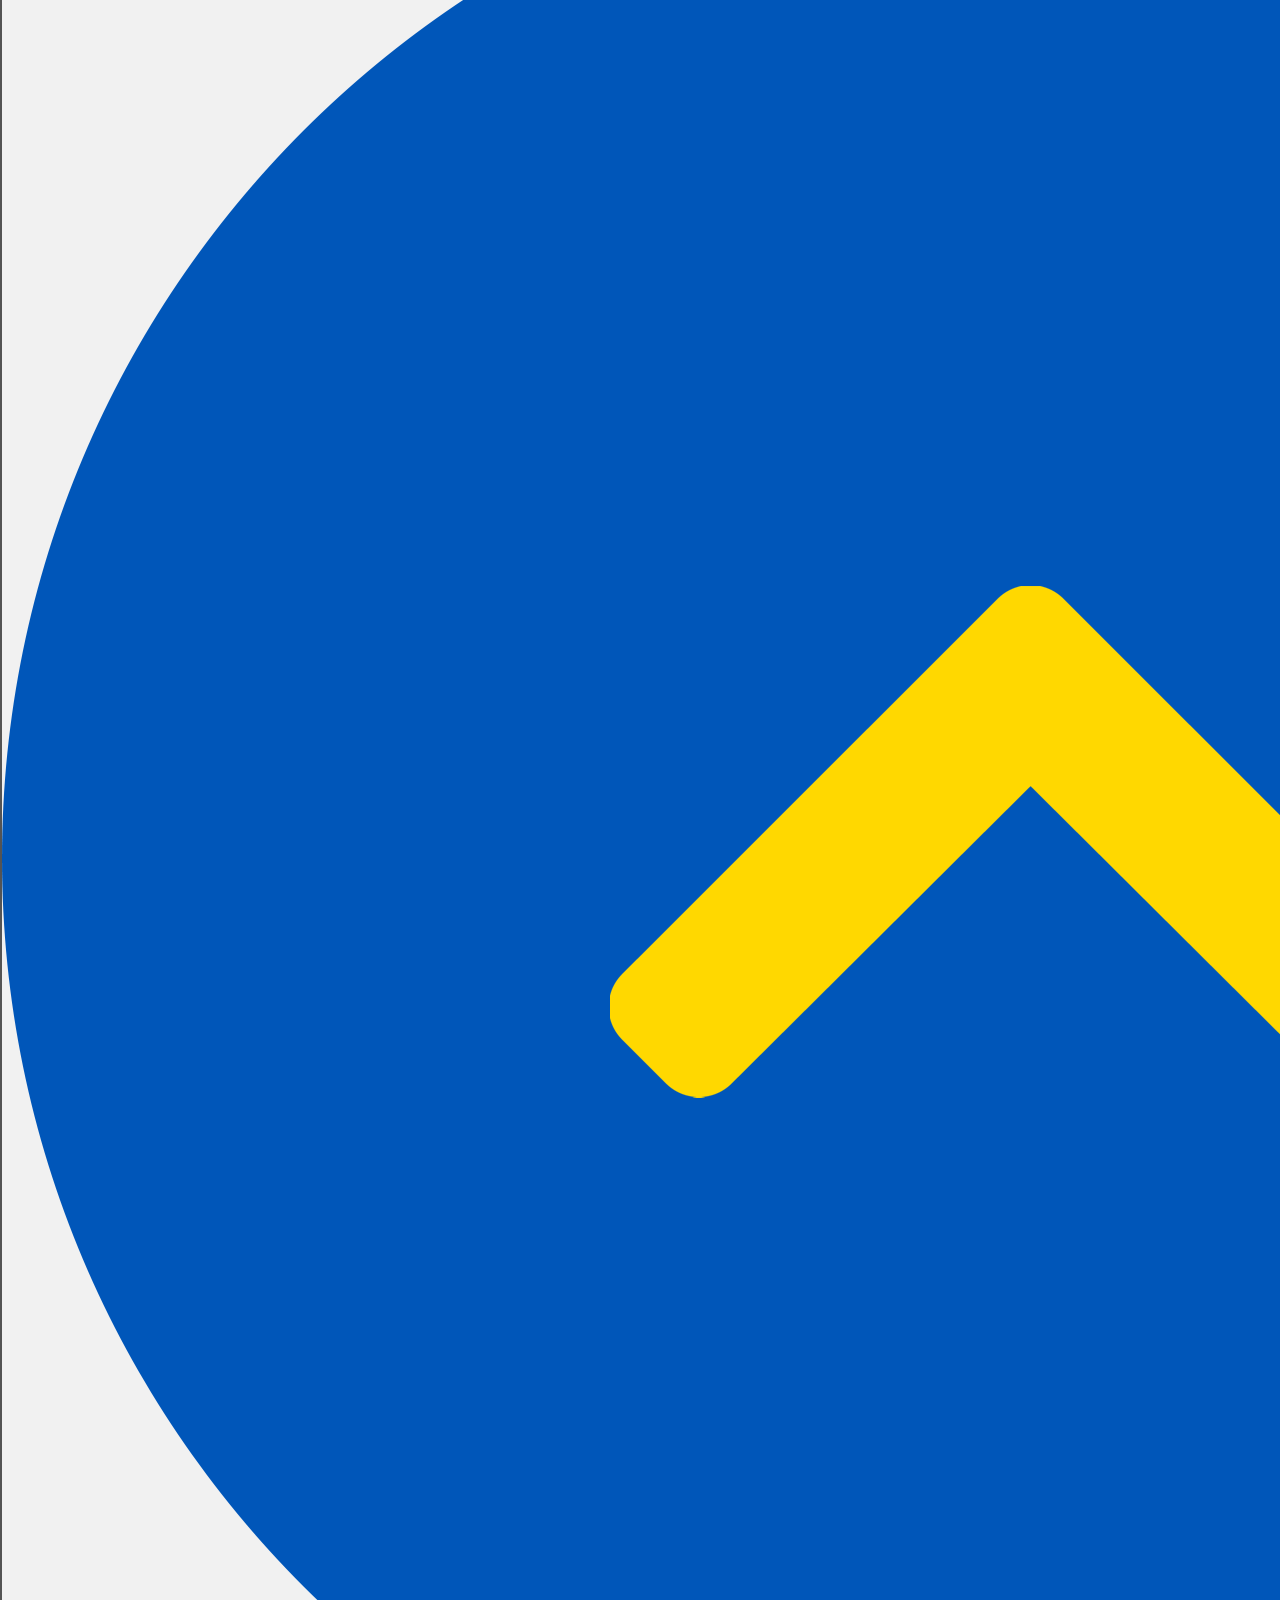
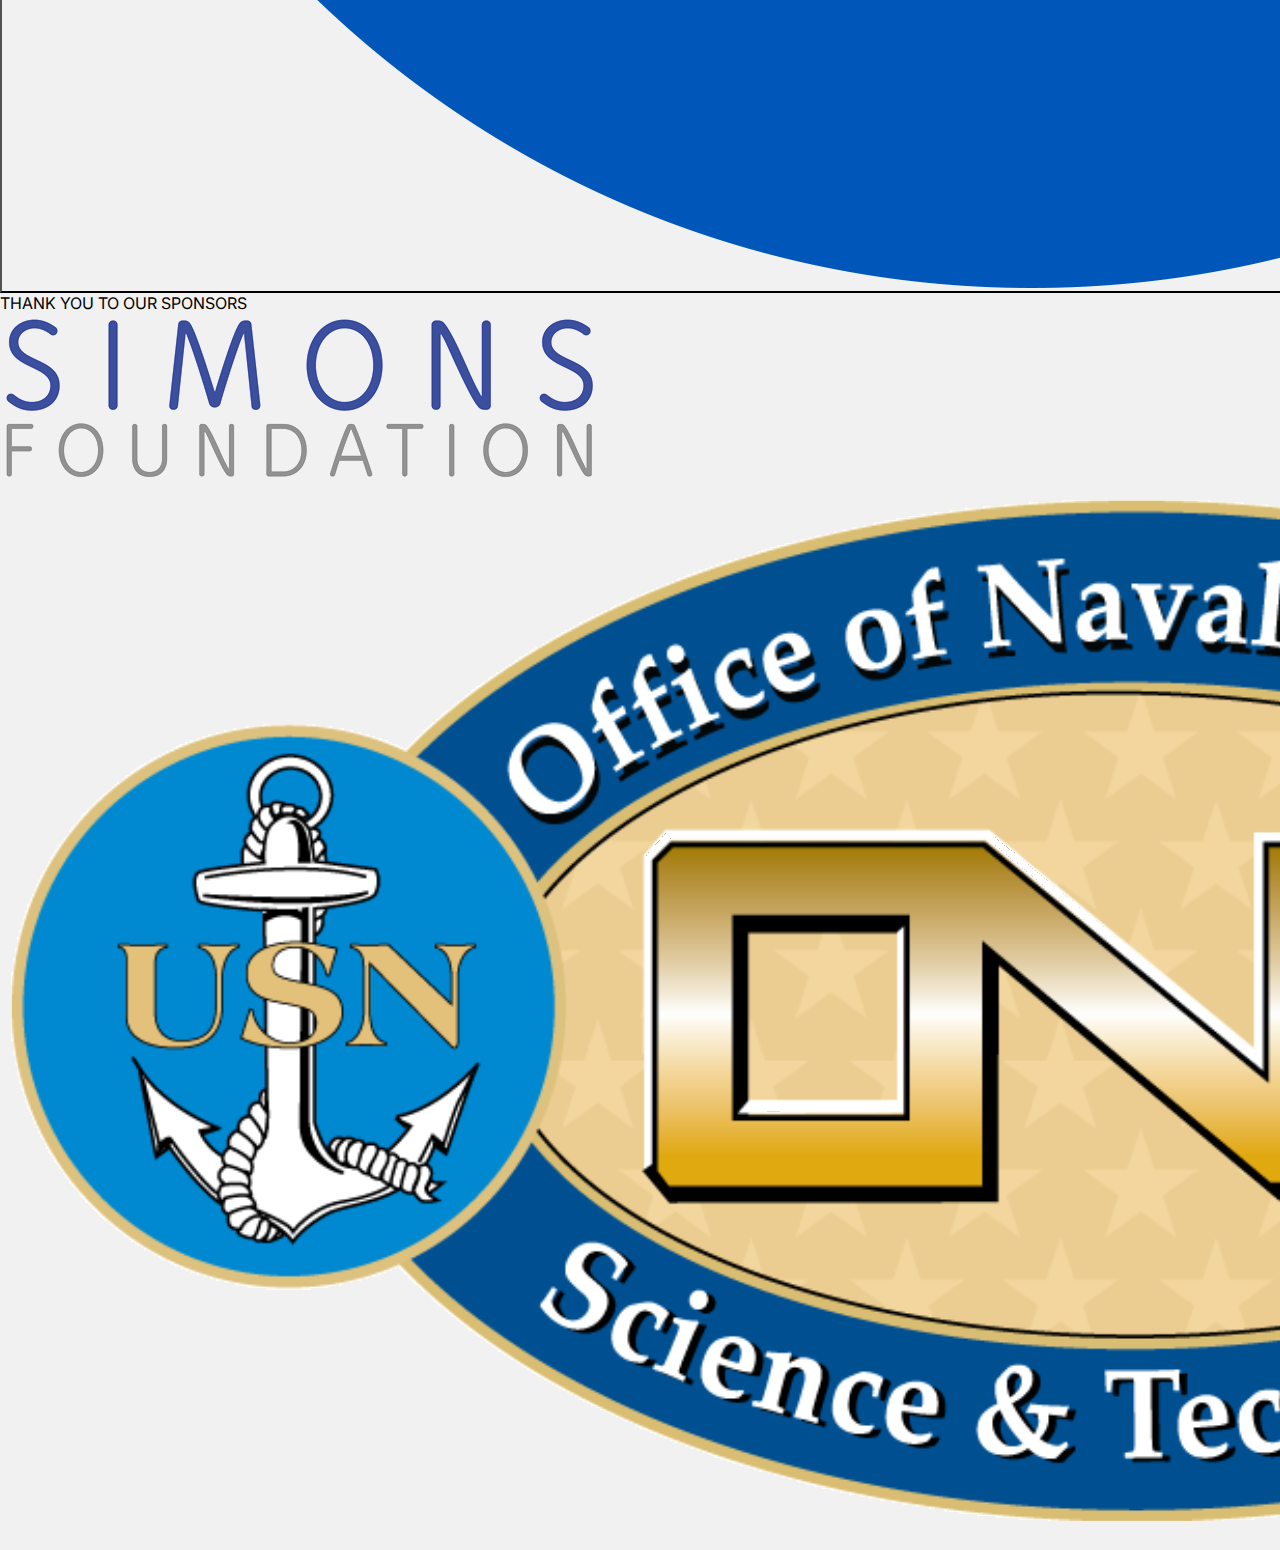
<file: participating-labs.html>
<!DOCTYPE html>
<html lang="en">
<head>
    <meta charset="UTF-8">
    <meta name="viewport" content="width=device-width, initial-scale=1.0">
    <title>Participating Labs</title>
    <link rel="stylesheet" href="style.css">
    <style>
        @import url('https://fonts.googleapis.com/css2?family=Inter:wght@300&display=swap');
    </style>
    <link rel="icon" href="favicon.ico" type="image/x-icon">
</head>
<body>
    <header class="header">
        <nav>
            <div class="logo">
                <a href="index.html"><img src="images/logo_transparent.png"></a>
            </div>
            <div class="nav-links">
                <ul>
                    <li><a href="index.html">Home</a></li>
                    <li><a href="program.html">Program</a></li>
                    <li><a href="invited-speakers.html">Invited Speakers</a></li>
                    <li><a href="attendees.html">Attendees</a></li>
                    <li><a href="organising-committee.html">Organizing Committee</a></li>
                    <li><a style="color:#0056B9" href="participating-labs.html">Participating Labs</a></li>
                    <li><a href="venue.html">Venue</a></li>
                    <li><a href="accommodation.html">Accommodation</a></li>
                    <li><a href="partners.html">Partners</a></li>
                    <li class="dropdown">
                        <a href="#" class="dropbtn">2023 &#x25BC;</a>
                        <ul class="dropdown-content">
                            <li><a href="2023version.html">Gallery</a></li>
                            <li><a href="2023_program.html">Program</a></li>
                            <li><a href="2023_invited-speakers.html">Speakers</a></li>
                            <li><a href="2023_attendees.html">Attendees</a></li>
                            <li><a href="2023_participating-labs.html">Labs</a></li>
                        </ul>
                    </li>
                </ul>
            </div>
        </nav>
    </header>

    <div class="main clearfix">
        
        <h1 class="title" id="speakers">PARTICIPATING LABORATORIES</h1>

        <div class="flexgrid">
            <div class="entry">
                <img class="photo-left" src="images/akhanikaev.jpg" alt="Placeholder Image" >   
                <div class="info1">             
                <p class="paragraph-right" style="font-size: 110%; height: 400px; border: none;">
                    <b class="name">ALEXANDER KHANIKAEV</b> <br>
                    Cobb Family Eminent Scholar Endowed Chair & Professor at CREOL, UCF <br>
                    Optics & Photonics <br>
                    Website: <a target="_blank" style="color:#0056B9;" href="https://creol.ucf.edu/person/alexander-khanikaev/"> 
                        Alexander Khanikaev CREOL</a> <br> <br>
                </p>
                    <b class="areas">Areas of Expertise/Research:</b>
                    <ul class="bulls">
                        <li>Electromagnetics </li>
                        <li>Optics</li>
                        <li>Photonics</li>
                        <li>Condensed Matter Physics</li>
                        <li>Metamaterials</li>
                    </ul>
                </div>
            </div>

            <div class="entry"> 
                <div class="info2">             
                <p class="paragraph-left" style="font-size: 110%; height: 400px; border: none;">
                    <b class="name">ANDREA ALÙ</b> <br>
                    Einstein and Distinguished Professor at the Graduate Center, CUNY <br>
                    Director of Photonics Initiative at ASRC, CUNY <br>
                    Website: <a target="_blank" style="color:#0056B9;" href="http://www.alulab.org/"> 
                        Metamaterials and Plasmonics Research Lab</a> <br> <br>
                </p>
                    <b style="margin-top: 10px; margin-left: 15px;">Areas of Expertise/Research:</b>
                    <ul style="margin-left: 10px; margin-left: 45px; margin-top: 10px">
                        <li>Electromagnetics </li>
                        <li>Metamaterials</li>
                        <li>Plasmonics</li>
                        <li>Nano-optics</li>
                        <li>Acoustics</li>
                    </ul>
                </div>
                <img class="photo-right" src="images/alu2.jpg" alt="Placeholder Image" >  
            </div>

            <div class="entry">
                <img class="photo-left" src="images/menon.jpg" alt="Placeholder Image" >   
                <div class="info1">             
                <p class="paragraph-right" style="font-size: 110%; height: 400px; border: none;">
                    <b class="name">VINOD MENON</b> <br>
                    Professor at the City College of New York <br>
                    Photonics <br>
                    Website: <a target="_blank" style="color:#0056B9;" href="http://www.lanmp.org"> 
                        Laboratory for Nano and Micro Photonics (LaNMP)</a> <br> <br>
                </p>
                    <b class="areas">Areas of Expertise/Research:</b>
                    <ul class="bulls">
                        <li>Nano and Micro Photonics</li>
                        <li>Photonics</li>
                        <li>Quantum Technologies</li>
                    </ul>
                </div>
            </div>

            <div class="entry"> 
                <div class="info2">             
                <p class="paragraph-left" style="font-size: 110%; height: 400px; border: none;">
                    <b class="name">PATRIZIA CASACCIA</b> <br>
                    Director of Neuroscience Initiative at ASRC, CUNY<br>
                    Einstein Professor at the Graduate Center, CUNY <br> 
                    Biochemistry, Biology, Neuroscience<br>
                    Website: <a target="_blank" style="color:#0056B9;" href="https://asrc.gc.cuny.edu/people/patrizia-casaccia/"> 
                        Patrizia Casaccia ASRC</a> <br> <br>
                </p>
                    <b style="margin-top: 10px; margin-left: 15px;">Areas of Expertise/Research:</b>
                    <ul style="margin-left: 10px; margin-left: 45px; margin-top: 10px">
                        <li>Epigenetics and Gene Regulation</li>
                        <li>White Matter Biology and Environmental Influences</li>
                        <li>Gut-Brain Axis and Microbiome</li>
                        <li>Mitochondrial Bioenergetics</li>
                    </ul>
                </div>
                <img class="photo-right" src="images/casaccia.jpg" alt="Placeholder Image" >  
            </div>

            <div class="entry">
                <img class="photo-left" src="images/ulijn.jpg" alt="Placeholder Image" >   
                <div class="info1">             
                <p class="paragraph-right" style="font-size: 110%; height: 400px; border: none;">
                    <b class="name">REIN V. ULIJN</b> <br>
                    Director of Neuroscience Initiative at ASRC, CUNY <br>
                    Einstein Professor at Hunter College, CUNY <br>
                    Chemistry <br>
                    Website: <a target="_blank" style="color:#0056B9;" href="https://www.ulijnlab.com/"> 
                        Ulijn Lab</a> <br> <br>
                </p>
                    <b class="areas">Areas of Expertise/Research:</b>
                    <ul class="bulls">
                        <li>Supramolecular materials</li>
                        <li>Peptide nanotechnology</li>
                        <li>Supramolecular chenistry</li>
                        <li>Systems chemistry</li>
                    </ul>
                </div>
            </div>

            <div class="entry"> 
                <div class="info2">             
                <p class="paragraph-left" style="font-size: 110%; height: 400px; border: none;">
                    <b class="name">RONALD KODER</b> <br>
                    Professor at the City College of New York, CUNY <br>
                    Physics, Chemical Engineering, Chemistry and Biochemistry <br>
                    Website: <a target="_blank" style="color:#0056B9;" href="https://www.koderlab.org/"> 
                        Koder Lab</a> <br> <br>
                </p>
                    <b style="margin-top: 10px; margin-left: 15px;">Areas of Expertise/Research:</b>
                    <ul style="margin-left: 10px; margin-left: 45px; margin-top: 10px">
                        <li>Protein Design</li>
                        <li>Synthetic Biology</li>
                        <li>Renewable Energy</li>
                        <li>Biosensing</li>
                    </ul>
                </div>
                <img class="photo-right" src="images/Koder.jpg" alt="Placeholder Image" >  
            </div>

            <div class="entry"> 
                <img class="photo-left" src="images/xi-chen.png" alt="Placeholder Image" >  
                <div class="info1">             
                <p class="paragraph-left" style="font-size: 110%; height: 400px; border: none;">
                    <b class="name">XI CHEN</b> <br>
                    Professor, Nanoscience Initiative at ASRC, CUNY <br>
                    Professor at the City College of New York, CUNY <br>
                    Chemical Engineering <br>
                    Website: <a target="_blank" style="color:#0056B9;" href="http://www.xchenlab.com"> 
                        ChenLab</a> <br> <br>
                </p>
                    <b style="margin-top: 10px; margin-left: 15px;">Areas of Expertise/Research:</b>
                    <ul style="margin-left: 10px; margin-left: 45px; margin-top: 10px">
                        <li>Evaporation energy</li>
                        <li>Water-responsive materials</li>
                        <li>Biomaterials</li>
                        <li>Nanotechnology</li>
                    </ul>
                </div>
            </div>
        </div>   
        <br><br><br><br>
    </div>
    <button id="scrollToTop" onclick="scrollToTop()"><img src="images/chevronbg.png" alt="Scroll Up"></button>
        <script>
        window.addEventListener('scroll', function () {
    const scrollToTopBtn = document.getElementById('scrollToTop');
    if (window.scrollY > 300) {
        scrollToTopBtn.style.opacity = '1';
    } else {
        scrollToTopBtn.style.opacity = '0';
    }
});

function scrollToTop() {
    window.scrollTo({ top: 0, behavior: 'smooth' });
}
        </script>

        <footer class="footer">
        <div class="footer-container">
        <p class="ty">THANK YOU TO OUR SPONSORS</p>
        <div class="sponsor-logos">
            <a target="_blank" href="https://www.simonsfoundation.org/"><img src="images/simons.webp" alt="Simons Foundation"></a>
            <a target="_blank" href="https://www.nre.navy.mil/"><img src="images/ONR.png" alt="ONR"></a>
        </div>
        </div>
    </footer>
      
      
      
</body>
</html>
</file>
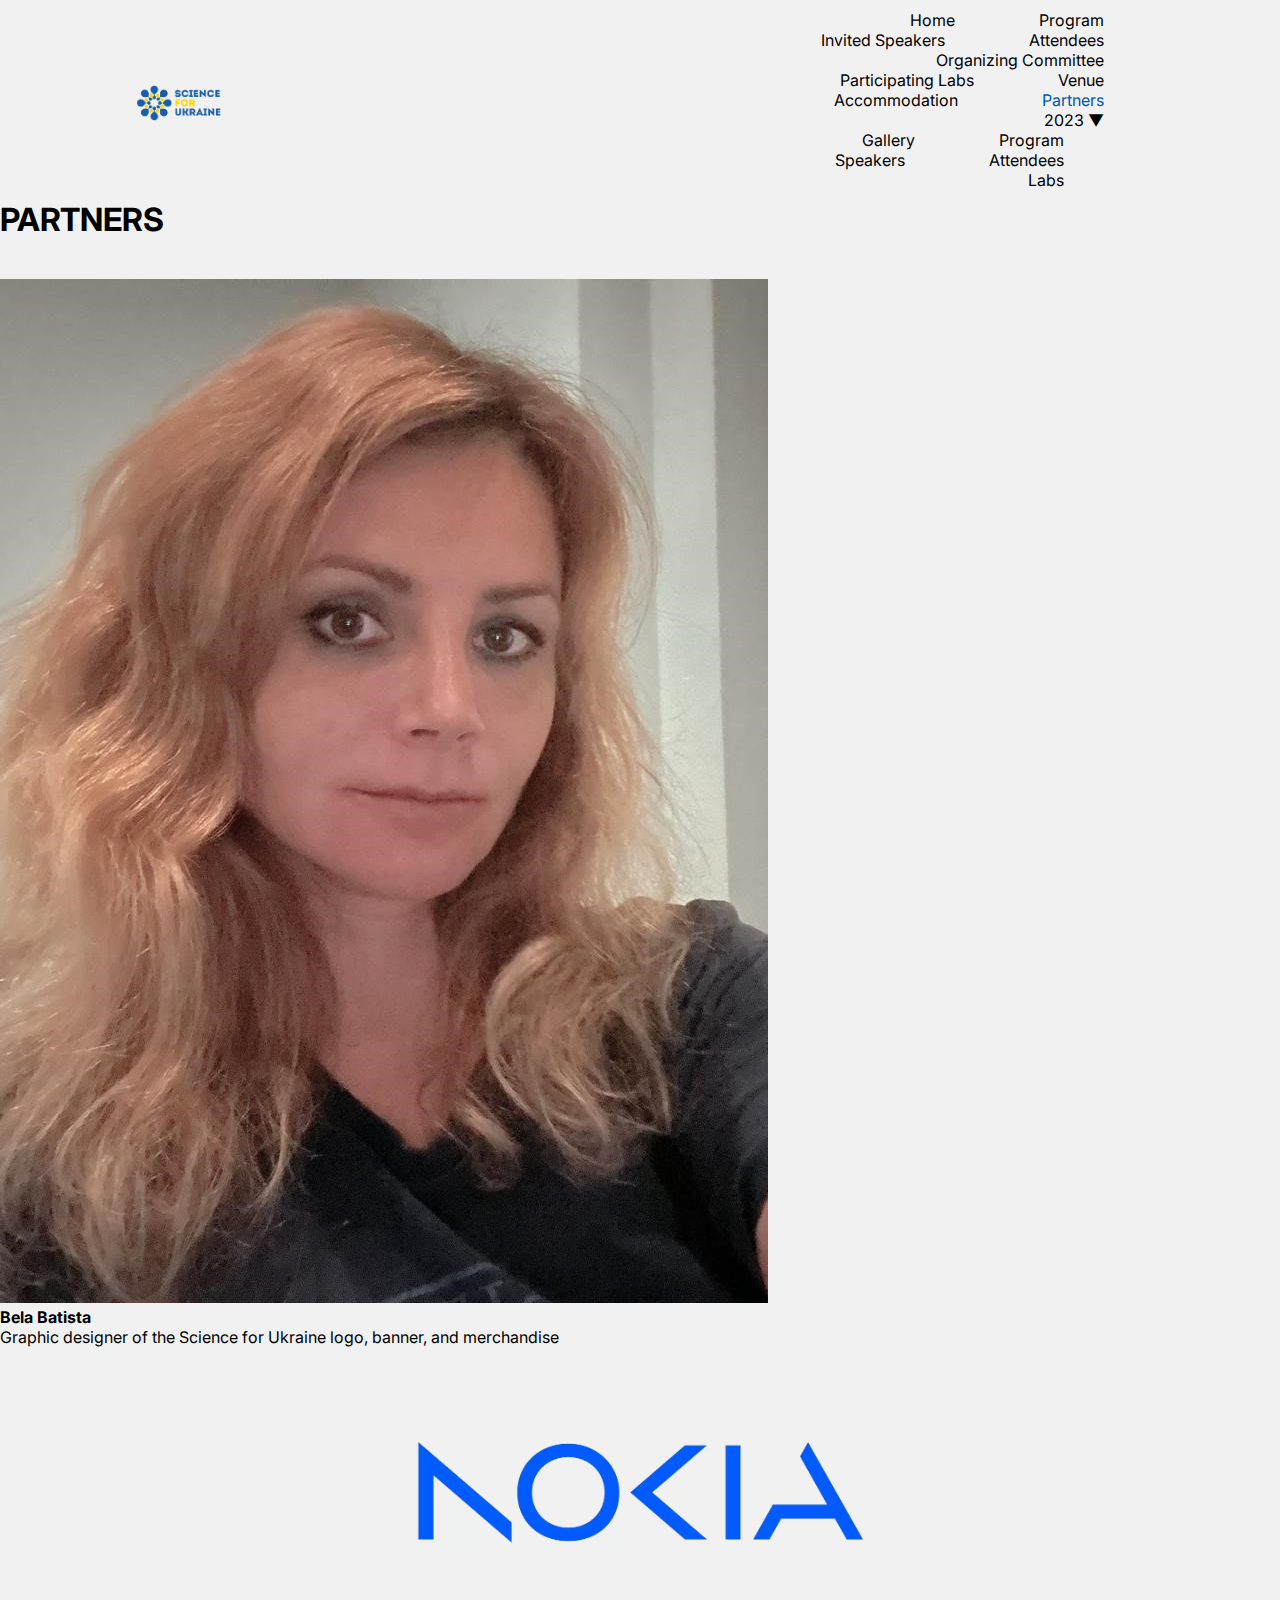
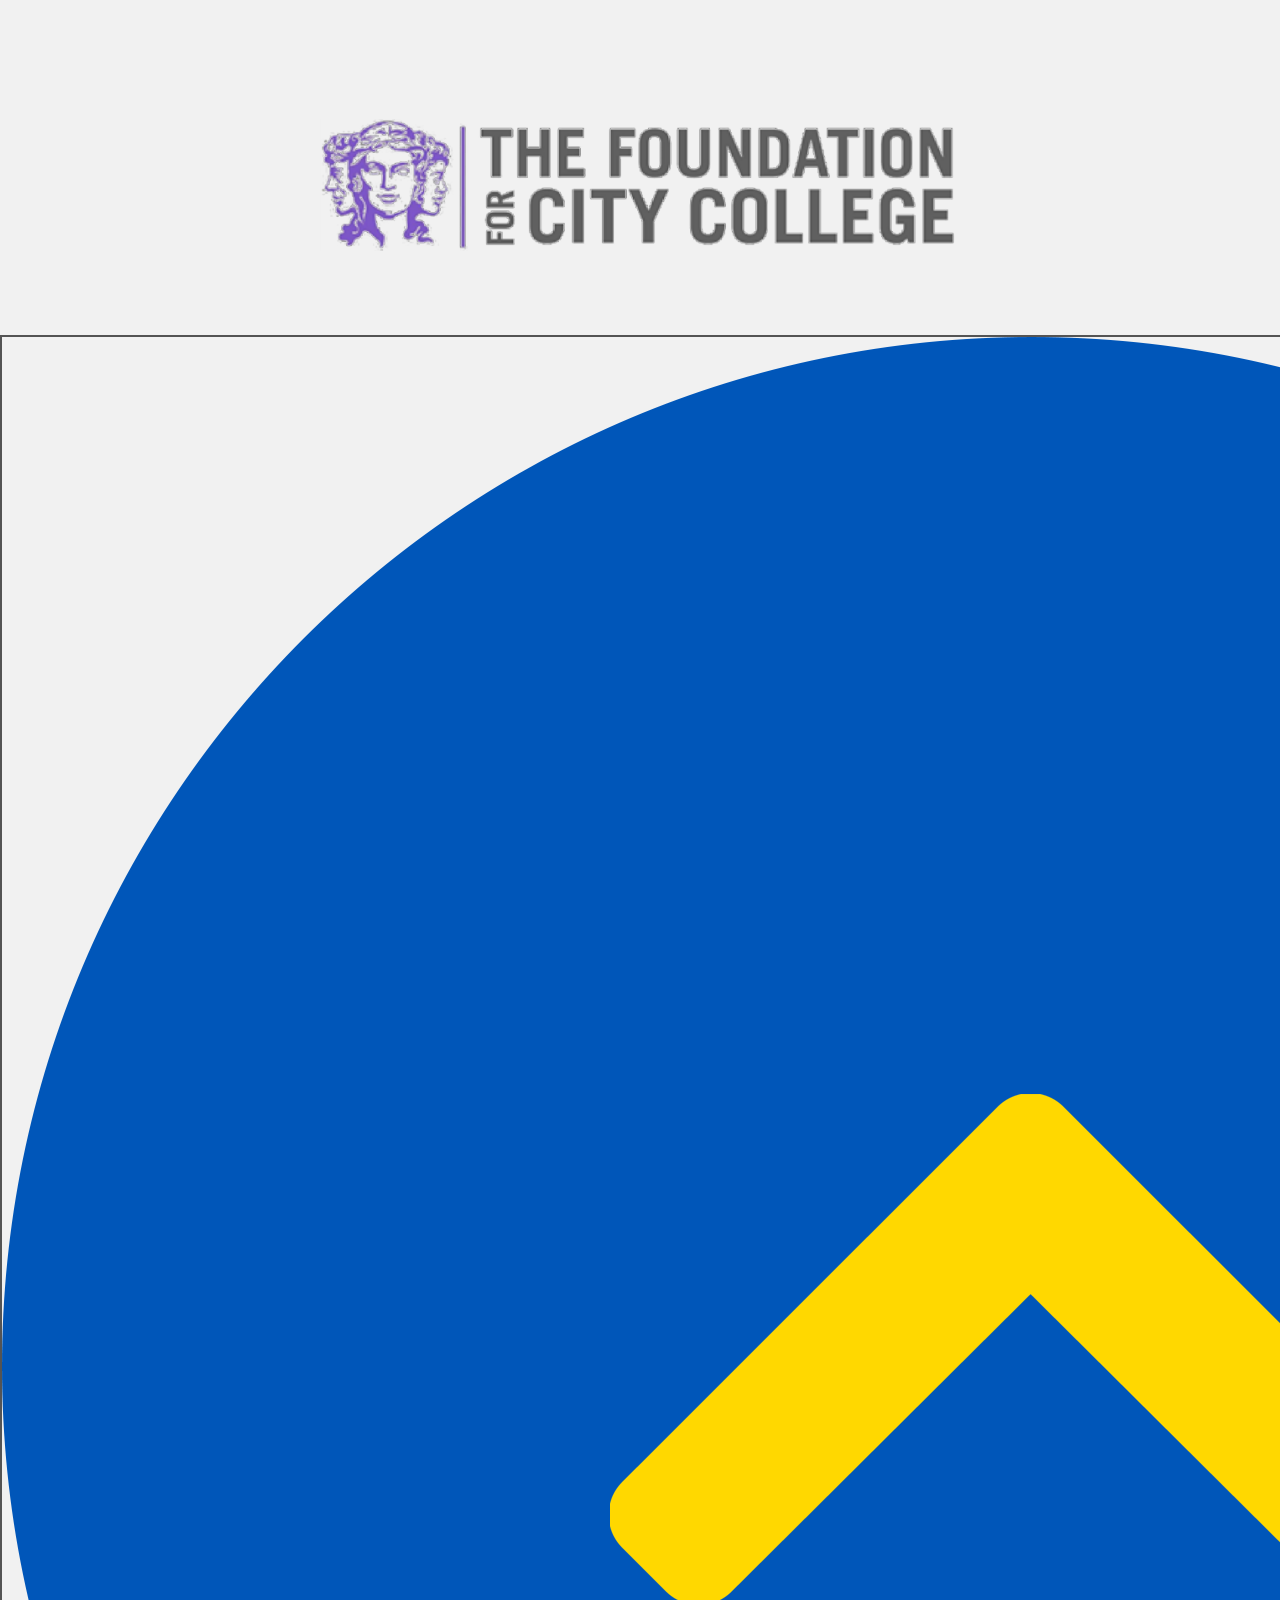
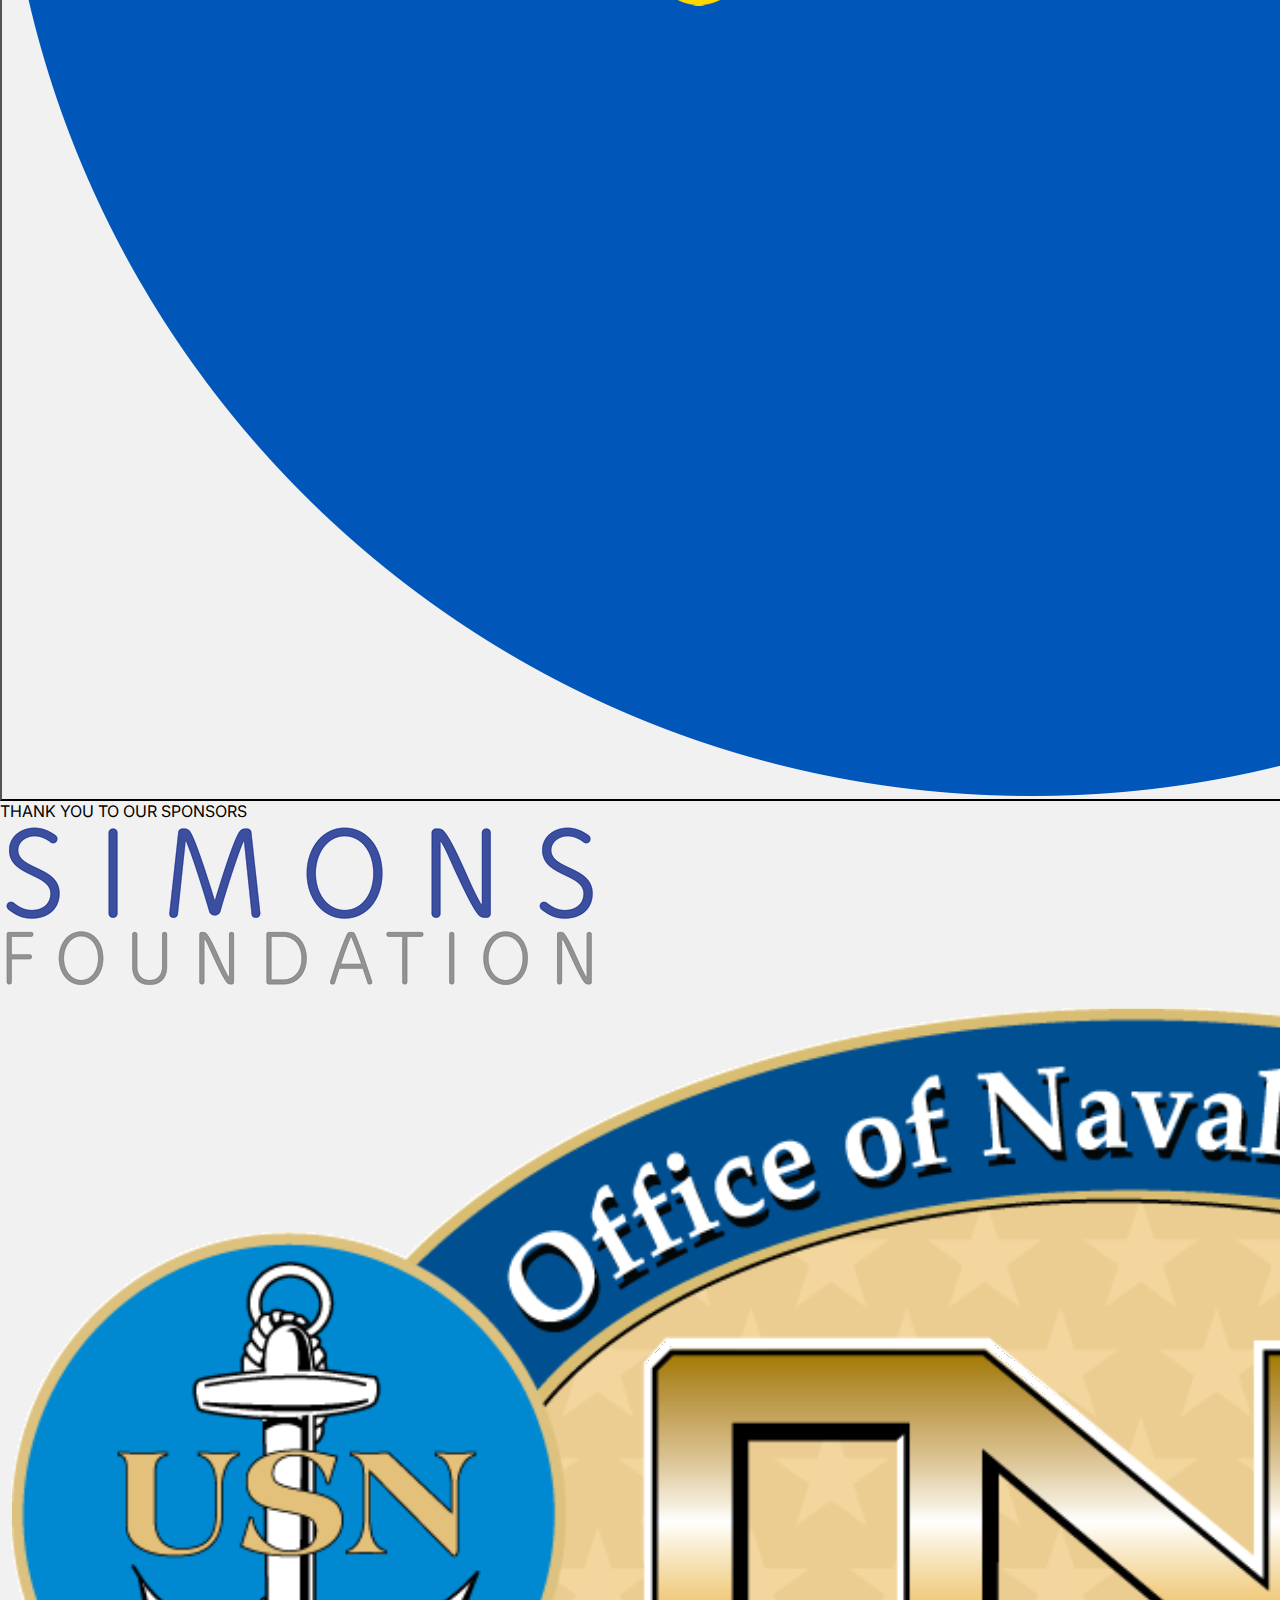
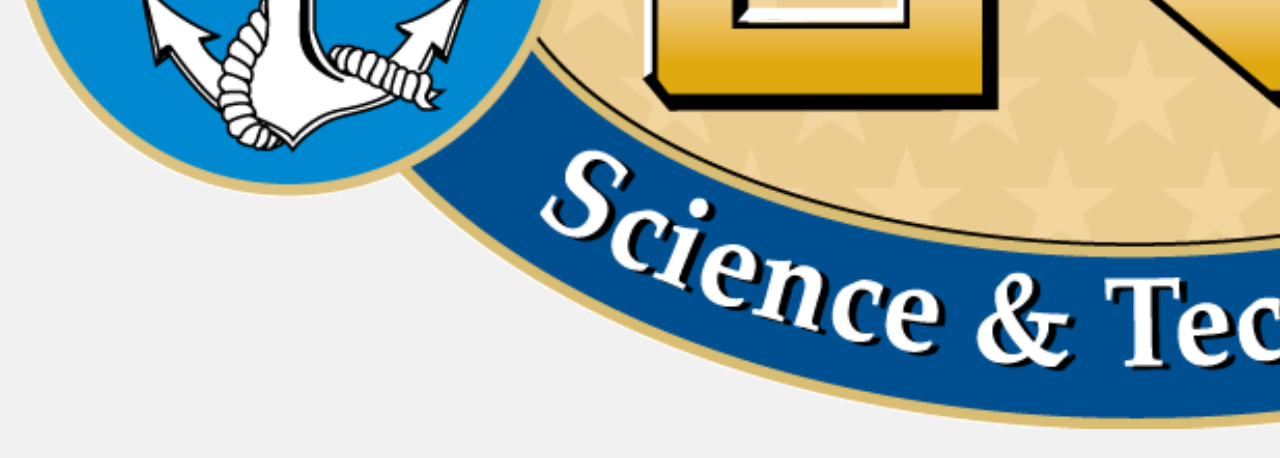
<file: partners.html>
<!DOCTYPE html>
<html lang="en">
<head>
    <meta charset="UTF-8">
    <meta name="viewport" content="width=device-width, initial-scale=1.0">
    <title>Partners</title>
    <link rel="stylesheet" href="style.css">
    <style>
        @import url('https://fonts.googleapis.com/css2?family=Inter:wght@300&display=swap');
    </style>
    <link rel="icon" href="favicon.ico" type="image/x-icon">
</head>
<body>
    <header class="header">
        <nav>
            <div class="logo">
                <a href="index.html"><img src="images/logo_transparent.png"></a>
            </div>
            <div class="nav-links">
                <ul>
                    <li><a href="index.html">Home</a></li>
                    <li><a href="program.html">Program</a></li>
                    <li><a href="invited-speakers.html">Invited Speakers</a></li>
                    <li><a href="attendees.html">Attendees</a></li>
                    <li><a href="organising-committee.html">Organizing Committee</a></li>
                    <li><a href="participating-labs.html">Participating Labs</a></li>
                    <li><a href="venue.html">Venue</a></li>
                    <li><a href="accommodation.html">Accommodation</a></li>
                    <li><a style="color:#0056B9;" href="partners.html">Partners</a></li>
                    <li class="dropdown">
                        <a href="#" class="dropbtn">2023 &#x25BC;</a>
                        <ul class="dropdown-content">
                            <li><a href="2023version.html">Gallery</a></li>
                            <li><a href="2023_program.html">Program</a></li>
                            <li><a href="2023_invited-speakers.html">Speakers</a></li>
                            <li><a href="2023_attendees.html">Attendees</a></li>
                            <li><a href="2023_participating-labs.html">Labs</a></li>
                        </ul>
                    </li>
                </ul>
            </div>
        </nav>
    </header>

    <div class="main">
        
        <h1 class="title">PARTNERS</h1>

        <div class="flexgrid">
            <div class="partner">
                <img class="photo-left" src="images/belabatista.jpeg" alt="Placeholder Image" style="margin-top: 40px;">                
                <p class="partner-right">
                    <b class="name">Bela Batista</b> <br>
                    Graphic designer of the Science for Ukraine logo, banner, and merchandise
                </p>
            </div>

            <div class="partner">
                <img src="images/nokia.webp" alt="Placeholder Image" style="width: 50%; margin-left: 25%;  margin-bottom: 80px;">                
            </div>

            <div class="partner">
                <img src="images/citycollege.png" alt="Placeholder Image" style="width: 50%; margin-left: 25%;  margin-bottom: 80px;">                
            </div>
        </div>

    </div>


    <button id="scrollToTop" onclick="scrollToTop()"><img src="images/chevronbg.png" alt="Scroll Up"></button>
        <script>
        window.addEventListener('scroll', function () {
        const scrollToTopBtn = document.getElementById('scrollToTop');
        if (window.scrollY > 300) {
            scrollToTopBtn.style.opacity = '1';
        } else {
            scrollToTopBtn.style.opacity = '0';
        }
        });

        function scrollToTop() {
            window.scrollTo({ top: 0, behavior: 'smooth' });
        }
        </script>

        <footer class="footer">
        <div class="footer-container">
        <p class="ty">THANK YOU TO OUR SPONSORS</p>
        <div class="sponsor-logos">
            <a target="_blank" href="https://www.simonsfoundation.org/"><img src="images/simons.webp" alt="Simons Foundation"></a>
            <a target="_blank" href="https://www.nre.navy.mil/"><img src="images/ONR.png" alt="ONR"></a>
        </div>
        </div>
    </footer>
</body>
</html>
</file>
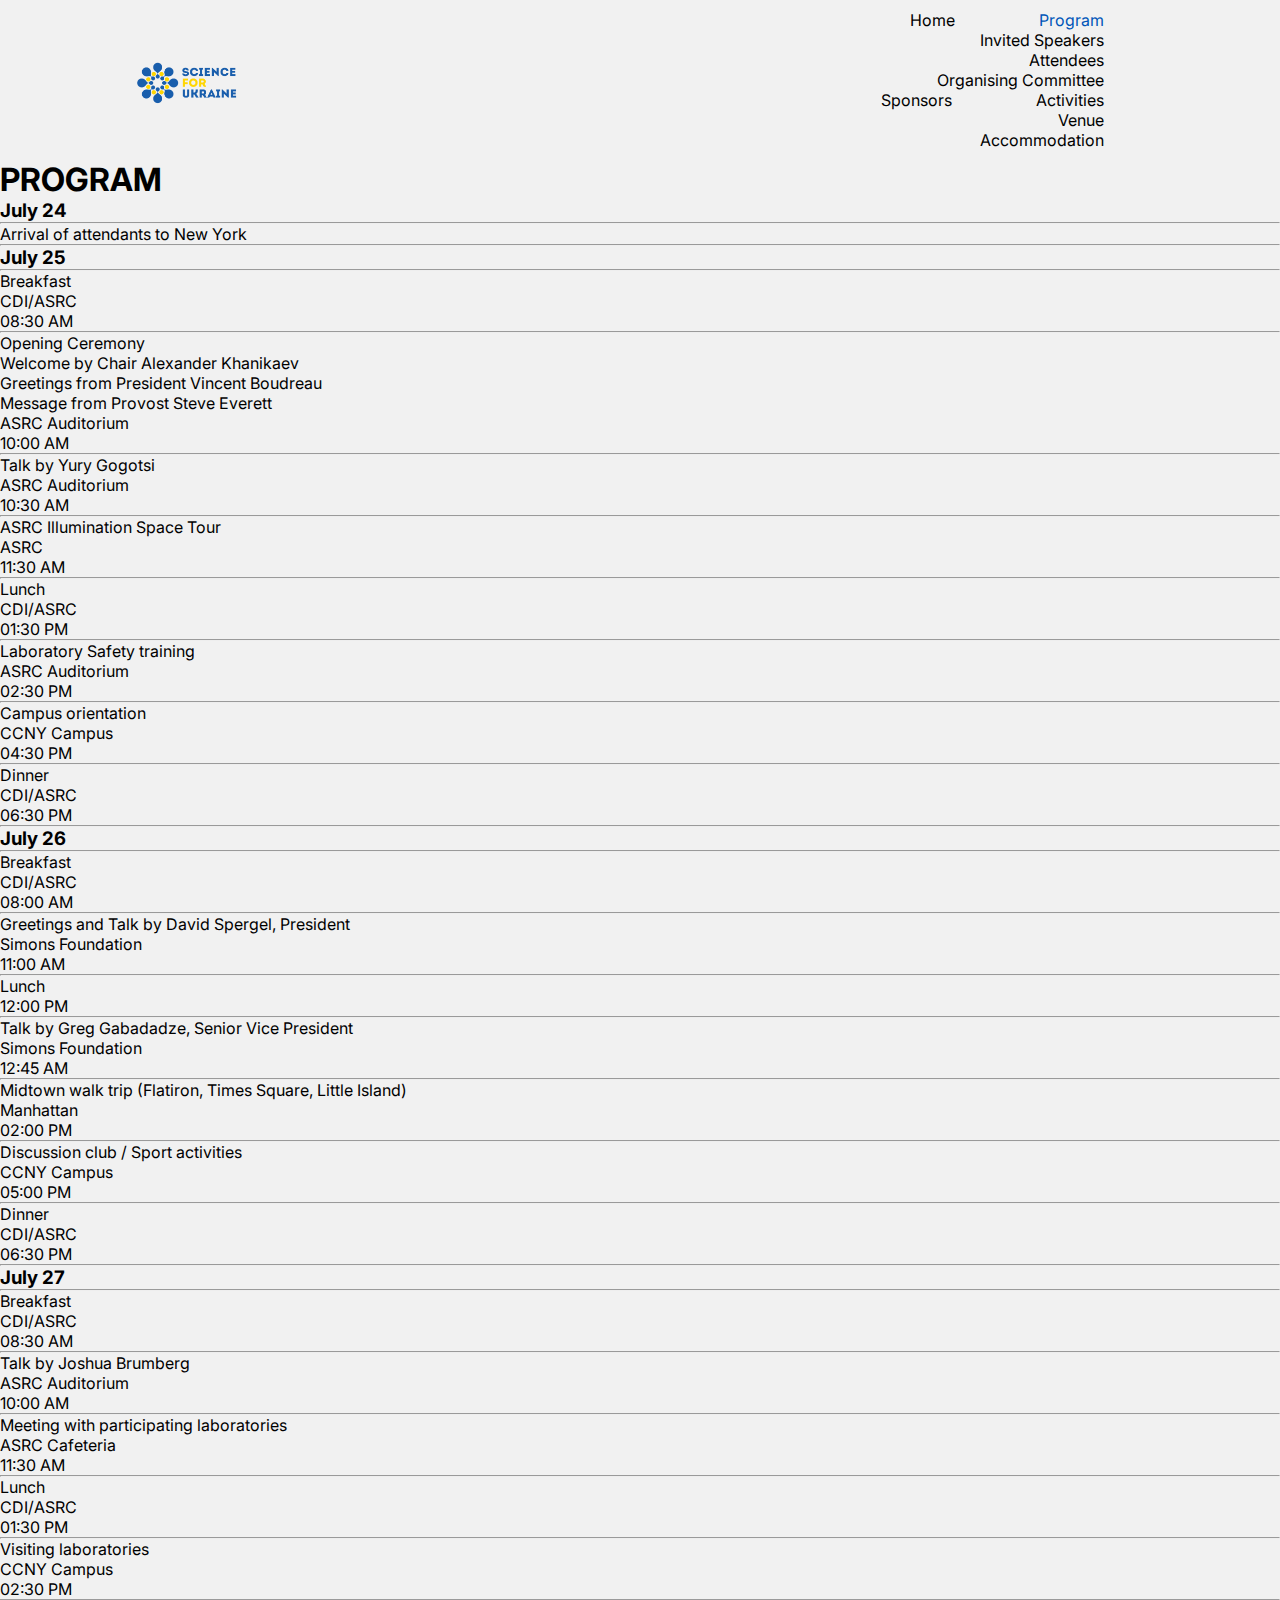
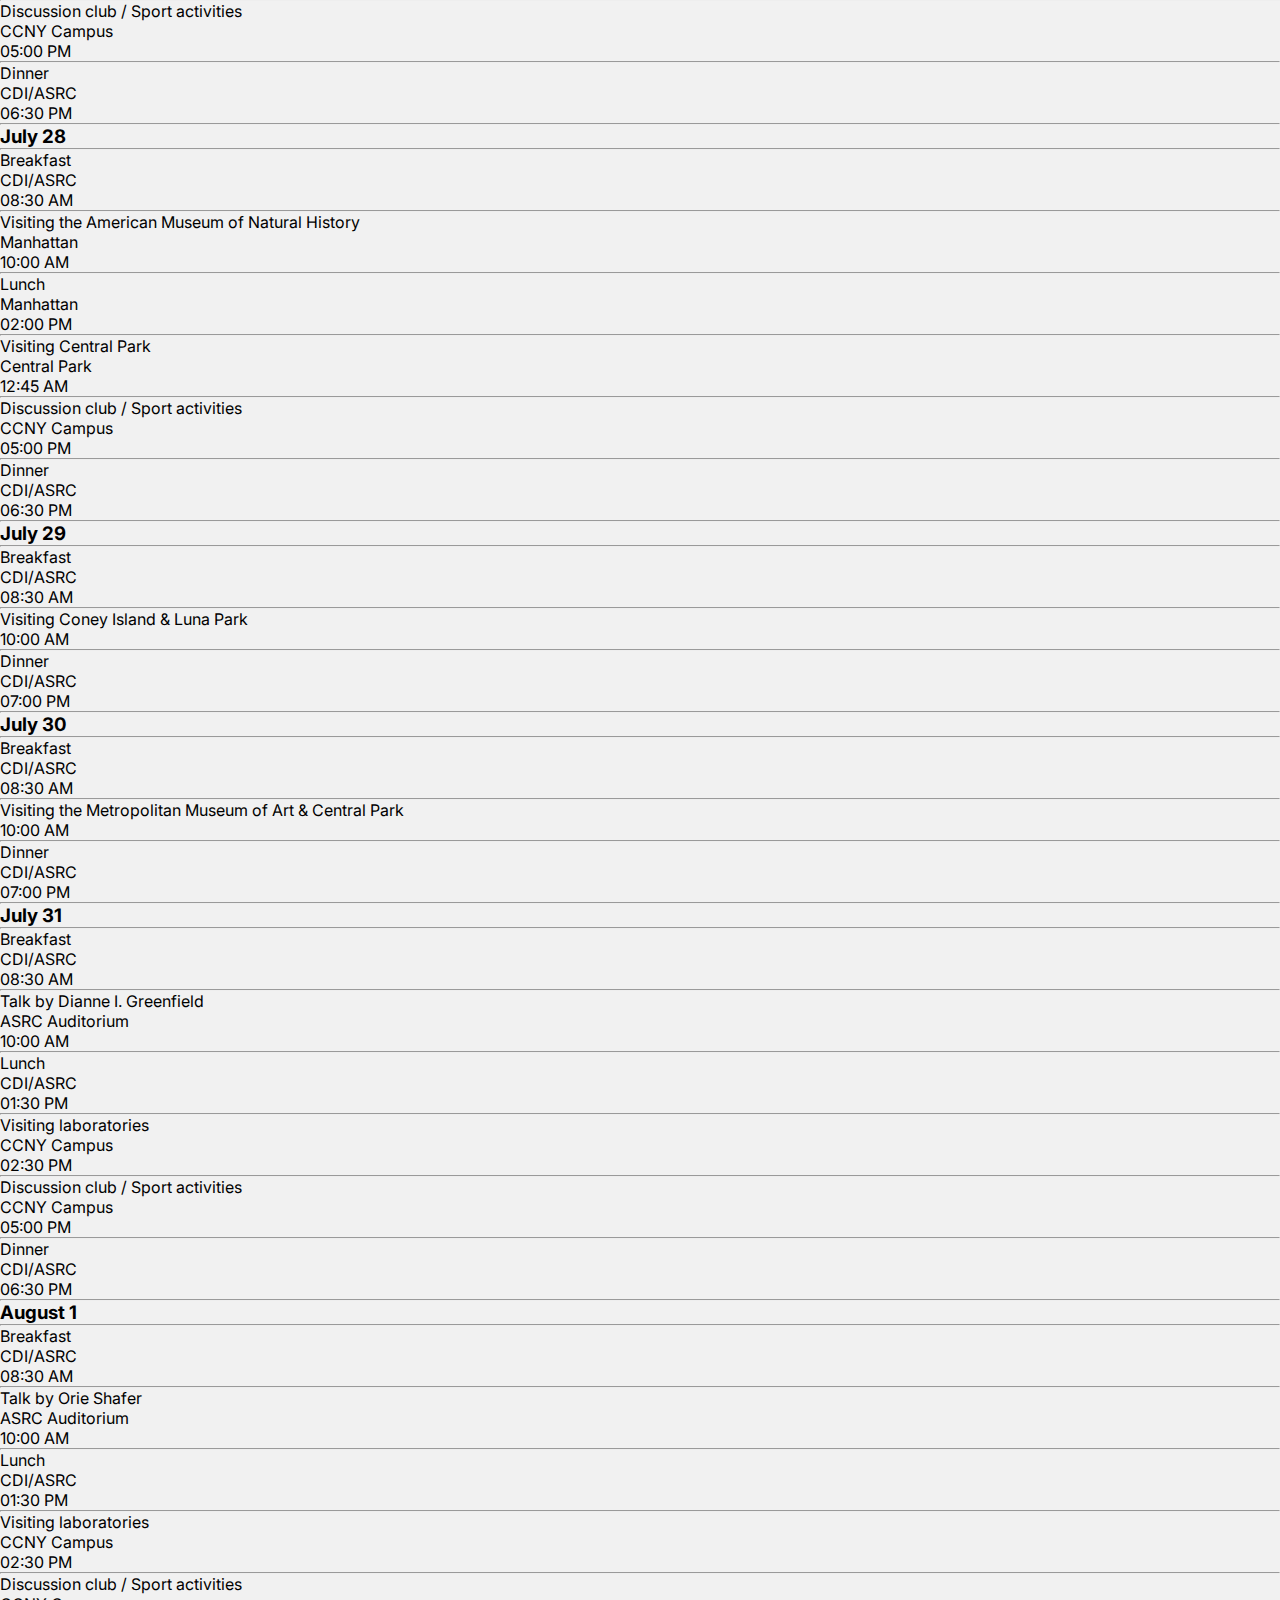
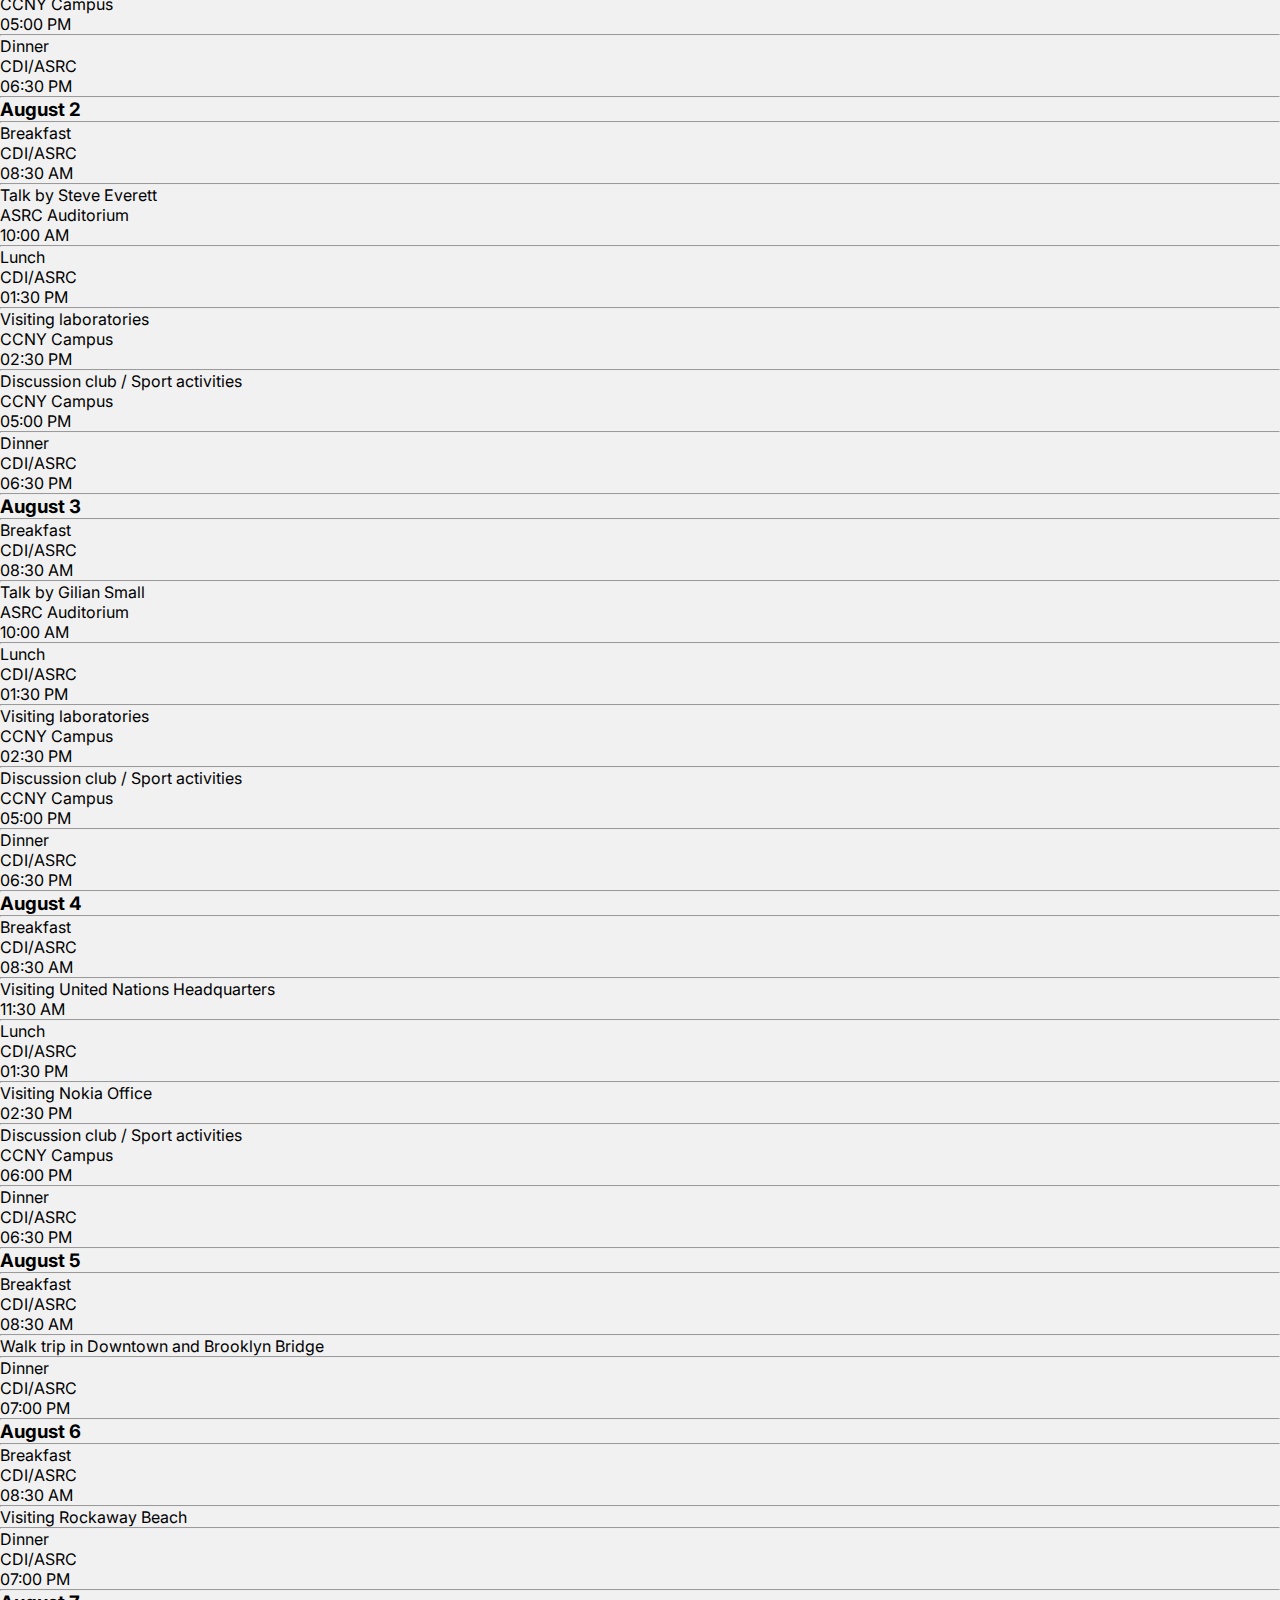
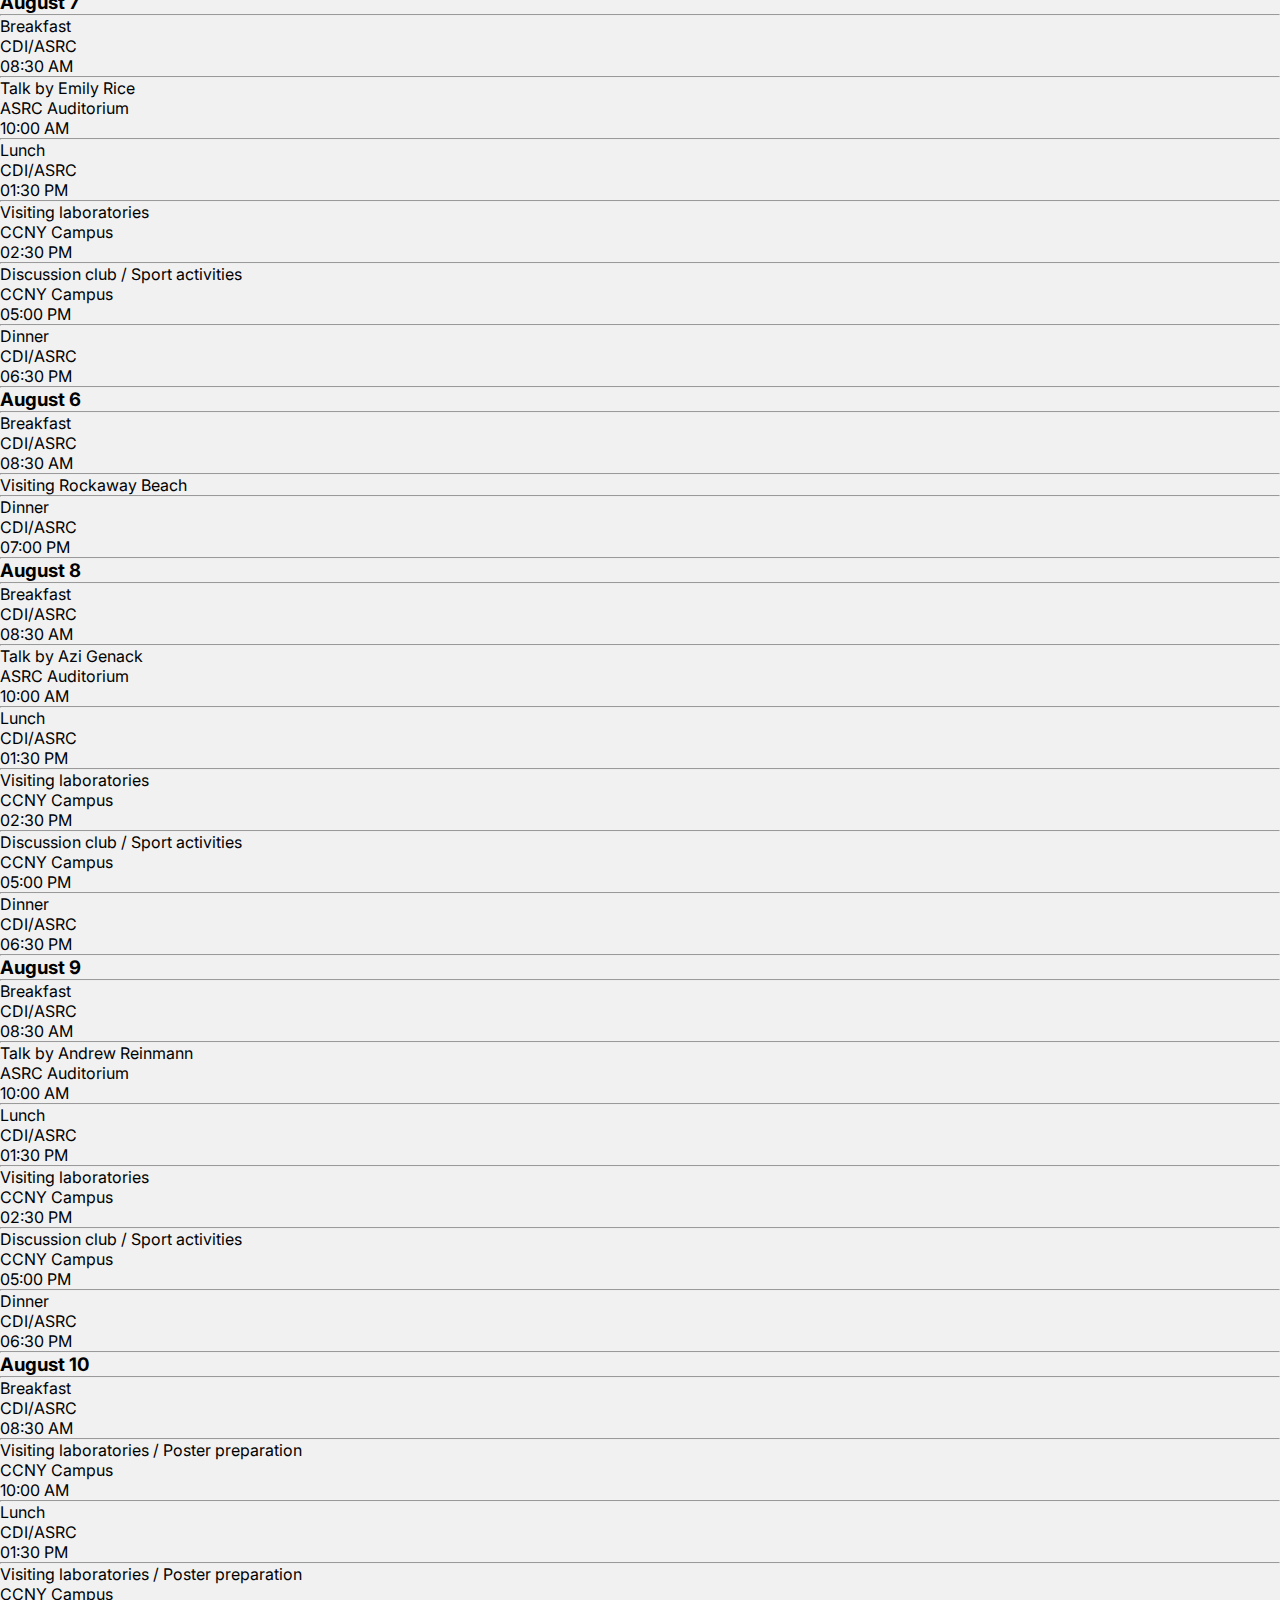
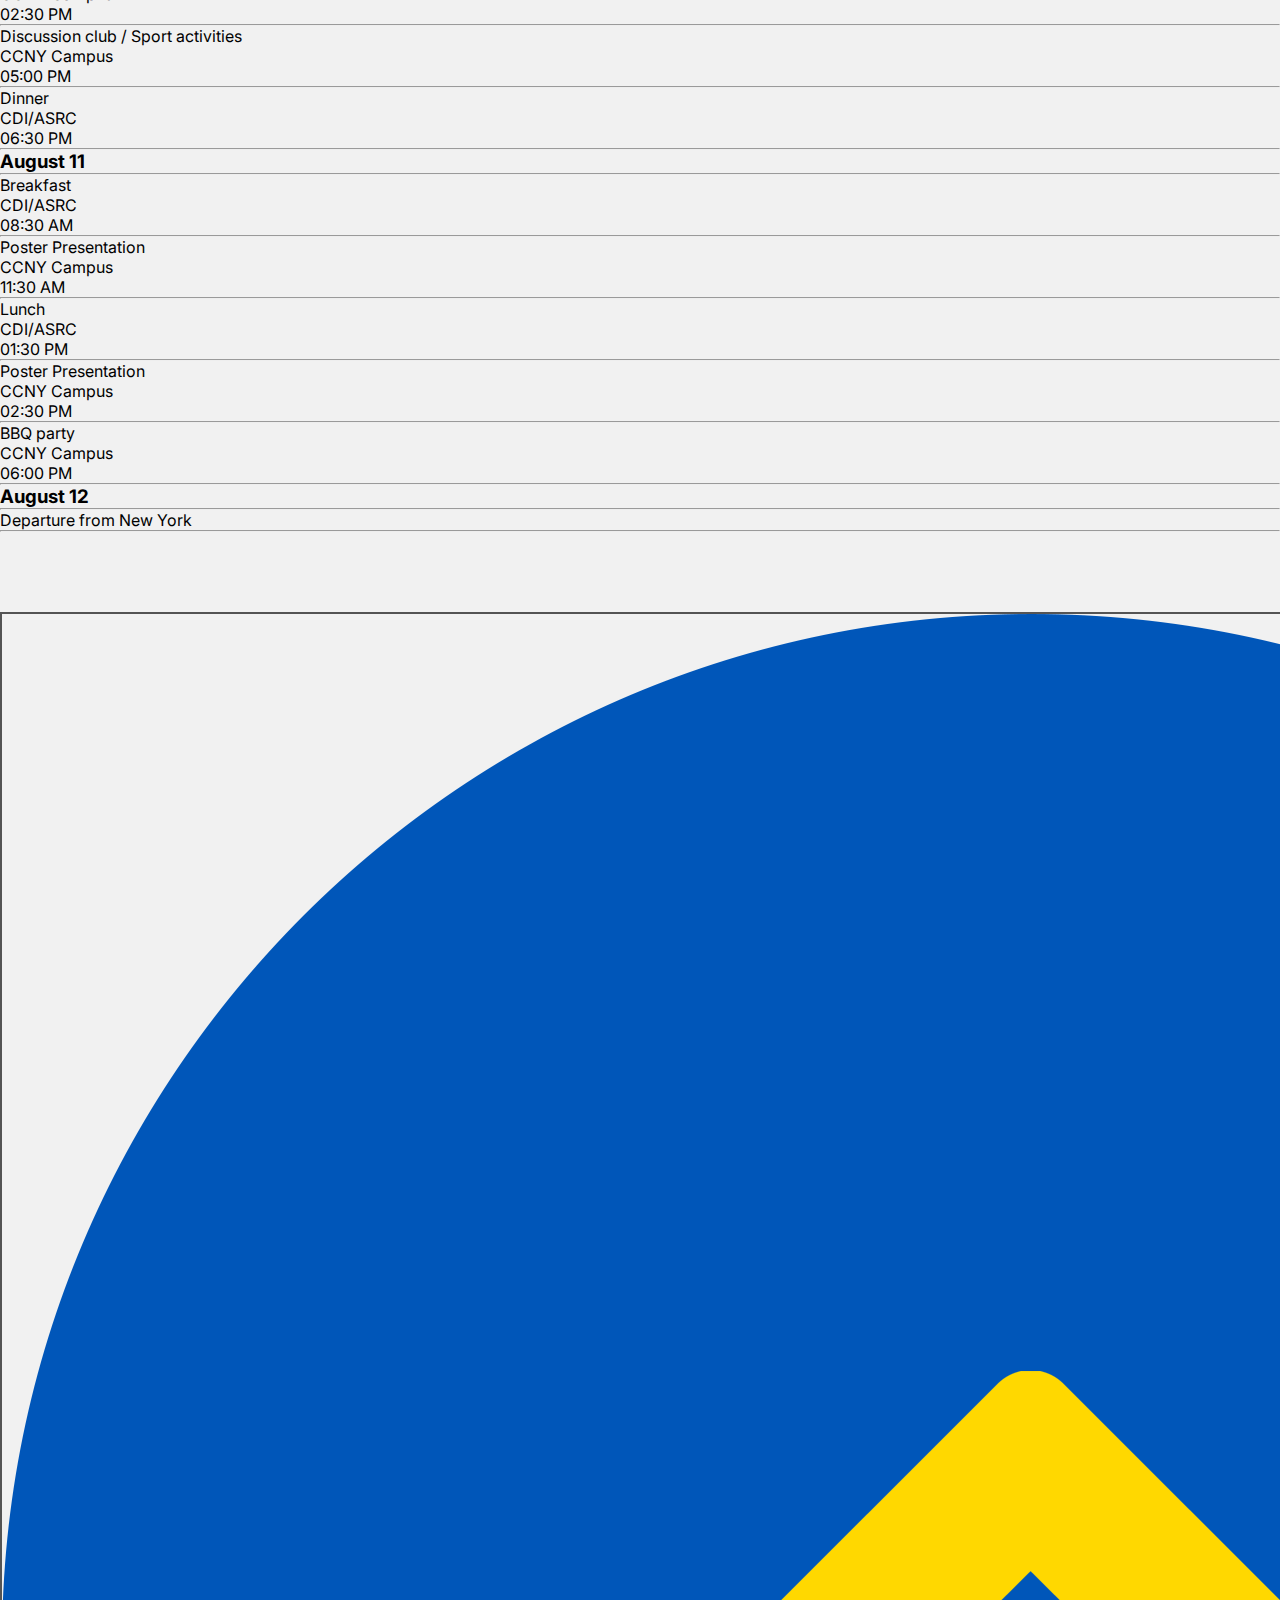
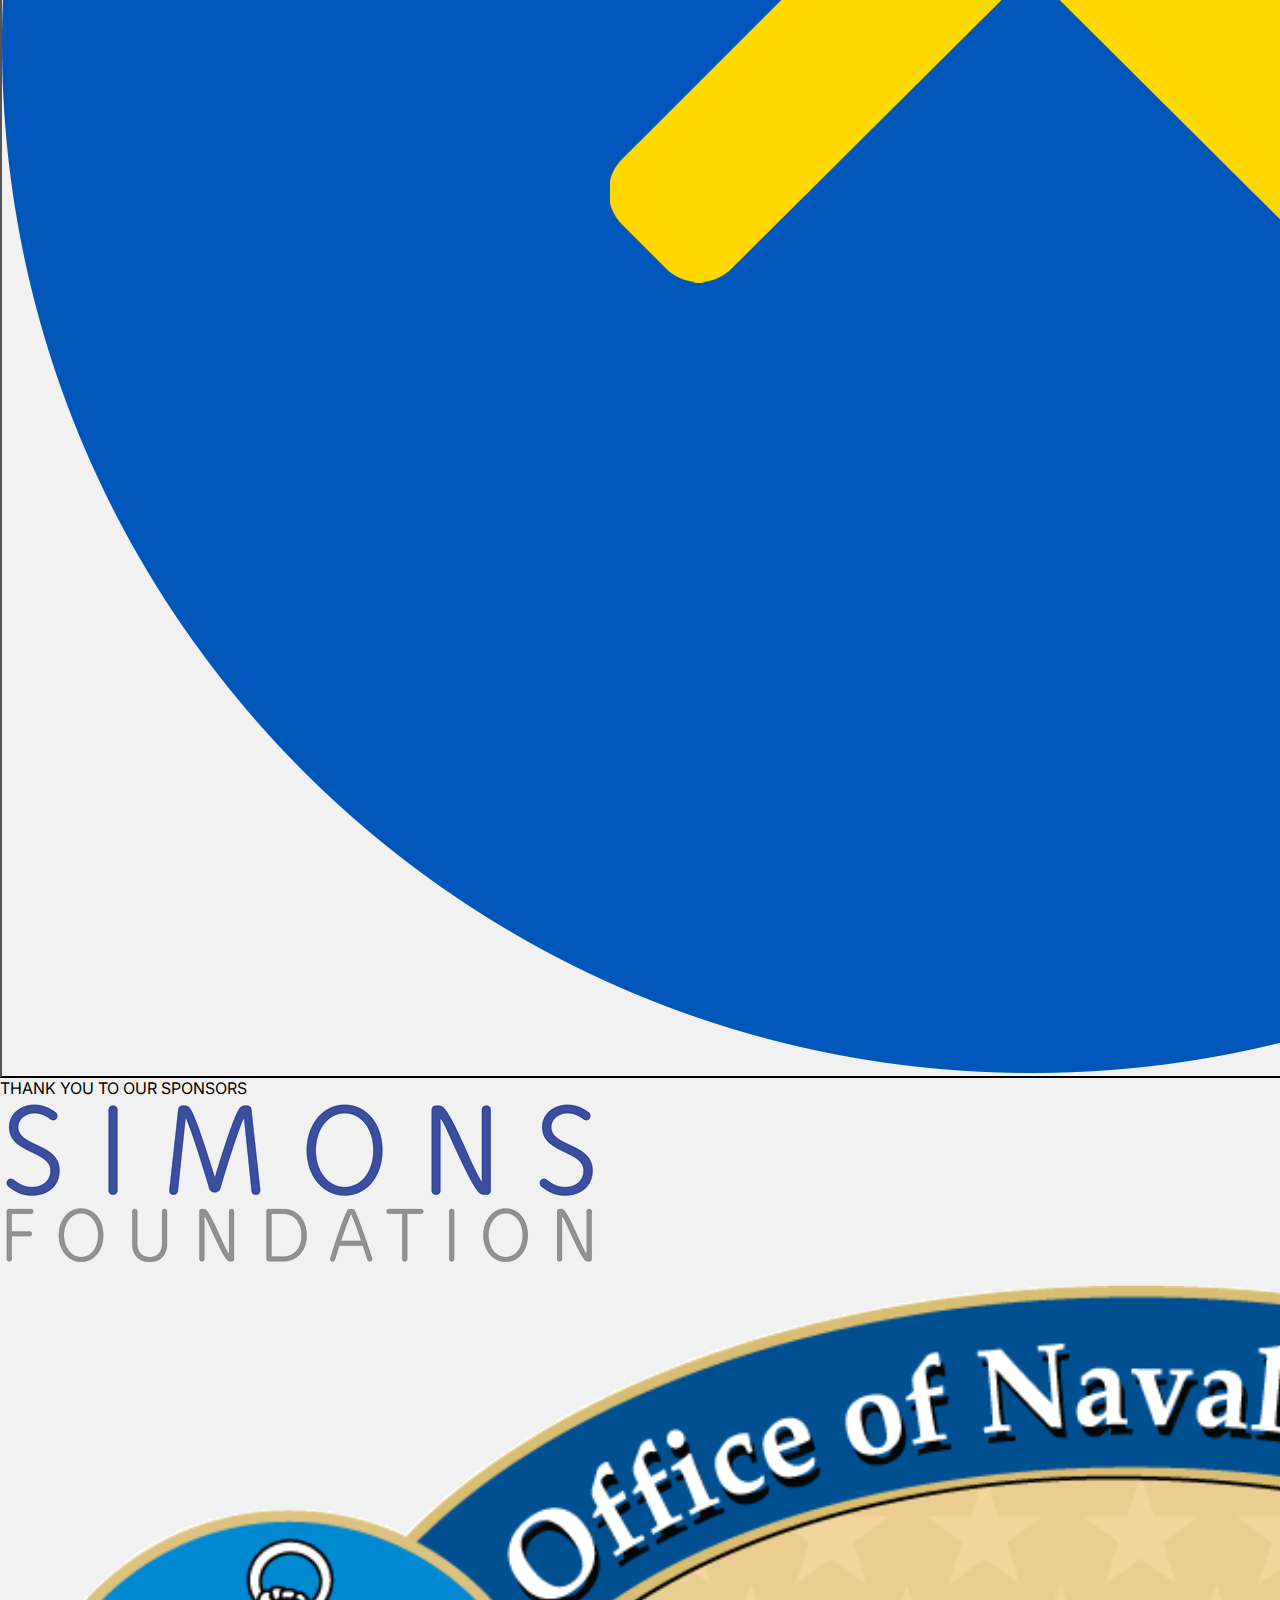
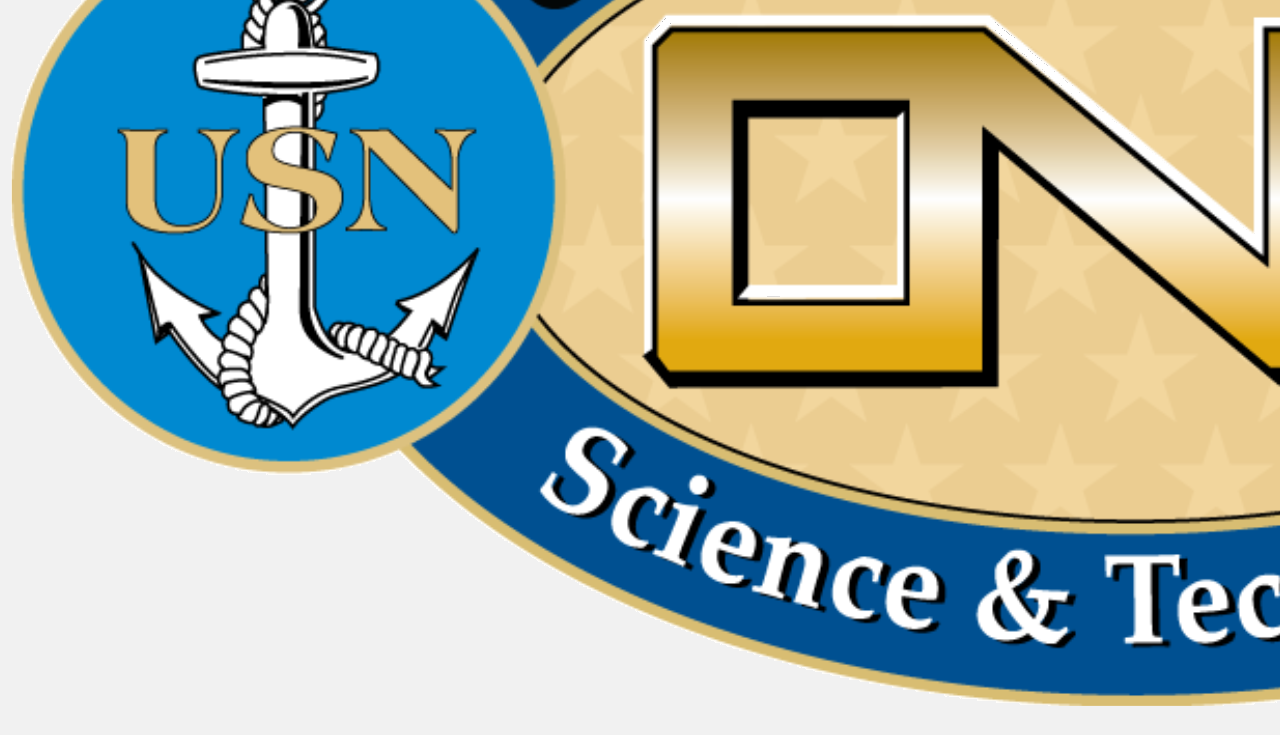
<file: program.html>
<!DOCTYPE html>
<html lang="en">
<head>
    <meta charset="UTF-8">
    <meta name="viewport" content="width=device-width, initial-scale=1.0">
    <title>Program</title>
    <link rel="stylesheet" href="style.css">
    <style>
        @import url('https://fonts.googleapis.com/css2?family=Inter:wght@300&display=swap');
    </style>
    <link rel="icon" href="favicon.ico" type="image/x-icon">
</head>
<body>
    <header class="header">
        <nav>
            <div class="logo">
                <a href="index.html"><img src="images/logo_transparent.png"></a>
            </div>
            <div class="nav-links">
                <ul>
                    <li><a href="index.html">Home</a></li>
                    <li><a style="color:#0056B9;" href="program.html">Program</a></li>
                    <li><a href="invited-speakers.html">Invited Speakers</a></li>
                    <li><a href="#">Attendees</a></li>
                    <li><a href="#">Organising Committee</a></li>
                    <li><a href="#">Sponsors</a></li>
                    <li><a href="#">Activities</a></li>
                    <li><a href="#">Venue</a></li>
                    <li><a href="#">Accommodation</a></li>
                </ul>
            </div>
        </nav>
    </header>

    

<div class="main">
    
    <h1 class="title">PROGRAM</h1>

    <h3 class="date">July 24</h3>
    <hr class="dateline">
    <p class="event" style="--line-color: #FFD800;">Arrival of attendants to New York</p>
    <hr class="dateline">
    <h3 class="date">July 25</h3>
    <hr class="dateline">
    <div class="info">
    <p class="event" style="--line-color: #0056B9;">Breakfast</p>
    <p class="location">CDI/ASRC</p>
    <p class="time">08:30 AM</p>
    </div>
    <hr class="eventline">
    <div class="info">
        <div class="list">
        <p class="event" style="--line-color: #FFD800;">Opening Ceremony 
            <ul class="bullets">
                <li>Welcome by Chair Alexander Khanikaev</li>
                <li>Greetings from President Vincent Boudreau</li>
                <li>Message from Provost Steve Everett</li>
            </ul>
        </p>
        </div>
    <p class="location">ASRC Auditorium</p>
    <p class="time">10:00 AM</p>
    </div>
    <hr class="eventline">
    <div class="info">
        <p class="event" style="--line-color: #0056B9;">Talk by Yury Gogotsi</p>
        <p class="location">ASRC Auditorium</p>
        <p class="time">10:30 AM</p>
    </div>
    <hr class="eventline">
    <div class="info">
        <p class="event" style="--line-color: #FFD800;">ASRC Illumination Space Tour</p>
        <p class="location">ASRC</p>
        <p class="time">11:30 AM</p>
    </div>
    <hr class="eventline">
    <div class="info">
        <p class="event" style="--line-color: #0056B9;">Lunch</p>
        <p class="location">CDI/ASRC</p>
        <p class="time">01:30 PM</p>
    </div>
    <hr class="eventline">
    <div class="info">
        <p class="event" style="--line-color: #FFD800;">Laboratory Safety training</p>
        <p class="location">ASRC Auditorium</p>
        <p class="time">02:30 PM</p>
    </div>
    <hr class="eventline">
    <div class="info">
        <p class="event" style="--line-color: #0056B9;">Campus orientation</p>
        <p class="location">CCNY Campus</p>
        <p class="time">04:30 PM</p>
    </div>
    <hr class="eventline">
    <div class="info">
        <p class="event" style="--line-color: #FFD800;">Dinner</p>
        <p class="location">CDI/ASRC</p>
        <p class="time">06:30 PM</p>
    </div>

    <hr class="dateline">
    <h3 class="date">July 26</h3>
    <hr class="dateline">
    <div class="info">
    <p class="event" style="--line-color: #0056B9;">Breakfast</p>
    <p class="location">CDI/ASRC</p>
    <p class="time">08:00 AM</p>
    </div>
    <hr class="eventline">
    <div class="info">
    <p class="event" style="--line-color: #FFD800;">Greetings and Talk by David Spergel, President</p>
    <p class="location">Simons Foundation</p>
    <p class="time">11:00 AM</p>
    </div>
    <hr class="eventline">
    <div class="info">
        <p class="event" style="--line-color: #0056B9;">Lunch</p>
        <p class="location"></p>
        <p class="time">12:00 PM</p>
    </div>
    <hr class="eventline">
    <div class="info">
        <p class="event" style="--line-color: #FFD800;">Talk by Greg Gabadadze, Senior Vice President</p>
        <p class="location">Simons Foundation</p>
        <p class="time">12:45 AM</p>
    </div>
    <hr class="eventline">
    <div class="info">
        <p class="event" style="--line-color: #0056B9;">Midtown walk trip (Flatiron, Times Square, Little Island)</p>
        <p class="location">Manhattan</p>
        <p class="time">02:00 PM</p>
    </div>
    <hr class="eventline">
    <div class="info">
        <p class="event" style="--line-color: #FFD800;">Discussion club / Sport activities</p>
        <p class="location">CCNY Campus</p>
        <p class="time">05:00 PM</p>
    </div>
    <hr class="eventline">
    <div class="info">
        <p class="event" style="--line-color: #0056B9;">Dinner</p>
        <p class="location">CDI/ASRC</p>
        <p class="time">06:30 PM</p>
    </div>


    <hr class="dateline">
    <h3 class="date">July 27</h3>
    <hr class="dateline">
    <div class="info">
    <p class="event" style="--line-color: #FFD800;">Breakfast</p>
    <p class="location">CDI/ASRC</p>
    <p class="time">08:30 AM</p>
    </div>
    <hr class="eventline">
    <div class="info">
    <p class="event" style="--line-color: #0056B9;">Talk by Joshua Brumberg</p>
    <p class="location">ASRC Auditorium</p>
    <p class="time">10:00 AM</p>
    </div>
    <hr class="eventline">
    <div class="info">
        <p class="event" style="--line-color: #FFD800;">Meeting with participating laboratories</p>
        <p class="location">ASRC Cafeteria</p>
        <p class="time">11:30 AM</p>
    </div>
    <hr class="eventline">
    <div class="info">
        <p class="event" style="--line-color: #0056B9;">Lunch</p>
        <p class="location">CDI/ASRC</p>
        <p class="time">01:30 PM</p>
    </div>
    <hr class="eventline">
    <div class="info">
        <p class="event" style="--line-color: #FFD800;">Visiting laboratories</p>
        <p class="location">CCNY Campus</p>
        <p class="time">02:30 PM</p>
    </div>
    <hr class="eventline">
    <div class="info">
        <p class="event" style="--line-color: #0056B9;">Discussion club / Sport activities</p>
        <p class="location">CCNY Campus</p>
        <p class="time">05:00 PM</p>
    </div>
    <hr class="eventline">
    <div class="info">
        <p class="event" style="--line-color: #FFD800;">Dinner</p>
        <p class="location">CDI/ASRC</p>
        <p class="time">06:30 PM</p>
    </div>

    <hr class="dateline">
    <h3 class="date">July 28</h3>
    <hr class="dateline">
    <div class="info">
    <p class="event" style="--line-color: #0056B9;">Breakfast</p>
    <p class="location">CDI/ASRC</p>
    <p class="time">08:30 AM</p>
    </div>
    <hr class="eventline">
    <div class="info">
    <p class="event" style="--line-color: #FFD800;">Visiting the American Museum of Natural History </p>
    <p class="location">Manhattan</p>
    <p class="time">10:00 AM</p>
    </div>
    <hr class="eventline">
    <div class="info">
        <p class="event" style="--line-color: #0056B9;">Lunch</p>
        <p class="location">Manhattan</p>
        <p class="time">02:00 PM</p>
    </div>
    <hr class="eventline">
    <div class="info">
        <p class="event" style="--line-color: #FFD800;">Visiting Central Park</p>
        <p class="location">Central Park</p>
        <p class="time">12:45 AM</p>
    </div>
    <hr class="eventline">
    <div class="info">
        <p class="event" style="--line-color: #0056B9;">Discussion club / Sport activities</p>
        <p class="location">CCNY Campus</p>
        <p class="time">05:00 PM</p>
    </div>
    <hr class="eventline">
    <div class="info">
        <p class="event" style="--line-color: #FFD800;">Dinner</p>
        <p class="location">CDI/ASRC</p>
        <p class="time">06:30 PM</p>
    </div>

    <hr class="dateline">
    <h3 class="date">July 29</h3>
    <hr class="dateline">
    <div class="info">
    <p class="event" style="--line-color: #0056B9;">Breakfast</p>
    <p class="location">CDI/ASRC</p>
    <p class="time">08:30 AM</p>
    </div>
    <hr class="eventline">
    <div class="info">
    <p class="event" style="--line-color: #FFD800;">Visiting Coney Island & Luna Park </p>
    <p class="location"></p>
    <p class="time">10:00 AM</p>
    </div>
    <hr class="eventline">
    <div class="info">
        <p class="event" style="--line-color: #0056B9;">Dinner</p>
        <p class="location">CDI/ASRC</p>
        <p class="time">07:00 PM</p>
    </div>

    <hr class="dateline">
    <h3 class="date">July 30</h3>
    <hr class="dateline">
    <div class="info">
    <p class="event" style="--line-color: #FFD800;">Breakfast</p>
    <p class="location">CDI/ASRC</p>
    <p class="time">08:30 AM</p>
    </div>
    <hr class="eventline">
    <div class="info">
    <p class="event" style="--line-color: #0056B9;">Visiting the Metropolitan Museum of Art & Central Park</p>
    <p class="location"></p>
    <p class="time">10:00 AM</p>
    </div>
    <hr class="eventline">
    <div class="info">
        <p class="event" style="--line-color: #FFD800;">Dinner</p>
        <p class="location">CDI/ASRC</p>
        <p class="time">07:00 PM</p>
    </div>

    <hr class="dateline">
    <h3 class="date">July 31</h3>
    <hr class="dateline">
    <div class="info">
    <p class="event" style="--line-color: #0056B9;">Breakfast</p>
    <p class="location">CDI/ASRC</p>
    <p class="time">08:30 AM</p>
    </div>
    <hr class="eventline">
    <div class="info">
    <p class="event" style="--line-color: #FFD800;">Talk by  Dianne I. Greenfield</p>
    <p class="location">ASRC Auditorium</p>
    <p class="time">10:00 AM</p>
    </div>
    <hr class="eventline">
    <div class="info">
        <p class="event" style="--line-color: #0056B9;">Lunch</p>
        <p class="location">CDI/ASRC</p>
        <p class="time">01:30 PM</p>
    </div>
    <hr class="eventline">
    <div class="info">
        <p class="event" style="--line-color: #FFD800;">Visiting laboratories</p>
        <p class="location">CCNY Campus</p>
        <p class="time">02:30 PM</p>
    </div>
    <hr class="eventline">
    <div class="info">
        <p class="event" style="--line-color: #0056B9;">Discussion club / Sport activities</p>
        <p class="location">CCNY Campus</p>
        <p class="time">05:00 PM</p>
    </div>
    <hr class="eventline">
    <div class="info">
        <p class="event" style="--line-color: #FFD800;">Dinner</p>
        <p class="location">CDI/ASRC</p>
        <p class="time">06:30 PM</p>
    </div>

    <hr class="dateline">
    <h3 class="date">August 1</h3>
    <hr class="dateline">
    <div class="info">
    <p class="event" style="--line-color: #0056B9;">Breakfast</p>
    <p class="location">CDI/ASRC</p>
    <p class="time">08:30 AM</p>
    </div>
    <hr class="eventline">
    <div class="info">
    <p class="event" style="--line-color: #FFD800;">Talk by Orie Shafer</p>
    <p class="location">ASRC Auditorium</p>
    <p class="time">10:00 AM</p>
    </div>
    <hr class="eventline">
    <div class="info">
        <p class="event" style="--line-color: #0056B9;">Lunch</p>
        <p class="location">CDI/ASRC</p>
        <p class="time">01:30 PM</p>
    </div>
    <hr class="eventline">
    <div class="info">
        <p class="event" style="--line-color: #FFD800;">Visiting laboratories</p>
        <p class="location">CCNY Campus</p>
        <p class="time">02:30 PM</p>
    </div>
    <hr class="eventline">
    <div class="info">
        <p class="event" style="--line-color: #0056B9;">Discussion club / Sport activities</p>
        <p class="location">CCNY Campus</p>
        <p class="time">05:00 PM</p>
    </div>
    <hr class="eventline">
    <div class="info">
        <p class="event" style="--line-color: #FFD800;">Dinner</p>
        <p class="location">CDI/ASRC</p>
        <p class="time">06:30 PM</p>
    </div>

    <hr class="dateline">
    <h3 class="date">August 2</h3>
    <hr class="dateline">
    <div class="info">
    <p class="event" style="--line-color: #0056B9;">Breakfast</p>
    <p class="location">CDI/ASRC</p>
    <p class="time">08:30 AM</p>
    </div>
    <hr class="eventline">
    <div class="info">
    <p class="event" style="--line-color: #FFD800;">Talk by Steve Everett</p>
    <p class="location">ASRC Auditorium</p>
    <p class="time">10:00 AM</p>
    </div>
    <hr class="eventline">
    <div class="info">
        <p class="event" style="--line-color: #0056B9;">Lunch</p>
        <p class="location">CDI/ASRC</p>
        <p class="time">01:30 PM</p>
    </div>
    <hr class="eventline">
    <div class="info">
        <p class="event" style="--line-color: #FFD800;">Visiting laboratories</p>
        <p class="location">CCNY Campus</p>
        <p class="time">02:30 PM</p>
    </div>
    <hr class="eventline">
    <div class="info">
        <p class="event" style="--line-color: #0056B9;">Discussion club / Sport activities</p>
        <p class="location">CCNY Campus</p>
        <p class="time">05:00 PM</p>
    </div>
    <hr class="eventline">
    <div class="info">
        <p class="event" style="--line-color: #FFD800;">Dinner</p>
        <p class="location">CDI/ASRC</p>
        <p class="time">06:30 PM</p>
    </div>

    <hr class="dateline">
    <h3 class="date">August 3</h3>
    <hr class="dateline">
    <div class="info">
    <p class="event" style="--line-color: #0056B9;">Breakfast</p>
    <p class="location">CDI/ASRC</p>
    <p class="time">08:30 AM</p>
    </div>
    <hr class="eventline">
    <div class="info">
    <p class="event" style="--line-color: #FFD800;">Talk by Gilian Small</p>
    <p class="location">ASRC Auditorium</p>
    <p class="time">10:00 AM</p>
    </div>
    <hr class="eventline">
    <div class="info">
        <p class="event" style="--line-color: #0056B9;">Lunch</p>
        <p class="location">CDI/ASRC</p>
        <p class="time">01:30 PM</p>
    </div>
    <hr class="eventline">
    <div class="info">
        <p class="event" style="--line-color: #FFD800;">Visiting laboratories</p>
        <p class="location">CCNY Campus</p>
        <p class="time">02:30 PM</p>
    </div>
    <hr class="eventline">
    <div class="info">
        <p class="event" style="--line-color: #0056B9;">Discussion club / Sport activities</p>
        <p class="location">CCNY Campus</p>
        <p class="time">05:00 PM</p>
    </div>
    <hr class="eventline">
    <div class="info">
        <p class="event" style="--line-color: #FFD800;">Dinner</p>
        <p class="location">CDI/ASRC</p>
        <p class="time">06:30 PM</p>
    </div>

    <hr class="dateline">
    <h3 class="date">August 4</h3>
    <hr class="dateline">
    <div class="info">
    <p class="event" style="--line-color: #0056B9;">Breakfast</p>
    <p class="location">CDI/ASRC</p>
    <p class="time">08:30 AM</p>
    </div>
    <hr class="eventline">
    <div class="info">
    <p class="event" style="--line-color: #FFD800;">Visiting United Nations Headquarters</p>
    <p class="location"></p>
    <p class="time">11:30 AM</p>
    </div>
    <hr class="eventline">
    <div class="info">
        <p class="event" style="--line-color: #0056B9;">Lunch</p>
        <p class="location">CDI/ASRC</p>
        <p class="time">01:30 PM</p>
    </div>
    <hr class="eventline">
    <div class="info">
        <p class="event" style="--line-color: #FFD800;">Visiting Nokia Office</p>
        <p class="location"></p>
        <p class="time">02:30 PM</p>
    </div>
    <hr class="eventline">
    <div class="info">
        <p class="event" style="--line-color: #0056B9;">Discussion club / Sport activities</p>
        <p class="location">CCNY Campus</p>
        <p class="time">06:00 PM</p>
    </div>
    <hr class="eventline">
    <div class="info">
        <p class="event" style="--line-color: #FFD800;">Dinner</p>
        <p class="location">CDI/ASRC</p>
        <p class="time">06:30 PM</p>
    </div>

    <hr class="dateline">
    <h3 class="date">August 5</h3>
    <hr class="dateline">
    <div class="info">
    <p class="event" style="--line-color: #0056B9;">Breakfast</p>
    <p class="location">CDI/ASRC</p>
    <p class="time">08:30 AM</p>
    </div>
    <hr class="eventline">
    <div class="info">
    <p class="event" style="--line-color: #FFD800;">Walk trip in Downtown and Brooklyn Bridge</p>
    <p class="location"></p>
    <p class="time"></p>
    </div>
    <hr class="eventline">
    <div class="info">
        <p class="event" style="--line-color: #0056B9;">Dinner</p>
        <p class="location">CDI/ASRC</p>
        <p class="time">07:00 PM</p>
    </div>

    <hr class="dateline">
    <h3 class="date">August 6</h3>
    <hr class="dateline">
    <div class="info">
    <p class="event" style="--line-color: #FFD800;">Breakfast</p>
    <p class="location">CDI/ASRC</p>
    <p class="time">08:30 AM</p>
    </div>
    <hr class="eventline">
    <div class="info">
    <p class="event" style="--line-color: #0056B9;">Visiting Rockaway Beach</p>
    <p class="location"></p>
    <p class="time"></p>
    </div>
    <hr class="eventline">
    <div class="info">
        <p class="event" style="--line-color: #FFD800;">Dinner</p>
        <p class="location">CDI/ASRC</p>
        <p class="time">07:00 PM</p>
    </div>

    <hr class="dateline">
    <h3 class="date">August 7</h3>
    <hr class="dateline">
    <div class="info">
    <p class="event" style="--line-color: #0056B9;">Breakfast</p>
    <p class="location">CDI/ASRC</p>
    <p class="time">08:30 AM</p>
    </div>
    <hr class="eventline">
    <div class="info">
    <p class="event" style="--line-color: #FFD800;">Talk by Emily Rice</p>
    <p class="location">ASRC Auditorium</p>
    <p class="time">10:00 AM</p>
    </div>
    <hr class="eventline">
    <div class="info">
        <p class="event" style="--line-color: #0056B9;">Lunch</p>
        <p class="location">CDI/ASRC</p>
        <p class="time">01:30 PM</p>
    </div>
    <hr class="eventline">
    <div class="info">
        <p class="event" style="--line-color: #FFD800;">Visiting laboratories</p>
        <p class="location">CCNY Campus</p>
        <p class="time">02:30 PM</p>
    </div>
    <hr class="eventline">
    <div class="info">
        <p class="event" style="--line-color: #0056B9;">Discussion club / Sport activities</p>
        <p class="location">CCNY Campus</p>
        <p class="time">05:00 PM</p>
    </div>
    <hr class="eventline">
    <div class="info">
        <p class="event" style="--line-color: #FFD800;">Dinner</p>
        <p class="location">CDI/ASRC</p>
        <p class="time">06:30 PM</p>
    </div>

    <hr class="dateline">
    <h3 class="date">August 6</h3>
    <hr class="dateline">
    <div class="info">
    <p class="event" style="--line-color: #FFD800;">Breakfast</p>
    <p class="location">CDI/ASRC</p>
    <p class="time">08:30 AM</p>
    </div>
    <hr class="eventline">
    <div class="info">
    <p class="event" style="--line-color: #0056B9;">Visiting Rockaway Beach</p>
    <p class="location"></p>
    <p class="time"></p>
    </div>
    <hr class="eventline">
    <div class="info">
        <p class="event" style="--line-color: #FFD800;">Dinner</p>
        <p class="location">CDI/ASRC</p>
        <p class="time">07:00 PM</p>
    </div>

    <hr class="dateline">
    <h3 class="date">August 8</h3>
    <hr class="dateline">
    <div class="info">
    <p class="event" style="--line-color: #0056B9;">Breakfast</p>
    <p class="location">CDI/ASRC</p>
    <p class="time">08:30 AM</p>
    </div>
    <hr class="eventline">
    <div class="info">
    <p class="event" style="--line-color: #FFD800;">Talk by Azi Genack</p>
    <p class="location">ASRC Auditorium</p>
    <p class="time">10:00 AM</p>
    </div>
    <hr class="eventline">
    <div class="info">
        <p class="event" style="--line-color: #0056B9;">Lunch</p>
        <p class="location">CDI/ASRC</p>
        <p class="time">01:30 PM</p>
    </div>
    <hr class="eventline">
    <div class="info">
        <p class="event" style="--line-color: #FFD800;">Visiting laboratories</p>
        <p class="location">CCNY Campus</p>
        <p class="time">02:30 PM</p>
    </div>
    <hr class="eventline">
    <div class="info">
        <p class="event" style="--line-color: #0056B9;">Discussion club / Sport activities</p>
        <p class="location">CCNY Campus</p>
        <p class="time">05:00 PM</p>
    </div>
    <hr class="eventline">
    <div class="info">
        <p class="event" style="--line-color: #FFD800;">Dinner</p>
        <p class="location">CDI/ASRC</p>
        <p class="time">06:30 PM</p>
    </div>

    <hr class="dateline">
    <h3 class="date">August 9</h3>
    <hr class="dateline">
    <div class="info">
    <p class="event" style="--line-color: #0056B9;">Breakfast</p>
    <p class="location">CDI/ASRC</p>
    <p class="time">08:30 AM</p>
    </div>
    <hr class="eventline">
    <div class="info">
    <p class="event" style="--line-color: #FFD800;">Talk by Andrew Reinmann</p>
    <p class="location">ASRC Auditorium</p>
    <p class="time">10:00 AM</p>
    </div>
    <hr class="eventline">
    <div class="info">
        <p class="event" style="--line-color: #0056B9;">Lunch</p>
        <p class="location">CDI/ASRC</p>
        <p class="time">01:30 PM</p>
    </div>
    <hr class="eventline">
    <div class="info">
        <p class="event" style="--line-color: #FFD800;">Visiting laboratories</p>
        <p class="location">CCNY Campus</p>
        <p class="time">02:30 PM</p>
    </div>
    <hr class="eventline">
    <div class="info">
        <p class="event" style="--line-color: #0056B9;">Discussion club / Sport activities</p>
        <p class="location">CCNY Campus</p>
        <p class="time">05:00 PM</p>
    </div>
    <hr class="eventline">
    <div class="info">
        <p class="event" style="--line-color: #FFD800;">Dinner</p>
        <p class="location">CDI/ASRC</p>
        <p class="time">06:30 PM</p>
    </div>

    <hr class="dateline">
    <h3 class="date">August 10</h3>
    <hr class="dateline">
    <div class="info">
    <p class="event" style="--line-color: #0056B9;">Breakfast</p>
    <p class="location">CDI/ASRC</p>
    <p class="time">08:30 AM</p>
    </div>
    <hr class="eventline">
    <div class="info">
    <p class="event" style="--line-color: #FFD800;">Visiting laboratories /  Poster preparation</p>
    <p class="location">CCNY Campus</p>
    <p class="time">10:00 AM</p>
    </div>
    <hr class="eventline">
    <div class="info">
        <p class="event" style="--line-color: #0056B9;">Lunch</p>
        <p class="location">CDI/ASRC</p>
        <p class="time">01:30 PM</p>
    </div>
    <hr class="eventline">
    <div class="info">
        <p class="event" style="--line-color: #FFD800;">Visiting laboratories /  Poster preparation</p>
        <p class="location">CCNY Campus</p>
        <p class="time">02:30 PM</p>
    </div>
    <hr class="eventline">
    <div class="info">
        <p class="event" style="--line-color: #0056B9;">Discussion club / Sport activities</p>
        <p class="location">CCNY Campus</p>
        <p class="time">05:00 PM</p>
    </div>
    <hr class="eventline">
    <div class="info">
        <p class="event" style="--line-color: #FFD800;">Dinner</p>
        <p class="location">CDI/ASRC</p>
        <p class="time">06:30 PM</p>
    </div>

    <hr class="dateline">
    <h3 class="date">August 11</h3>
    <hr class="dateline">
    <div class="info">
    <p class="event" style="--line-color: #0056B9;">Breakfast</p>
    <p class="location">CDI/ASRC</p>
    <p class="time">08:30 AM</p>
    </div>
    <hr class="eventline">
    <div class="info">
    <p class="event" style="--line-color: #FFD800;">Poster Presentation</p>
    <p class="location">CCNY Campus</p>
    <p class="time">11:30 AM</p>
    </div>
    <hr class="eventline">
    <div class="info">
        <p class="event" style="--line-color: #0056B9;">Lunch</p>
        <p class="location">CDI/ASRC</p>
        <p class="time">01:30 PM</p>
    </div>
    <hr class="eventline">
    <div class="info">
        <p class="event" style="--line-color: #FFD800;">Poster Presentation</p>
        <p class="location">CCNY Campus</p>
        <p class="time">02:30 PM</p>
    </div>
    <hr class="eventline">
    <div class="info">
        <p class="event" style="--line-color: #0056B9;">BBQ party</p>
        <p class="location">CCNY Campus</p>
        <p class="time">06:00 PM</p>
    </div>

    <hr class="dateline">
    <h3 class="date">August 12</h3>
    <hr class="dateline">
    <div class="info">
    <p class="event" style="--line-color: #FFD800;">Departure from New York</p>
    <p class="location"></p>
    <p class="time"></p>
    </div>
    <hr class="dateline">
    <br><br><br><br>

</div>   


<button id="scrollToTop" onclick="scrollToTop()"><img src="images/chevronbg.png" alt="Scroll Up"></button>
        <script>
        window.addEventListener('scroll', function () {
    const scrollToTopBtn = document.getElementById('scrollToTop');
    if (window.scrollY > 300) {
        scrollToTopBtn.style.opacity = '1';
    } else {
        scrollToTopBtn.style.opacity = '0';
    }
});

function scrollToTop() {
    window.scrollTo({ top: 0, behavior: 'smooth' });
}
        </script>



<footer class="footer">
<div class="footer-container">
    <p class="ty">THANK YOU TO OUR SPONSORS</p>
    <div class="sponsor-logos">
        <a target="_blank" href="https://www.simonsfoundation.org/"><img src="images/simons.webp" alt="Simons Foundation"></a>
        <a target="_blank" href="https://www.nre.navy.mil/"><img src="images/ONR.png" alt="ONR"></a>
    </div>
</div>
</footer>


</body>
</file>
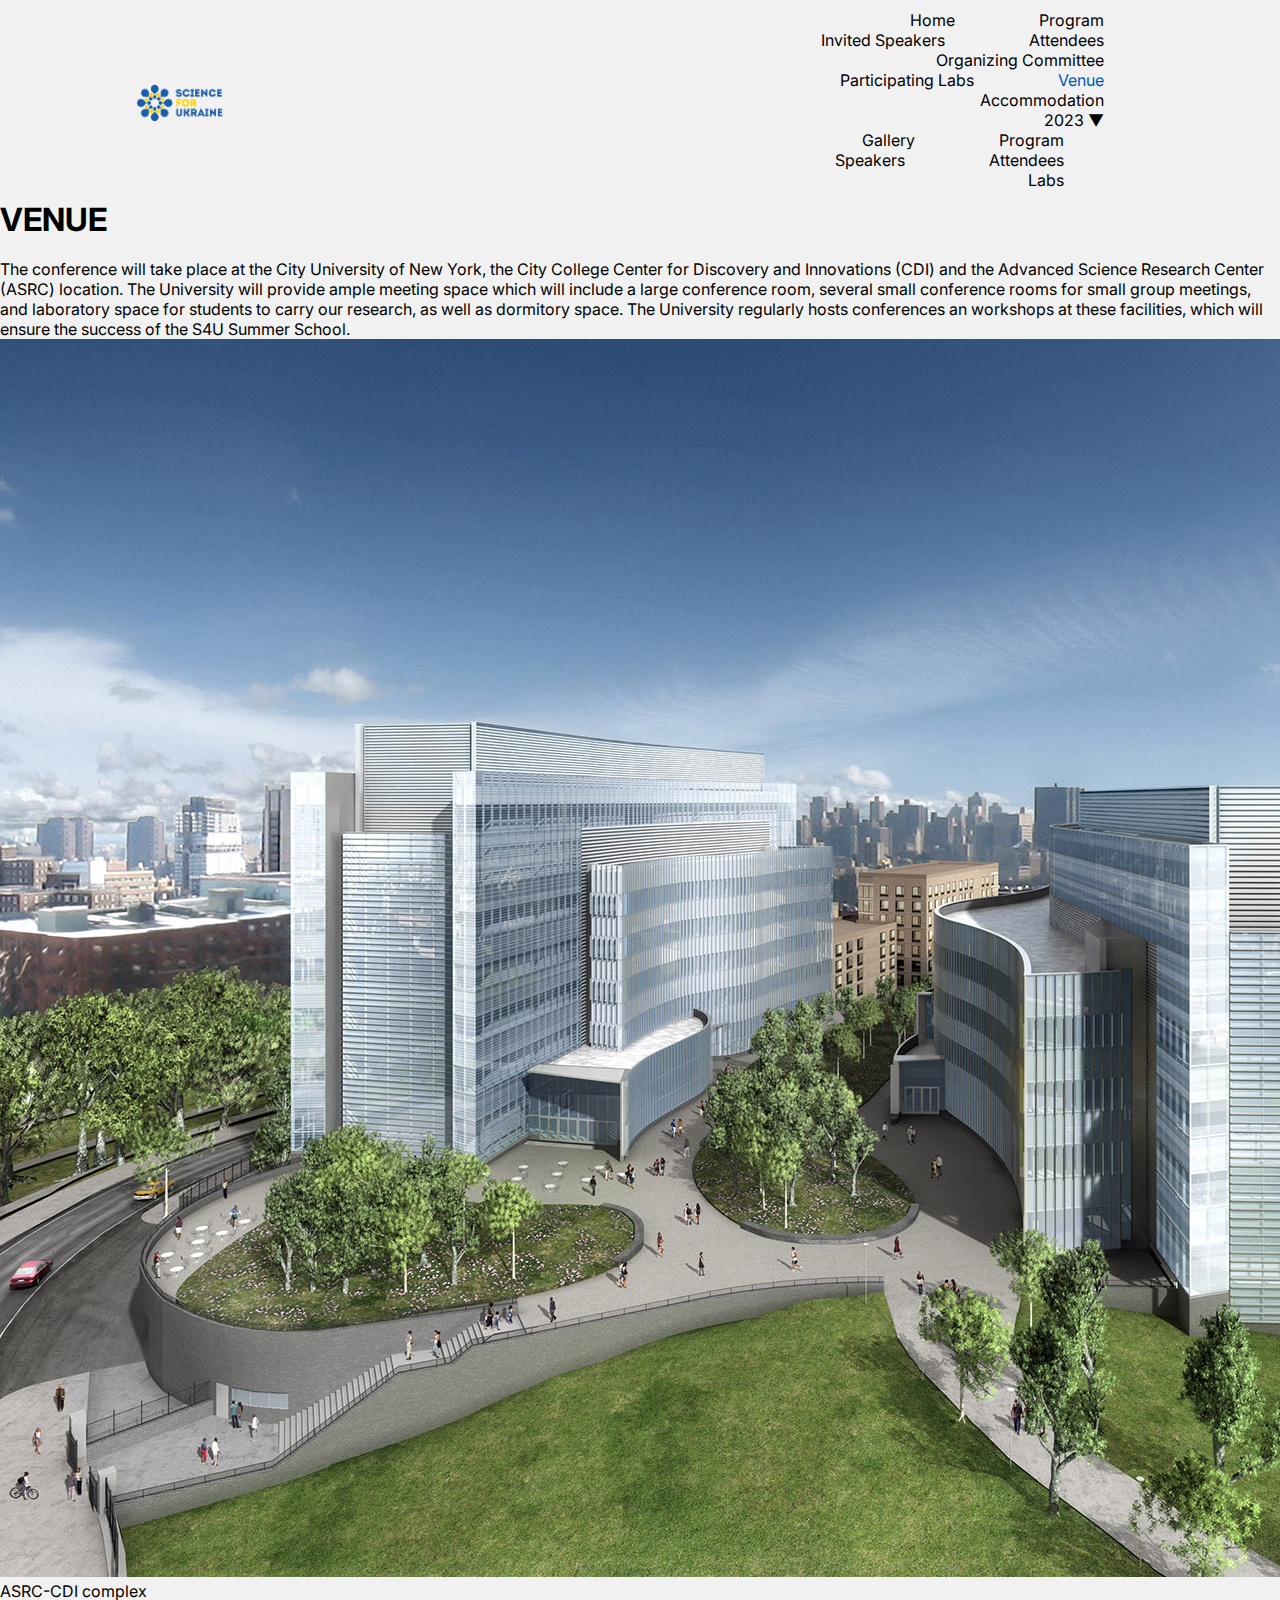
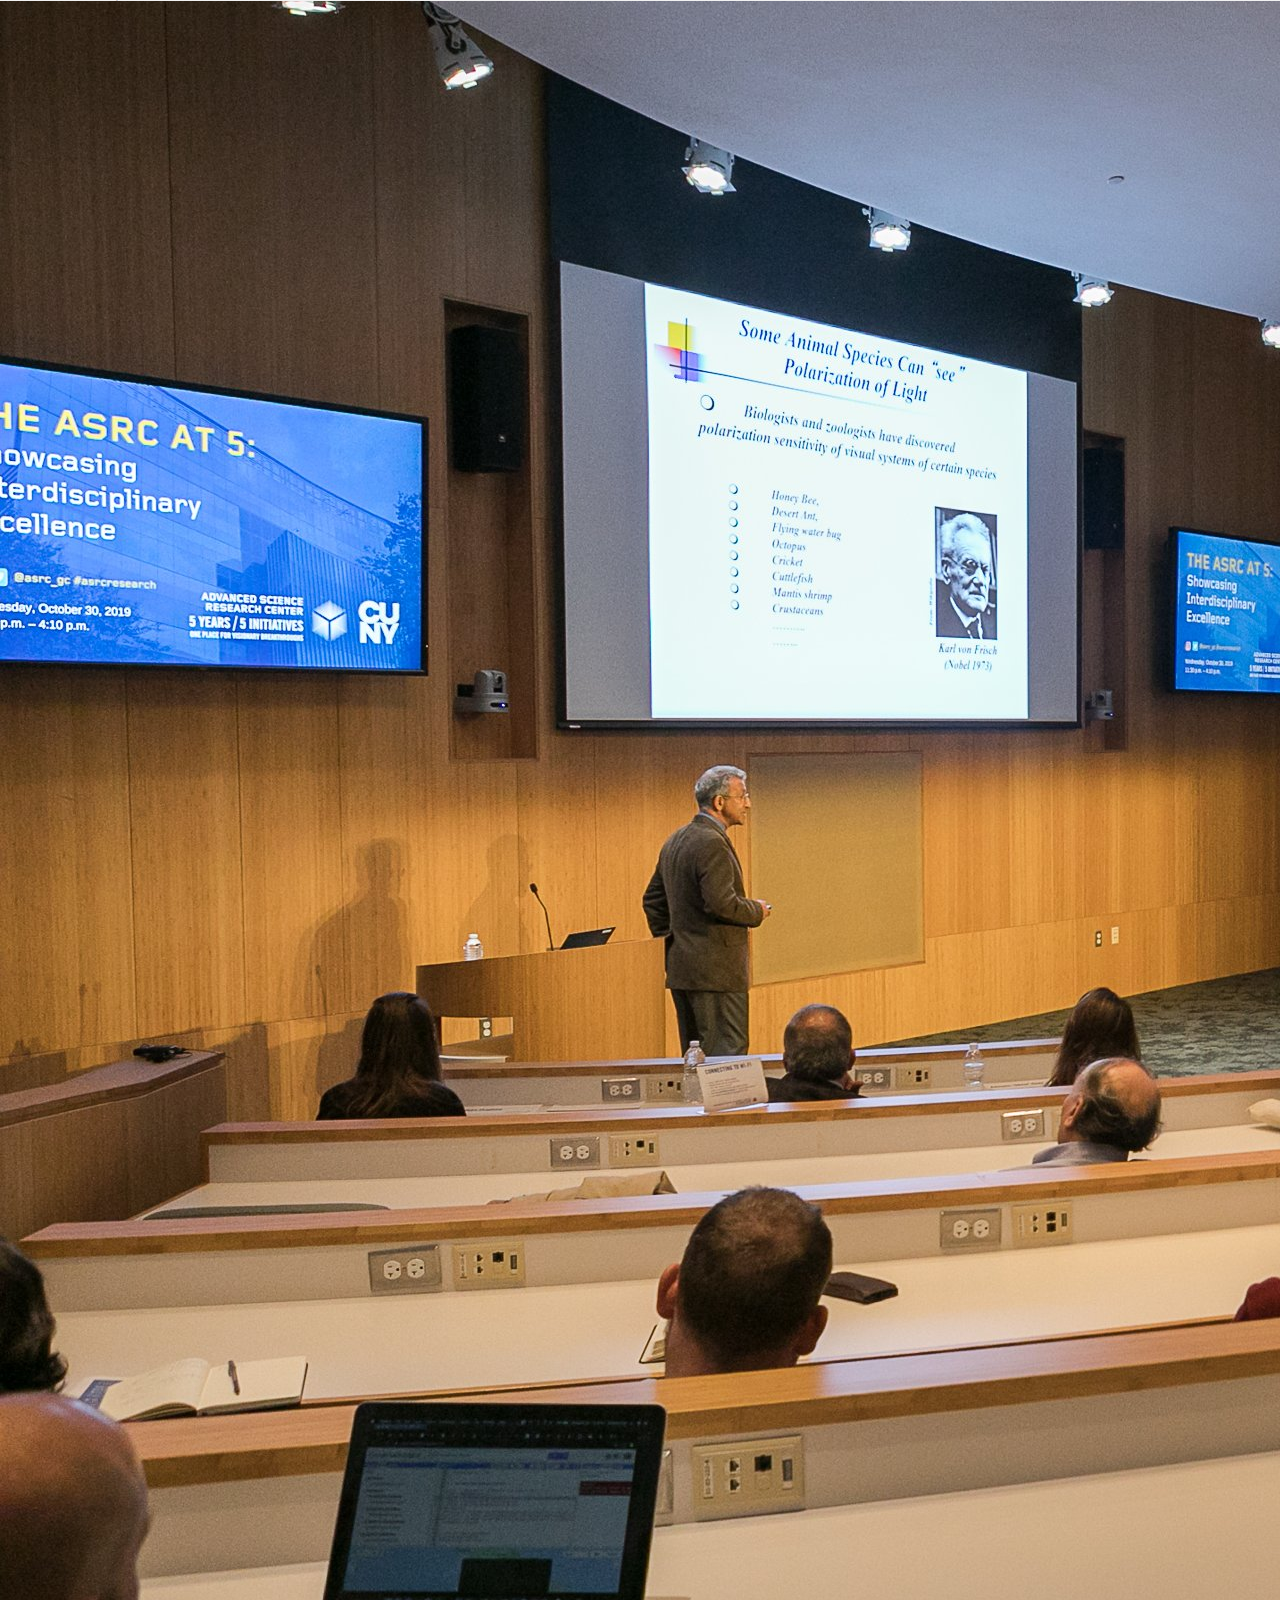
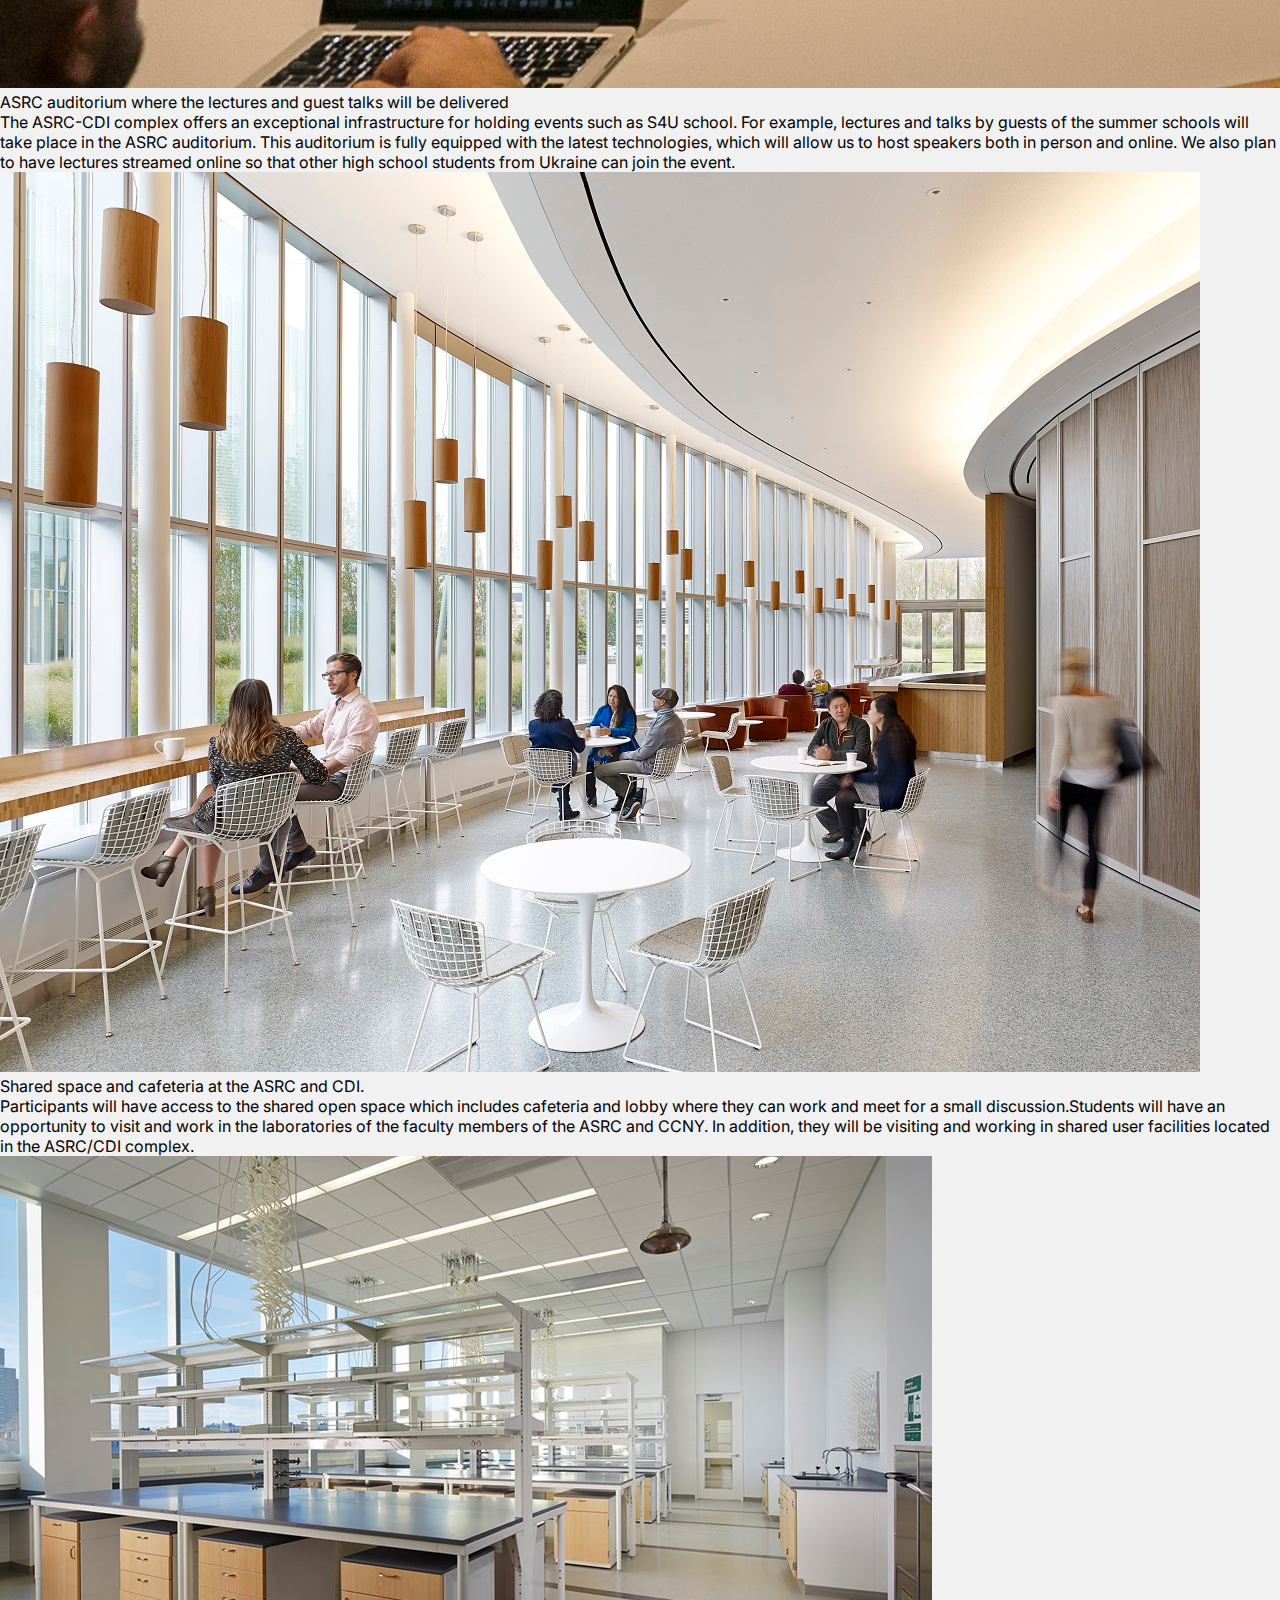
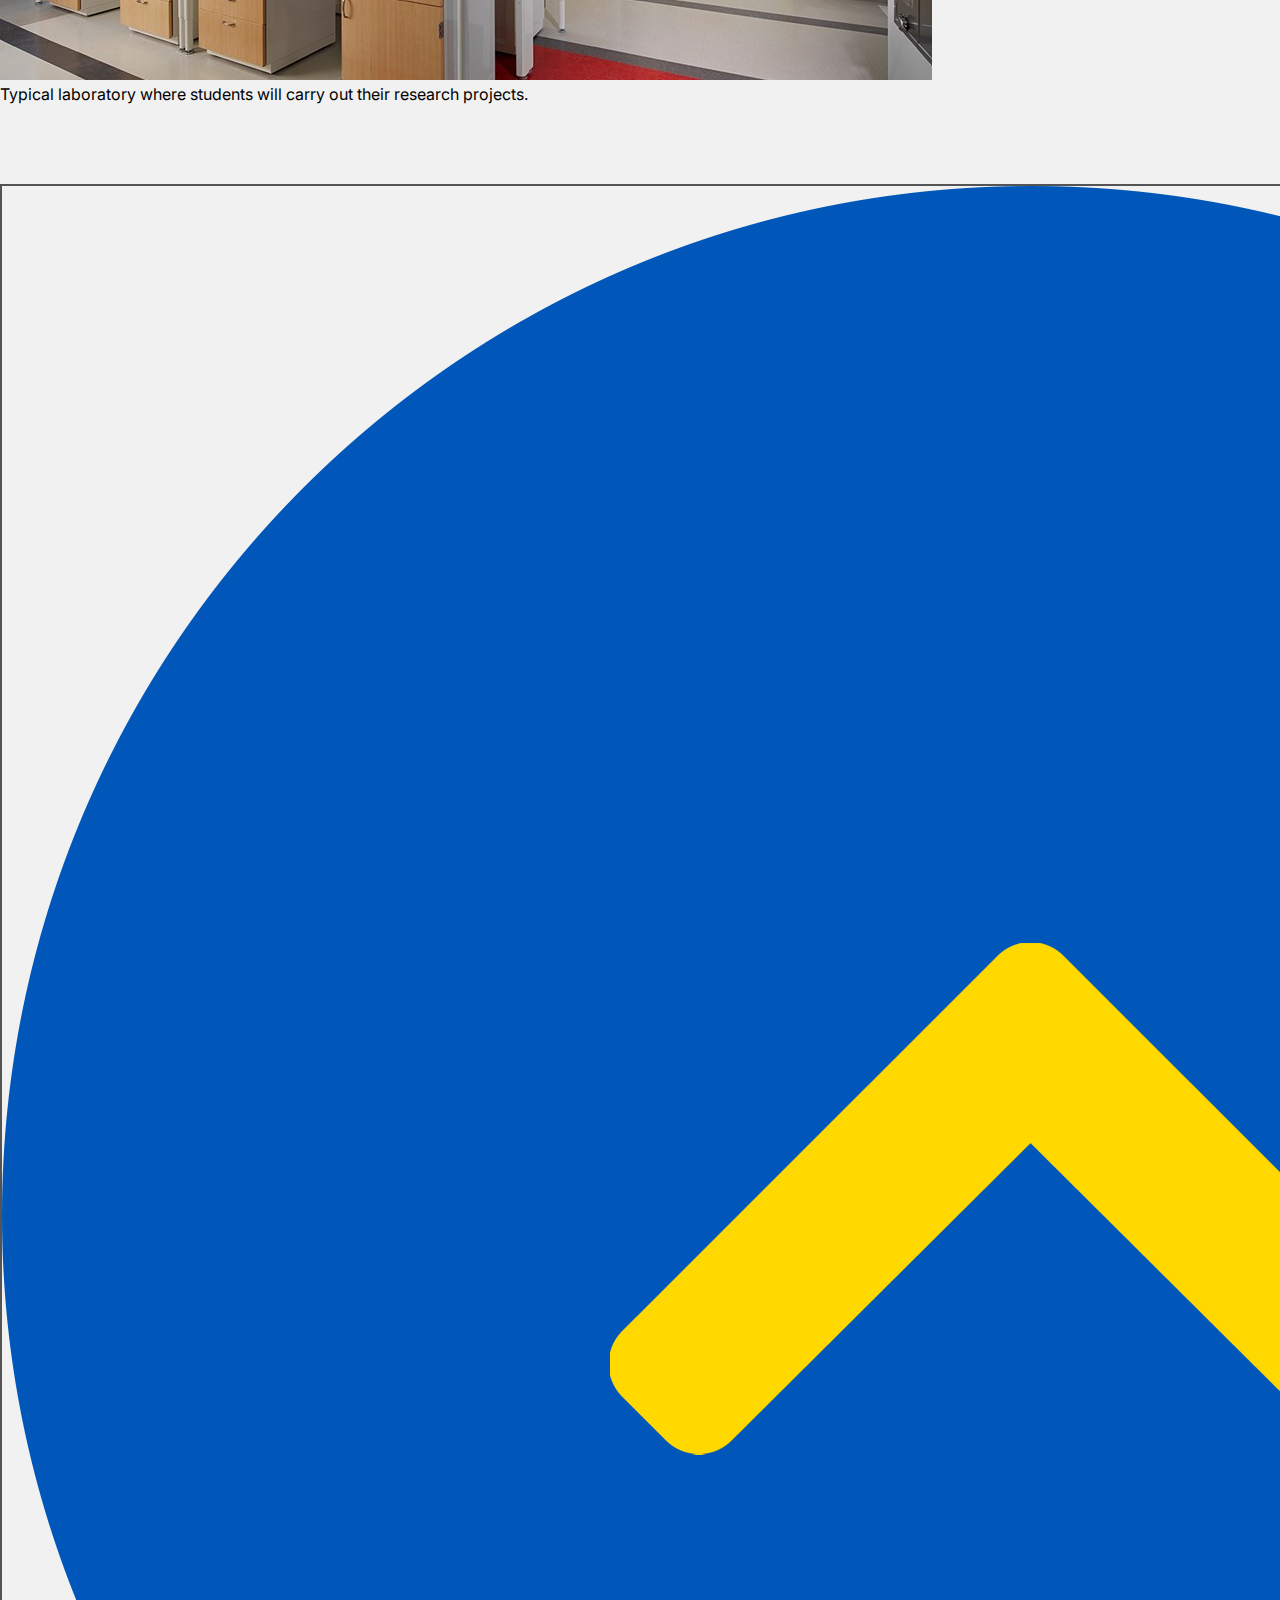
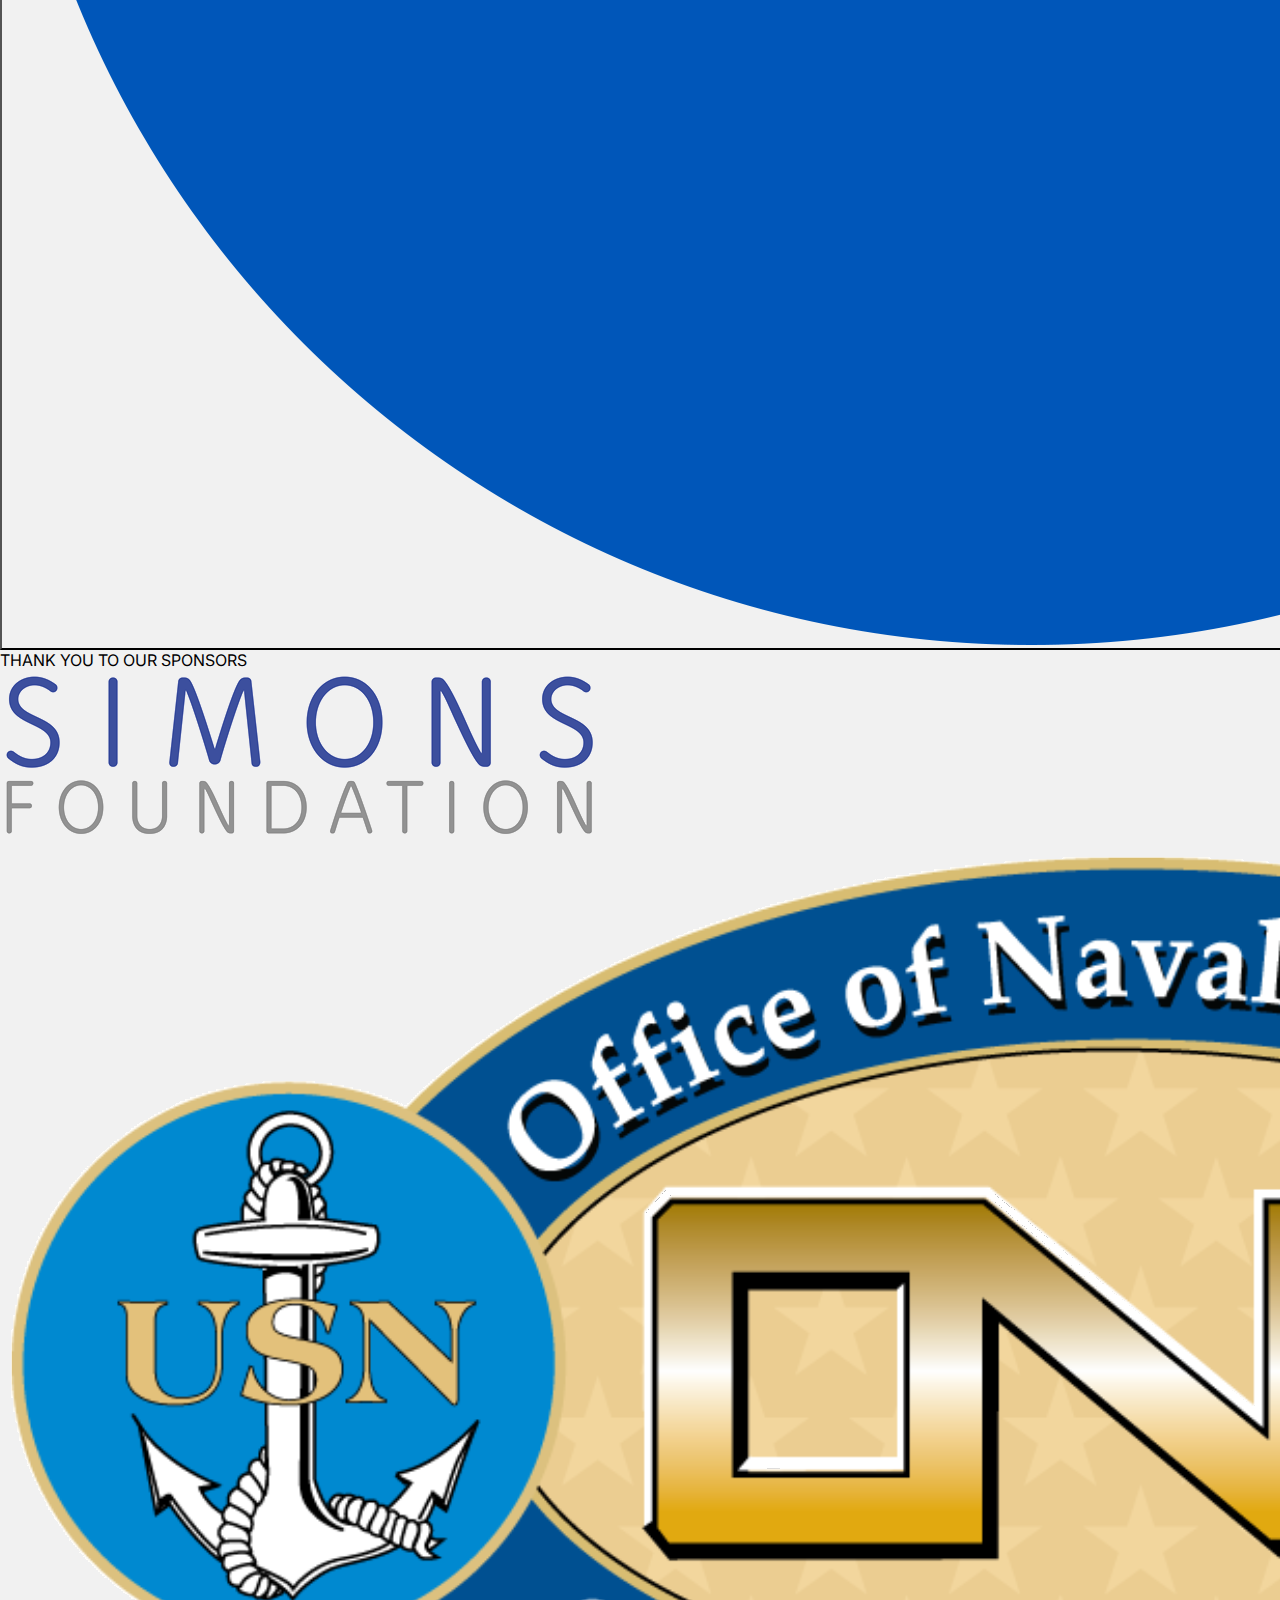
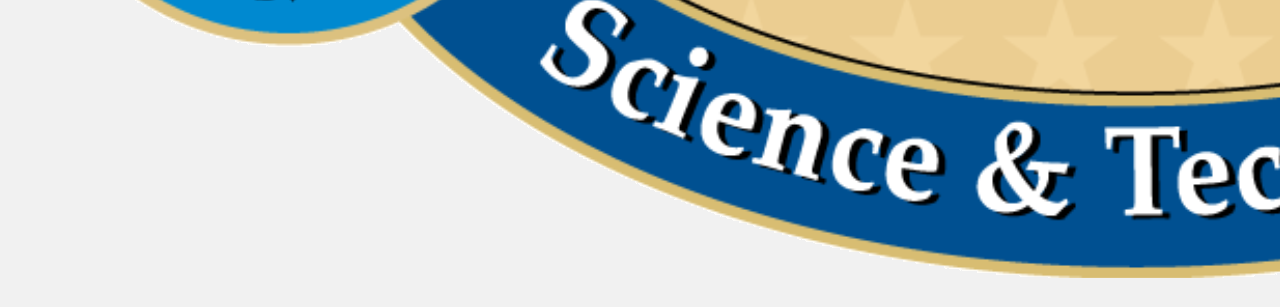
<file: venue.html>
<!DOCTYPE html>
<html lang="en">
<head>
    <meta charset="UTF-8">
    <meta name="viewport" content="width=device-width, initial-scale=1.0">
    <title>Venue</title>
    <link rel="stylesheet" href="style.css">
    <style>
        @import url('https://fonts.googleapis.com/css2?family=Inter:wght@300&display=swap');
    </style>
    <link rel="icon" href="favicon.ico" type="image/x-icon">
</head>
<body>
    <header class="header">
        <nav>
            <div class="logo">
                <a href="index.html"><img src="images/logo_transparent.png"></a>
            </div>
            <div class="nav-links">
                <ul>
                    <li><a href="index.html">Home</a></li>
                    <li><a href="program.html">Program</a></li>
                    <li><a href="invited-speakers.html">Invited Speakers</a></li>
                    <li><a href="attendees.html">Attendees</a></li>
                    <li><a href="organising-committee.html">Organizing Committee</a></li>
                    <li><a href="participating-labs.html">Participating Labs</a></li>
                    <li><a style="color:#0056B9;" href="venue.html">Venue</a></li>
                    <li><a href="accommodation.html">Accommodation</a></li>
                    <li class="dropdown">
                        <a href="#" class="dropbtn">2023 &#x25BC;</a>
                        <ul class="dropdown-content">
                            <li><a href="2023version.html">Gallery</a></li>
                            <li><a href="2023_program.html">Program</a></li>
                            <li><a href="2023_invited-speakers.html">Speakers</a></li>
                            <li><a href="2023_attendees.html">Attendees</a></li>
                            <li><a href="2023_participating-labs.html">Labs</a></li>
                        </ul>
                    </li>
                </ul>
            </div>
        </nav>
    </header>

    <div class="main">
        <h1 class="title">VENUE</h1>

        
    <div class="flexgrid" style="margin-top: 20px;">
        <div class="cont">
            <p class="p1">
                The conference will take place at the City University of New York, the City College Center for
             Discovery and Innovations (CDI) and the Advanced Science Research Center (ASRC) location. The 
             University will provide ample meeting space which will include a large conference room, several small 
             conference rooms for small group meetings, and laboratory space for students to carry our research, 
             as well as dormitory space. The University regularly hosts conferences an workshops at these facilities,
              which will ensure the success of the S4U Summer School.
            </p>
            <div class="imgcap">
            <img class="photo" src="images/ASRCgoodphoto.jpg" alt="Placeholder Image">
            <p class="cap">ASRC-CDI complex</p>
            </div>
        </div>

        <div class="cont">
            <div class="imgcap">
                <img class="photo" src="images/auditorium.jpg" alt="Placeholder Image">
                <p class="cap">ASRC auditorium where the lectures and guest talks will be delivered</p>
                </div>
            <p class="p2">
                The ASRC-CDI complex offers an exceptional infrastructure for holding 
            events such as S4U school. For example, lectures and talks by guests of the summer schools will 
            take place in the ASRC auditorium. This auditorium is fully equipped with the latest 
            technologies, which will allow us to host speakers both in person and online. We also plan to have lectures 
            streamed online so that other high school students from Ukraine can join the event. 
            </p>
        </div>

        <div class="cont">
            <div class="imgcap">
                <img class="photo" src="images/cafeteria.jpg" alt="Placeholder Image">
                <p class="cap">Shared space and cafeteria at the ASRC and CDI.</p>
                </div>
            <p class="p2">
                Participants will have access to the shared open space which includes cafeteria and lobby where 
            they can work and meet for a small discussion.Students will have an opportunity to visit and work in the 
            laboratories of the faculty members of the ASRC and CCNY. In addition, they will be visiting and working 
            in shared user facilities located in the ASRC/CDI complex.
            </p>
        </div>

        <div class="cont" style="margin-bottom: 80px;">
            <p class="p1">
            
            </p>
            <div class="imgcap">
            <img class="photo" src="images/lab.jpg" alt="Placeholder Image">
            <p class="cap">Typical laboratory where students will carry out their research projects.</p>
            </div>

    </div>

    </div>

    
    
<button id="scrollToTop" onclick="scrollToTop()"><img src="images/chevronbg.png" alt="Scroll Up"></button>
        <script>
        window.addEventListener('scroll', function () {
    const scrollToTopBtn = document.getElementById('scrollToTop');
    if (window.scrollY > 300) {
        scrollToTopBtn.style.opacity = '1';
    } else {
        scrollToTopBtn.style.opacity = '0';
    }
});

function scrollToTop() {
    window.scrollTo({ top: 0, behavior: 'smooth' });
}
        </script>

        <footer class="footer">
        <div class="footer-container">
        <p class="ty">THANK YOU TO OUR SPONSORS</p>
        <div class="sponsor-logos">
            <a target="_blank" href="https://www.simonsfoundation.org/"><img src="images/simons.webp" alt="Simons Foundation"></a>
            <a target="_blank" href="https://www.nre.navy.mil/"><img src="images/ONR.png" alt="ONR"></a>
        </div>
        </div>
    </footer>
</body>
</html>
</file>
<file: style.css>
*{
    margin: 0;
    padding: 0;
    font-family: 'Inter', sans-serif;
    background: #f1f1f1
}

.header {
    color: #fff;
    padding: 10px;
}

nav{ 
    width: 80%;
    position: sticky;
    margin: auto; 
    display: flex;
    align-items: center;
}

.logo img{
    width: 15%;
    margin-top: 10px;
}

.nav-links{ 
    text-align: right;
}

.nav-links ul li{ 
    list-style: none;
    display: inline-block;
    margin: 0 40px;
}

.nav-links ul li a{
    text-decoration: none;
    color: black;
}

.carousel-container {
    max-width: 800px;
    margin: 20px auto;
    position: relative;
}

.carousel-slide {
    display: none;
    opacity: 0;
    transition: opacity 0.5s ease;
}

.carousel-slide.active {
    display: block;
    opacity: 1;
}

.carousel-slide img {
    width: 100%;
    height: auto;
}

.carousel-indicators {
    display: flex;
    justify-content: center;
    margin-top: 10px;
}

.carousel-indicators li {
    list-style: none;
    margin: 0 5px;
    cursor: pointer;
}

.carousel-indicators li::before {
    content: "";
    display: block;
    width: 10px;
    height: 10px;
    border-radius: 50%;
    background-color: #ccc;
}

.carousel-indicators li.active::before {
    background-color: #333;
}
</file>
